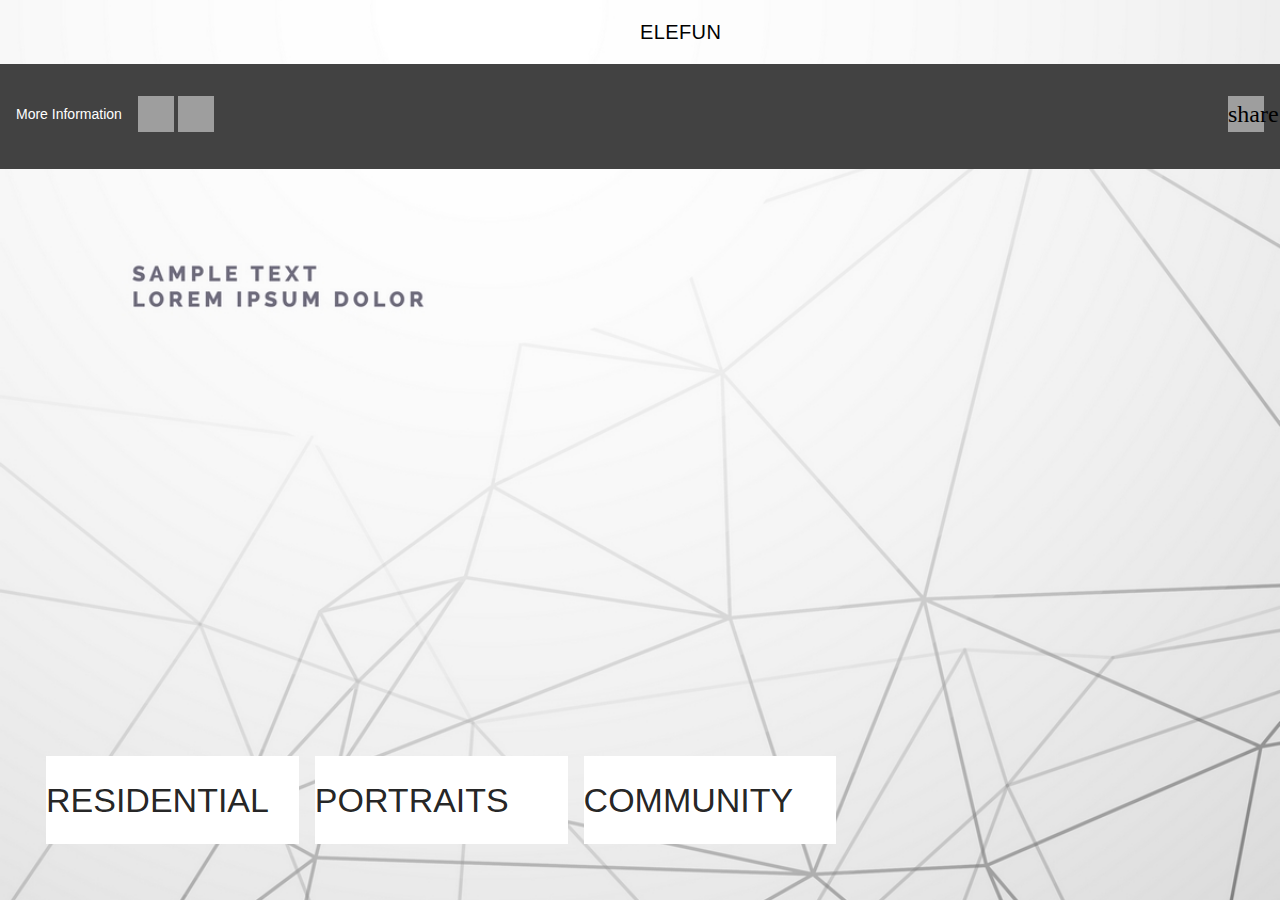
<file: index.html>
<!doctype html>
<html>
    <head>
        <title>Elefun</title>
        <link rel="stylesheet" href="assets/material/material.css">
        <link rel="stylesheet" href="assets/elefun.css">
        <!-- <link rel="stylesheet" href="https://code.getmdl.io/1.3.0/material.indigo-pink.min.css"> -->
        <script defer src="assets/material/material.js"></script>
    </head>

    <body>
        <div class = "mdl-layout mdl-js-layout mdl-layout--fixed-header">
            <header class="mdl-layout__header mdl-layout__header--transparent">
                <div class="mdl-layout__header-row">
                    <!-- Title -->
                    <span class="mdl-layout-title">ELEFUN</span>
                </div>
            </header>

            <main class="mdl-layout__content elefun-services">
                <div class="elefun-services-list mdl-grid">
                    <div class = "mdl-cell mdl-cell--4-col elefun-service">
                        <div class="elefun-service__title">
                            <h3>RESIDENTIAL</h3>
                        </div>
                    </div>
                    
                    <div class = "mdl-cell mdl-cell--4-col elefun-service">
                        <div class="elefun-service__title">
                            <h3>PORTRAITS</h3>
                        </div>
                    </div>

                    <div class = "mdl-cell mdl-cell--4-col elefun-service">
                        <div class="elefun-service__title">
                            <h3>COMMUNITY</h3>
                        </div>
                    </div>
                </div>
            </main>

            <footer class="mdl-mini-footer">
                <div class="mdl-mini-footer--left-section">
                    <div class="mdl-logo">
                        More Information
                    </div>
                    <button class="mdl-mini-footer--social-btn social-btn social-btn__twitter">
                    <span class="visuallyhidden">Twitter</span>
                    </button>
                    <button class="mdl-mini-footer--social-btn social-btn social-btn__facebook">
                    <span class="visuallyhidden">facebook</span>
                    </button>
                </div>
                <div class="mdl-mini-footer--right-section">
                    <button class="mdl-mini-footer--social-btn social-btn__share">
                    <i class="material-icons" role="presentation">share</i>
                    <span class="visuallyhidden">share</span>
                    </button>
                </div>
            </footer>
        </div>
    </body>
</html>
</file>
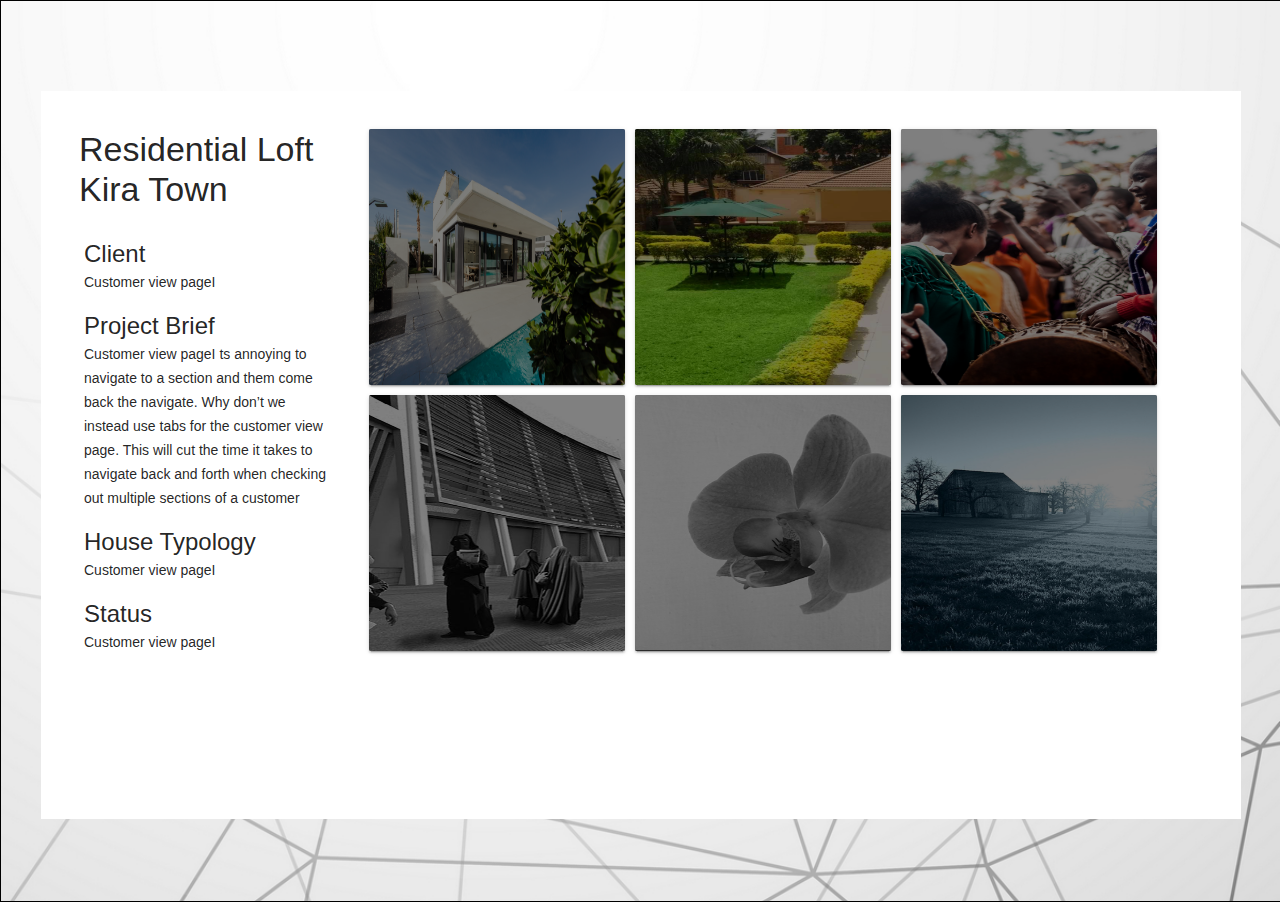
<file: category-item-view.html>
<!doctype html>
<html>
    <head>
        <title>Elefun</title>
        <link rel="stylesheet" href="assets/material/material.css">
        <link rel="stylesheet" href="assets/elefun.css">
        <!-- <link rel="stylesheet" href="https://code.getmdl.io/1.3.0/material.indigo-pink.min.css"> -->
        <script defer src="assets/material/material.js"></script>
    </head>

    <body>
        <div class = "mdl-layout mdl-js-layout mdl-layout--fixed-header category-view">
            <main class="mdl-layout__content category-view-section">
                <div class="category-list mdl-grid">
                    <div class = "mdl-cell mdl-cell--3-col category-list-details">
                        <div class="category-title">
                            <h3>Residential Loft<br>
                            Kira Town</h3>
                        </div>

                        <div class="category-info">
                            <div class="client">
                                <h4>Client</h4>
                                <p>Customer view pageI</p>
                            </div>
                            <div class="project-brief">
                                <h4>Project Brief</h4>
                                <p>Customer view pageI
                                ts annoying to navigate to a section and them come back the navigate.
                                Why don’t we instead use tabs for the customer view page.
                                
                                This will cut the time it takes to navigate back and forth when checking out multiple sections of a customer
                                </p>
                            </div>
                            <div class="typology">
                                <h4>House Typology</h4>
                                <p>Customer view pageI</p>
                            </div>
                            <div class="status">
                                <h4>Status</h4>
                                <p>Customer view pageI</p>
                            </div>
                        </div>
                    </div>

                    <div class = "mdl-cell mdl-cell--9-col category-images">
                        
                        <div class="category-image mdl-card mdl-shadow--2dp"><div class="category-list-image">
                                <img src='assets/images/house.jpeg'/>
                            </div>
                        </div>

                                                
                        <div class="category-image mdl-card mdl-shadow--2dp">
                            <div class="category-list-image">
                                <img src='assets/images/c.png'/>
                            </div>
                        </div>
                                                
                        <div class="category-image mdl-card mdl-shadow--2dp">
                            <div class="category-list-image">
                                <img src='assets/images/com.jpeg'/>
                            </div>
                        </div>

                                                
                        <div class="category-image mdl-card mdl-shadow--2dp">
                            <div class="category-list-image">
                                <img src='assets/images/community.png'/>
                            </div>
                        </div>


                                                
                        <div class="category-image mdl-card mdl-shadow--2dp">
                            <div class="category-list-image">
                                <img src='assets/images/portraits.png'/>
                            </div>
                        </div>


                                                
                        <div class="category-image mdl-card mdl-shadow--2dp">
                            <div class="category-list-image">
                                <img src='assets/images/residential.png'/>
                            </div>
                        </div>
                    </div>
                </div>
            </main>
        </div>
    </body>
</html>
</file>
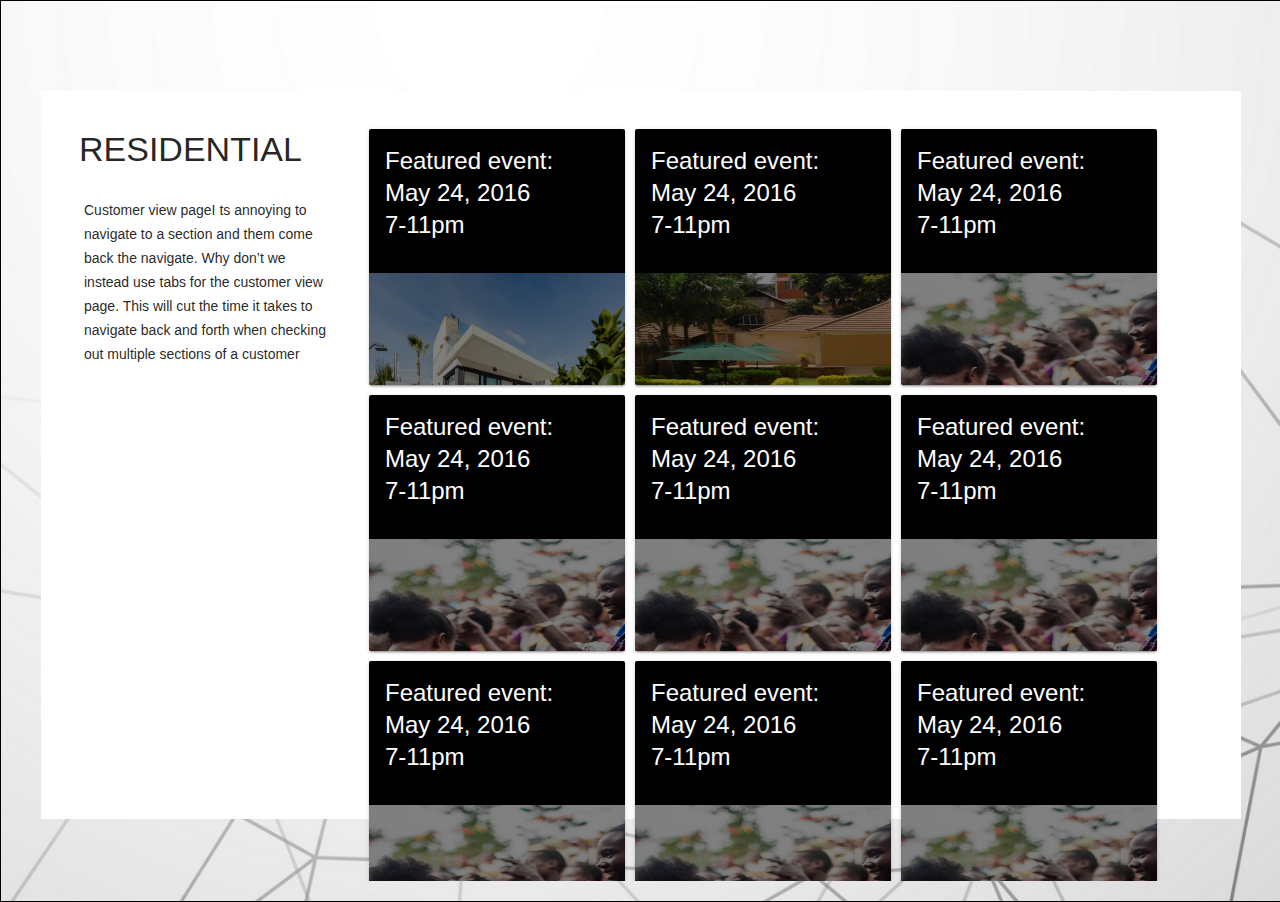
<file: category-view.html>
<!doctype html>
<html>
    <head>
        <title>Elefun</title>
        <link rel="stylesheet" href="assets/material/material.css">
        <link rel="stylesheet" href="assets/elefun.css">
        <!-- <link rel="stylesheet" href="https://code.getmdl.io/1.3.0/material.indigo-pink.min.css"> -->
        <script defer src="assets/material/material.js"></script>
    </head>

    <body>
        <div class = "mdl-layout mdl-js-layout mdl-layout--fixed-header category-view">
            <main class="mdl-layout__content category-view-section">
                <div class="category-list mdl-grid">
                    <div class = "mdl-cell mdl-cell--3-col category-list-details">
                        <div class="category-title">
                            <h3>RESIDENTIAL</h3>
                        </div>

                        <div class="category-info">
                            <p>Customer view pageI
                                    ts annoying to navigate to a section and them come back the navigate.
                                    Why don’t we instead use tabs for the customer view page.
                                    
                                    This will cut the time it takes to navigate back and forth when checking out multiple sections of a customer
                                    </p>
                        </div>
                    </div>

                    <div class = "mdl-cell mdl-cell--9-col category-images">
                        
                        <a href="category-item-view.html"><div class="category-image mdl-card mdl-shadow--2dp">
                                
                            <div class="mdl-card__title mdl-card--expand">
                                <h4>
                                    Featured event:<br>
                                    May 24, 2016<br>
                                    7-11pm
                                </h4>
                            </div>

                            <div class="category-list-image">
                                <img src='assets/images/house.jpeg'/>
                            </div>
                        </div></a>

                                                
                        <div class="category-image mdl-card mdl-shadow--2dp">
                            <div class="mdl-card__title mdl-card--expand">
                                <h4>
                                Featured event:<br>
                                May 24, 2016<br>
                                7-11pm
                                </h4>
                            </div>

                            <div class="category-list-image">
                                <img src='assets/images/c.png'/>
                            </div>
                        </div>
                                                
                        <div class="category-image mdl-card mdl-shadow--2dp">
                                <div class="mdl-card__title mdl-card--expand">
                                    <h4>
                                    Featured event:<br>
                                    May 24, 2016<br>
                                    7-11pm
                                    </h4>
                                </div>
    
                                <div class="category-list-image">
                                    <img src='assets/images/com.jpeg'/>
                                </div>
                            </div>
    
                                                                          
                        <div class="category-image mdl-card mdl-shadow--2dp">
                                <div class="mdl-card__title mdl-card--expand">
                                    <h4>
                                    Featured event:<br>
                                    May 24, 2016<br>
                                    7-11pm
                                    </h4>
                                </div>
    
                                <div class="category-list-image">
                                    <img src='assets/images/com.jpeg'/>
                                </div>
                            </div>
    
                                                                          
                        <div class="category-image mdl-card mdl-shadow--2dp">
                                <div class="mdl-card__title mdl-card--expand">
                                    <h4>
                                    Featured event:<br>
                                    May 24, 2016<br>
                                    7-11pm
                                    </h4>
                                </div>
    
                                <div class="category-list-image">
                                    <img src='assets/images/com.jpeg'/>
                                </div>
                            </div>
    
                                                                          
                        <div class="category-image mdl-card mdl-shadow--2dp">
                                <div class="mdl-card__title mdl-card--expand">
                                    <h4>
                                    Featured event:<br>
                                    May 24, 2016<br>
                                    7-11pm
                                    </h4>
                                </div>
    
                                <div class="category-list-image">
                                    <img src='assets/images/com.jpeg'/>
                                </div>
                            </div>
    
                                                                          
                        <div class="category-image mdl-card mdl-shadow--2dp">
                                <div class="mdl-card__title mdl-card--expand">
                                    <h4>
                                    Featured event:<br>
                                    May 24, 2016<br>
                                    7-11pm
                                    </h4>
                                </div>
    
                                <div class="category-list-image">
                                    <img src='assets/images/com.jpeg'/>
                                </div>
                            </div>
    
                                                                          
                        <div class="category-image mdl-card mdl-shadow--2dp">
                                <div class="mdl-card__title mdl-card--expand">
                                    <h4>
                                    Featured event:<br>
                                    May 24, 2016<br>
                                    7-11pm
                                    </h4>
                                </div>
    
                                <div class="category-list-image">
                                    <img src='assets/images/com.jpeg'/>
                                </div>
                            </div>
    
                                                                          
                        <div class="category-image mdl-card mdl-shadow--2dp">
                                <div class="mdl-card__title mdl-card--expand">
                                    <h4>
                                    Featured event:<br>
                                    May 24, 2016<br>
                                    7-11pm
                                    </h4>
                                </div>
    
                                <div class="category-list-image">
                                    <img src='assets/images/com.jpeg'/>
                                </div>
                            </div>
    
                                                                          
                        <div class="category-image mdl-card mdl-shadow--2dp">
                                <div class="mdl-card__title mdl-card--expand">
                                    <h4>
                                    Featured event:<br>
                                    May 24, 2016<br>
                                    7-11pm
                                    </h4>
                                </div>
    
                                <div class="category-list-image">
                                    <img src='assets/images/com.jpeg'/>
                                </div>
                            </div>
    
                                                                          
                        <div class="category-image mdl-card mdl-shadow--2dp">
                                <div class="mdl-card__title mdl-card--expand">
                                    <h4>
                                    Featured event:<br>
                                    May 24, 2016<br>
                                    7-11pm
                                    </h4>
                                </div>
    
                                <div class="category-list-image">
                                    <img src='assets/images/com.jpeg'/>
                                </div>
                            </div>
    
                                                                          
                        <div class="category-image mdl-card mdl-shadow--2dp">
                                <div class="mdl-card__title mdl-card--expand">
                                    <h4>
                                    Featured event:<br>
                                    May 24, 2016<br>
                                    7-11pm
                                    </h4>
                                </div>
    
                                <div class="category-list-image">
                                    <img src='assets/images/com.jpeg'/>
                                </div>
                            </div>
    
                                                                                        
                        <div class="category-image mdl-card mdl-shadow--2dp">
                            <div class="mdl-card__title mdl-card--expand">
                                <h4>
                                Featured event:<br>
                                May 24, 2016<br>
                                7-11pm
                                </h4>
                            </div>

                            <div class="category-list-image">
                                <img src='assets/images/community.png'/>
                            </div>
                        </div>


                                                
                        <div class="category-image mdl-card mdl-shadow--2dp">
                            <div class="mdl-card__title mdl-card--expand">
                                <h4>
                                Featured event:<br>
                                May 24, 2016<br>
                                7-11pm
                                </h4>
                            </div>

                            <div class="category-list-image">
                                <img src='assets/images/portraits.png'/>
                            </div>
                        </div>


                                                
                        <div class="category-image mdl-card mdl-shadow--2dp">
                            <div class="mdl-card__title mdl-card--expand">
                                <h4>
                                Featured event:<br>
                                May 24, 2016<br>
                                7-11pm
                                </h4>
                            </div>

                            <div class="category-list-image">
                                <img src='assets/images/residential.png'/>
                            </div>
                        </div>
                    </div>
                </div>
            </main>
        </div>
    </body>
</html>
</file>
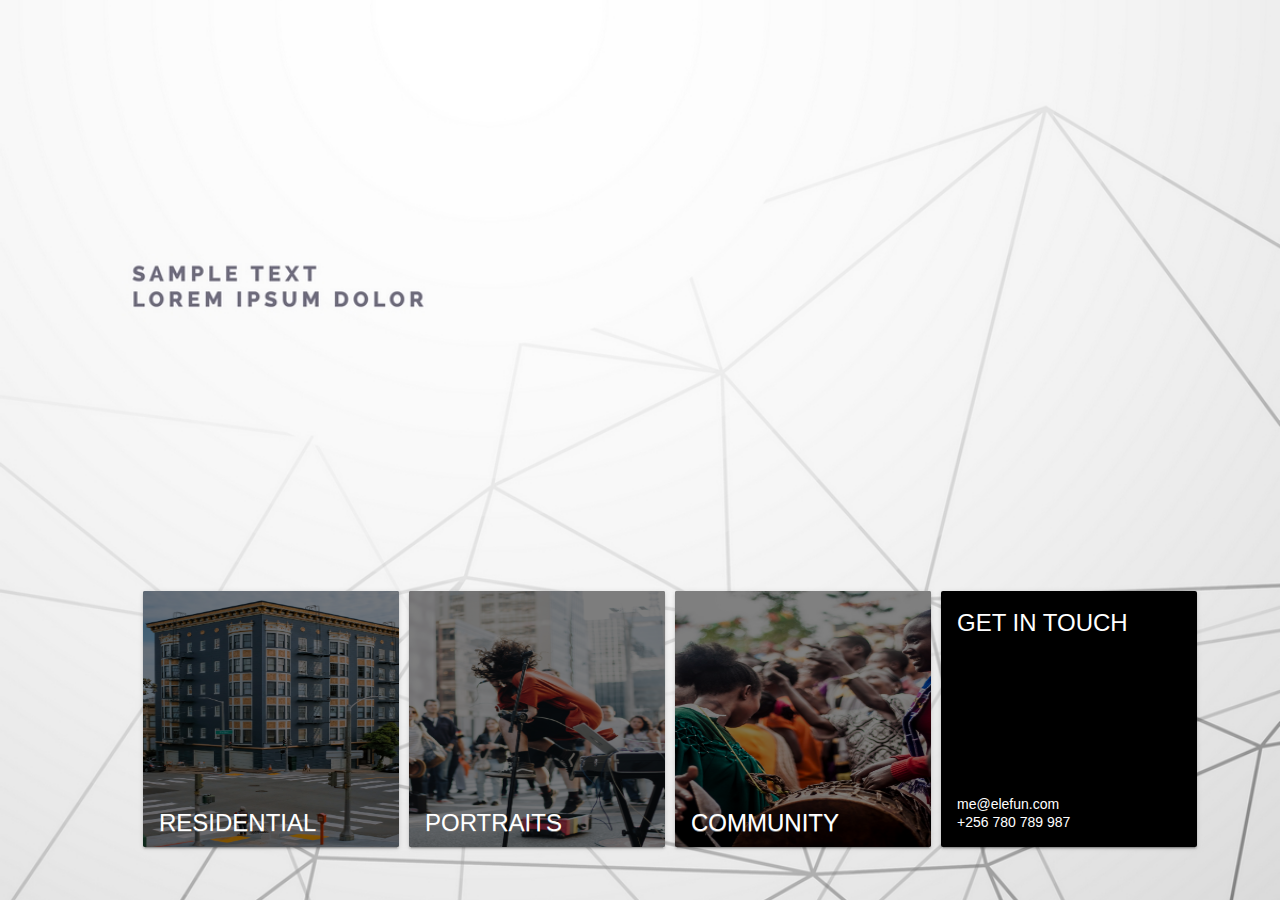
<file: home.html>
<!doctype html>
<html>
    <head>
        <title>Elefun</title>
        <link rel="stylesheet" href="assets/material/material.css">
        <link rel="stylesheet" href="assets/elefun.css">
        <!-- <link rel="stylesheet" href="https://code.getmdl.io/1.3.0/material.indigo-pink.min.css"> -->
        <script defer src="assets/material/material.js"></script>
    </head>

    <body class="home">
        <div class = "mdl-layout mdl-js-layout mdl-layout--fixed-header ">

            <main class="mdl-layout__content elefun-services">
                <div class="elefun-services-list mdl-grid">
                    <div class="elefun-services-list">
                        <a href="category-view.html"><div class="category-image mdl-card mdl-shadow--2dp">
                                
                            <div class="mdl-card__title mdl-card--expand elefun-service__title">
                                <h4>
                                    RESIDENTIAL<br>
                                </h4>
                            </div>

                            <div class="category-list-image">
                                <img src='assets/images/apartment.jpeg'/>
                            </div>
                        </div></a>
                        
                        <a href=""><div class="category-image mdl-card mdl-shadow--2dp">
                                
                            <div class="mdl-card__title mdl-card--expand elefun-service__title">
                                <h4>
                                    PORTRAITS<br>
                                </h4>
                            </div>

                            <div class="category-list-image">
                                <img src='assets/images/art.jpeg'/>
                            </div>
                        </div></a>

                        <a href=""><div class="category-image mdl-card mdl-shadow--2dp">
                                
                            <div class="mdl-card__title mdl-card--expand elefun-service__title">
                                <h4>
                                    COMMUNITY<br>
                                </h4>
                            </div>

                            <div class="category-list-image">
                                <img src='assets/images/com.jpeg'/>
                            </div>
                        </div></a>

                        <a href=""><div class="category-image mdl-card mdl-shadow--2dp contact">
                                
                            <div class="mdl-card__title mdl-card--expand">
                                <h4>GET IN TOUCH</h4>
                            </div>

                            <div class="mdl-card__supporting-text">
                                me@elefun.com<br>
                                +256 780 789 987
                            </div>                            
                        </div></a>
                    </div>
                </div>
            </main>
        </div>
    </body>
</html>
</file>
<file: assets/material/material.css>
/**
 * material-design-lite - Material Design Components in CSS, JS and HTML
 * @version v1.3.0
 * @license Apache-2.0
 * @copyright 2015 Google, Inc.
 * @link https://github.com/google/material-design-lite
 */
@charset "UTF-8";
/**
 * Copyright 2015 Google Inc. All Rights Reserved.
 *
 * Licensed under the Apache License, Version 2.0 (the "License");
 * you may not use this file except in compliance with the License.
 * You may obtain a copy of the License at
 *
 *      http://www.apache.org/licenses/LICENSE-2.0
 *
 * Unless required by applicable law or agreed to in writing, software
 * distributed under the License is distributed on an "AS IS" BASIS,
 * WITHOUT WARRANTIES OR CONDITIONS OF ANY KIND, either express or implied.
 * See the License for the specific language governing permissions and
 * limitations under the License.
 */
/* Material Design Lite */
/**
 * Copyright 2015 Google Inc. All Rights Reserved.
 *
 * Licensed under the Apache License, Version 2.0 (the "License");
 * you may not use this file except in compliance with the License.
 * You may obtain a copy of the License at
 *
 *      http://www.apache.org/licenses/LICENSE-2.0
 *
 * Unless required by applicable law or agreed to in writing, software
 * distributed under the License is distributed on an "AS IS" BASIS,
 * WITHOUT WARRANTIES OR CONDITIONS OF ANY KIND, either express or implied.
 * See the License for the specific language governing permissions and
 * limitations under the License.
 */
/*------------------------------------*    $CONTENTS
\*------------------------------------*/
/**
 * STYLE GUIDE VARIABLES------------------Declarations of Sass variables
 * -----Typography
 * -----Colors
 * -----Textfield
 * -----Switch
 * -----Spinner
 * -----Radio
 * -----Menu
 * -----List
 * -----Layout
 * -----Icon toggles
 * -----Footer
 * -----Column
 * -----Checkbox
 * -----Card
 * -----Button
 * -----Animation
 * -----Progress
 * -----Badge
 * -----Shadows
 * -----Grid
 * -----Data table
 * -----Dialog
 * -----Snackbar
 * -----Tooltip
 * -----Chip
 *
 * Even though all variables have the `!default` directive, most of them
 * should not be changed as they are dependent one another. This can cause
 * visual distortions (like alignment issues) that are hard to track down
 * and fix.
 */
/* ==========  TYPOGRAPHY  ========== */
/* We're splitting fonts into "preferred" and "performance" in order to optimize
   page loading. For important text, such as the body, we want it to load
   immediately and not wait for the web font load, whereas for other sections,
   such as headers and titles, we're OK with things taking a bit longer to load.
   We do have some optional classes and parameters in the mixins, in case you
   definitely want to make sure you're using the preferred font and don't mind
   the performance hit.
   We should be able to improve on this once CSS Font Loading L3 becomes more
   widely available.
*/
/* ==========  COLORS  ========== */
/**
*
* Material design color palettes.
* @see http://www.google.com/design/spec/style/color.html
*
**/
/**
 * Copyright 2015 Google Inc. All Rights Reserved.
 *
 * Licensed under the Apache License, Version 2.0 (the "License");
 * you may not use this file except in compliance with the License.
 * You may obtain a copy of the License at
 *
 *      http://www.apache.org/licenses/LICENSE-2.0
 *
 * Unless required by applicable law or agreed to in writing, software
 * distributed under the License is distributed on an "AS IS" BASIS,
 * WITHOUT WARRANTIES OR CONDITIONS OF ANY KIND, either express or implied.
 * See the License for the specific language governing permissions and
 * limitations under the License.
 */
/* ==========  Color Palettes  ========== */
/* colors.scss */
/**
 * Copyright 2015 Google Inc. All Rights Reserved.
 *
 * Licensed under the Apache License, Version 2.0 (the "License");
 * you may not use this file except in compliance with the License.
 * You may obtain a copy of the License at
 *
 *      http://www.apache.org/licenses/LICENSE-2.0
 *
 * Unless required by applicable law or agreed to in writing, software
 * distributed under the License is distributed on an "AS IS" BASIS,
 * WITHOUT WARRANTIES OR CONDITIONS OF ANY KIND, either express or implied.
 * See the License for the specific language governing permissions and
 * limitations under the License.
 */
/* ==========  IMAGES  ========== */
/* ==========  Color & Themes  ========== */
/* ==========  Typography  ========== */
/* ==========  Components  ========== */
/* ==========  Standard Buttons  ========== */
/* ==========  Icon Toggles  ========== */
/* ==========  Radio Buttons  ========== */
/* ==========  Ripple effect  ========== */
/* ==========  Layout  ========== */
/* ==========  Content Tabs  ========== */
/* ==========  Checkboxes  ========== */
/* ==========  Switches  ========== */
/* ==========  Spinner  ========== */
/* ==========  Text fields  ========== */
/* ==========  Card  ========== */
/* ==========  Sliders ========== */
/* ========== Progress ========== */
/* ==========  List ========== */
/* ==========  Item ========== */
/* ==========  Dropdown menu ========== */
/* ==========  Tooltips  ========== */
/* ==========  Footer  ========== */
/* TEXTFIELD */
/* SWITCH */
/* SPINNER */
/* RADIO */
/* MENU */
/* LIST */
/* LAYOUT */
/* ICON TOGGLE */
/* FOOTER */
/*mega-footer*/
/*mini-footer*/
/* CHECKBOX */
/* CARD */
/* Card dimensions */
/* Cover image */
/* BUTTON */
/**
 *
 * Dimensions
 *
 */
/* ANIMATION */
/* PROGRESS */
/* BADGE */
/* SHADOWS */
/* GRID */
/* DATA TABLE */
/* DIALOG */
/* SNACKBAR */
/* TOOLTIP */
/* CHIP */
/**
 * Copyright 2015 Google Inc. All Rights Reserved.
 *
 * Licensed under the Apache License, Version 2.0 (the "License");
 * you may not use this file except in compliance with the License.
 * You may obtain a copy of the License at
 *
 *      http://www.apache.org/licenses/LICENSE-2.0
 *
 * Unless required by applicable law or agreed to in writing, software
 * distributed under the License is distributed on an "AS IS" BASIS,
 * WITHOUT WARRANTIES OR CONDITIONS OF ANY KIND, either express or implied.
 * See the License for the specific language governing permissions and
 * limitations under the License.
 */
/* Typography */
/* Shadows */
/* Animations */
/* Dialog */
/**
 * Copyright 2015 Google Inc. All Rights Reserved.
 *
 * Licensed under the Apache License, Version 2.0 (the "License");
 * you may not use this file except in compliance with the License.
 * You may obtain a copy of the License at
 *
 *      http://www.apache.org/licenses/LICENSE-2.0
 *
 * Unless required by applicable law or agreed to in writing, software
 * distributed under the License is distributed on an "AS IS" BASIS,
 * WITHOUT WARRANTIES OR CONDITIONS OF ANY KIND, either express or implied.
 * See the License for the specific language governing permissions and
 * limitations under the License.
 */
/**
 * Copyright 2015 Google Inc. All Rights Reserved.
 *
 * Licensed under the Apache License, Version 2.0 (the "License");
 * you may not use this file except in compliance with the License.
 * You may obtain a copy of the License at
 *
 *      http://www.apache.org/licenses/LICENSE-2.0
 *
 * Unless required by applicable law or agreed to in writing, software
 * distributed under the License is distributed on an "AS IS" BASIS,
 * WITHOUT WARRANTIES OR CONDITIONS OF ANY KIND, either express or implied.
 * See the License for the specific language governing permissions and
 * limitations under the License.
 */
/**
 * Copyright 2015 Google Inc. All Rights Reserved.
 *
 * Licensed under the Apache License, Version 2.0 (the "License");
 * you may not use this file except in compliance with the License.
 * You may obtain a copy of the License at
 *
 *      http://www.apache.org/licenses/LICENSE-2.0
 *
 * Unless required by applicable law or agreed to in writing, software
 * distributed under the License is distributed on an "AS IS" BASIS,
 * WITHOUT WARRANTIES OR CONDITIONS OF ANY KIND, either express or implied.
 * See the License for the specific language governing permissions and
 * limitations under the License.
 */
/*------------------------------------*    $CONTENTS
\*------------------------------------*/
/**
 * STYLE GUIDE VARIABLES------------------Declarations of Sass variables
 * -----Typography
 * -----Colors
 * -----Textfield
 * -----Switch
 * -----Spinner
 * -----Radio
 * -----Menu
 * -----List
 * -----Layout
 * -----Icon toggles
 * -----Footer
 * -----Column
 * -----Checkbox
 * -----Card
 * -----Button
 * -----Animation
 * -----Progress
 * -----Badge
 * -----Shadows
 * -----Grid
 * -----Data table
 * -----Dialog
 * -----Snackbar
 * -----Tooltip
 * -----Chip
 *
 * Even though all variables have the `!default` directive, most of them
 * should not be changed as they are dependent one another. This can cause
 * visual distortions (like alignment issues) that are hard to track down
 * and fix.
 */
/* ==========  TYPOGRAPHY  ========== */
/* We're splitting fonts into "preferred" and "performance" in order to optimize
   page loading. For important text, such as the body, we want it to load
   immediately and not wait for the web font load, whereas for other sections,
   such as headers and titles, we're OK with things taking a bit longer to load.
   We do have some optional classes and parameters in the mixins, in case you
   definitely want to make sure you're using the preferred font and don't mind
   the performance hit.
   We should be able to improve on this once CSS Font Loading L3 becomes more
   widely available.
*/
/* ==========  COLORS  ========== */
/**
*
* Material design color palettes.
* @see http://www.google.com/design/spec/style/color.html
*
**/
/**
 * Copyright 2015 Google Inc. All Rights Reserved.
 *
 * Licensed under the Apache License, Version 2.0 (the "License");
 * you may not use this file except in compliance with the License.
 * You may obtain a copy of the License at
 *
 *      http://www.apache.org/licenses/LICENSE-2.0
 *
 * Unless required by applicable law or agreed to in writing, software
 * distributed under the License is distributed on an "AS IS" BASIS,
 * WITHOUT WARRANTIES OR CONDITIONS OF ANY KIND, either express or implied.
 * See the License for the specific language governing permissions and
 * limitations under the License.
 */
/* ==========  Color Palettes  ========== */
/* colors.scss */
/**
 * Copyright 2015 Google Inc. All Rights Reserved.
 *
 * Licensed under the Apache License, Version 2.0 (the "License");
 * you may not use this file except in compliance with the License.
 * You may obtain a copy of the License at
 *
 *      http://www.apache.org/licenses/LICENSE-2.0
 *
 * Unless required by applicable law or agreed to in writing, software
 * distributed under the License is distributed on an "AS IS" BASIS,
 * WITHOUT WARRANTIES OR CONDITIONS OF ANY KIND, either express or implied.
 * See the License for the specific language governing permissions and
 * limitations under the License.
 */
/* ==========  IMAGES  ========== */
/* ==========  Color & Themes  ========== */
/* ==========  Typography  ========== */
/* ==========  Components  ========== */
/* ==========  Standard Buttons  ========== */
/* ==========  Icon Toggles  ========== */
/* ==========  Radio Buttons  ========== */
/* ==========  Ripple effect  ========== */
/* ==========  Layout  ========== */
/* ==========  Content Tabs  ========== */
/* ==========  Checkboxes  ========== */
/* ==========  Switches  ========== */
/* ==========  Spinner  ========== */
/* ==========  Text fields  ========== */
/* ==========  Card  ========== */
/* ==========  Sliders ========== */
/* ========== Progress ========== */
/* ==========  List ========== */
/* ==========  Item ========== */
/* ==========  Dropdown menu ========== */
/* ==========  Tooltips  ========== */
/* ==========  Footer  ========== */
/* TEXTFIELD */
/* SWITCH */
/* SPINNER */
/* RADIO */
/* MENU */
/* LIST */
/* LAYOUT */
/* ICON TOGGLE */
/* FOOTER */
/*mega-footer*/
/*mini-footer*/
/* CHECKBOX */
/* CARD */
/* Card dimensions */
/* Cover image */
/* BUTTON */
/**
 *
 * Dimensions
 *
 */
/* ANIMATION */
/* PROGRESS */
/* BADGE */
/* SHADOWS */
/* GRID */
/* DATA TABLE */
/* DIALOG */
/* SNACKBAR */
/* TOOLTIP */
/* CHIP */
/*
 * What follows is the result of much research on cross-browser styling.
 * Credit left inline and big thanks to Nicolas Gallagher, Jonathan Neal,
 * Kroc Camen, and the H5BP dev community and team.
 */
/* ==========================================================================
   Base styles: opinionated defaults
   ========================================================================== */
html {
  color: rgba(0,0,0, 0.87);
  font-size: 1em;
  line-height: 1.4; }

/*
 * Remove text-shadow in selection highlight:
 * https://twitter.com/miketaylr/status/12228805301
 *
 * These selection rule sets have to be separate.
 * Customize the background color to match your design.
 */
::-moz-selection {
  background: #b3d4fc;
  text-shadow: none; }
::selection {
  background: #b3d4fc;
  text-shadow: none; }

/*
 * A better looking default horizontal rule
 */
hr {
  display: block;
  height: 1px;
  border: 0;
  border-top: 1px solid #ccc;
  margin: 1em 0;
  padding: 0; }

/*
 * Remove the gap between audio, canvas, iframes,
 * images, videos and the bottom of their containers:
 * https://github.com/h5bp/html5-boilerplate/issues/440
 */
audio,
canvas,
iframe,
img,
svg,
video {
  vertical-align: middle; }

/*
 * Remove default fieldset styles.
 */
fieldset {
  border: 0;
  margin: 0;
  padding: 0; }

/*
 * Allow only vertical resizing of textareas.
 */
textarea {
  resize: vertical; }

/* ==========================================================================
   Browser Upgrade Prompt
   ========================================================================== */
.browserupgrade {
  margin: 0.2em 0;
  background: #ccc;
  color: #000;
  padding: 0.2em 0; }

/* ==========================================================================
   Author's custom styles
   ========================================================================== */
/* ==========================================================================
   Helper classes
   ========================================================================== */
/*
 * Hide visually and from screen readers:
 */
.hidden {
  display: none !important; }

/*
 * Hide only visually, but have it available for screen readers:
 * http://snook.ca/archives/html_and_css/hiding-content-for-accessibility
 */
.visuallyhidden {
  border: 0;
  clip: rect(0 0 0 0);
  height: 1px;
  margin: -1px;
  overflow: hidden;
  padding: 0;
  position: absolute;
  width: 1px; }

/*
 * Extends the .visuallyhidden class to allow the element
 * to be focusable when navigated to via the keyboard:
 * https://www.drupal.org/node/897638
 */
.visuallyhidden.focusable:active,
.visuallyhidden.focusable:focus {
  clip: auto;
  height: auto;
  margin: 0;
  overflow: visible;
  position: static;
  width: auto; }

/*
 * Hide visually and from screen readers, but maintain layout
 */
.invisible {
  visibility: hidden; }

/*
 * Clearfix: contain floats
 *
 * For modern browsers
 * 1. The space content is one way to avoid an Opera bug when the
 *    `contenteditable` attribute is included anywhere else in the document.
 *    Otherwise it causes space to appear at the top and bottom of elements
 *    that receive the `clearfix` class.
 * 2. The use of `table` rather than `block` is only necessary if using
 *    `:before` to contain the top-margins of child elements.
 */
.clearfix:before,
.clearfix:after {
  content: " ";
  /* 1 */
  display: table;
  /* 2 */ }

.clearfix:after {
  clear: both; }

/* ==========================================================================
   EXAMPLE Media Queries for Responsive Design.
   These examples override the primary ('mobile first') styles.
   Modify as content requires.
   ========================================================================== */
@media only screen and (min-width: 35em) {
  /* Style adjustments for viewports that meet the condition */ }

@media print, (-webkit-min-device-pixel-ratio: 1.25), (min-resolution: 1.25dppx), (min-resolution: 120dpi) {
  /* Style adjustments for high resolution devices */ }

/* ==========================================================================
   Print styles.
   Inlined to avoid the additional HTTP request:
   http://www.phpied.com/delay-loading-your-print-css/
   ========================================================================== */
@media print {
  *,
  *:before,
  *:after,
  *:first-letter {
    background: transparent !important;
    color: #000 !important;
    /* Black prints faster: http://www.sanbeiji.com/archives/953 */
    box-shadow: none !important; }
  a,
  a:visited {
    text-decoration: underline; }
  a[href]:after {
    content: " (" attr(href) ")"; }
  abbr[title]:after {
    content: " (" attr(title) ")"; }
  /*
     * Don't show links that are fragment identifiers,
     * or use the `javascript:` pseudo protocol
     */
  a[href^="#"]:after,
  a[href^="javascript:"]:after {
    content: ""; }
  pre,
  blockquote {
    border: 1px solid #999;
    page-break-inside: avoid; }
  /*
     * Printing Tables:
     * http://css-discuss.incutio.com/wiki/Printing_Tables
     */
  thead {
    display: table-header-group; }
  tr,
  img {
    page-break-inside: avoid; }
  img {
    max-width: 100% !important; }
  p,
  h2,
  h3 {
    orphans: 3;
    widows: 3; }
  h2,
  h3 {
    page-break-after: avoid; } }

/**
 * Copyright 2015 Google Inc. All Rights Reserved.
 *
 * Licensed under the Apache License, Version 2.0 (the "License");
 * you may not use this file except in compliance with the License.
 * You may obtain a copy of the License at
 *
 *      http://www.apache.org/licenses/LICENSE-2.0
 *
 * Unless required by applicable law or agreed to in writing, software
 * distributed under the License is distributed on an "AS IS" BASIS,
 * WITHOUT WARRANTIES OR CONDITIONS OF ANY KIND, either express or implied.
 * See the License for the specific language governing permissions and
 * limitations under the License.
 */
/* Remove the unwanted box around FAB buttons */
/* More info: http://goo.gl/IPwKi */
a, .mdl-accordion, .mdl-button, .mdl-card, .mdl-checkbox, .mdl-dropdown-menu,
.mdl-icon-toggle, .mdl-item, .mdl-radio, .mdl-slider, .mdl-switch, .mdl-tabs__tab {
  -webkit-tap-highlight-color: transparent;
  -webkit-tap-highlight-color: rgba(255, 255, 255, 0); }

/*
 * Make html take up the entire screen
 * Then set touch-action to avoid touch delay on mobile IE
 */
html {
  width: 100%;
  height: 100%;
  -ms-touch-action: manipulation;
  touch-action: manipulation; }

/*
* Make body take up the entire screen
* Remove body margin so layout containers don't cause extra overflow.
*/
body {
  width: 100%;
  min-height: 100%;
  margin: 0; }

/*
 * Main display reset for IE support.
 * Source: http://weblog.west-wind.com/posts/2015/Jan/12/main-HTML5-Tag-not-working-in-Internet-Explorer-91011
 */
main {
  display: block; }

/*
* Apply no display to elements with the hidden attribute.
* IE 9 and 10 support.
*/
*[hidden] {
  display: none !important; }

/**
 * Copyright 2015 Google Inc. All Rights Reserved.
 *
 * Licensed under the Apache License, Version 2.0 (the "License");
 * you may not use this file except in compliance with the License.
 * You may obtain a copy of the License at
 *
 *      http://www.apache.org/licenses/LICENSE-2.0
 *
 * Unless required by applicable law or agreed to in writing, software
 * distributed under the License is distributed on an "AS IS" BASIS,
 * WITHOUT WARRANTIES OR CONDITIONS OF ANY KIND, either express or implied.
 * See the License for the specific language governing permissions and
 * limitations under the License.
 */
/**
 * Copyright 2015 Google Inc. All Rights Reserved.
 *
 * Licensed under the Apache License, Version 2.0 (the "License");
 * you may not use this file except in compliance with the License.
 * You may obtain a copy of the License at
 *
 *      http://www.apache.org/licenses/LICENSE-2.0
 *
 * Unless required by applicable law or agreed to in writing, software
 * distributed under the License is distributed on an "AS IS" BASIS,
 * WITHOUT WARRANTIES OR CONDITIONS OF ANY KIND, either express or implied.
 * See the License for the specific language governing permissions and
 * limitations under the License.
 */
/*------------------------------------*    $CONTENTS
\*------------------------------------*/
/**
 * STYLE GUIDE VARIABLES------------------Declarations of Sass variables
 * -----Typography
 * -----Colors
 * -----Textfield
 * -----Switch
 * -----Spinner
 * -----Radio
 * -----Menu
 * -----List
 * -----Layout
 * -----Icon toggles
 * -----Footer
 * -----Column
 * -----Checkbox
 * -----Card
 * -----Button
 * -----Animation
 * -----Progress
 * -----Badge
 * -----Shadows
 * -----Grid
 * -----Data table
 * -----Dialog
 * -----Snackbar
 * -----Tooltip
 * -----Chip
 *
 * Even though all variables have the `!default` directive, most of them
 * should not be changed as they are dependent one another. This can cause
 * visual distortions (like alignment issues) that are hard to track down
 * and fix.
 */
/* ==========  TYPOGRAPHY  ========== */
/* We're splitting fonts into "preferred" and "performance" in order to optimize
   page loading. For important text, such as the body, we want it to load
   immediately and not wait for the web font load, whereas for other sections,
   such as headers and titles, we're OK with things taking a bit longer to load.
   We do have some optional classes and parameters in the mixins, in case you
   definitely want to make sure you're using the preferred font and don't mind
   the performance hit.
   We should be able to improve on this once CSS Font Loading L3 becomes more
   widely available.
*/
/* ==========  COLORS  ========== */
/**
*
* Material design color palettes.
* @see http://www.google.com/design/spec/style/color.html
*
**/
/**
 * Copyright 2015 Google Inc. All Rights Reserved.
 *
 * Licensed under the Apache License, Version 2.0 (the "License");
 * you may not use this file except in compliance with the License.
 * You may obtain a copy of the License at
 *
 *      http://www.apache.org/licenses/LICENSE-2.0
 *
 * Unless required by applicable law or agreed to in writing, software
 * distributed under the License is distributed on an "AS IS" BASIS,
 * WITHOUT WARRANTIES OR CONDITIONS OF ANY KIND, either express or implied.
 * See the License for the specific language governing permissions and
 * limitations under the License.
 */
/* ==========  Color Palettes  ========== */
/* colors.scss */
/**
 * Copyright 2015 Google Inc. All Rights Reserved.
 *
 * Licensed under the Apache License, Version 2.0 (the "License");
 * you may not use this file except in compliance with the License.
 * You may obtain a copy of the License at
 *
 *      http://www.apache.org/licenses/LICENSE-2.0
 *
 * Unless required by applicable law or agreed to in writing, software
 * distributed under the License is distributed on an "AS IS" BASIS,
 * WITHOUT WARRANTIES OR CONDITIONS OF ANY KIND, either express or implied.
 * See the License for the specific language governing permissions and
 * limitations under the License.
 */
/* ==========  IMAGES  ========== */
/* ==========  Color & Themes  ========== */
/* ==========  Typography  ========== */
/* ==========  Components  ========== */
/* ==========  Standard Buttons  ========== */
/* ==========  Icon Toggles  ========== */
/* ==========  Radio Buttons  ========== */
/* ==========  Ripple effect  ========== */
/* ==========  Layout  ========== */
/* ==========  Content Tabs  ========== */
/* ==========  Checkboxes  ========== */
/* ==========  Switches  ========== */
/* ==========  Spinner  ========== */
/* ==========  Text fields  ========== */
/* ==========  Card  ========== */
/* ==========  Sliders ========== */
/* ========== Progress ========== */
/* ==========  List ========== */
/* ==========  Item ========== */
/* ==========  Dropdown menu ========== */
/* ==========  Tooltips  ========== */
/* ==========  Footer  ========== */
/* TEXTFIELD */
/* SWITCH */
/* SPINNER */
/* RADIO */
/* MENU */
/* LIST */
/* LAYOUT */
/* ICON TOGGLE */
/* FOOTER */
/*mega-footer*/
/*mini-footer*/
/* CHECKBOX */
/* CARD */
/* Card dimensions */
/* Cover image */
/* BUTTON */
/**
 *
 * Dimensions
 *
 */
/* ANIMATION */
/* PROGRESS */
/* BADGE */
/* SHADOWS */
/* GRID */
/* DATA TABLE */
/* DIALOG */
/* SNACKBAR */
/* TOOLTIP */
/* CHIP */
/**
 * Copyright 2015 Google Inc. All Rights Reserved.
 *
 * Licensed under the Apache License, Version 2.0 (the "License");
 * you may not use this file except in compliance with the License.
 * You may obtain a copy of the License at
 *
 *      http://www.apache.org/licenses/LICENSE-2.0
 *
 * Unless required by applicable law or agreed to in writing, software
 * distributed under the License is distributed on an "AS IS" BASIS,
 * WITHOUT WARRANTIES OR CONDITIONS OF ANY KIND, either express or implied.
 * See the License for the specific language governing permissions and
 * limitations under the License.
 */
/* Typography */
/* Shadows */
/* Animations */
/* Dialog */
html, body {
  font-family: "Helvetica", "Arial", sans-serif;
  font-size: 14px;
  font-weight: 400;
  line-height: 20px; }

h1, h2, h3, h4, h5, h6, p {
  margin: 0;
  padding: 0; }

/**
  * Styles for HTML elements
  */
h1 small, h2 small, h3 small, h4 small, h5 small, h6 small {
  font-family: "Roboto", "Helvetica", "Arial", sans-serif;
  font-size: 56px;
  font-weight: 400;
  line-height: 1.35;
  letter-spacing: -0.02em;
  opacity: 0.54;
  font-size: 0.6em; }

h1 {
  font-family: "Roboto", "Helvetica", "Arial", sans-serif;
  font-size: 56px;
  font-weight: 400;
  line-height: 1.35;
  letter-spacing: -0.02em;
  margin-top: 24px;
  margin-bottom: 24px; }

h2 {
  font-family: "Roboto", "Helvetica", "Arial", sans-serif;
  font-size: 45px;
  font-weight: 400;
  line-height: 48px;
  margin-top: 24px;
  margin-bottom: 24px; }

h3 {
  font-family: "Roboto", "Helvetica", "Arial", sans-serif;
  font-size: 34px;
  font-weight: 400;
  line-height: 40px;
  margin-top: 24px;
  margin-bottom: 24px; }

h4 {
  font-family: "Roboto", "Helvetica", "Arial", sans-serif;
  font-size: 24px;
  font-weight: 400;
  line-height: 32px;
  -moz-osx-font-smoothing: grayscale;
  margin-top: 24px;
  margin-bottom: 16px; }

h5 {
  font-family: "Roboto", "Helvetica", "Arial", sans-serif;
  font-size: 20px;
  font-weight: 500;
  line-height: 1;
  letter-spacing: 0.02em;
  margin-top: 24px;
  margin-bottom: 16px; }

h6 {
  font-family: "Roboto", "Helvetica", "Arial", sans-serif;
  font-size: 16px;
  font-weight: 400;
  line-height: 24px;
  letter-spacing: 0.04em;
  margin-top: 24px;
  margin-bottom: 16px; }

p {
  font-size: 14px;
  font-weight: 400;
  line-height: 24px;
  letter-spacing: 0;
  margin-bottom: 16px; }

a {
  color: rgb(255,64,129);
  font-weight: 500; }

blockquote {
  font-family: "Roboto", "Helvetica", "Arial", sans-serif;
  position: relative;
  font-size: 24px;
  font-weight: 300;
  font-style: italic;
  line-height: 1.35;
  letter-spacing: 0.08em; }
  blockquote:before {
    position: absolute;
    left: -0.5em;
    content: '“'; }
  blockquote:after {
    content: '”';
    margin-left: -0.05em; }

mark {
  background-color: #f4ff81; }

dt {
  font-weight: 700; }

address {
  font-size: 12px;
  font-weight: 400;
  line-height: 1;
  letter-spacing: 0;
  font-style: normal; }

ul, ol {
  font-size: 14px;
  font-weight: 400;
  line-height: 24px;
  letter-spacing: 0; }

/**
 * Class Name Styles
 */
.mdl-typography--display-4 {
  font-family: "Roboto", "Helvetica", "Arial", sans-serif;
  font-size: 112px;
  font-weight: 300;
  line-height: 1;
  letter-spacing: -0.04em; }

.mdl-typography--display-4-color-contrast {
  font-family: "Roboto", "Helvetica", "Arial", sans-serif;
  font-size: 112px;
  font-weight: 300;
  line-height: 1;
  letter-spacing: -0.04em;
  opacity: 0.54; }

.mdl-typography--display-3 {
  font-family: "Roboto", "Helvetica", "Arial", sans-serif;
  font-size: 56px;
  font-weight: 400;
  line-height: 1.35;
  letter-spacing: -0.02em; }

.mdl-typography--display-3-color-contrast {
  font-family: "Roboto", "Helvetica", "Arial", sans-serif;
  font-size: 56px;
  font-weight: 400;
  line-height: 1.35;
  letter-spacing: -0.02em;
  opacity: 0.54; }

.mdl-typography--display-2 {
  font-family: "Roboto", "Helvetica", "Arial", sans-serif;
  font-size: 45px;
  font-weight: 400;
  line-height: 48px; }

.mdl-typography--display-2-color-contrast {
  font-family: "Roboto", "Helvetica", "Arial", sans-serif;
  font-size: 45px;
  font-weight: 400;
  line-height: 48px;
  opacity: 0.54; }

.mdl-typography--display-1 {
  font-family: "Roboto", "Helvetica", "Arial", sans-serif;
  font-size: 34px;
  font-weight: 400;
  line-height: 40px; }

.mdl-typography--display-1-color-contrast {
  font-family: "Roboto", "Helvetica", "Arial", sans-serif;
  font-size: 34px;
  font-weight: 400;
  line-height: 40px;
  opacity: 0.54; }

.mdl-typography--headline {
  font-family: "Roboto", "Helvetica", "Arial", sans-serif;
  font-size: 24px;
  font-weight: 400;
  line-height: 32px;
  -moz-osx-font-smoothing: grayscale; }

.mdl-typography--headline-color-contrast {
  font-family: "Roboto", "Helvetica", "Arial", sans-serif;
  font-size: 24px;
  font-weight: 400;
  line-height: 32px;
  -moz-osx-font-smoothing: grayscale;
  opacity: 0.87; }

.mdl-typography--title {
  font-family: "Roboto", "Helvetica", "Arial", sans-serif;
  font-size: 20px;
  font-weight: 500;
  line-height: 1;
  letter-spacing: 0.02em; }

.mdl-typography--title-color-contrast {
  font-family: "Roboto", "Helvetica", "Arial", sans-serif;
  font-size: 20px;
  font-weight: 500;
  line-height: 1;
  letter-spacing: 0.02em;
  opacity: 0.87; }

.mdl-typography--subhead {
  font-family: "Roboto", "Helvetica", "Arial", sans-serif;
  font-size: 16px;
  font-weight: 400;
  line-height: 24px;
  letter-spacing: 0.04em; }

.mdl-typography--subhead-color-contrast {
  font-family: "Roboto", "Helvetica", "Arial", sans-serif;
  font-size: 16px;
  font-weight: 400;
  line-height: 24px;
  letter-spacing: 0.04em;
  opacity: 0.87; }

.mdl-typography--body-2 {
  font-size: 14px;
  font-weight: bold;
  line-height: 24px;
  letter-spacing: 0; }

.mdl-typography--body-2-color-contrast {
  font-size: 14px;
  font-weight: bold;
  line-height: 24px;
  letter-spacing: 0;
  opacity: 0.87; }

.mdl-typography--body-1 {
  font-size: 14px;
  font-weight: 400;
  line-height: 24px;
  letter-spacing: 0; }

.mdl-typography--body-1-color-contrast {
  font-size: 14px;
  font-weight: 400;
  line-height: 24px;
  letter-spacing: 0;
  opacity: 0.87; }

.mdl-typography--body-2-force-preferred-font {
  font-family: "Roboto", "Helvetica", "Arial", sans-serif;
  font-size: 14px;
  font-weight: 500;
  line-height: 24px;
  letter-spacing: 0; }

.mdl-typography--body-2-force-preferred-font-color-contrast {
  font-family: "Roboto", "Helvetica", "Arial", sans-serif;
  font-size: 14px;
  font-weight: 500;
  line-height: 24px;
  letter-spacing: 0;
  opacity: 0.87; }

.mdl-typography--body-1-force-preferred-font {
  font-family: "Roboto", "Helvetica", "Arial", sans-serif;
  font-size: 14px;
  font-weight: 400;
  line-height: 24px;
  letter-spacing: 0; }

.mdl-typography--body-1-force-preferred-font-color-contrast {
  font-family: "Roboto", "Helvetica", "Arial", sans-serif;
  font-size: 14px;
  font-weight: 400;
  line-height: 24px;
  letter-spacing: 0;
  opacity: 0.87; }

.mdl-typography--caption {
  font-size: 12px;
  font-weight: 400;
  line-height: 1;
  letter-spacing: 0; }

.mdl-typography--caption-force-preferred-font {
  font-family: "Roboto", "Helvetica", "Arial", sans-serif;
  font-size: 12px;
  font-weight: 400;
  line-height: 1;
  letter-spacing: 0; }

.mdl-typography--caption-color-contrast {
  font-size: 12px;
  font-weight: 400;
  line-height: 1;
  letter-spacing: 0;
  opacity: 0.54; }

.mdl-typography--caption-force-preferred-font-color-contrast {
  font-family: "Roboto", "Helvetica", "Arial", sans-serif;
  font-size: 12px;
  font-weight: 400;
  line-height: 1;
  letter-spacing: 0;
  opacity: 0.54; }

.mdl-typography--menu {
  font-family: "Roboto", "Helvetica", "Arial", sans-serif;
  font-size: 14px;
  font-weight: 500;
  line-height: 1;
  letter-spacing: 0; }

.mdl-typography--menu-color-contrast {
  font-family: "Roboto", "Helvetica", "Arial", sans-serif;
  font-size: 14px;
  font-weight: 500;
  line-height: 1;
  letter-spacing: 0;
  opacity: 0.87; }

.mdl-typography--button {
  font-family: "Roboto", "Helvetica", "Arial", sans-serif;
  font-size: 14px;
  font-weight: 500;
  text-transform: uppercase;
  line-height: 1;
  letter-spacing: 0; }

.mdl-typography--button-color-contrast {
  font-family: "Roboto", "Helvetica", "Arial", sans-serif;
  font-size: 14px;
  font-weight: 500;
  text-transform: uppercase;
  line-height: 1;
  letter-spacing: 0;
  opacity: 0.87; }

.mdl-typography--text-left {
  text-align: left; }

.mdl-typography--text-right {
  text-align: right; }

.mdl-typography--text-center {
  text-align: center; }

.mdl-typography--text-justify {
  text-align: justify; }

.mdl-typography--text-nowrap {
  white-space: nowrap; }

.mdl-typography--text-lowercase {
  text-transform: lowercase; }

.mdl-typography--text-uppercase {
  text-transform: uppercase; }

.mdl-typography--text-capitalize {
  text-transform: capitalize; }

.mdl-typography--font-thin {
  font-weight: 200 !important; }

.mdl-typography--font-light {
  font-weight: 300 !important; }

.mdl-typography--font-regular {
  font-weight: 400 !important; }

.mdl-typography--font-medium {
  font-weight: 500 !important; }

.mdl-typography--font-bold {
  font-weight: 700 !important; }

.mdl-typography--font-black {
  font-weight: 900 !important; }

.material-icons {
  font-family: 'Material Icons';
  font-weight: normal;
  font-style: normal;
  font-size: 24px;
  line-height: 1;
  letter-spacing: normal;
  text-transform: none;
  display: inline-block;
  word-wrap: normal;
  -moz-font-feature-settings: 'liga';
       font-feature-settings: 'liga';
  -webkit-font-feature-settings: 'liga';
  -webkit-font-smoothing: antialiased; }

/**
 * Copyright 2015 Google Inc. All Rights Reserved.
 *
 * Licensed under the Apache License, Version 2.0 (the "License");
 * you may not use this file except in compliance with the License.
 * You may obtain a copy of the License at
 *
 *      http://www.apache.org/licenses/LICENSE-2.0
 *
 * Unless required by applicable law or agreed to in writing, software
 * distributed under the License is distributed on an "AS IS" BASIS,
 * WITHOUT WARRANTIES OR CONDITIONS OF ANY KIND, either express or implied.
 * See the License for the specific language governing permissions and
 * limitations under the License.
 */
/**
 * Copyright 2015 Google Inc. All Rights Reserved.
 *
 * Licensed under the Apache License, Version 2.0 (the "License");
 * you may not use this file except in compliance with the License.
 * You may obtain a copy of the License at
 *
 *      http://www.apache.org/licenses/LICENSE-2.0
 *
 * Unless required by applicable law or agreed to in writing, software
 * distributed under the License is distributed on an "AS IS" BASIS,
 * WITHOUT WARRANTIES OR CONDITIONS OF ANY KIND, either express or implied.
 * See the License for the specific language governing permissions and
 * limitations under the License.
 */
/*------------------------------------*    $CONTENTS
\*------------------------------------*/
/**
 * STYLE GUIDE VARIABLES------------------Declarations of Sass variables
 * -----Typography
 * -----Colors
 * -----Textfield
 * -----Switch
 * -----Spinner
 * -----Radio
 * -----Menu
 * -----List
 * -----Layout
 * -----Icon toggles
 * -----Footer
 * -----Column
 * -----Checkbox
 * -----Card
 * -----Button
 * -----Animation
 * -----Progress
 * -----Badge
 * -----Shadows
 * -----Grid
 * -----Data table
 * -----Dialog
 * -----Snackbar
 * -----Tooltip
 * -----Chip
 *
 * Even though all variables have the `!default` directive, most of them
 * should not be changed as they are dependent one another. This can cause
 * visual distortions (like alignment issues) that are hard to track down
 * and fix.
 */
/* ==========  TYPOGRAPHY  ========== */
/* We're splitting fonts into "preferred" and "performance" in order to optimize
   page loading. For important text, such as the body, we want it to load
   immediately and not wait for the web font load, whereas for other sections,
   such as headers and titles, we're OK with things taking a bit longer to load.
   We do have some optional classes and parameters in the mixins, in case you
   definitely want to make sure you're using the preferred font and don't mind
   the performance hit.
   We should be able to improve on this once CSS Font Loading L3 becomes more
   widely available.
*/
/* ==========  COLORS  ========== */
/**
*
* Material design color palettes.
* @see http://www.google.com/design/spec/style/color.html
*
**/
/**
 * Copyright 2015 Google Inc. All Rights Reserved.
 *
 * Licensed under the Apache License, Version 2.0 (the "License");
 * you may not use this file except in compliance with the License.
 * You may obtain a copy of the License at
 *
 *      http://www.apache.org/licenses/LICENSE-2.0
 *
 * Unless required by applicable law or agreed to in writing, software
 * distributed under the License is distributed on an "AS IS" BASIS,
 * WITHOUT WARRANTIES OR CONDITIONS OF ANY KIND, either express or implied.
 * See the License for the specific language governing permissions and
 * limitations under the License.
 */
/* ==========  Color Palettes  ========== */
/* colors.scss */
/**
 * Copyright 2015 Google Inc. All Rights Reserved.
 *
 * Licensed under the Apache License, Version 2.0 (the "License");
 * you may not use this file except in compliance with the License.
 * You may obtain a copy of the License at
 *
 *      http://www.apache.org/licenses/LICENSE-2.0
 *
 * Unless required by applicable law or agreed to in writing, software
 * distributed under the License is distributed on an "AS IS" BASIS,
 * WITHOUT WARRANTIES OR CONDITIONS OF ANY KIND, either express or implied.
 * See the License for the specific language governing permissions and
 * limitations under the License.
 */
/* ==========  IMAGES  ========== */
/* ==========  Color & Themes  ========== */
/* ==========  Typography  ========== */
/* ==========  Components  ========== */
/* ==========  Standard Buttons  ========== */
/* ==========  Icon Toggles  ========== */
/* ==========  Radio Buttons  ========== */
/* ==========  Ripple effect  ========== */
/* ==========  Layout  ========== */
/* ==========  Content Tabs  ========== */
/* ==========  Checkboxes  ========== */
/* ==========  Switches  ========== */
/* ==========  Spinner  ========== */
/* ==========  Text fields  ========== */
/* ==========  Card  ========== */
/* ==========  Sliders ========== */
/* ========== Progress ========== */
/* ==========  List ========== */
/* ==========  Item ========== */
/* ==========  Dropdown menu ========== */
/* ==========  Tooltips  ========== */
/* ==========  Footer  ========== */
/* TEXTFIELD */
/* SWITCH */
/* SPINNER */
/* RADIO */
/* MENU */
/* LIST */
/* LAYOUT */
/* ICON TOGGLE */
/* FOOTER */
/*mega-footer*/
/*mini-footer*/
/* CHECKBOX */
/* CARD */
/* Card dimensions */
/* Cover image */
/* BUTTON */
/**
 *
 * Dimensions
 *
 */
/* ANIMATION */
/* PROGRESS */
/* BADGE */
/* SHADOWS */
/* GRID */
/* DATA TABLE */
/* DIALOG */
/* SNACKBAR */
/* TOOLTIP */
/* CHIP */
.mdl-color-text--red {
  color: rgb(244,67,54) !important; }

.mdl-color--red {
  background-color: rgb(244,67,54) !important; }

.mdl-color-text--red-50 {
  color: rgb(255,235,238) !important; }

.mdl-color--red-50 {
  background-color: rgb(255,235,238) !important; }

.mdl-color-text--red-100 {
  color: rgb(255,205,210) !important; }

.mdl-color--red-100 {
  background-color: rgb(255,205,210) !important; }

.mdl-color-text--red-200 {
  color: rgb(239,154,154) !important; }

.mdl-color--red-200 {
  background-color: rgb(239,154,154) !important; }

.mdl-color-text--red-300 {
  color: rgb(229,115,115) !important; }

.mdl-color--red-300 {
  background-color: rgb(229,115,115) !important; }

.mdl-color-text--red-400 {
  color: rgb(239,83,80) !important; }

.mdl-color--red-400 {
  background-color: rgb(239,83,80) !important; }

.mdl-color-text--red-500 {
  color: rgb(244,67,54) !important; }

.mdl-color--red-500 {
  background-color: rgb(244,67,54) !important; }

.mdl-color-text--red-600 {
  color: rgb(229,57,53) !important; }

.mdl-color--red-600 {
  background-color: rgb(229,57,53) !important; }

.mdl-color-text--red-700 {
  color: rgb(211,47,47) !important; }

.mdl-color--red-700 {
  background-color: rgb(211,47,47) !important; }

.mdl-color-text--red-800 {
  color: rgb(198,40,40) !important; }

.mdl-color--red-800 {
  background-color: rgb(198,40,40) !important; }

.mdl-color-text--red-900 {
  color: rgb(183,28,28) !important; }

.mdl-color--red-900 {
  background-color: rgb(183,28,28) !important; }

.mdl-color-text--red-A100 {
  color: rgb(255,138,128) !important; }

.mdl-color--red-A100 {
  background-color: rgb(255,138,128) !important; }

.mdl-color-text--red-A200 {
  color: rgb(255,82,82) !important; }

.mdl-color--red-A200 {
  background-color: rgb(255,82,82) !important; }

.mdl-color-text--red-A400 {
  color: rgb(255,23,68) !important; }

.mdl-color--red-A400 {
  background-color: rgb(255,23,68) !important; }

.mdl-color-text--red-A700 {
  color: rgb(213,0,0) !important; }

.mdl-color--red-A700 {
  background-color: rgb(213,0,0) !important; }

.mdl-color-text--pink {
  color: rgb(233,30,99) !important; }

.mdl-color--pink {
  background-color: rgb(233,30,99) !important; }

.mdl-color-text--pink-50 {
  color: rgb(252,228,236) !important; }

.mdl-color--pink-50 {
  background-color: rgb(252,228,236) !important; }

.mdl-color-text--pink-100 {
  color: rgb(248,187,208) !important; }

.mdl-color--pink-100 {
  background-color: rgb(248,187,208) !important; }

.mdl-color-text--pink-200 {
  color: rgb(244,143,177) !important; }

.mdl-color--pink-200 {
  background-color: rgb(244,143,177) !important; }

.mdl-color-text--pink-300 {
  color: rgb(240,98,146) !important; }

.mdl-color--pink-300 {
  background-color: rgb(240,98,146) !important; }

.mdl-color-text--pink-400 {
  color: rgb(236,64,122) !important; }

.mdl-color--pink-400 {
  background-color: rgb(236,64,122) !important; }

.mdl-color-text--pink-500 {
  color: rgb(233,30,99) !important; }

.mdl-color--pink-500 {
  background-color: rgb(233,30,99) !important; }

.mdl-color-text--pink-600 {
  color: rgb(216,27,96) !important; }

.mdl-color--pink-600 {
  background-color: rgb(216,27,96) !important; }

.mdl-color-text--pink-700 {
  color: rgb(194,24,91) !important; }

.mdl-color--pink-700 {
  background-color: rgb(194,24,91) !important; }

.mdl-color-text--pink-800 {
  color: rgb(173,20,87) !important; }

.mdl-color--pink-800 {
  background-color: rgb(173,20,87) !important; }

.mdl-color-text--pink-900 {
  color: rgb(136,14,79) !important; }

.mdl-color--pink-900 {
  background-color: rgb(136,14,79) !important; }

.mdl-color-text--pink-A100 {
  color: rgb(255,128,171) !important; }

.mdl-color--pink-A100 {
  background-color: rgb(255,128,171) !important; }

.mdl-color-text--pink-A200 {
  color: rgb(255,64,129) !important; }

.mdl-color--pink-A200 {
  background-color: rgb(255,64,129) !important; }

.mdl-color-text--pink-A400 {
  color: rgb(245,0,87) !important; }

.mdl-color--pink-A400 {
  background-color: rgb(245,0,87) !important; }

.mdl-color-text--pink-A700 {
  color: rgb(197,17,98) !important; }

.mdl-color--pink-A700 {
  background-color: rgb(197,17,98) !important; }

.mdl-color-text--purple {
  color: rgb(156,39,176) !important; }

.mdl-color--purple {
  background-color: rgb(156,39,176) !important; }

.mdl-color-text--purple-50 {
  color: rgb(243,229,245) !important; }

.mdl-color--purple-50 {
  background-color: rgb(243,229,245) !important; }

.mdl-color-text--purple-100 {
  color: rgb(225,190,231) !important; }

.mdl-color--purple-100 {
  background-color: rgb(225,190,231) !important; }

.mdl-color-text--purple-200 {
  color: rgb(206,147,216) !important; }

.mdl-color--purple-200 {
  background-color: rgb(206,147,216) !important; }

.mdl-color-text--purple-300 {
  color: rgb(186,104,200) !important; }

.mdl-color--purple-300 {
  background-color: rgb(186,104,200) !important; }

.mdl-color-text--purple-400 {
  color: rgb(171,71,188) !important; }

.mdl-color--purple-400 {
  background-color: rgb(171,71,188) !important; }

.mdl-color-text--purple-500 {
  color: rgb(156,39,176) !important; }

.mdl-color--purple-500 {
  background-color: rgb(156,39,176) !important; }

.mdl-color-text--purple-600 {
  color: rgb(142,36,170) !important; }

.mdl-color--purple-600 {
  background-color: rgb(142,36,170) !important; }

.mdl-color-text--purple-700 {
  color: rgb(123,31,162) !important; }

.mdl-color--purple-700 {
  background-color: rgb(123,31,162) !important; }

.mdl-color-text--purple-800 {
  color: rgb(106,27,154) !important; }

.mdl-color--purple-800 {
  background-color: rgb(106,27,154) !important; }

.mdl-color-text--purple-900 {
  color: rgb(74,20,140) !important; }

.mdl-color--purple-900 {
  background-color: rgb(74,20,140) !important; }

.mdl-color-text--purple-A100 {
  color: rgb(234,128,252) !important; }

.mdl-color--purple-A100 {
  background-color: rgb(234,128,252) !important; }

.mdl-color-text--purple-A200 {
  color: rgb(224,64,251) !important; }

.mdl-color--purple-A200 {
  background-color: rgb(224,64,251) !important; }

.mdl-color-text--purple-A400 {
  color: rgb(213,0,249) !important; }

.mdl-color--purple-A400 {
  background-color: rgb(213,0,249) !important; }

.mdl-color-text--purple-A700 {
  color: rgb(170,0,255) !important; }

.mdl-color--purple-A700 {
  background-color: rgb(170,0,255) !important; }

.mdl-color-text--deep-purple {
  color: rgb(103,58,183) !important; }

.mdl-color--deep-purple {
  background-color: rgb(103,58,183) !important; }

.mdl-color-text--deep-purple-50 {
  color: rgb(237,231,246) !important; }

.mdl-color--deep-purple-50 {
  background-color: rgb(237,231,246) !important; }

.mdl-color-text--deep-purple-100 {
  color: rgb(209,196,233) !important; }

.mdl-color--deep-purple-100 {
  background-color: rgb(209,196,233) !important; }

.mdl-color-text--deep-purple-200 {
  color: rgb(179,157,219) !important; }

.mdl-color--deep-purple-200 {
  background-color: rgb(179,157,219) !important; }

.mdl-color-text--deep-purple-300 {
  color: rgb(149,117,205) !important; }

.mdl-color--deep-purple-300 {
  background-color: rgb(149,117,205) !important; }

.mdl-color-text--deep-purple-400 {
  color: rgb(126,87,194) !important; }

.mdl-color--deep-purple-400 {
  background-color: rgb(126,87,194) !important; }

.mdl-color-text--deep-purple-500 {
  color: rgb(103,58,183) !important; }

.mdl-color--deep-purple-500 {
  background-color: rgb(103,58,183) !important; }

.mdl-color-text--deep-purple-600 {
  color: rgb(94,53,177) !important; }

.mdl-color--deep-purple-600 {
  background-color: rgb(94,53,177) !important; }

.mdl-color-text--deep-purple-700 {
  color: rgb(81,45,168) !important; }

.mdl-color--deep-purple-700 {
  background-color: rgb(81,45,168) !important; }

.mdl-color-text--deep-purple-800 {
  color: rgb(69,39,160) !important; }

.mdl-color--deep-purple-800 {
  background-color: rgb(69,39,160) !important; }

.mdl-color-text--deep-purple-900 {
  color: rgb(49,27,146) !important; }

.mdl-color--deep-purple-900 {
  background-color: rgb(49,27,146) !important; }

.mdl-color-text--deep-purple-A100 {
  color: rgb(179,136,255) !important; }

.mdl-color--deep-purple-A100 {
  background-color: rgb(179,136,255) !important; }

.mdl-color-text--deep-purple-A200 {
  color: rgb(124,77,255) !important; }

.mdl-color--deep-purple-A200 {
  background-color: rgb(124,77,255) !important; }

.mdl-color-text--deep-purple-A400 {
  color: rgb(101,31,255) !important; }

.mdl-color--deep-purple-A400 {
  background-color: rgb(101,31,255) !important; }

.mdl-color-text--deep-purple-A700 {
  color: rgb(98,0,234) !important; }

.mdl-color--deep-purple-A700 {
  background-color: rgb(98,0,234) !important; }

.mdl-color-text--indigo {
  color: rgb(63,81,181) !important; }

.mdl-color--indigo {
  background-color: rgb(63,81,181) !important; }

.mdl-color-text--indigo-50 {
  color: rgb(232,234,246) !important; }

.mdl-color--indigo-50 {
  background-color: rgb(232,234,246) !important; }

.mdl-color-text--indigo-100 {
  color: rgb(197,202,233) !important; }

.mdl-color--indigo-100 {
  background-color: rgb(197,202,233) !important; }

.mdl-color-text--indigo-200 {
  color: rgb(159,168,218) !important; }

.mdl-color--indigo-200 {
  background-color: rgb(159,168,218) !important; }

.mdl-color-text--indigo-300 {
  color: rgb(121,134,203) !important; }

.mdl-color--indigo-300 {
  background-color: rgb(121,134,203) !important; }

.mdl-color-text--indigo-400 {
  color: rgb(92,107,192) !important; }

.mdl-color--indigo-400 {
  background-color: rgb(92,107,192) !important; }

.mdl-color-text--indigo-500 {
  color: rgb(63,81,181) !important; }

.mdl-color--indigo-500 {
  background-color: rgb(63,81,181) !important; }

.mdl-color-text--indigo-600 {
  color: rgb(57,73,171) !important; }

.mdl-color--indigo-600 {
  background-color: rgb(57,73,171) !important; }

.mdl-color-text--indigo-700 {
  color: rgb(48,63,159) !important; }

.mdl-color--indigo-700 {
  background-color: rgb(48,63,159) !important; }

.mdl-color-text--indigo-800 {
  color: rgb(40,53,147) !important; }

.mdl-color--indigo-800 {
  background-color: rgb(40,53,147) !important; }

.mdl-color-text--indigo-900 {
  color: rgb(26,35,126) !important; }

.mdl-color--indigo-900 {
  background-color: rgb(26,35,126) !important; }

.mdl-color-text--indigo-A100 {
  color: rgb(140,158,255) !important; }

.mdl-color--indigo-A100 {
  background-color: rgb(140,158,255) !important; }

.mdl-color-text--indigo-A200 {
  color: rgb(83,109,254) !important; }

.mdl-color--indigo-A200 {
  background-color: rgb(83,109,254) !important; }

.mdl-color-text--indigo-A400 {
  color: rgb(61,90,254) !important; }

.mdl-color--indigo-A400 {
  background-color: rgb(61,90,254) !important; }

.mdl-color-text--indigo-A700 {
  color: rgb(48,79,254) !important; }

.mdl-color--indigo-A700 {
  background-color: rgb(48,79,254) !important; }

.mdl-color-text--blue {
  color: rgb(33,150,243) !important; }

.mdl-color--blue {
  background-color: rgb(33,150,243) !important; }

.mdl-color-text--blue-50 {
  color: rgb(227,242,253) !important; }

.mdl-color--blue-50 {
  background-color: rgb(227,242,253) !important; }

.mdl-color-text--blue-100 {
  color: rgb(187,222,251) !important; }

.mdl-color--blue-100 {
  background-color: rgb(187,222,251) !important; }

.mdl-color-text--blue-200 {
  color: rgb(144,202,249) !important; }

.mdl-color--blue-200 {
  background-color: rgb(144,202,249) !important; }

.mdl-color-text--blue-300 {
  color: rgb(100,181,246) !important; }

.mdl-color--blue-300 {
  background-color: rgb(100,181,246) !important; }

.mdl-color-text--blue-400 {
  color: rgb(66,165,245) !important; }

.mdl-color--blue-400 {
  background-color: rgb(66,165,245) !important; }

.mdl-color-text--blue-500 {
  color: rgb(33,150,243) !important; }

.mdl-color--blue-500 {
  background-color: rgb(33,150,243) !important; }

.mdl-color-text--blue-600 {
  color: rgb(30,136,229) !important; }

.mdl-color--blue-600 {
  background-color: rgb(30,136,229) !important; }

.mdl-color-text--blue-700 {
  color: rgb(25,118,210) !important; }

.mdl-color--blue-700 {
  background-color: rgb(25,118,210) !important; }

.mdl-color-text--blue-800 {
  color: rgb(21,101,192) !important; }

.mdl-color--blue-800 {
  background-color: rgb(21,101,192) !important; }

.mdl-color-text--blue-900 {
  color: rgb(13,71,161) !important; }

.mdl-color--blue-900 {
  background-color: rgb(13,71,161) !important; }

.mdl-color-text--blue-A100 {
  color: rgb(130,177,255) !important; }

.mdl-color--blue-A100 {
  background-color: rgb(130,177,255) !important; }

.mdl-color-text--blue-A200 {
  color: rgb(68,138,255) !important; }

.mdl-color--blue-A200 {
  background-color: rgb(68,138,255) !important; }

.mdl-color-text--blue-A400 {
  color: rgb(41,121,255) !important; }

.mdl-color--blue-A400 {
  background-color: rgb(41,121,255) !important; }

.mdl-color-text--blue-A700 {
  color: rgb(41,98,255) !important; }

.mdl-color--blue-A700 {
  background-color: rgb(41,98,255) !important; }

.mdl-color-text--light-blue {
  color: rgb(3,169,244) !important; }

.mdl-color--light-blue {
  background-color: rgb(3,169,244) !important; }

.mdl-color-text--light-blue-50 {
  color: rgb(225,245,254) !important; }

.mdl-color--light-blue-50 {
  background-color: rgb(225,245,254) !important; }

.mdl-color-text--light-blue-100 {
  color: rgb(179,229,252) !important; }

.mdl-color--light-blue-100 {
  background-color: rgb(179,229,252) !important; }

.mdl-color-text--light-blue-200 {
  color: rgb(129,212,250) !important; }

.mdl-color--light-blue-200 {
  background-color: rgb(129,212,250) !important; }

.mdl-color-text--light-blue-300 {
  color: rgb(79,195,247) !important; }

.mdl-color--light-blue-300 {
  background-color: rgb(79,195,247) !important; }

.mdl-color-text--light-blue-400 {
  color: rgb(41,182,246) !important; }

.mdl-color--light-blue-400 {
  background-color: rgb(41,182,246) !important; }

.mdl-color-text--light-blue-500 {
  color: rgb(3,169,244) !important; }

.mdl-color--light-blue-500 {
  background-color: rgb(3,169,244) !important; }

.mdl-color-text--light-blue-600 {
  color: rgb(3,155,229) !important; }

.mdl-color--light-blue-600 {
  background-color: rgb(3,155,229) !important; }

.mdl-color-text--light-blue-700 {
  color: rgb(2,136,209) !important; }

.mdl-color--light-blue-700 {
  background-color: rgb(2,136,209) !important; }

.mdl-color-text--light-blue-800 {
  color: rgb(2,119,189) !important; }

.mdl-color--light-blue-800 {
  background-color: rgb(2,119,189) !important; }

.mdl-color-text--light-blue-900 {
  color: rgb(1,87,155) !important; }

.mdl-color--light-blue-900 {
  background-color: rgb(1,87,155) !important; }

.mdl-color-text--light-blue-A100 {
  color: rgb(128,216,255) !important; }

.mdl-color--light-blue-A100 {
  background-color: rgb(128,216,255) !important; }

.mdl-color-text--light-blue-A200 {
  color: rgb(64,196,255) !important; }

.mdl-color--light-blue-A200 {
  background-color: rgb(64,196,255) !important; }

.mdl-color-text--light-blue-A400 {
  color: rgb(0,176,255) !important; }

.mdl-color--light-blue-A400 {
  background-color: rgb(0,176,255) !important; }

.mdl-color-text--light-blue-A700 {
  color: rgb(0,145,234) !important; }

.mdl-color--light-blue-A700 {
  background-color: rgb(0,145,234) !important; }

.mdl-color-text--cyan {
  color: rgb(0,188,212) !important; }

.mdl-color--cyan {
  background-color: rgb(0,188,212) !important; }

.mdl-color-text--cyan-50 {
  color: rgb(224,247,250) !important; }

.mdl-color--cyan-50 {
  background-color: rgb(224,247,250) !important; }

.mdl-color-text--cyan-100 {
  color: rgb(178,235,242) !important; }

.mdl-color--cyan-100 {
  background-color: rgb(178,235,242) !important; }

.mdl-color-text--cyan-200 {
  color: rgb(128,222,234) !important; }

.mdl-color--cyan-200 {
  background-color: rgb(128,222,234) !important; }

.mdl-color-text--cyan-300 {
  color: rgb(77,208,225) !important; }

.mdl-color--cyan-300 {
  background-color: rgb(77,208,225) !important; }

.mdl-color-text--cyan-400 {
  color: rgb(38,198,218) !important; }

.mdl-color--cyan-400 {
  background-color: rgb(38,198,218) !important; }

.mdl-color-text--cyan-500 {
  color: rgb(0,188,212) !important; }

.mdl-color--cyan-500 {
  background-color: rgb(0,188,212) !important; }

.mdl-color-text--cyan-600 {
  color: rgb(0,172,193) !important; }

.mdl-color--cyan-600 {
  background-color: rgb(0,172,193) !important; }

.mdl-color-text--cyan-700 {
  color: rgb(0,151,167) !important; }

.mdl-color--cyan-700 {
  background-color: rgb(0,151,167) !important; }

.mdl-color-text--cyan-800 {
  color: rgb(0,131,143) !important; }

.mdl-color--cyan-800 {
  background-color: rgb(0,131,143) !important; }

.mdl-color-text--cyan-900 {
  color: rgb(0,96,100) !important; }

.mdl-color--cyan-900 {
  background-color: rgb(0,96,100) !important; }

.mdl-color-text--cyan-A100 {
  color: rgb(132,255,255) !important; }

.mdl-color--cyan-A100 {
  background-color: rgb(132,255,255) !important; }

.mdl-color-text--cyan-A200 {
  color: rgb(24,255,255) !important; }

.mdl-color--cyan-A200 {
  background-color: rgb(24,255,255) !important; }

.mdl-color-text--cyan-A400 {
  color: rgb(0,229,255) !important; }

.mdl-color--cyan-A400 {
  background-color: rgb(0,229,255) !important; }

.mdl-color-text--cyan-A700 {
  color: rgb(0,184,212) !important; }

.mdl-color--cyan-A700 {
  background-color: rgb(0,184,212) !important; }

.mdl-color-text--teal {
  color: rgb(0,150,136) !important; }

.mdl-color--teal {
  background-color: rgb(0,150,136) !important; }

.mdl-color-text--teal-50 {
  color: rgb(224,242,241) !important; }

.mdl-color--teal-50 {
  background-color: rgb(224,242,241) !important; }

.mdl-color-text--teal-100 {
  color: rgb(178,223,219) !important; }

.mdl-color--teal-100 {
  background-color: rgb(178,223,219) !important; }

.mdl-color-text--teal-200 {
  color: rgb(128,203,196) !important; }

.mdl-color--teal-200 {
  background-color: rgb(128,203,196) !important; }

.mdl-color-text--teal-300 {
  color: rgb(77,182,172) !important; }

.mdl-color--teal-300 {
  background-color: rgb(77,182,172) !important; }

.mdl-color-text--teal-400 {
  color: rgb(38,166,154) !important; }

.mdl-color--teal-400 {
  background-color: rgb(38,166,154) !important; }

.mdl-color-text--teal-500 {
  color: rgb(0,150,136) !important; }

.mdl-color--teal-500 {
  background-color: rgb(0,150,136) !important; }

.mdl-color-text--teal-600 {
  color: rgb(0,137,123) !important; }

.mdl-color--teal-600 {
  background-color: rgb(0,137,123) !important; }

.mdl-color-text--teal-700 {
  color: rgb(0,121,107) !important; }

.mdl-color--teal-700 {
  background-color: rgb(0,121,107) !important; }

.mdl-color-text--teal-800 {
  color: rgb(0,105,92) !important; }

.mdl-color--teal-800 {
  background-color: rgb(0,105,92) !important; }

.mdl-color-text--teal-900 {
  color: rgb(0,77,64) !important; }

.mdl-color--teal-900 {
  background-color: rgb(0,77,64) !important; }

.mdl-color-text--teal-A100 {
  color: rgb(167,255,235) !important; }

.mdl-color--teal-A100 {
  background-color: rgb(167,255,235) !important; }

.mdl-color-text--teal-A200 {
  color: rgb(100,255,218) !important; }

.mdl-color--teal-A200 {
  background-color: rgb(100,255,218) !important; }

.mdl-color-text--teal-A400 {
  color: rgb(29,233,182) !important; }

.mdl-color--teal-A400 {
  background-color: rgb(29,233,182) !important; }

.mdl-color-text--teal-A700 {
  color: rgb(0,191,165) !important; }

.mdl-color--teal-A700 {
  background-color: rgb(0,191,165) !important; }

.mdl-color-text--green {
  color: rgb(76,175,80) !important; }

.mdl-color--green {
  background-color: rgb(76,175,80) !important; }

.mdl-color-text--green-50 {
  color: rgb(232,245,233) !important; }

.mdl-color--green-50 {
  background-color: rgb(232,245,233) !important; }

.mdl-color-text--green-100 {
  color: rgb(200,230,201) !important; }

.mdl-color--green-100 {
  background-color: rgb(200,230,201) !important; }

.mdl-color-text--green-200 {
  color: rgb(165,214,167) !important; }

.mdl-color--green-200 {
  background-color: rgb(165,214,167) !important; }

.mdl-color-text--green-300 {
  color: rgb(129,199,132) !important; }

.mdl-color--green-300 {
  background-color: rgb(129,199,132) !important; }

.mdl-color-text--green-400 {
  color: rgb(102,187,106) !important; }

.mdl-color--green-400 {
  background-color: rgb(102,187,106) !important; }

.mdl-color-text--green-500 {
  color: rgb(76,175,80) !important; }

.mdl-color--green-500 {
  background-color: rgb(76,175,80) !important; }

.mdl-color-text--green-600 {
  color: rgb(67,160,71) !important; }

.mdl-color--green-600 {
  background-color: rgb(67,160,71) !important; }

.mdl-color-text--green-700 {
  color: rgb(56,142,60) !important; }

.mdl-color--green-700 {
  background-color: rgb(56,142,60) !important; }

.mdl-color-text--green-800 {
  color: rgb(46,125,50) !important; }

.mdl-color--green-800 {
  background-color: rgb(46,125,50) !important; }

.mdl-color-text--green-900 {
  color: rgb(27,94,32) !important; }

.mdl-color--green-900 {
  background-color: rgb(27,94,32) !important; }

.mdl-color-text--green-A100 {
  color: rgb(185,246,202) !important; }

.mdl-color--green-A100 {
  background-color: rgb(185,246,202) !important; }

.mdl-color-text--green-A200 {
  color: rgb(105,240,174) !important; }

.mdl-color--green-A200 {
  background-color: rgb(105,240,174) !important; }

.mdl-color-text--green-A400 {
  color: rgb(0,230,118) !important; }

.mdl-color--green-A400 {
  background-color: rgb(0,230,118) !important; }

.mdl-color-text--green-A700 {
  color: rgb(0,200,83) !important; }

.mdl-color--green-A700 {
  background-color: rgb(0,200,83) !important; }

.mdl-color-text--light-green {
  color: rgb(139,195,74) !important; }

.mdl-color--light-green {
  background-color: rgb(139,195,74) !important; }

.mdl-color-text--light-green-50 {
  color: rgb(241,248,233) !important; }

.mdl-color--light-green-50 {
  background-color: rgb(241,248,233) !important; }

.mdl-color-text--light-green-100 {
  color: rgb(220,237,200) !important; }

.mdl-color--light-green-100 {
  background-color: rgb(220,237,200) !important; }

.mdl-color-text--light-green-200 {
  color: rgb(197,225,165) !important; }

.mdl-color--light-green-200 {
  background-color: rgb(197,225,165) !important; }

.mdl-color-text--light-green-300 {
  color: rgb(174,213,129) !important; }

.mdl-color--light-green-300 {
  background-color: rgb(174,213,129) !important; }

.mdl-color-text--light-green-400 {
  color: rgb(156,204,101) !important; }

.mdl-color--light-green-400 {
  background-color: rgb(156,204,101) !important; }

.mdl-color-text--light-green-500 {
  color: rgb(139,195,74) !important; }

.mdl-color--light-green-500 {
  background-color: rgb(139,195,74) !important; }

.mdl-color-text--light-green-600 {
  color: rgb(124,179,66) !important; }

.mdl-color--light-green-600 {
  background-color: rgb(124,179,66) !important; }

.mdl-color-text--light-green-700 {
  color: rgb(104,159,56) !important; }

.mdl-color--light-green-700 {
  background-color: rgb(104,159,56) !important; }

.mdl-color-text--light-green-800 {
  color: rgb(85,139,47) !important; }

.mdl-color--light-green-800 {
  background-color: rgb(85,139,47) !important; }

.mdl-color-text--light-green-900 {
  color: rgb(51,105,30) !important; }

.mdl-color--light-green-900 {
  background-color: rgb(51,105,30) !important; }

.mdl-color-text--light-green-A100 {
  color: rgb(204,255,144) !important; }

.mdl-color--light-green-A100 {
  background-color: rgb(204,255,144) !important; }

.mdl-color-text--light-green-A200 {
  color: rgb(178,255,89) !important; }

.mdl-color--light-green-A200 {
  background-color: rgb(178,255,89) !important; }

.mdl-color-text--light-green-A400 {
  color: rgb(118,255,3) !important; }

.mdl-color--light-green-A400 {
  background-color: rgb(118,255,3) !important; }

.mdl-color-text--light-green-A700 {
  color: rgb(100,221,23) !important; }

.mdl-color--light-green-A700 {
  background-color: rgb(100,221,23) !important; }

.mdl-color-text--lime {
  color: rgb(205,220,57) !important; }

.mdl-color--lime {
  background-color: rgb(205,220,57) !important; }

.mdl-color-text--lime-50 {
  color: rgb(249,251,231) !important; }

.mdl-color--lime-50 {
  background-color: rgb(249,251,231) !important; }

.mdl-color-text--lime-100 {
  color: rgb(240,244,195) !important; }

.mdl-color--lime-100 {
  background-color: rgb(240,244,195) !important; }

.mdl-color-text--lime-200 {
  color: rgb(230,238,156) !important; }

.mdl-color--lime-200 {
  background-color: rgb(230,238,156) !important; }

.mdl-color-text--lime-300 {
  color: rgb(220,231,117) !important; }

.mdl-color--lime-300 {
  background-color: rgb(220,231,117) !important; }

.mdl-color-text--lime-400 {
  color: rgb(212,225,87) !important; }

.mdl-color--lime-400 {
  background-color: rgb(212,225,87) !important; }

.mdl-color-text--lime-500 {
  color: rgb(205,220,57) !important; }

.mdl-color--lime-500 {
  background-color: rgb(205,220,57) !important; }

.mdl-color-text--lime-600 {
  color: rgb(192,202,51) !important; }

.mdl-color--lime-600 {
  background-color: rgb(192,202,51) !important; }

.mdl-color-text--lime-700 {
  color: rgb(175,180,43) !important; }

.mdl-color--lime-700 {
  background-color: rgb(175,180,43) !important; }

.mdl-color-text--lime-800 {
  color: rgb(158,157,36) !important; }

.mdl-color--lime-800 {
  background-color: rgb(158,157,36) !important; }

.mdl-color-text--lime-900 {
  color: rgb(130,119,23) !important; }

.mdl-color--lime-900 {
  background-color: rgb(130,119,23) !important; }

.mdl-color-text--lime-A100 {
  color: rgb(244,255,129) !important; }

.mdl-color--lime-A100 {
  background-color: rgb(244,255,129) !important; }

.mdl-color-text--lime-A200 {
  color: rgb(238,255,65) !important; }

.mdl-color--lime-A200 {
  background-color: rgb(238,255,65) !important; }

.mdl-color-text--lime-A400 {
  color: rgb(198,255,0) !important; }

.mdl-color--lime-A400 {
  background-color: rgb(198,255,0) !important; }

.mdl-color-text--lime-A700 {
  color: rgb(174,234,0) !important; }

.mdl-color--lime-A700 {
  background-color: rgb(174,234,0) !important; }

.mdl-color-text--yellow {
  color: rgb(255,235,59) !important; }

.mdl-color--yellow {
  background-color: rgb(255,235,59) !important; }

.mdl-color-text--yellow-50 {
  color: rgb(255,253,231) !important; }

.mdl-color--yellow-50 {
  background-color: rgb(255,253,231) !important; }

.mdl-color-text--yellow-100 {
  color: rgb(255,249,196) !important; }

.mdl-color--yellow-100 {
  background-color: rgb(255,249,196) !important; }

.mdl-color-text--yellow-200 {
  color: rgb(255,245,157) !important; }

.mdl-color--yellow-200 {
  background-color: rgb(255,245,157) !important; }

.mdl-color-text--yellow-300 {
  color: rgb(255,241,118) !important; }

.mdl-color--yellow-300 {
  background-color: rgb(255,241,118) !important; }

.mdl-color-text--yellow-400 {
  color: rgb(255,238,88) !important; }

.mdl-color--yellow-400 {
  background-color: rgb(255,238,88) !important; }

.mdl-color-text--yellow-500 {
  color: rgb(255,235,59) !important; }

.mdl-color--yellow-500 {
  background-color: rgb(255,235,59) !important; }

.mdl-color-text--yellow-600 {
  color: rgb(253,216,53) !important; }

.mdl-color--yellow-600 {
  background-color: rgb(253,216,53) !important; }

.mdl-color-text--yellow-700 {
  color: rgb(251,192,45) !important; }

.mdl-color--yellow-700 {
  background-color: rgb(251,192,45) !important; }

.mdl-color-text--yellow-800 {
  color: rgb(249,168,37) !important; }

.mdl-color--yellow-800 {
  background-color: rgb(249,168,37) !important; }

.mdl-color-text--yellow-900 {
  color: rgb(245,127,23) !important; }

.mdl-color--yellow-900 {
  background-color: rgb(245,127,23) !important; }

.mdl-color-text--yellow-A100 {
  color: rgb(255,255,141) !important; }

.mdl-color--yellow-A100 {
  background-color: rgb(255,255,141) !important; }

.mdl-color-text--yellow-A200 {
  color: rgb(255,255,0) !important; }

.mdl-color--yellow-A200 {
  background-color: rgb(255,255,0) !important; }

.mdl-color-text--yellow-A400 {
  color: rgb(255,234,0) !important; }

.mdl-color--yellow-A400 {
  background-color: rgb(255,234,0) !important; }

.mdl-color-text--yellow-A700 {
  color: rgb(255,214,0) !important; }

.mdl-color--yellow-A700 {
  background-color: rgb(255,214,0) !important; }

.mdl-color-text--amber {
  color: rgb(255,193,7) !important; }

.mdl-color--amber {
  background-color: rgb(255,193,7) !important; }

.mdl-color-text--amber-50 {
  color: rgb(255,248,225) !important; }

.mdl-color--amber-50 {
  background-color: rgb(255,248,225) !important; }

.mdl-color-text--amber-100 {
  color: rgb(255,236,179) !important; }

.mdl-color--amber-100 {
  background-color: rgb(255,236,179) !important; }

.mdl-color-text--amber-200 {
  color: rgb(255,224,130) !important; }

.mdl-color--amber-200 {
  background-color: rgb(255,224,130) !important; }

.mdl-color-text--amber-300 {
  color: rgb(255,213,79) !important; }

.mdl-color--amber-300 {
  background-color: rgb(255,213,79) !important; }

.mdl-color-text--amber-400 {
  color: rgb(255,202,40) !important; }

.mdl-color--amber-400 {
  background-color: rgb(255,202,40) !important; }

.mdl-color-text--amber-500 {
  color: rgb(255,193,7) !important; }

.mdl-color--amber-500 {
  background-color: rgb(255,193,7) !important; }

.mdl-color-text--amber-600 {
  color: rgb(255,179,0) !important; }

.mdl-color--amber-600 {
  background-color: rgb(255,179,0) !important; }

.mdl-color-text--amber-700 {
  color: rgb(255,160,0) !important; }

.mdl-color--amber-700 {
  background-color: rgb(255,160,0) !important; }

.mdl-color-text--amber-800 {
  color: rgb(255,143,0) !important; }

.mdl-color--amber-800 {
  background-color: rgb(255,143,0) !important; }

.mdl-color-text--amber-900 {
  color: rgb(255,111,0) !important; }

.mdl-color--amber-900 {
  background-color: rgb(255,111,0) !important; }

.mdl-color-text--amber-A100 {
  color: rgb(255,229,127) !important; }

.mdl-color--amber-A100 {
  background-color: rgb(255,229,127) !important; }

.mdl-color-text--amber-A200 {
  color: rgb(255,215,64) !important; }

.mdl-color--amber-A200 {
  background-color: rgb(255,215,64) !important; }

.mdl-color-text--amber-A400 {
  color: rgb(255,196,0) !important; }

.mdl-color--amber-A400 {
  background-color: rgb(255,196,0) !important; }

.mdl-color-text--amber-A700 {
  color: rgb(255,171,0) !important; }

.mdl-color--amber-A700 {
  background-color: rgb(255,171,0) !important; }

.mdl-color-text--orange {
  color: rgb(255,152,0) !important; }

.mdl-color--orange {
  background-color: rgb(255,152,0) !important; }

.mdl-color-text--orange-50 {
  color: rgb(255,243,224) !important; }

.mdl-color--orange-50 {
  background-color: rgb(255,243,224) !important; }

.mdl-color-text--orange-100 {
  color: rgb(255,224,178) !important; }

.mdl-color--orange-100 {
  background-color: rgb(255,224,178) !important; }

.mdl-color-text--orange-200 {
  color: rgb(255,204,128) !important; }

.mdl-color--orange-200 {
  background-color: rgb(255,204,128) !important; }

.mdl-color-text--orange-300 {
  color: rgb(255,183,77) !important; }

.mdl-color--orange-300 {
  background-color: rgb(255,183,77) !important; }

.mdl-color-text--orange-400 {
  color: rgb(255,167,38) !important; }

.mdl-color--orange-400 {
  background-color: rgb(255,167,38) !important; }

.mdl-color-text--orange-500 {
  color: rgb(255,152,0) !important; }

.mdl-color--orange-500 {
  background-color: rgb(255,152,0) !important; }

.mdl-color-text--orange-600 {
  color: rgb(251,140,0) !important; }

.mdl-color--orange-600 {
  background-color: rgb(251,140,0) !important; }

.mdl-color-text--orange-700 {
  color: rgb(245,124,0) !important; }

.mdl-color--orange-700 {
  background-color: rgb(245,124,0) !important; }

.mdl-color-text--orange-800 {
  color: rgb(239,108,0) !important; }

.mdl-color--orange-800 {
  background-color: rgb(239,108,0) !important; }

.mdl-color-text--orange-900 {
  color: rgb(230,81,0) !important; }

.mdl-color--orange-900 {
  background-color: rgb(230,81,0) !important; }

.mdl-color-text--orange-A100 {
  color: rgb(255,209,128) !important; }

.mdl-color--orange-A100 {
  background-color: rgb(255,209,128) !important; }

.mdl-color-text--orange-A200 {
  color: rgb(255,171,64) !important; }

.mdl-color--orange-A200 {
  background-color: rgb(255,171,64) !important; }

.mdl-color-text--orange-A400 {
  color: rgb(255,145,0) !important; }

.mdl-color--orange-A400 {
  background-color: rgb(255,145,0) !important; }

.mdl-color-text--orange-A700 {
  color: rgb(255,109,0) !important; }

.mdl-color--orange-A700 {
  background-color: rgb(255,109,0) !important; }

.mdl-color-text--deep-orange {
  color: rgb(255,87,34) !important; }

.mdl-color--deep-orange {
  background-color: rgb(255,87,34) !important; }

.mdl-color-text--deep-orange-50 {
  color: rgb(251,233,231) !important; }

.mdl-color--deep-orange-50 {
  background-color: rgb(251,233,231) !important; }

.mdl-color-text--deep-orange-100 {
  color: rgb(255,204,188) !important; }

.mdl-color--deep-orange-100 {
  background-color: rgb(255,204,188) !important; }

.mdl-color-text--deep-orange-200 {
  color: rgb(255,171,145) !important; }

.mdl-color--deep-orange-200 {
  background-color: rgb(255,171,145) !important; }

.mdl-color-text--deep-orange-300 {
  color: rgb(255,138,101) !important; }

.mdl-color--deep-orange-300 {
  background-color: rgb(255,138,101) !important; }

.mdl-color-text--deep-orange-400 {
  color: rgb(255,112,67) !important; }

.mdl-color--deep-orange-400 {
  background-color: rgb(255,112,67) !important; }

.mdl-color-text--deep-orange-500 {
  color: rgb(255,87,34) !important; }

.mdl-color--deep-orange-500 {
  background-color: rgb(255,87,34) !important; }

.mdl-color-text--deep-orange-600 {
  color: rgb(244,81,30) !important; }

.mdl-color--deep-orange-600 {
  background-color: rgb(244,81,30) !important; }

.mdl-color-text--deep-orange-700 {
  color: rgb(230,74,25) !important; }

.mdl-color--deep-orange-700 {
  background-color: rgb(230,74,25) !important; }

.mdl-color-text--deep-orange-800 {
  color: rgb(216,67,21) !important; }

.mdl-color--deep-orange-800 {
  background-color: rgb(216,67,21) !important; }

.mdl-color-text--deep-orange-900 {
  color: rgb(191,54,12) !important; }

.mdl-color--deep-orange-900 {
  background-color: rgb(191,54,12) !important; }

.mdl-color-text--deep-orange-A100 {
  color: rgb(255,158,128) !important; }

.mdl-color--deep-orange-A100 {
  background-color: rgb(255,158,128) !important; }

.mdl-color-text--deep-orange-A200 {
  color: rgb(255,110,64) !important; }

.mdl-color--deep-orange-A200 {
  background-color: rgb(255,110,64) !important; }

.mdl-color-text--deep-orange-A400 {
  color: rgb(255,61,0) !important; }

.mdl-color--deep-orange-A400 {
  background-color: rgb(255,61,0) !important; }

.mdl-color-text--deep-orange-A700 {
  color: rgb(221,44,0) !important; }

.mdl-color--deep-orange-A700 {
  background-color: rgb(221,44,0) !important; }

.mdl-color-text--brown {
  color: rgb(121,85,72) !important; }

.mdl-color--brown {
  background-color: rgb(121,85,72) !important; }

.mdl-color-text--brown-50 {
  color: rgb(239,235,233) !important; }

.mdl-color--brown-50 {
  background-color: rgb(239,235,233) !important; }

.mdl-color-text--brown-100 {
  color: rgb(215,204,200) !important; }

.mdl-color--brown-100 {
  background-color: rgb(215,204,200) !important; }

.mdl-color-text--brown-200 {
  color: rgb(188,170,164) !important; }

.mdl-color--brown-200 {
  background-color: rgb(188,170,164) !important; }

.mdl-color-text--brown-300 {
  color: rgb(161,136,127) !important; }

.mdl-color--brown-300 {
  background-color: rgb(161,136,127) !important; }

.mdl-color-text--brown-400 {
  color: rgb(141,110,99) !important; }

.mdl-color--brown-400 {
  background-color: rgb(141,110,99) !important; }

.mdl-color-text--brown-500 {
  color: rgb(121,85,72) !important; }

.mdl-color--brown-500 {
  background-color: rgb(121,85,72) !important; }

.mdl-color-text--brown-600 {
  color: rgb(109,76,65) !important; }

.mdl-color--brown-600 {
  background-color: rgb(109,76,65) !important; }

.mdl-color-text--brown-700 {
  color: rgb(93,64,55) !important; }

.mdl-color--brown-700 {
  background-color: rgb(93,64,55) !important; }

.mdl-color-text--brown-800 {
  color: rgb(78,52,46) !important; }

.mdl-color--brown-800 {
  background-color: rgb(78,52,46) !important; }

.mdl-color-text--brown-900 {
  color: rgb(62,39,35) !important; }

.mdl-color--brown-900 {
  background-color: rgb(62,39,35) !important; }

.mdl-color-text--grey {
  color: rgb(158,158,158) !important; }

.mdl-color--grey {
  background-color: rgb(158,158,158) !important; }

.mdl-color-text--grey-50 {
  color: rgb(250,250,250) !important; }

.mdl-color--grey-50 {
  background-color: rgb(250,250,250) !important; }

.mdl-color-text--grey-100 {
  color: rgb(245,245,245) !important; }

.mdl-color--grey-100 {
  background-color: rgb(245,245,245) !important; }

.mdl-color-text--grey-200 {
  color: rgb(238,238,238) !important; }

.mdl-color--grey-200 {
  background-color: rgb(238,238,238) !important; }

.mdl-color-text--grey-300 {
  color: rgb(224,224,224) !important; }

.mdl-color--grey-300 {
  background-color: rgb(224,224,224) !important; }

.mdl-color-text--grey-400 {
  color: rgb(189,189,189) !important; }

.mdl-color--grey-400 {
  background-color: rgb(189,189,189) !important; }

.mdl-color-text--grey-500 {
  color: rgb(158,158,158) !important; }

.mdl-color--grey-500 {
  background-color: rgb(158,158,158) !important; }

.mdl-color-text--grey-600 {
  color: rgb(117,117,117) !important; }

.mdl-color--grey-600 {
  background-color: rgb(117,117,117) !important; }

.mdl-color-text--grey-700 {
  color: rgb(97,97,97) !important; }

.mdl-color--grey-700 {
  background-color: rgb(97,97,97) !important; }

.mdl-color-text--grey-800 {
  color: rgb(66,66,66) !important; }

.mdl-color--grey-800 {
  background-color: rgb(66,66,66) !important; }

.mdl-color-text--grey-900 {
  color: rgb(33,33,33) !important; }

.mdl-color--grey-900 {
  background-color: rgb(33,33,33) !important; }

.mdl-color-text--blue-grey {
  color: rgb(96,125,139) !important; }

.mdl-color--blue-grey {
  background-color: rgb(96,125,139) !important; }

.mdl-color-text--blue-grey-50 {
  color: rgb(236,239,241) !important; }

.mdl-color--blue-grey-50 {
  background-color: rgb(236,239,241) !important; }

.mdl-color-text--blue-grey-100 {
  color: rgb(207,216,220) !important; }

.mdl-color--blue-grey-100 {
  background-color: rgb(207,216,220) !important; }

.mdl-color-text--blue-grey-200 {
  color: rgb(176,190,197) !important; }

.mdl-color--blue-grey-200 {
  background-color: rgb(176,190,197) !important; }

.mdl-color-text--blue-grey-300 {
  color: rgb(144,164,174) !important; }

.mdl-color--blue-grey-300 {
  background-color: rgb(144,164,174) !important; }

.mdl-color-text--blue-grey-400 {
  color: rgb(120,144,156) !important; }

.mdl-color--blue-grey-400 {
  background-color: rgb(120,144,156) !important; }

.mdl-color-text--blue-grey-500 {
  color: rgb(96,125,139) !important; }

.mdl-color--blue-grey-500 {
  background-color: rgb(96,125,139) !important; }

.mdl-color-text--blue-grey-600 {
  color: rgb(84,110,122) !important; }

.mdl-color--blue-grey-600 {
  background-color: rgb(84,110,122) !important; }

.mdl-color-text--blue-grey-700 {
  color: rgb(69,90,100) !important; }

.mdl-color--blue-grey-700 {
  background-color: rgb(69,90,100) !important; }

.mdl-color-text--blue-grey-800 {
  color: rgb(55,71,79) !important; }

.mdl-color--blue-grey-800 {
  background-color: rgb(55,71,79) !important; }

.mdl-color-text--blue-grey-900 {
  color: rgb(38,50,56) !important; }

.mdl-color--blue-grey-900 {
  background-color: rgb(38,50,56) !important; }

.mdl-color--black {
  background-color: rgb(0,0,0) !important; }

.mdl-color-text--black {
  color: rgb(0,0,0) !important; }

.mdl-color--white {
  background-color: rgb(255,255,255) !important; }

.mdl-color-text--white {
  color: rgb(255,255,255) !important; }

.mdl-color--primary {
  background-color: rgb(63,81,181) !important; }

.mdl-color--primary-contrast {
  background-color: rgb(255,255,255) !important; }

.mdl-color--primary-dark {
  background-color: rgb(48,63,159) !important; }

.mdl-color--accent {
  background-color: rgb(255,64,129) !important; }

.mdl-color--accent-contrast {
  background-color: rgb(255,255,255) !important; }

.mdl-color-text--primary {
  color: rgb(63,81,181) !important; }

.mdl-color-text--primary-contrast {
  color: rgb(255,255,255) !important; }

.mdl-color-text--primary-dark {
  color: rgb(48,63,159) !important; }

.mdl-color-text--accent {
  color: rgb(255,64,129) !important; }

.mdl-color-text--accent-contrast {
  color: rgb(255,255,255) !important; }

/**
 * Copyright 2015 Google Inc. All Rights Reserved.
 *
 * Licensed under the Apache License, Version 2.0 (the "License");
 * you may not use this file except in compliance with the License.
 * You may obtain a copy of the License at
 *
 *      http://www.apache.org/licenses/LICENSE-2.0
 *
 * Unless required by applicable law or agreed to in writing, software
 * distributed under the License is distributed on an "AS IS" BASIS,
 * WITHOUT WARRANTIES OR CONDITIONS OF ANY KIND, either express or implied.
 * See the License for the specific language governing permissions and
 * limitations under the License.
 */
/**
 * Copyright 2015 Google Inc. All Rights Reserved.
 *
 * Licensed under the Apache License, Version 2.0 (the "License");
 * you may not use this file except in compliance with the License.
 * You may obtain a copy of the License at
 *
 *      http://www.apache.org/licenses/LICENSE-2.0
 *
 * Unless required by applicable law or agreed to in writing, software
 * distributed under the License is distributed on an "AS IS" BASIS,
 * WITHOUT WARRANTIES OR CONDITIONS OF ANY KIND, either express or implied.
 * See the License for the specific language governing permissions and
 * limitations under the License.
 */
/*------------------------------------*    $CONTENTS
\*------------------------------------*/
/**
 * STYLE GUIDE VARIABLES------------------Declarations of Sass variables
 * -----Typography
 * -----Colors
 * -----Textfield
 * -----Switch
 * -----Spinner
 * -----Radio
 * -----Menu
 * -----List
 * -----Layout
 * -----Icon toggles
 * -----Footer
 * -----Column
 * -----Checkbox
 * -----Card
 * -----Button
 * -----Animation
 * -----Progress
 * -----Badge
 * -----Shadows
 * -----Grid
 * -----Data table
 * -----Dialog
 * -----Snackbar
 * -----Tooltip
 * -----Chip
 *
 * Even though all variables have the `!default` directive, most of them
 * should not be changed as they are dependent one another. This can cause
 * visual distortions (like alignment issues) that are hard to track down
 * and fix.
 */
/* ==========  TYPOGRAPHY  ========== */
/* We're splitting fonts into "preferred" and "performance" in order to optimize
   page loading. For important text, such as the body, we want it to load
   immediately and not wait for the web font load, whereas for other sections,
   such as headers and titles, we're OK with things taking a bit longer to load.
   We do have some optional classes and parameters in the mixins, in case you
   definitely want to make sure you're using the preferred font and don't mind
   the performance hit.
   We should be able to improve on this once CSS Font Loading L3 becomes more
   widely available.
*/
/* ==========  COLORS  ========== */
/**
*
* Material design color palettes.
* @see http://www.google.com/design/spec/style/color.html
*
**/
/**
 * Copyright 2015 Google Inc. All Rights Reserved.
 *
 * Licensed under the Apache License, Version 2.0 (the "License");
 * you may not use this file except in compliance with the License.
 * You may obtain a copy of the License at
 *
 *      http://www.apache.org/licenses/LICENSE-2.0
 *
 * Unless required by applicable law or agreed to in writing, software
 * distributed under the License is distributed on an "AS IS" BASIS,
 * WITHOUT WARRANTIES OR CONDITIONS OF ANY KIND, either express or implied.
 * See the License for the specific language governing permissions and
 * limitations under the License.
 */
/* ==========  Color Palettes  ========== */
/* colors.scss */
/**
 * Copyright 2015 Google Inc. All Rights Reserved.
 *
 * Licensed under the Apache License, Version 2.0 (the "License");
 * you may not use this file except in compliance with the License.
 * You may obtain a copy of the License at
 *
 *      http://www.apache.org/licenses/LICENSE-2.0
 *
 * Unless required by applicable law or agreed to in writing, software
 * distributed under the License is distributed on an "AS IS" BASIS,
 * WITHOUT WARRANTIES OR CONDITIONS OF ANY KIND, either express or implied.
 * See the License for the specific language governing permissions and
 * limitations under the License.
 */
/* ==========  IMAGES  ========== */
/* ==========  Color & Themes  ========== */
/* ==========  Typography  ========== */
/* ==========  Components  ========== */
/* ==========  Standard Buttons  ========== */
/* ==========  Icon Toggles  ========== */
/* ==========  Radio Buttons  ========== */
/* ==========  Ripple effect  ========== */
/* ==========  Layout  ========== */
/* ==========  Content Tabs  ========== */
/* ==========  Checkboxes  ========== */
/* ==========  Switches  ========== */
/* ==========  Spinner  ========== */
/* ==========  Text fields  ========== */
/* ==========  Card  ========== */
/* ==========  Sliders ========== */
/* ========== Progress ========== */
/* ==========  List ========== */
/* ==========  Item ========== */
/* ==========  Dropdown menu ========== */
/* ==========  Tooltips  ========== */
/* ==========  Footer  ========== */
/* TEXTFIELD */
/* SWITCH */
/* SPINNER */
/* RADIO */
/* MENU */
/* LIST */
/* LAYOUT */
/* ICON TOGGLE */
/* FOOTER */
/*mega-footer*/
/*mini-footer*/
/* CHECKBOX */
/* CARD */
/* Card dimensions */
/* Cover image */
/* BUTTON */
/**
 *
 * Dimensions
 *
 */
/* ANIMATION */
/* PROGRESS */
/* BADGE */
/* SHADOWS */
/* GRID */
/* DATA TABLE */
/* DIALOG */
/* SNACKBAR */
/* TOOLTIP */
/* CHIP */
.mdl-ripple {
  background: rgb(0,0,0);
  border-radius: 50%;
  height: 50px;
  left: 0;
  opacity: 0;
  pointer-events: none;
  position: absolute;
  top: 0;
  -webkit-transform: translate(-50%, -50%);
          transform: translate(-50%, -50%);
  width: 50px;
  overflow: hidden; }
  .mdl-ripple.is-animating {
    transition: width 0.3s cubic-bezier(0, 0, 0.2, 1), height 0.3s cubic-bezier(0, 0, 0.2, 1), opacity 0.6s cubic-bezier(0, 0, 0.2, 1), -webkit-transform 0.3s cubic-bezier(0, 0, 0.2, 1);
    transition: transform 0.3s cubic-bezier(0, 0, 0.2, 1), width 0.3s cubic-bezier(0, 0, 0.2, 1), height 0.3s cubic-bezier(0, 0, 0.2, 1), opacity 0.6s cubic-bezier(0, 0, 0.2, 1);
    transition: transform 0.3s cubic-bezier(0, 0, 0.2, 1), width 0.3s cubic-bezier(0, 0, 0.2, 1), height 0.3s cubic-bezier(0, 0, 0.2, 1), opacity 0.6s cubic-bezier(0, 0, 0.2, 1), -webkit-transform 0.3s cubic-bezier(0, 0, 0.2, 1); }
  .mdl-ripple.is-visible {
    opacity: 0.3; }

/**
 * Copyright 2015 Google Inc. All Rights Reserved.
 *
 * Licensed under the Apache License, Version 2.0 (the "License");
 * you may not use this file except in compliance with the License.
 * You may obtain a copy of the License at
 *
 *      http://www.apache.org/licenses/LICENSE-2.0
 *
 * Unless required by applicable law or agreed to in writing, software
 * distributed under the License is distributed on an "AS IS" BASIS,
 * WITHOUT WARRANTIES OR CONDITIONS OF ANY KIND, either express or implied.
 * See the License for the specific language governing permissions and
 * limitations under the License.
 */
/**
 * Copyright 2015 Google Inc. All Rights Reserved.
 *
 * Licensed under the Apache License, Version 2.0 (the "License");
 * you may not use this file except in compliance with the License.
 * You may obtain a copy of the License at
 *
 *      http://www.apache.org/licenses/LICENSE-2.0
 *
 * Unless required by applicable law or agreed to in writing, software
 * distributed under the License is distributed on an "AS IS" BASIS,
 * WITHOUT WARRANTIES OR CONDITIONS OF ANY KIND, either express or implied.
 * See the License for the specific language governing permissions and
 * limitations under the License.
 */
/*------------------------------------*    $CONTENTS
\*------------------------------------*/
/**
 * STYLE GUIDE VARIABLES------------------Declarations of Sass variables
 * -----Typography
 * -----Colors
 * -----Textfield
 * -----Switch
 * -----Spinner
 * -----Radio
 * -----Menu
 * -----List
 * -----Layout
 * -----Icon toggles
 * -----Footer
 * -----Column
 * -----Checkbox
 * -----Card
 * -----Button
 * -----Animation
 * -----Progress
 * -----Badge
 * -----Shadows
 * -----Grid
 * -----Data table
 * -----Dialog
 * -----Snackbar
 * -----Tooltip
 * -----Chip
 *
 * Even though all variables have the `!default` directive, most of them
 * should not be changed as they are dependent one another. This can cause
 * visual distortions (like alignment issues) that are hard to track down
 * and fix.
 */
/* ==========  TYPOGRAPHY  ========== */
/* We're splitting fonts into "preferred" and "performance" in order to optimize
   page loading. For important text, such as the body, we want it to load
   immediately and not wait for the web font load, whereas for other sections,
   such as headers and titles, we're OK with things taking a bit longer to load.
   We do have some optional classes and parameters in the mixins, in case you
   definitely want to make sure you're using the preferred font and don't mind
   the performance hit.
   We should be able to improve on this once CSS Font Loading L3 becomes more
   widely available.
*/
/* ==========  COLORS  ========== */
/**
*
* Material design color palettes.
* @see http://www.google.com/design/spec/style/color.html
*
**/
/**
 * Copyright 2015 Google Inc. All Rights Reserved.
 *
 * Licensed under the Apache License, Version 2.0 (the "License");
 * you may not use this file except in compliance with the License.
 * You may obtain a copy of the License at
 *
 *      http://www.apache.org/licenses/LICENSE-2.0
 *
 * Unless required by applicable law or agreed to in writing, software
 * distributed under the License is distributed on an "AS IS" BASIS,
 * WITHOUT WARRANTIES OR CONDITIONS OF ANY KIND, either express or implied.
 * See the License for the specific language governing permissions and
 * limitations under the License.
 */
/* ==========  Color Palettes  ========== */
/* colors.scss */
/**
 * Copyright 2015 Google Inc. All Rights Reserved.
 *
 * Licensed under the Apache License, Version 2.0 (the "License");
 * you may not use this file except in compliance with the License.
 * You may obtain a copy of the License at
 *
 *      http://www.apache.org/licenses/LICENSE-2.0
 *
 * Unless required by applicable law or agreed to in writing, software
 * distributed under the License is distributed on an "AS IS" BASIS,
 * WITHOUT WARRANTIES OR CONDITIONS OF ANY KIND, either express or implied.
 * See the License for the specific language governing permissions and
 * limitations under the License.
 */
/* ==========  IMAGES  ========== */
/* ==========  Color & Themes  ========== */
/* ==========  Typography  ========== */
/* ==========  Components  ========== */
/* ==========  Standard Buttons  ========== */
/* ==========  Icon Toggles  ========== */
/* ==========  Radio Buttons  ========== */
/* ==========  Ripple effect  ========== */
/* ==========  Layout  ========== */
/* ==========  Content Tabs  ========== */
/* ==========  Checkboxes  ========== */
/* ==========  Switches  ========== */
/* ==========  Spinner  ========== */
/* ==========  Text fields  ========== */
/* ==========  Card  ========== */
/* ==========  Sliders ========== */
/* ========== Progress ========== */
/* ==========  List ========== */
/* ==========  Item ========== */
/* ==========  Dropdown menu ========== */
/* ==========  Tooltips  ========== */
/* ==========  Footer  ========== */
/* TEXTFIELD */
/* SWITCH */
/* SPINNER */
/* RADIO */
/* MENU */
/* LIST */
/* LAYOUT */
/* ICON TOGGLE */
/* FOOTER */
/*mega-footer*/
/*mini-footer*/
/* CHECKBOX */
/* CARD */
/* Card dimensions */
/* Cover image */
/* BUTTON */
/**
 *
 * Dimensions
 *
 */
/* ANIMATION */
/* PROGRESS */
/* BADGE */
/* SHADOWS */
/* GRID */
/* DATA TABLE */
/* DIALOG */
/* SNACKBAR */
/* TOOLTIP */
/* CHIP */
.mdl-animation--default {
  transition-timing-function: cubic-bezier(0.4, 0, 0.2, 1); }

.mdl-animation--fast-out-slow-in {
  transition-timing-function: cubic-bezier(0.4, 0, 0.2, 1); }

.mdl-animation--linear-out-slow-in {
  transition-timing-function: cubic-bezier(0, 0, 0.2, 1); }

.mdl-animation--fast-out-linear-in {
  transition-timing-function: cubic-bezier(0.4, 0, 1, 1); }

/**
 * Copyright 2015 Google Inc. All Rights Reserved.
 *
 * Licensed under the Apache License, Version 2.0 (the "License");
 * you may not use this file except in compliance with the License.
 * You may obtain a copy of the License at
 *
 *      http://www.apache.org/licenses/LICENSE-2.0
 *
 * Unless required by applicable law or agreed to in writing, software
 * distributed under the License is distributed on an "AS IS" BASIS,
 * WITHOUT WARRANTIES OR CONDITIONS OF ANY KIND, either express or implied.
 * See the License for the specific language governing permissions and
 * limitations under the License.
 */
/**
 * Copyright 2015 Google Inc. All Rights Reserved.
 *
 * Licensed under the Apache License, Version 2.0 (the "License");
 * you may not use this file except in compliance with the License.
 * You may obtain a copy of the License at
 *
 *      http://www.apache.org/licenses/LICENSE-2.0
 *
 * Unless required by applicable law or agreed to in writing, software
 * distributed under the License is distributed on an "AS IS" BASIS,
 * WITHOUT WARRANTIES OR CONDITIONS OF ANY KIND, either express or implied.
 * See the License for the specific language governing permissions and
 * limitations under the License.
 */
/*------------------------------------*    $CONTENTS
\*------------------------------------*/
/**
 * STYLE GUIDE VARIABLES------------------Declarations of Sass variables
 * -----Typography
 * -----Colors
 * -----Textfield
 * -----Switch
 * -----Spinner
 * -----Radio
 * -----Menu
 * -----List
 * -----Layout
 * -----Icon toggles
 * -----Footer
 * -----Column
 * -----Checkbox
 * -----Card
 * -----Button
 * -----Animation
 * -----Progress
 * -----Badge
 * -----Shadows
 * -----Grid
 * -----Data table
 * -----Dialog
 * -----Snackbar
 * -----Tooltip
 * -----Chip
 *
 * Even though all variables have the `!default` directive, most of them
 * should not be changed as they are dependent one another. This can cause
 * visual distortions (like alignment issues) that are hard to track down
 * and fix.
 */
/* ==========  TYPOGRAPHY  ========== */
/* We're splitting fonts into "preferred" and "performance" in order to optimize
   page loading. For important text, such as the body, we want it to load
   immediately and not wait for the web font load, whereas for other sections,
   such as headers and titles, we're OK with things taking a bit longer to load.
   We do have some optional classes and parameters in the mixins, in case you
   definitely want to make sure you're using the preferred font and don't mind
   the performance hit.
   We should be able to improve on this once CSS Font Loading L3 becomes more
   widely available.
*/
/* ==========  COLORS  ========== */
/**
*
* Material design color palettes.
* @see http://www.google.com/design/spec/style/color.html
*
**/
/**
 * Copyright 2015 Google Inc. All Rights Reserved.
 *
 * Licensed under the Apache License, Version 2.0 (the "License");
 * you may not use this file except in compliance with the License.
 * You may obtain a copy of the License at
 *
 *      http://www.apache.org/licenses/LICENSE-2.0
 *
 * Unless required by applicable law or agreed to in writing, software
 * distributed under the License is distributed on an "AS IS" BASIS,
 * WITHOUT WARRANTIES OR CONDITIONS OF ANY KIND, either express or implied.
 * See the License for the specific language governing permissions and
 * limitations under the License.
 */
/* ==========  Color Palettes  ========== */
/* colors.scss */
/**
 * Copyright 2015 Google Inc. All Rights Reserved.
 *
 * Licensed under the Apache License, Version 2.0 (the "License");
 * you may not use this file except in compliance with the License.
 * You may obtain a copy of the License at
 *
 *      http://www.apache.org/licenses/LICENSE-2.0
 *
 * Unless required by applicable law or agreed to in writing, software
 * distributed under the License is distributed on an "AS IS" BASIS,
 * WITHOUT WARRANTIES OR CONDITIONS OF ANY KIND, either express or implied.
 * See the License for the specific language governing permissions and
 * limitations under the License.
 */
/* ==========  IMAGES  ========== */
/* ==========  Color & Themes  ========== */
/* ==========  Typography  ========== */
/* ==========  Components  ========== */
/* ==========  Standard Buttons  ========== */
/* ==========  Icon Toggles  ========== */
/* ==========  Radio Buttons  ========== */
/* ==========  Ripple effect  ========== */
/* ==========  Layout  ========== */
/* ==========  Content Tabs  ========== */
/* ==========  Checkboxes  ========== */
/* ==========  Switches  ========== */
/* ==========  Spinner  ========== */
/* ==========  Text fields  ========== */
/* ==========  Card  ========== */
/* ==========  Sliders ========== */
/* ========== Progress ========== */
/* ==========  List ========== */
/* ==========  Item ========== */
/* ==========  Dropdown menu ========== */
/* ==========  Tooltips  ========== */
/* ==========  Footer  ========== */
/* TEXTFIELD */
/* SWITCH */
/* SPINNER */
/* RADIO */
/* MENU */
/* LIST */
/* LAYOUT */
/* ICON TOGGLE */
/* FOOTER */
/*mega-footer*/
/*mini-footer*/
/* CHECKBOX */
/* CARD */
/* Card dimensions */
/* Cover image */
/* BUTTON */
/**
 *
 * Dimensions
 *
 */
/* ANIMATION */
/* PROGRESS */
/* BADGE */
/* SHADOWS */
/* GRID */
/* DATA TABLE */
/* DIALOG */
/* SNACKBAR */
/* TOOLTIP */
/* CHIP */
.mdl-badge {
  position: relative;
  white-space: nowrap;
  margin-right: 24px; }
  .mdl-badge:not([data-badge]) {
    margin-right: auto; }
  .mdl-badge[data-badge]:after {
    content: attr(data-badge);
    display: -webkit-flex;
    display: -ms-flexbox;
    display: flex;
    -webkit-flex-direction: row;
        -ms-flex-direction: row;
            flex-direction: row;
    -webkit-flex-wrap: wrap;
        -ms-flex-wrap: wrap;
            flex-wrap: wrap;
    -webkit-justify-content: center;
        -ms-flex-pack: center;
            justify-content: center;
    -webkit-align-content: center;
        -ms-flex-line-pack: center;
            align-content: center;
    -webkit-align-items: center;
        -ms-flex-align: center;
            align-items: center;
    position: absolute;
    top: -11px;
    right: -24px;
    font-family: "Roboto", "Helvetica", "Arial", sans-serif;
    font-weight: 600;
    font-size: 12px;
    width: 22px;
    height: 22px;
    border-radius: 50%;
    background: rgb(255,64,129);
    color: rgb(255,255,255); }
    .mdl-button .mdl-badge[data-badge]:after {
      top: -10px;
      right: -5px; }
  .mdl-badge.mdl-badge--no-background[data-badge]:after {
    color: rgb(255,64,129);
    background: rgba(255,255,255,0.2);
    box-shadow: 0 0 1px gray; }
  .mdl-badge.mdl-badge--overlap {
    margin-right: 10px; }
    .mdl-badge.mdl-badge--overlap:after {
      right: -10px; }

/**
 * Copyright 2015 Google Inc. All Rights Reserved.
 *
 * Licensed under the Apache License, Version 2.0 (the "License");
 * you may not use this file except in compliance with the License.
 * You may obtain a copy of the License at
 *
 *      http://www.apache.org/licenses/LICENSE-2.0
 *
 * Unless required by applicable law or agreed to in writing, software
 * distributed under the License is distributed on an "AS IS" BASIS,
 * WITHOUT WARRANTIES OR CONDITIONS OF ANY KIND, either express or implied.
 * See the License for the specific language governing permissions and
 * limitations under the License.
 */
/**
 * Copyright 2015 Google Inc. All Rights Reserved.
 *
 * Licensed under the Apache License, Version 2.0 (the "License");
 * you may not use this file except in compliance with the License.
 * You may obtain a copy of the License at
 *
 *      http://www.apache.org/licenses/LICENSE-2.0
 *
 * Unless required by applicable law or agreed to in writing, software
 * distributed under the License is distributed on an "AS IS" BASIS,
 * WITHOUT WARRANTIES OR CONDITIONS OF ANY KIND, either express or implied.
 * See the License for the specific language governing permissions and
 * limitations under the License.
 */
/*------------------------------------*    $CONTENTS
\*------------------------------------*/
/**
 * STYLE GUIDE VARIABLES------------------Declarations of Sass variables
 * -----Typography
 * -----Colors
 * -----Textfield
 * -----Switch
 * -----Spinner
 * -----Radio
 * -----Menu
 * -----List
 * -----Layout
 * -----Icon toggles
 * -----Footer
 * -----Column
 * -----Checkbox
 * -----Card
 * -----Button
 * -----Animation
 * -----Progress
 * -----Badge
 * -----Shadows
 * -----Grid
 * -----Data table
 * -----Dialog
 * -----Snackbar
 * -----Tooltip
 * -----Chip
 *
 * Even though all variables have the `!default` directive, most of them
 * should not be changed as they are dependent one another. This can cause
 * visual distortions (like alignment issues) that are hard to track down
 * and fix.
 */
/* ==========  TYPOGRAPHY  ========== */
/* We're splitting fonts into "preferred" and "performance" in order to optimize
   page loading. For important text, such as the body, we want it to load
   immediately and not wait for the web font load, whereas for other sections,
   such as headers and titles, we're OK with things taking a bit longer to load.
   We do have some optional classes and parameters in the mixins, in case you
   definitely want to make sure you're using the preferred font and don't mind
   the performance hit.
   We should be able to improve on this once CSS Font Loading L3 becomes more
   widely available.
*/
/* ==========  COLORS  ========== */
/**
*
* Material design color palettes.
* @see http://www.google.com/design/spec/style/color.html
*
**/
/**
 * Copyright 2015 Google Inc. All Rights Reserved.
 *
 * Licensed under the Apache License, Version 2.0 (the "License");
 * you may not use this file except in compliance with the License.
 * You may obtain a copy of the License at
 *
 *      http://www.apache.org/licenses/LICENSE-2.0
 *
 * Unless required by applicable law or agreed to in writing, software
 * distributed under the License is distributed on an "AS IS" BASIS,
 * WITHOUT WARRANTIES OR CONDITIONS OF ANY KIND, either express or implied.
 * See the License for the specific language governing permissions and
 * limitations under the License.
 */
/* ==========  Color Palettes  ========== */
/* colors.scss */
/**
 * Copyright 2015 Google Inc. All Rights Reserved.
 *
 * Licensed under the Apache License, Version 2.0 (the "License");
 * you may not use this file except in compliance with the License.
 * You may obtain a copy of the License at
 *
 *      http://www.apache.org/licenses/LICENSE-2.0
 *
 * Unless required by applicable law or agreed to in writing, software
 * distributed under the License is distributed on an "AS IS" BASIS,
 * WITHOUT WARRANTIES OR CONDITIONS OF ANY KIND, either express or implied.
 * See the License for the specific language governing permissions and
 * limitations under the License.
 */
/* ==========  IMAGES  ========== */
/* ==========  Color & Themes  ========== */
/* ==========  Typography  ========== */
/* ==========  Components  ========== */
/* ==========  Standard Buttons  ========== */
/* ==========  Icon Toggles  ========== */
/* ==========  Radio Buttons  ========== */
/* ==========  Ripple effect  ========== */
/* ==========  Layout  ========== */
/* ==========  Content Tabs  ========== */
/* ==========  Checkboxes  ========== */
/* ==========  Switches  ========== */
/* ==========  Spinner  ========== */
/* ==========  Text fields  ========== */
/* ==========  Card  ========== */
/* ==========  Sliders ========== */
/* ========== Progress ========== */
/* ==========  List ========== */
/* ==========  Item ========== */
/* ==========  Dropdown menu ========== */
/* ==========  Tooltips  ========== */
/* ==========  Footer  ========== */
/* TEXTFIELD */
/* SWITCH */
/* SPINNER */
/* RADIO */
/* MENU */
/* LIST */
/* LAYOUT */
/* ICON TOGGLE */
/* FOOTER */
/*mega-footer*/
/*mini-footer*/
/* CHECKBOX */
/* CARD */
/* Card dimensions */
/* Cover image */
/* BUTTON */
/**
 *
 * Dimensions
 *
 */
/* ANIMATION */
/* PROGRESS */
/* BADGE */
/* SHADOWS */
/* GRID */
/* DATA TABLE */
/* DIALOG */
/* SNACKBAR */
/* TOOLTIP */
/* CHIP */
/**
 * Copyright 2015 Google Inc. All Rights Reserved.
 *
 * Licensed under the Apache License, Version 2.0 (the "License");
 * you may not use this file except in compliance with the License.
 * You may obtain a copy of the License at
 *
 *      http://www.apache.org/licenses/LICENSE-2.0
 *
 * Unless required by applicable law or agreed to in writing, software
 * distributed under the License is distributed on an "AS IS" BASIS,
 * WITHOUT WARRANTIES OR CONDITIONS OF ANY KIND, either express or implied.
 * See the License for the specific language governing permissions and
 * limitations under the License.
 */
/* Typography */
/* Shadows */
/* Animations */
/* Dialog */
.mdl-button {
  background: transparent;
  border: none;
  border-radius: 2px;
  color: rgb(0,0,0);
  position: relative;
  height: 36px;
  margin: 0;
  min-width: 64px;
  padding: 0 16px;
  display: inline-block;
  font-family: "Roboto", "Helvetica", "Arial", sans-serif;
  font-size: 14px;
  font-weight: 500;
  text-transform: uppercase;
  line-height: 1;
  letter-spacing: 0;
  overflow: hidden;
  will-change: box-shadow;
  transition: box-shadow 0.2s cubic-bezier(0.4, 0, 1, 1), background-color 0.2s cubic-bezier(0.4, 0, 0.2, 1), color 0.2s cubic-bezier(0.4, 0, 0.2, 1);
  outline: none;
  cursor: pointer;
  text-decoration: none;
  text-align: center;
  line-height: 36px;
  vertical-align: middle; }
  .mdl-button::-moz-focus-inner {
    border: 0; }
  .mdl-button:hover {
    background-color: rgba(158,158,158, 0.20); }
  .mdl-button:focus:not(:active) {
    background-color: rgba(0,0,0, 0.12); }
  .mdl-button:active {
    background-color: rgba(158,158,158, 0.40); }
  .mdl-button.mdl-button--colored {
    color: rgb(63,81,181); }
    .mdl-button.mdl-button--colored:focus:not(:active) {
      background-color: rgba(0,0,0, 0.12); }

input.mdl-button[type="submit"] {
  -webkit-appearance: none; }

.mdl-button--raised {
  background: rgba(158,158,158, 0.20);
  box-shadow: 0 2px 2px 0 rgba(0, 0, 0, 0.14), 0 3px 1px -2px rgba(0, 0, 0, 0.2), 0 1px 5px 0 rgba(0, 0, 0, 0.12); }
  .mdl-button--raised:active {
    box-shadow: 0 4px 5px 0 rgba(0, 0, 0, 0.14), 0 1px 10px 0 rgba(0, 0, 0, 0.12), 0 2px 4px -1px rgba(0, 0, 0, 0.2);
    background-color: rgba(158,158,158, 0.40); }
  .mdl-button--raised:focus:not(:active) {
    box-shadow: 0 0 8px rgba(0, 0, 0, 0.18), 0 8px 16px rgba(0, 0, 0, 0.36);
    background-color: rgba(158,158,158, 0.40); }
  .mdl-button--raised.mdl-button--colored {
    background: rgb(63,81,181);
    color: rgb(255,255,255); }
    .mdl-button--raised.mdl-button--colored:hover {
      background-color: rgb(63,81,181); }
    .mdl-button--raised.mdl-button--colored:active {
      background-color: rgb(63,81,181); }
    .mdl-button--raised.mdl-button--colored:focus:not(:active) {
      background-color: rgb(63,81,181); }
    .mdl-button--raised.mdl-button--colored .mdl-ripple {
      background: rgb(255,255,255); }

.mdl-button--fab {
  border-radius: 50%;
  font-size: 24px;
  height: 56px;
  margin: auto;
  min-width: 56px;
  width: 56px;
  padding: 0;
  overflow: hidden;
  background: rgba(158,158,158, 0.20);
  box-shadow: 0 1px 1.5px 0 rgba(0, 0, 0, 0.12), 0 1px 1px 0 rgba(0, 0, 0, 0.24);
  position: relative;
  line-height: normal; }
  .mdl-button--fab .material-icons {
    position: absolute;
    top: 50%;
    left: 50%;
    -webkit-transform: translate(-12px, -12px);
            transform: translate(-12px, -12px);
    line-height: 24px;
    width: 24px; }
  .mdl-button--fab.mdl-button--mini-fab {
    height: 40px;
    min-width: 40px;
    width: 40px; }
  .mdl-button--fab .mdl-button__ripple-container {
    border-radius: 50%;
    -webkit-mask-image: -webkit-radial-gradient(circle, white, black); }
  .mdl-button--fab:active {
    box-shadow: 0 4px 5px 0 rgba(0, 0, 0, 0.14), 0 1px 10px 0 rgba(0, 0, 0, 0.12), 0 2px 4px -1px rgba(0, 0, 0, 0.2);
    background-color: rgba(158,158,158, 0.40); }
  .mdl-button--fab:focus:not(:active) {
    box-shadow: 0 0 8px rgba(0, 0, 0, 0.18), 0 8px 16px rgba(0, 0, 0, 0.36);
    background-color: rgba(158,158,158, 0.40); }
  .mdl-button--fab.mdl-button--colored {
    background: rgb(255,64,129);
    color: rgb(255,255,255); }
    .mdl-button--fab.mdl-button--colored:hover {
      background-color: rgb(255,64,129); }
    .mdl-button--fab.mdl-button--colored:focus:not(:active) {
      background-color: rgb(255,64,129); }
    .mdl-button--fab.mdl-button--colored:active {
      background-color: rgb(255,64,129); }
    .mdl-button--fab.mdl-button--colored .mdl-ripple {
      background: rgb(255,255,255); }

.mdl-button--icon {
  border-radius: 50%;
  font-size: 24px;
  height: 32px;
  margin-left: 0;
  margin-right: 0;
  min-width: 32px;
  width: 32px;
  padding: 0;
  overflow: hidden;
  color: inherit;
  line-height: normal; }
  .mdl-button--icon .material-icons {
    position: absolute;
    top: 50%;
    left: 50%;
    -webkit-transform: translate(-12px, -12px);
            transform: translate(-12px, -12px);
    line-height: 24px;
    width: 24px; }
  .mdl-button--icon.mdl-button--mini-icon {
    height: 24px;
    min-width: 24px;
    width: 24px; }
    .mdl-button--icon.mdl-button--mini-icon .material-icons {
      top: 0px;
      left: 0px; }
  .mdl-button--icon .mdl-button__ripple-container {
    border-radius: 50%;
    -webkit-mask-image: -webkit-radial-gradient(circle, white, black); }

.mdl-button__ripple-container {
  display: block;
  height: 100%;
  left: 0px;
  position: absolute;
  top: 0px;
  width: 100%;
  z-index: 0;
  overflow: hidden; }
  .mdl-button[disabled] .mdl-button__ripple-container .mdl-ripple,
  .mdl-button.mdl-button--disabled .mdl-button__ripple-container .mdl-ripple {
    background-color: transparent; }

.mdl-button--primary.mdl-button--primary {
  color: rgb(63,81,181); }
  .mdl-button--primary.mdl-button--primary .mdl-ripple {
    background: rgb(255,255,255); }
  .mdl-button--primary.mdl-button--primary.mdl-button--raised, .mdl-button--primary.mdl-button--primary.mdl-button--fab {
    color: rgb(255,255,255);
    background-color: rgb(63,81,181); }

.mdl-button--accent.mdl-button--accent {
  color: rgb(255,64,129); }
  .mdl-button--accent.mdl-button--accent .mdl-ripple {
    background: rgb(255,255,255); }
  .mdl-button--accent.mdl-button--accent.mdl-button--raised, .mdl-button--accent.mdl-button--accent.mdl-button--fab {
    color: rgb(255,255,255);
    background-color: rgb(255,64,129); }

.mdl-button[disabled][disabled], .mdl-button.mdl-button--disabled.mdl-button--disabled {
  color: rgba(0,0,0, 0.26);
  cursor: default;
  background-color: transparent; }

.mdl-button--fab[disabled][disabled], .mdl-button--fab.mdl-button--disabled.mdl-button--disabled {
  background-color: rgba(0,0,0, 0.12);
  color: rgba(0,0,0, 0.26); }

.mdl-button--raised[disabled][disabled], .mdl-button--raised.mdl-button--disabled.mdl-button--disabled {
  background-color: rgba(0,0,0, 0.12);
  color: rgba(0,0,0, 0.26);
  box-shadow: none; }

.mdl-button--colored[disabled][disabled], .mdl-button--colored.mdl-button--disabled.mdl-button--disabled {
  color: rgba(0,0,0, 0.26); }

.mdl-button .material-icons {
  vertical-align: middle; }

/**
 * Copyright 2015 Google Inc. All Rights Reserved.
 *
 * Licensed under the Apache License, Version 2.0 (the "License");
 * you may not use this file except in compliance with the License.
 * You may obtain a copy of the License at
 *
 *      http://www.apache.org/licenses/LICENSE-2.0
 *
 * Unless required by applicable law or agreed to in writing, software
 * distributed under the License is distributed on an "AS IS" BASIS,
 * WITHOUT WARRANTIES OR CONDITIONS OF ANY KIND, either express or implied.
 * See the License for the specific language governing permissions and
 * limitations under the License.
 */
/**
 * Copyright 2015 Google Inc. All Rights Reserved.
 *
 * Licensed under the Apache License, Version 2.0 (the "License");
 * you may not use this file except in compliance with the License.
 * You may obtain a copy of the License at
 *
 *      http://www.apache.org/licenses/LICENSE-2.0
 *
 * Unless required by applicable law or agreed to in writing, software
 * distributed under the License is distributed on an "AS IS" BASIS,
 * WITHOUT WARRANTIES OR CONDITIONS OF ANY KIND, either express or implied.
 * See the License for the specific language governing permissions and
 * limitations under the License.
 */
/*------------------------------------*    $CONTENTS
\*------------------------------------*/
/**
 * STYLE GUIDE VARIABLES------------------Declarations of Sass variables
 * -----Typography
 * -----Colors
 * -----Textfield
 * -----Switch
 * -----Spinner
 * -----Radio
 * -----Menu
 * -----List
 * -----Layout
 * -----Icon toggles
 * -----Footer
 * -----Column
 * -----Checkbox
 * -----Card
 * -----Button
 * -----Animation
 * -----Progress
 * -----Badge
 * -----Shadows
 * -----Grid
 * -----Data table
 * -----Dialog
 * -----Snackbar
 * -----Tooltip
 * -----Chip
 *
 * Even though all variables have the `!default` directive, most of them
 * should not be changed as they are dependent one another. This can cause
 * visual distortions (like alignment issues) that are hard to track down
 * and fix.
 */
/* ==========  TYPOGRAPHY  ========== */
/* We're splitting fonts into "preferred" and "performance" in order to optimize
   page loading. For important text, such as the body, we want it to load
   immediately and not wait for the web font load, whereas for other sections,
   such as headers and titles, we're OK with things taking a bit longer to load.
   We do have some optional classes and parameters in the mixins, in case you
   definitely want to make sure you're using the preferred font and don't mind
   the performance hit.
   We should be able to improve on this once CSS Font Loading L3 becomes more
   widely available.
*/
/* ==========  COLORS  ========== */
/**
*
* Material design color palettes.
* @see http://www.google.com/design/spec/style/color.html
*
**/
/**
 * Copyright 2015 Google Inc. All Rights Reserved.
 *
 * Licensed under the Apache License, Version 2.0 (the "License");
 * you may not use this file except in compliance with the License.
 * You may obtain a copy of the License at
 *
 *      http://www.apache.org/licenses/LICENSE-2.0
 *
 * Unless required by applicable law or agreed to in writing, software
 * distributed under the License is distributed on an "AS IS" BASIS,
 * WITHOUT WARRANTIES OR CONDITIONS OF ANY KIND, either express or implied.
 * See the License for the specific language governing permissions and
 * limitations under the License.
 */
/* ==========  Color Palettes  ========== */
/* colors.scss */
/**
 * Copyright 2015 Google Inc. All Rights Reserved.
 *
 * Licensed under the Apache License, Version 2.0 (the "License");
 * you may not use this file except in compliance with the License.
 * You may obtain a copy of the License at
 *
 *      http://www.apache.org/licenses/LICENSE-2.0
 *
 * Unless required by applicable law or agreed to in writing, software
 * distributed under the License is distributed on an "AS IS" BASIS,
 * WITHOUT WARRANTIES OR CONDITIONS OF ANY KIND, either express or implied.
 * See the License for the specific language governing permissions and
 * limitations under the License.
 */
/* ==========  IMAGES  ========== */
/* ==========  Color & Themes  ========== */
/* ==========  Typography  ========== */
/* ==========  Components  ========== */
/* ==========  Standard Buttons  ========== */
/* ==========  Icon Toggles  ========== */
/* ==========  Radio Buttons  ========== */
/* ==========  Ripple effect  ========== */
/* ==========  Layout  ========== */
/* ==========  Content Tabs  ========== */
/* ==========  Checkboxes  ========== */
/* ==========  Switches  ========== */
/* ==========  Spinner  ========== */
/* ==========  Text fields  ========== */
/* ==========  Card  ========== */
/* ==========  Sliders ========== */
/* ========== Progress ========== */
/* ==========  List ========== */
/* ==========  Item ========== */
/* ==========  Dropdown menu ========== */
/* ==========  Tooltips  ========== */
/* ==========  Footer  ========== */
/* TEXTFIELD */
/* SWITCH */
/* SPINNER */
/* RADIO */
/* MENU */
/* LIST */
/* LAYOUT */
/* ICON TOGGLE */
/* FOOTER */
/*mega-footer*/
/*mini-footer*/
/* CHECKBOX */
/* CARD */
/* Card dimensions */
/* Cover image */
/* BUTTON */
/**
 *
 * Dimensions
 *
 */
/* ANIMATION */
/* PROGRESS */
/* BADGE */
/* SHADOWS */
/* GRID */
/* DATA TABLE */
/* DIALOG */
/* SNACKBAR */
/* TOOLTIP */
/* CHIP */
.mdl-card {
  display: -webkit-flex;
  display: -ms-flexbox;
  display: flex;
  -webkit-flex-direction: column;
      -ms-flex-direction: column;
          flex-direction: column;
  font-size: 16px;
  font-weight: 400;
  min-height: 200px;
  overflow: hidden;
  width: 330px;
  z-index: 1;
  position: relative;
  background: rgb(255,255,255);
  border-radius: 2px;
  box-sizing: border-box; }

.mdl-card__media {
  background-color: rgb(255,64,129);
  background-repeat: repeat;
  background-position: 50% 50%;
  background-size: cover;
  background-origin: padding-box;
  background-attachment: scroll;
  box-sizing: border-box; }

.mdl-card__title {
  -webkit-align-items: center;
      -ms-flex-align: center;
          align-items: center;
  color: rgb(0,0,0);
  display: block;
  display: -webkit-flex;
  display: -ms-flexbox;
  display: flex;
  -webkit-justify-content: stretch;
      -ms-flex-pack: stretch;
          justify-content: stretch;
  line-height: normal;
  padding: 16px 16px;
  -webkit-perspective-origin: 165px 56px;
          perspective-origin: 165px 56px;
  -webkit-transform-origin: 165px 56px;
          transform-origin: 165px 56px;
  box-sizing: border-box; }
  .mdl-card__title.mdl-card--border {
    border-bottom: 1px solid rgba(0, 0, 0, 0.1); }

.mdl-card__title-text {
  -webkit-align-self: flex-end;
      -ms-flex-item-align: end;
          align-self: flex-end;
  color: inherit;
  display: block;
  display: -webkit-flex;
  display: -ms-flexbox;
  display: flex;
  font-size: 24px;
  font-weight: 300;
  line-height: normal;
  overflow: hidden;
  -webkit-transform-origin: 149px 48px;
          transform-origin: 149px 48px;
  margin: 0; }

.mdl-card__subtitle-text {
  font-size: 14px;
  color: rgba(0,0,0, 0.54);
  margin: 0; }

.mdl-card__supporting-text {
  color: rgba(0,0,0, 0.54);
  font-size: 1rem;
  line-height: 18px;
  overflow: hidden;
  padding: 16px 16px;
  width: 90%; }
  .mdl-card__supporting-text.mdl-card--border {
    border-bottom: 1px solid rgba(0, 0, 0, 0.1); }

.mdl-card__actions {
  font-size: 16px;
  line-height: normal;
  width: 100%;
  background-color: transparent;
  padding: 8px;
  box-sizing: border-box; }
  .mdl-card__actions.mdl-card--border {
    border-top: 1px solid rgba(0, 0, 0, 0.1); }

.mdl-card--expand {
  -webkit-flex-grow: 1;
      -ms-flex-positive: 1;
          flex-grow: 1; }

.mdl-card__menu {
  position: absolute;
  right: 16px;
  top: 16px; }

/**
 * Copyright 2015 Google Inc. All Rights Reserved.
 *
 * Licensed under the Apache License, Version 2.0 (the "License");
 * you may not use this file except in compliance with the License.
 * You may obtain a copy of the License at
 *
 *      http://www.apache.org/licenses/LICENSE-2.0
 *
 * Unless required by applicable law or agreed to in writing, software
 * distributed under the License is distributed on an "AS IS" BASIS,
 * WITHOUT WARRANTIES OR CONDITIONS OF ANY KIND, either express or implied.
 * See the License for the specific language governing permissions and
 * limitations under the License.
 */
/**
 * Copyright 2015 Google Inc. All Rights Reserved.
 *
 * Licensed under the Apache License, Version 2.0 (the "License");
 * you may not use this file except in compliance with the License.
 * You may obtain a copy of the License at
 *
 *      http://www.apache.org/licenses/LICENSE-2.0
 *
 * Unless required by applicable law or agreed to in writing, software
 * distributed under the License is distributed on an "AS IS" BASIS,
 * WITHOUT WARRANTIES OR CONDITIONS OF ANY KIND, either express or implied.
 * See the License for the specific language governing permissions and
 * limitations under the License.
 */
/*------------------------------------*    $CONTENTS
\*------------------------------------*/
/**
 * STYLE GUIDE VARIABLES------------------Declarations of Sass variables
 * -----Typography
 * -----Colors
 * -----Textfield
 * -----Switch
 * -----Spinner
 * -----Radio
 * -----Menu
 * -----List
 * -----Layout
 * -----Icon toggles
 * -----Footer
 * -----Column
 * -----Checkbox
 * -----Card
 * -----Button
 * -----Animation
 * -----Progress
 * -----Badge
 * -----Shadows
 * -----Grid
 * -----Data table
 * -----Dialog
 * -----Snackbar
 * -----Tooltip
 * -----Chip
 *
 * Even though all variables have the `!default` directive, most of them
 * should not be changed as they are dependent one another. This can cause
 * visual distortions (like alignment issues) that are hard to track down
 * and fix.
 */
/* ==========  TYPOGRAPHY  ========== */
/* We're splitting fonts into "preferred" and "performance" in order to optimize
   page loading. For important text, such as the body, we want it to load
   immediately and not wait for the web font load, whereas for other sections,
   such as headers and titles, we're OK with things taking a bit longer to load.
   We do have some optional classes and parameters in the mixins, in case you
   definitely want to make sure you're using the preferred font and don't mind
   the performance hit.
   We should be able to improve on this once CSS Font Loading L3 becomes more
   widely available.
*/
/* ==========  COLORS  ========== */
/**
*
* Material design color palettes.
* @see http://www.google.com/design/spec/style/color.html
*
**/
/**
 * Copyright 2015 Google Inc. All Rights Reserved.
 *
 * Licensed under the Apache License, Version 2.0 (the "License");
 * you may not use this file except in compliance with the License.
 * You may obtain a copy of the License at
 *
 *      http://www.apache.org/licenses/LICENSE-2.0
 *
 * Unless required by applicable law or agreed to in writing, software
 * distributed under the License is distributed on an "AS IS" BASIS,
 * WITHOUT WARRANTIES OR CONDITIONS OF ANY KIND, either express or implied.
 * See the License for the specific language governing permissions and
 * limitations under the License.
 */
/* ==========  Color Palettes  ========== */
/* colors.scss */
/**
 * Copyright 2015 Google Inc. All Rights Reserved.
 *
 * Licensed under the Apache License, Version 2.0 (the "License");
 * you may not use this file except in compliance with the License.
 * You may obtain a copy of the License at
 *
 *      http://www.apache.org/licenses/LICENSE-2.0
 *
 * Unless required by applicable law or agreed to in writing, software
 * distributed under the License is distributed on an "AS IS" BASIS,
 * WITHOUT WARRANTIES OR CONDITIONS OF ANY KIND, either express or implied.
 * See the License for the specific language governing permissions and
 * limitations under the License.
 */
/* ==========  IMAGES  ========== */
/* ==========  Color & Themes  ========== */
/* ==========  Typography  ========== */
/* ==========  Components  ========== */
/* ==========  Standard Buttons  ========== */
/* ==========  Icon Toggles  ========== */
/* ==========  Radio Buttons  ========== */
/* ==========  Ripple effect  ========== */
/* ==========  Layout  ========== */
/* ==========  Content Tabs  ========== */
/* ==========  Checkboxes  ========== */
/* ==========  Switches  ========== */
/* ==========  Spinner  ========== */
/* ==========  Text fields  ========== */
/* ==========  Card  ========== */
/* ==========  Sliders ========== */
/* ========== Progress ========== */
/* ==========  List ========== */
/* ==========  Item ========== */
/* ==========  Dropdown menu ========== */
/* ==========  Tooltips  ========== */
/* ==========  Footer  ========== */
/* TEXTFIELD */
/* SWITCH */
/* SPINNER */
/* RADIO */
/* MENU */
/* LIST */
/* LAYOUT */
/* ICON TOGGLE */
/* FOOTER */
/*mega-footer*/
/*mini-footer*/
/* CHECKBOX */
/* CARD */
/* Card dimensions */
/* Cover image */
/* BUTTON */
/**
 *
 * Dimensions
 *
 */
/* ANIMATION */
/* PROGRESS */
/* BADGE */
/* SHADOWS */
/* GRID */
/* DATA TABLE */
/* DIALOG */
/* SNACKBAR */
/* TOOLTIP */
/* CHIP */
/**
 * Copyright 2015 Google Inc. All Rights Reserved.
 *
 * Licensed under the Apache License, Version 2.0 (the "License");
 * you may not use this file except in compliance with the License.
 * You may obtain a copy of the License at
 *
 *      http://www.apache.org/licenses/LICENSE-2.0
 *
 * Unless required by applicable law or agreed to in writing, software
 * distributed under the License is distributed on an "AS IS" BASIS,
 * WITHOUT WARRANTIES OR CONDITIONS OF ANY KIND, either express or implied.
 * See the License for the specific language governing permissions and
 * limitations under the License.
 */
/* Typography */
/* Shadows */
/* Animations */
/* Dialog */
.mdl-checkbox {
  position: relative;
  z-index: 1;
  vertical-align: middle;
  display: inline-block;
  box-sizing: border-box;
  width: 100%;
  height: 24px;
  margin: 0;
  padding: 0; }
  .mdl-checkbox.is-upgraded {
    padding-left: 24px; }

.mdl-checkbox__input {
  line-height: 24px; }
  .mdl-checkbox.is-upgraded .mdl-checkbox__input {
    position: absolute;
    width: 0;
    height: 0;
    margin: 0;
    padding: 0;
    opacity: 0;
    -ms-appearance: none;
    -moz-appearance: none;
    -webkit-appearance: none;
    appearance: none;
    border: none; }

.mdl-checkbox__box-outline {
  position: absolute;
  top: 3px;
  left: 0;
  display: inline-block;
  box-sizing: border-box;
  width: 16px;
  height: 16px;
  margin: 0;
  cursor: pointer;
  overflow: hidden;
  border: 2px solid rgba(0,0,0, 0.54);
  border-radius: 2px;
  z-index: 2; }
  .mdl-checkbox.is-checked .mdl-checkbox__box-outline {
    border: 2px solid rgb(63,81,181); }
  fieldset[disabled] .mdl-checkbox .mdl-checkbox__box-outline,
  .mdl-checkbox.is-disabled .mdl-checkbox__box-outline {
    border: 2px solid rgba(0,0,0, 0.26);
    cursor: auto; }

.mdl-checkbox__focus-helper {
  position: absolute;
  top: 3px;
  left: 0;
  display: inline-block;
  box-sizing: border-box;
  width: 16px;
  height: 16px;
  border-radius: 50%;
  background-color: transparent; }
  .mdl-checkbox.is-focused .mdl-checkbox__focus-helper {
    box-shadow: 0 0 0px 8px rgba(0, 0, 0, 0.1);
    background-color: rgba(0, 0, 0, 0.1); }
  .mdl-checkbox.is-focused.is-checked .mdl-checkbox__focus-helper {
    box-shadow: 0 0 0px 8px rgba(63,81,181, 0.26);
    background-color: rgba(63,81,181, 0.26); }

.mdl-checkbox__tick-outline {
  position: absolute;
  top: 0;
  left: 0;
  height: 100%;
  width: 100%;
  -webkit-mask: url("[data-uri]");
          mask: url("[data-uri]");
  background: transparent;
  transition-duration: 0.28s;
  transition-timing-function: cubic-bezier(0.4, 0, 0.2, 1);
  transition-property: background; }
  .mdl-checkbox.is-checked .mdl-checkbox__tick-outline {
    background: rgb(63,81,181) url("[data-uri]"); }
  fieldset[disabled] .mdl-checkbox.is-checked .mdl-checkbox__tick-outline,
  .mdl-checkbox.is-checked.is-disabled .mdl-checkbox__tick-outline {
    background: rgba(0,0,0, 0.26) url("[data-uri]"); }

.mdl-checkbox__label {
  position: relative;
  cursor: pointer;
  font-size: 16px;
  line-height: 24px;
  margin: 0; }
  fieldset[disabled] .mdl-checkbox .mdl-checkbox__label,
  .mdl-checkbox.is-disabled .mdl-checkbox__label {
    color: rgba(0,0,0, 0.26);
    cursor: auto; }

.mdl-checkbox__ripple-container {
  position: absolute;
  z-index: 2;
  top: -6px;
  left: -10px;
  box-sizing: border-box;
  width: 36px;
  height: 36px;
  border-radius: 50%;
  cursor: pointer;
  overflow: hidden;
  -webkit-mask-image: -webkit-radial-gradient(circle, white, black); }
  .mdl-checkbox__ripple-container .mdl-ripple {
    background: rgb(63,81,181); }
  fieldset[disabled] .mdl-checkbox .mdl-checkbox__ripple-container,
  .mdl-checkbox.is-disabled .mdl-checkbox__ripple-container {
    cursor: auto; }
  fieldset[disabled] .mdl-checkbox .mdl-checkbox__ripple-container .mdl-ripple,
  .mdl-checkbox.is-disabled .mdl-checkbox__ripple-container .mdl-ripple {
    background: transparent; }

/**
 * Copyright 2015 Google Inc. All Rights Reserved.
 *
 * Licensed under the Apache License, Version 2.0 (the "License");
 * you may not use this file except in compliance with the License.
 * You may obtain a copy of the License at
 *
 *      http://www.apache.org/licenses/LICENSE-2.0
 *
 * Unless required by applicable law or agreed to in writing, software
 * distributed under the License is distributed on an "AS IS" BASIS,
 * WITHOUT WARRANTIES OR CONDITIONS OF ANY KIND, either express or implied.
 * See the License for the specific language governing permissions and
 * limitations under the License.
 */
/**
 * Copyright 2015 Google Inc. All Rights Reserved.
 *
 * Licensed under the Apache License, Version 2.0 (the "License");
 * you may not use this file except in compliance with the License.
 * You may obtain a copy of the License at
 *
 *      http://www.apache.org/licenses/LICENSE-2.0
 *
 * Unless required by applicable law or agreed to in writing, software
 * distributed under the License is distributed on an "AS IS" BASIS,
 * WITHOUT WARRANTIES OR CONDITIONS OF ANY KIND, either express or implied.
 * See the License for the specific language governing permissions and
 * limitations under the License.
 */
/*------------------------------------*    $CONTENTS
\*------------------------------------*/
/**
 * STYLE GUIDE VARIABLES------------------Declarations of Sass variables
 * -----Typography
 * -----Colors
 * -----Textfield
 * -----Switch
 * -----Spinner
 * -----Radio
 * -----Menu
 * -----List
 * -----Layout
 * -----Icon toggles
 * -----Footer
 * -----Column
 * -----Checkbox
 * -----Card
 * -----Button
 * -----Animation
 * -----Progress
 * -----Badge
 * -----Shadows
 * -----Grid
 * -----Data table
 * -----Dialog
 * -----Snackbar
 * -----Tooltip
 * -----Chip
 *
 * Even though all variables have the `!default` directive, most of them
 * should not be changed as they are dependent one another. This can cause
 * visual distortions (like alignment issues) that are hard to track down
 * and fix.
 */
/* ==========  TYPOGRAPHY  ========== */
/* We're splitting fonts into "preferred" and "performance" in order to optimize
   page loading. For important text, such as the body, we want it to load
   immediately and not wait for the web font load, whereas for other sections,
   such as headers and titles, we're OK with things taking a bit longer to load.
   We do have some optional classes and parameters in the mixins, in case you
   definitely want to make sure you're using the preferred font and don't mind
   the performance hit.
   We should be able to improve on this once CSS Font Loading L3 becomes more
   widely available.
*/
/* ==========  COLORS  ========== */
/**
*
* Material design color palettes.
* @see http://www.google.com/design/spec/style/color.html
*
**/
/**
 * Copyright 2015 Google Inc. All Rights Reserved.
 *
 * Licensed under the Apache License, Version 2.0 (the "License");
 * you may not use this file except in compliance with the License.
 * You may obtain a copy of the License at
 *
 *      http://www.apache.org/licenses/LICENSE-2.0
 *
 * Unless required by applicable law or agreed to in writing, software
 * distributed under the License is distributed on an "AS IS" BASIS,
 * WITHOUT WARRANTIES OR CONDITIONS OF ANY KIND, either express or implied.
 * See the License for the specific language governing permissions and
 * limitations under the License.
 */
/* ==========  Color Palettes  ========== */
/* colors.scss */
/**
 * Copyright 2015 Google Inc. All Rights Reserved.
 *
 * Licensed under the Apache License, Version 2.0 (the "License");
 * you may not use this file except in compliance with the License.
 * You may obtain a copy of the License at
 *
 *      http://www.apache.org/licenses/LICENSE-2.0
 *
 * Unless required by applicable law or agreed to in writing, software
 * distributed under the License is distributed on an "AS IS" BASIS,
 * WITHOUT WARRANTIES OR CONDITIONS OF ANY KIND, either express or implied.
 * See the License for the specific language governing permissions and
 * limitations under the License.
 */
/* ==========  IMAGES  ========== */
/* ==========  Color & Themes  ========== */
/* ==========  Typography  ========== */
/* ==========  Components  ========== */
/* ==========  Standard Buttons  ========== */
/* ==========  Icon Toggles  ========== */
/* ==========  Radio Buttons  ========== */
/* ==========  Ripple effect  ========== */
/* ==========  Layout  ========== */
/* ==========  Content Tabs  ========== */
/* ==========  Checkboxes  ========== */
/* ==========  Switches  ========== */
/* ==========  Spinner  ========== */
/* ==========  Text fields  ========== */
/* ==========  Card  ========== */
/* ==========  Sliders ========== */
/* ========== Progress ========== */
/* ==========  List ========== */
/* ==========  Item ========== */
/* ==========  Dropdown menu ========== */
/* ==========  Tooltips  ========== */
/* ==========  Footer  ========== */
/* TEXTFIELD */
/* SWITCH */
/* SPINNER */
/* RADIO */
/* MENU */
/* LIST */
/* LAYOUT */
/* ICON TOGGLE */
/* FOOTER */
/*mega-footer*/
/*mini-footer*/
/* CHECKBOX */
/* CARD */
/* Card dimensions */
/* Cover image */
/* BUTTON */
/**
 *
 * Dimensions
 *
 */
/* ANIMATION */
/* PROGRESS */
/* BADGE */
/* SHADOWS */
/* GRID */
/* DATA TABLE */
/* DIALOG */
/* SNACKBAR */
/* TOOLTIP */
/* CHIP */
/**
 * Copyright 2015 Google Inc. All Rights Reserved.
 *
 * Licensed under the Apache License, Version 2.0 (the "License");
 * you may not use this file except in compliance with the License.
 * You may obtain a copy of the License at
 *
 *      http://www.apache.org/licenses/LICENSE-2.0
 *
 * Unless required by applicable law or agreed to in writing, software
 * distributed under the License is distributed on an "AS IS" BASIS,
 * WITHOUT WARRANTIES OR CONDITIONS OF ANY KIND, either express or implied.
 * See the License for the specific language governing permissions and
 * limitations under the License.
 */
/* Typography */
/* Shadows */
/* Animations */
/* Dialog */
.mdl-chip {
  height: 32px;
  font-family: "Roboto", "Helvetica", "Arial", sans-serif;
  line-height: 32px;
  padding: 0 12px;
  border: 0;
  border-radius: 16px;
  background-color: #dedede;
  display: inline-block;
  color: rgba(0,0,0, 0.87);
  margin: 2px 0;
  font-size: 0;
  white-space: nowrap; }
  .mdl-chip__text {
    font-size: 13px;
    vertical-align: middle;
    display: inline-block; }
  .mdl-chip__action {
    height: 24px;
    width: 24px;
    background: transparent;
    opacity: 0.54;
    display: inline-block;
    cursor: pointer;
    text-align: center;
    vertical-align: middle;
    padding: 0;
    margin: 0 0 0 4px;
    font-size: 13px;
    text-decoration: none;
    color: rgba(0,0,0, 0.87);
    border: none;
    outline: none;
    overflow: hidden; }
  .mdl-chip__contact {
    height: 32px;
    width: 32px;
    border-radius: 16px;
    display: inline-block;
    vertical-align: middle;
    margin-right: 8px;
    overflow: hidden;
    text-align: center;
    font-size: 18px;
    line-height: 32px; }
  .mdl-chip:focus {
    outline: 0;
    box-shadow: 0 2px 2px 0 rgba(0, 0, 0, 0.14), 0 3px 1px -2px rgba(0, 0, 0, 0.2), 0 1px 5px 0 rgba(0, 0, 0, 0.12); }
  .mdl-chip:active {
    background-color: #d6d6d6; }
  .mdl-chip--deletable {
    padding-right: 4px; }
  .mdl-chip--contact {
    padding-left: 0; }

/**
 * Copyright 2015 Google Inc. All Rights Reserved.
 *
 * Licensed under the Apache License, Version 2.0 (the "License");
 * you may not use this file except in compliance with the License.
 * You may obtain a copy of the License at
 *
 *      http://www.apache.org/licenses/LICENSE-2.0
 *
 * Unless required by applicable law or agreed to in writing, software
 * distributed under the License is distributed on an "AS IS" BASIS,
 * WITHOUT WARRANTIES OR CONDITIONS OF ANY KIND, either express or implied.
 * See the License for the specific language governing permissions and
 * limitations under the License.
 */
/**
 * Copyright 2015 Google Inc. All Rights Reserved.
 *
 * Licensed under the Apache License, Version 2.0 (the "License");
 * you may not use this file except in compliance with the License.
 * You may obtain a copy of the License at
 *
 *      http://www.apache.org/licenses/LICENSE-2.0
 *
 * Unless required by applicable law or agreed to in writing, software
 * distributed under the License is distributed on an "AS IS" BASIS,
 * WITHOUT WARRANTIES OR CONDITIONS OF ANY KIND, either express or implied.
 * See the License for the specific language governing permissions and
 * limitations under the License.
 */
/*------------------------------------*    $CONTENTS
\*------------------------------------*/
/**
 * STYLE GUIDE VARIABLES------------------Declarations of Sass variables
 * -----Typography
 * -----Colors
 * -----Textfield
 * -----Switch
 * -----Spinner
 * -----Radio
 * -----Menu
 * -----List
 * -----Layout
 * -----Icon toggles
 * -----Footer
 * -----Column
 * -----Checkbox
 * -----Card
 * -----Button
 * -----Animation
 * -----Progress
 * -----Badge
 * -----Shadows
 * -----Grid
 * -----Data table
 * -----Dialog
 * -----Snackbar
 * -----Tooltip
 * -----Chip
 *
 * Even though all variables have the `!default` directive, most of them
 * should not be changed as they are dependent one another. This can cause
 * visual distortions (like alignment issues) that are hard to track down
 * and fix.
 */
/* ==========  TYPOGRAPHY  ========== */
/* We're splitting fonts into "preferred" and "performance" in order to optimize
   page loading. For important text, such as the body, we want it to load
   immediately and not wait for the web font load, whereas for other sections,
   such as headers and titles, we're OK with things taking a bit longer to load.
   We do have some optional classes and parameters in the mixins, in case you
   definitely want to make sure you're using the preferred font and don't mind
   the performance hit.
   We should be able to improve on this once CSS Font Loading L3 becomes more
   widely available.
*/
/* ==========  COLORS  ========== */
/**
*
* Material design color palettes.
* @see http://www.google.com/design/spec/style/color.html
*
**/
/**
 * Copyright 2015 Google Inc. All Rights Reserved.
 *
 * Licensed under the Apache License, Version 2.0 (the "License");
 * you may not use this file except in compliance with the License.
 * You may obtain a copy of the License at
 *
 *      http://www.apache.org/licenses/LICENSE-2.0
 *
 * Unless required by applicable law or agreed to in writing, software
 * distributed under the License is distributed on an "AS IS" BASIS,
 * WITHOUT WARRANTIES OR CONDITIONS OF ANY KIND, either express or implied.
 * See the License for the specific language governing permissions and
 * limitations under the License.
 */
/* ==========  Color Palettes  ========== */
/* colors.scss */
/**
 * Copyright 2015 Google Inc. All Rights Reserved.
 *
 * Licensed under the Apache License, Version 2.0 (the "License");
 * you may not use this file except in compliance with the License.
 * You may obtain a copy of the License at
 *
 *      http://www.apache.org/licenses/LICENSE-2.0
 *
 * Unless required by applicable law or agreed to in writing, software
 * distributed under the License is distributed on an "AS IS" BASIS,
 * WITHOUT WARRANTIES OR CONDITIONS OF ANY KIND, either express or implied.
 * See the License for the specific language governing permissions and
 * limitations under the License.
 */
/* ==========  IMAGES  ========== */
/* ==========  Color & Themes  ========== */
/* ==========  Typography  ========== */
/* ==========  Components  ========== */
/* ==========  Standard Buttons  ========== */
/* ==========  Icon Toggles  ========== */
/* ==========  Radio Buttons  ========== */
/* ==========  Ripple effect  ========== */
/* ==========  Layout  ========== */
/* ==========  Content Tabs  ========== */
/* ==========  Checkboxes  ========== */
/* ==========  Switches  ========== */
/* ==========  Spinner  ========== */
/* ==========  Text fields  ========== */
/* ==========  Card  ========== */
/* ==========  Sliders ========== */
/* ========== Progress ========== */
/* ==========  List ========== */
/* ==========  Item ========== */
/* ==========  Dropdown menu ========== */
/* ==========  Tooltips  ========== */
/* ==========  Footer  ========== */
/* TEXTFIELD */
/* SWITCH */
/* SPINNER */
/* RADIO */
/* MENU */
/* LIST */
/* LAYOUT */
/* ICON TOGGLE */
/* FOOTER */
/*mega-footer*/
/*mini-footer*/
/* CHECKBOX */
/* CARD */
/* Card dimensions */
/* Cover image */
/* BUTTON */
/**
 *
 * Dimensions
 *
 */
/* ANIMATION */
/* PROGRESS */
/* BADGE */
/* SHADOWS */
/* GRID */
/* DATA TABLE */
/* DIALOG */
/* SNACKBAR */
/* TOOLTIP */
/* CHIP */
/**
 * Copyright 2015 Google Inc. All Rights Reserved.
 *
 * Licensed under the Apache License, Version 2.0 (the "License");
 * you may not use this file except in compliance with the License.
 * You may obtain a copy of the License at
 *
 *      http://www.apache.org/licenses/LICENSE-2.0
 *
 * Unless required by applicable law or agreed to in writing, software
 * distributed under the License is distributed on an "AS IS" BASIS,
 * WITHOUT WARRANTIES OR CONDITIONS OF ANY KIND, either express or implied.
 * See the License for the specific language governing permissions and
 * limitations under the License.
 */
/* Typography */
/* Shadows */
/* Animations */
/* Dialog */
.mdl-data-table {
  position: relative;
  border: 1px solid rgba(0, 0, 0, 0.12);
  border-collapse: collapse;
  white-space: nowrap;
  font-size: 13px;
  background-color: rgb(255,255,255); }
  .mdl-data-table thead {
    padding-bottom: 3px; }
    .mdl-data-table thead .mdl-data-table__select {
      margin-top: 0; }
  .mdl-data-table tbody tr {
    position: relative;
    height: 48px;
    transition-duration: 0.28s;
    transition-timing-function: cubic-bezier(0.4, 0, 0.2, 1);
    transition-property: background-color; }
    .mdl-data-table tbody tr.is-selected {
      background-color: #e0e0e0; }
    .mdl-data-table tbody tr:hover {
      background-color: #eeeeee; }
  .mdl-data-table td, .mdl-data-table th {
    padding: 0 18px 12px 18px;
    text-align: right; }
    .mdl-data-table td:first-of-type, .mdl-data-table th:first-of-type {
      padding-left: 24px; }
    .mdl-data-table td:last-of-type, .mdl-data-table th:last-of-type {
      padding-right: 24px; }
  .mdl-data-table td {
    position: relative;
    vertical-align: middle;
    height: 48px;
    border-top: 1px solid rgba(0, 0, 0, 0.12);
    border-bottom: 1px solid rgba(0, 0, 0, 0.12);
    padding-top: 12px;
    box-sizing: border-box; }
    .mdl-data-table td .mdl-data-table__select {
      vertical-align: middle; }
  .mdl-data-table th {
    position: relative;
    vertical-align: bottom;
    text-overflow: ellipsis;
    font-size: 14px;
    font-weight: bold;
    line-height: 24px;
    letter-spacing: 0;
    height: 48px;
    font-size: 12px;
    color: rgba(0, 0, 0, 0.54);
    padding-bottom: 8px;
    box-sizing: border-box; }
    .mdl-data-table th.mdl-data-table__header--sorted-ascending, .mdl-data-table th.mdl-data-table__header--sorted-descending {
      color: rgba(0, 0, 0, 0.87); }
      .mdl-data-table th.mdl-data-table__header--sorted-ascending:before, .mdl-data-table th.mdl-data-table__header--sorted-descending:before {
        font-family: 'Material Icons';
        font-weight: normal;
        font-style: normal;
        font-size: 24px;
        line-height: 1;
        letter-spacing: normal;
        text-transform: none;
        display: inline-block;
        word-wrap: normal;
        -moz-font-feature-settings: 'liga';
             font-feature-settings: 'liga';
        -webkit-font-feature-settings: 'liga';
        -webkit-font-smoothing: antialiased;
        font-size: 16px;
        content: "\e5d8";
        margin-right: 5px;
        vertical-align: sub; }
      .mdl-data-table th.mdl-data-table__header--sorted-ascending:hover, .mdl-data-table th.mdl-data-table__header--sorted-descending:hover {
        cursor: pointer; }
        .mdl-data-table th.mdl-data-table__header--sorted-ascending:hover:before, .mdl-data-table th.mdl-data-table__header--sorted-descending:hover:before {
          color: rgba(0, 0, 0, 0.26); }
    .mdl-data-table th.mdl-data-table__header--sorted-descending:before {
      content: "\e5db"; }

.mdl-data-table__select {
  width: 16px; }

.mdl-data-table__cell--non-numeric.mdl-data-table__cell--non-numeric {
  text-align: left; }

/**
 * Copyright 2015 Google Inc. All Rights Reserved.
 *
 * Licensed under the Apache License, Version 2.0 (the "License");
 * you may not use this file except in compliance with the License.
 * You may obtain a copy of the License at
 *
 *      http://www.apache.org/licenses/LICENSE-2.0
 *
 * Unless required by applicable law or agreed to in writing, software
 * distributed under the License is distributed on an "AS IS" BASIS,
 * WITHOUT WARRANTIES OR CONDITIONS OF ANY KIND, either express or implied.
 * See the License for the specific language governing permissions and
 * limitations under the License.
 */
/**
 * Copyright 2015 Google Inc. All Rights Reserved.
 *
 * Licensed under the Apache License, Version 2.0 (the "License");
 * you may not use this file except in compliance with the License.
 * You may obtain a copy of the License at
 *
 *      http://www.apache.org/licenses/LICENSE-2.0
 *
 * Unless required by applicable law or agreed to in writing, software
 * distributed under the License is distributed on an "AS IS" BASIS,
 * WITHOUT WARRANTIES OR CONDITIONS OF ANY KIND, either express or implied.
 * See the License for the specific language governing permissions and
 * limitations under the License.
 */
/*------------------------------------*    $CONTENTS
\*------------------------------------*/
/**
 * STYLE GUIDE VARIABLES------------------Declarations of Sass variables
 * -----Typography
 * -----Colors
 * -----Textfield
 * -----Switch
 * -----Spinner
 * -----Radio
 * -----Menu
 * -----List
 * -----Layout
 * -----Icon toggles
 * -----Footer
 * -----Column
 * -----Checkbox
 * -----Card
 * -----Button
 * -----Animation
 * -----Progress
 * -----Badge
 * -----Shadows
 * -----Grid
 * -----Data table
 * -----Dialog
 * -----Snackbar
 * -----Tooltip
 * -----Chip
 *
 * Even though all variables have the `!default` directive, most of them
 * should not be changed as they are dependent one another. This can cause
 * visual distortions (like alignment issues) that are hard to track down
 * and fix.
 */
/* ==========  TYPOGRAPHY  ========== */
/* We're splitting fonts into "preferred" and "performance" in order to optimize
   page loading. For important text, such as the body, we want it to load
   immediately and not wait for the web font load, whereas for other sections,
   such as headers and titles, we're OK with things taking a bit longer to load.
   We do have some optional classes and parameters in the mixins, in case you
   definitely want to make sure you're using the preferred font and don't mind
   the performance hit.
   We should be able to improve on this once CSS Font Loading L3 becomes more
   widely available.
*/
/* ==========  COLORS  ========== */
/**
*
* Material design color palettes.
* @see http://www.google.com/design/spec/style/color.html
*
**/
/**
 * Copyright 2015 Google Inc. All Rights Reserved.
 *
 * Licensed under the Apache License, Version 2.0 (the "License");
 * you may not use this file except in compliance with the License.
 * You may obtain a copy of the License at
 *
 *      http://www.apache.org/licenses/LICENSE-2.0
 *
 * Unless required by applicable law or agreed to in writing, software
 * distributed under the License is distributed on an "AS IS" BASIS,
 * WITHOUT WARRANTIES OR CONDITIONS OF ANY KIND, either express or implied.
 * See the License for the specific language governing permissions and
 * limitations under the License.
 */
/* ==========  Color Palettes  ========== */
/* colors.scss */
/**
 * Copyright 2015 Google Inc. All Rights Reserved.
 *
 * Licensed under the Apache License, Version 2.0 (the "License");
 * you may not use this file except in compliance with the License.
 * You may obtain a copy of the License at
 *
 *      http://www.apache.org/licenses/LICENSE-2.0
 *
 * Unless required by applicable law or agreed to in writing, software
 * distributed under the License is distributed on an "AS IS" BASIS,
 * WITHOUT WARRANTIES OR CONDITIONS OF ANY KIND, either express or implied.
 * See the License for the specific language governing permissions and
 * limitations under the License.
 */
/* ==========  IMAGES  ========== */
/* ==========  Color & Themes  ========== */
/* ==========  Typography  ========== */
/* ==========  Components  ========== */
/* ==========  Standard Buttons  ========== */
/* ==========  Icon Toggles  ========== */
/* ==========  Radio Buttons  ========== */
/* ==========  Ripple effect  ========== */
/* ==========  Layout  ========== */
/* ==========  Content Tabs  ========== */
/* ==========  Checkboxes  ========== */
/* ==========  Switches  ========== */
/* ==========  Spinner  ========== */
/* ==========  Text fields  ========== */
/* ==========  Card  ========== */
/* ==========  Sliders ========== */
/* ========== Progress ========== */
/* ==========  List ========== */
/* ==========  Item ========== */
/* ==========  Dropdown menu ========== */
/* ==========  Tooltips  ========== */
/* ==========  Footer  ========== */
/* TEXTFIELD */
/* SWITCH */
/* SPINNER */
/* RADIO */
/* MENU */
/* LIST */
/* LAYOUT */
/* ICON TOGGLE */
/* FOOTER */
/*mega-footer*/
/*mini-footer*/
/* CHECKBOX */
/* CARD */
/* Card dimensions */
/* Cover image */
/* BUTTON */
/**
 *
 * Dimensions
 *
 */
/* ANIMATION */
/* PROGRESS */
/* BADGE */
/* SHADOWS */
/* GRID */
/* DATA TABLE */
/* DIALOG */
/* SNACKBAR */
/* TOOLTIP */
/* CHIP */
/**
 * Copyright 2015 Google Inc. All Rights Reserved.
 *
 * Licensed under the Apache License, Version 2.0 (the "License");
 * you may not use this file except in compliance with the License.
 * You may obtain a copy of the License at
 *
 *      http://www.apache.org/licenses/LICENSE-2.0
 *
 * Unless required by applicable law or agreed to in writing, software
 * distributed under the License is distributed on an "AS IS" BASIS,
 * WITHOUT WARRANTIES OR CONDITIONS OF ANY KIND, either express or implied.
 * See the License for the specific language governing permissions and
 * limitations under the License.
 */
/* Typography */
/* Shadows */
/* Animations */
/* Dialog */
.mdl-dialog {
  border: none;
  box-shadow: 0 9px 46px 8px rgba(0, 0, 0, 0.14), 0 11px 15px -7px rgba(0, 0, 0, 0.12), 0 24px 38px 3px rgba(0, 0, 0, 0.2);
  width: 280px; }
  .mdl-dialog__title {
    padding: 24px 24px 0;
    margin: 0;
    font-size: 2.5rem; }
  .mdl-dialog__actions {
    padding: 8px 8px 8px 24px;
    display: -webkit-flex;
    display: -ms-flexbox;
    display: flex;
    -webkit-flex-direction: row-reverse;
        -ms-flex-direction: row-reverse;
            flex-direction: row-reverse;
    -webkit-flex-wrap: wrap;
        -ms-flex-wrap: wrap;
            flex-wrap: wrap; }
    .mdl-dialog__actions > * {
      margin-right: 8px;
      height: 36px; }
      .mdl-dialog__actions > *:first-child {
        margin-right: 0; }
    .mdl-dialog__actions--full-width {
      padding: 0 0 8px 0; }
      .mdl-dialog__actions--full-width > * {
        height: 48px;
        -webkit-flex: 0 0 100%;
            -ms-flex: 0 0 100%;
                flex: 0 0 100%;
        padding-right: 16px;
        margin-right: 0;
        text-align: right; }
  .mdl-dialog__content {
    padding: 20px 24px 24px 24px;
    color: rgba(0,0,0, 0.54); }

/**
 * Copyright 2015 Google Inc. All Rights Reserved.
 *
 * Licensed under the Apache License, Version 2.0 (the "License");
 * you may not use this file except in compliance with the License.
 * You may obtain a copy of the License at
 *
 *      http://www.apache.org/licenses/LICENSE-2.0
 *
 * Unless required by applicable law or agreed to in writing, software
 * distributed under the License is distributed on an "AS IS" BASIS,
 * WITHOUT WARRANTIES OR CONDITIONS OF ANY KIND, either express or implied.
 * See the License for the specific language governing permissions and
 * limitations under the License.
 */
/**
 * Copyright 2015 Google Inc. All Rights Reserved.
 *
 * Licensed under the Apache License, Version 2.0 (the "License");
 * you may not use this file except in compliance with the License.
 * You may obtain a copy of the License at
 *
 *      http://www.apache.org/licenses/LICENSE-2.0
 *
 * Unless required by applicable law or agreed to in writing, software
 * distributed under the License is distributed on an "AS IS" BASIS,
 * WITHOUT WARRANTIES OR CONDITIONS OF ANY KIND, either express or implied.
 * See the License for the specific language governing permissions and
 * limitations under the License.
 */
/*------------------------------------*    $CONTENTS
\*------------------------------------*/
/**
 * STYLE GUIDE VARIABLES------------------Declarations of Sass variables
 * -----Typography
 * -----Colors
 * -----Textfield
 * -----Switch
 * -----Spinner
 * -----Radio
 * -----Menu
 * -----List
 * -----Layout
 * -----Icon toggles
 * -----Footer
 * -----Column
 * -----Checkbox
 * -----Card
 * -----Button
 * -----Animation
 * -----Progress
 * -----Badge
 * -----Shadows
 * -----Grid
 * -----Data table
 * -----Dialog
 * -----Snackbar
 * -----Tooltip
 * -----Chip
 *
 * Even though all variables have the `!default` directive, most of them
 * should not be changed as they are dependent one another. This can cause
 * visual distortions (like alignment issues) that are hard to track down
 * and fix.
 */
/* ==========  TYPOGRAPHY  ========== */
/* We're splitting fonts into "preferred" and "performance" in order to optimize
   page loading. For important text, such as the body, we want it to load
   immediately and not wait for the web font load, whereas for other sections,
   such as headers and titles, we're OK with things taking a bit longer to load.
   We do have some optional classes and parameters in the mixins, in case you
   definitely want to make sure you're using the preferred font and don't mind
   the performance hit.
   We should be able to improve on this once CSS Font Loading L3 becomes more
   widely available.
*/
/* ==========  COLORS  ========== */
/**
*
* Material design color palettes.
* @see http://www.google.com/design/spec/style/color.html
*
**/
/**
 * Copyright 2015 Google Inc. All Rights Reserved.
 *
 * Licensed under the Apache License, Version 2.0 (the "License");
 * you may not use this file except in compliance with the License.
 * You may obtain a copy of the License at
 *
 *      http://www.apache.org/licenses/LICENSE-2.0
 *
 * Unless required by applicable law or agreed to in writing, software
 * distributed under the License is distributed on an "AS IS" BASIS,
 * WITHOUT WARRANTIES OR CONDITIONS OF ANY KIND, either express or implied.
 * See the License for the specific language governing permissions and
 * limitations under the License.
 */
/* ==========  Color Palettes  ========== */
/* colors.scss */
/**
 * Copyright 2015 Google Inc. All Rights Reserved.
 *
 * Licensed under the Apache License, Version 2.0 (the "License");
 * you may not use this file except in compliance with the License.
 * You may obtain a copy of the License at
 *
 *      http://www.apache.org/licenses/LICENSE-2.0
 *
 * Unless required by applicable law or agreed to in writing, software
 * distributed under the License is distributed on an "AS IS" BASIS,
 * WITHOUT WARRANTIES OR CONDITIONS OF ANY KIND, either express or implied.
 * See the License for the specific language governing permissions and
 * limitations under the License.
 */
/* ==========  IMAGES  ========== */
/* ==========  Color & Themes  ========== */
/* ==========  Typography  ========== */
/* ==========  Components  ========== */
/* ==========  Standard Buttons  ========== */
/* ==========  Icon Toggles  ========== */
/* ==========  Radio Buttons  ========== */
/* ==========  Ripple effect  ========== */
/* ==========  Layout  ========== */
/* ==========  Content Tabs  ========== */
/* ==========  Checkboxes  ========== */
/* ==========  Switches  ========== */
/* ==========  Spinner  ========== */
/* ==========  Text fields  ========== */
/* ==========  Card  ========== */
/* ==========  Sliders ========== */
/* ========== Progress ========== */
/* ==========  List ========== */
/* ==========  Item ========== */
/* ==========  Dropdown menu ========== */
/* ==========  Tooltips  ========== */
/* ==========  Footer  ========== */
/* TEXTFIELD */
/* SWITCH */
/* SPINNER */
/* RADIO */
/* MENU */
/* LIST */
/* LAYOUT */
/* ICON TOGGLE */
/* FOOTER */
/*mega-footer*/
/*mini-footer*/
/* CHECKBOX */
/* CARD */
/* Card dimensions */
/* Cover image */
/* BUTTON */
/**
 *
 * Dimensions
 *
 */
/* ANIMATION */
/* PROGRESS */
/* BADGE */
/* SHADOWS */
/* GRID */
/* DATA TABLE */
/* DIALOG */
/* SNACKBAR */
/* TOOLTIP */
/* CHIP */
/**
 * Copyright 2015 Google Inc. All Rights Reserved.
 *
 * Licensed under the Apache License, Version 2.0 (the "License");
 * you may not use this file except in compliance with the License.
 * You may obtain a copy of the License at
 *
 *      http://www.apache.org/licenses/LICENSE-2.0
 *
 * Unless required by applicable law or agreed to in writing, software
 * distributed under the License is distributed on an "AS IS" BASIS,
 * WITHOUT WARRANTIES OR CONDITIONS OF ANY KIND, either express or implied.
 * See the License for the specific language governing permissions and
 * limitations under the License.
 */
/* Typography */
/* Shadows */
/* Animations */
/* Dialog */
.mdl-mega-footer {
  padding: 16px 40px;
  color: rgb(158,158,158);
  background-color: rgb(66,66,66); }

.mdl-mega-footer--top-section:after,
.mdl-mega-footer--middle-section:after,
.mdl-mega-footer--bottom-section:after,
.mdl-mega-footer__top-section:after,
.mdl-mega-footer__middle-section:after,
.mdl-mega-footer__bottom-section:after {
  content: '';
  display: block;
  clear: both; }

.mdl-mega-footer--left-section,
.mdl-mega-footer__left-section {
  margin-bottom: 16px; }

.mdl-mega-footer--right-section,
.mdl-mega-footer__right-section {
  margin-bottom: 16px; }

.mdl-mega-footer--right-section a,
.mdl-mega-footer__right-section a {
  display: block;
  margin-bottom: 16px;
  color: inherit;
  text-decoration: none; }

@media screen and (min-width: 760px) {
  .mdl-mega-footer--left-section,
  .mdl-mega-footer__left-section {
    float: left; }
  .mdl-mega-footer--right-section,
  .mdl-mega-footer__right-section {
    float: right; }
  .mdl-mega-footer--right-section a,
  .mdl-mega-footer__right-section a {
    display: inline-block;
    margin-left: 16px;
    line-height: 36px;
    vertical-align: middle; } }

.mdl-mega-footer--social-btn,
.mdl-mega-footer__social-btn {
  width: 36px;
  height: 36px;
  padding: 0;
  margin: 0;
  background-color: rgb(158,158,158);
  border: none; }

.mdl-mega-footer--drop-down-section,
.mdl-mega-footer__drop-down-section {
  display: block;
  position: relative; }

@media screen and (min-width: 760px) {
  .mdl-mega-footer--drop-down-section,
  .mdl-mega-footer__drop-down-section {
    width: 33%; }
  .mdl-mega-footer--drop-down-section:nth-child(1),
  .mdl-mega-footer--drop-down-section:nth-child(2),
  .mdl-mega-footer__drop-down-section:nth-child(1),
  .mdl-mega-footer__drop-down-section:nth-child(2) {
    float: left; }
  .mdl-mega-footer--drop-down-section:nth-child(3),
  .mdl-mega-footer__drop-down-section:nth-child(3) {
    float: right; }
    .mdl-mega-footer--drop-down-section:nth-child(3):after,
    .mdl-mega-footer__drop-down-section:nth-child(3):after {
      clear: right; }
  .mdl-mega-footer--drop-down-section:nth-child(4),
  .mdl-mega-footer__drop-down-section:nth-child(4) {
    clear: right;
    float: right; }
  .mdl-mega-footer--middle-section:after,
  .mdl-mega-footer__middle-section:after {
    content: '';
    display: block;
    clear: both; }
  .mdl-mega-footer--bottom-section,
  .mdl-mega-footer__bottom-section {
    padding-top: 0; } }

@media screen and (min-width: 1024px) {
  .mdl-mega-footer--drop-down-section,
  .mdl-mega-footer--drop-down-section:nth-child(3),
  .mdl-mega-footer--drop-down-section:nth-child(4),
  .mdl-mega-footer__drop-down-section,
  .mdl-mega-footer__drop-down-section:nth-child(3),
  .mdl-mega-footer__drop-down-section:nth-child(4) {
    width: 24%;
    float: left; } }

.mdl-mega-footer--heading-checkbox,
.mdl-mega-footer__heading-checkbox {
  position: absolute;
  width: 100%;
  height: 55.8px;
  padding: 32px;
  margin: 0;
  margin-top: -16px;
  cursor: pointer;
  z-index: 1;
  opacity: 0; }
  .mdl-mega-footer--heading-checkbox + .mdl-mega-footer--heading:after,
  .mdl-mega-footer--heading-checkbox + .mdl-mega-footer__heading:after,
  .mdl-mega-footer__heading-checkbox + .mdl-mega-footer--heading:after,
  .mdl-mega-footer__heading-checkbox + .mdl-mega-footer__heading:after {
    font-family: 'Material Icons';
    content: '\E5CE'; }

.mdl-mega-footer--heading-checkbox:checked ~ .mdl-mega-footer--link-list,
.mdl-mega-footer--heading-checkbox:checked ~ .mdl-mega-footer__link-list,
.mdl-mega-footer--heading-checkbox:checked + .mdl-mega-footer--heading + .mdl-mega-footer--link-list,
.mdl-mega-footer--heading-checkbox:checked + .mdl-mega-footer__heading + .mdl-mega-footer__link-list,
.mdl-mega-footer__heading-checkbox:checked ~ .mdl-mega-footer--link-list,
.mdl-mega-footer__heading-checkbox:checked ~ .mdl-mega-footer__link-list,
.mdl-mega-footer__heading-checkbox:checked + .mdl-mega-footer--heading + .mdl-mega-footer--link-list,
.mdl-mega-footer__heading-checkbox:checked + .mdl-mega-footer__heading + .mdl-mega-footer__link-list {
  display: none; }

.mdl-mega-footer--heading-checkbox:checked + .mdl-mega-footer--heading:after,
.mdl-mega-footer--heading-checkbox:checked + .mdl-mega-footer__heading:after,
.mdl-mega-footer__heading-checkbox:checked + .mdl-mega-footer--heading:after,
.mdl-mega-footer__heading-checkbox:checked + .mdl-mega-footer__heading:after {
  font-family: 'Material Icons';
  content: '\E5CF'; }

.mdl-mega-footer--heading,
.mdl-mega-footer__heading {
  position: relative;
  width: 100%;
  padding-right: 39.8px;
  margin-bottom: 16px;
  box-sizing: border-box;
  font-size: 14px;
  line-height: 23.8px;
  font-weight: 500;
  white-space: nowrap;
  text-overflow: ellipsis;
  overflow: hidden;
  color: rgb(224,224,224); }

.mdl-mega-footer--heading:after,
.mdl-mega-footer__heading:after {
  content: '';
  position: absolute;
  top: 0;
  right: 0;
  display: block;
  width: 23.8px;
  height: 23.8px;
  background-size: cover; }

.mdl-mega-footer--link-list,
.mdl-mega-footer__link-list {
  list-style: none;
  margin: 0;
  padding: 0;
  margin-bottom: 32px; }
  .mdl-mega-footer--link-list:after,
  .mdl-mega-footer__link-list:after {
    clear: both;
    display: block;
    content: ''; }

.mdl-mega-footer--link-list li,
.mdl-mega-footer__link-list li {
  font-size: 14px;
  font-weight: 400;
  line-height: 24px;
  letter-spacing: 0;
  line-height: 20px; }

.mdl-mega-footer--link-list a,
.mdl-mega-footer__link-list a {
  color: inherit;
  text-decoration: none;
  white-space: nowrap; }

@media screen and (min-width: 760px) {
  .mdl-mega-footer--heading-checkbox,
  .mdl-mega-footer__heading-checkbox {
    display: none; }
    .mdl-mega-footer--heading-checkbox + .mdl-mega-footer--heading:after,
    .mdl-mega-footer--heading-checkbox + .mdl-mega-footer__heading:after,
    .mdl-mega-footer__heading-checkbox + .mdl-mega-footer--heading:after,
    .mdl-mega-footer__heading-checkbox + .mdl-mega-footer__heading:after {
      content: ''; }
  .mdl-mega-footer--heading-checkbox:checked ~ .mdl-mega-footer--link-list,
  .mdl-mega-footer--heading-checkbox:checked ~ .mdl-mega-footer__link-list,
  .mdl-mega-footer--heading-checkbox:checked + .mdl-mega-footer__heading + .mdl-mega-footer__link-list,
  .mdl-mega-footer--heading-checkbox:checked + .mdl-mega-footer--heading + .mdl-mega-footer--link-list,
  .mdl-mega-footer__heading-checkbox:checked ~ .mdl-mega-footer--link-list,
  .mdl-mega-footer__heading-checkbox:checked ~ .mdl-mega-footer__link-list,
  .mdl-mega-footer__heading-checkbox:checked + .mdl-mega-footer__heading + .mdl-mega-footer__link-list,
  .mdl-mega-footer__heading-checkbox:checked + .mdl-mega-footer--heading + .mdl-mega-footer--link-list {
    display: block; }
  .mdl-mega-footer--heading-checkbox:checked + .mdl-mega-footer--heading:after,
  .mdl-mega-footer--heading-checkbox:checked + .mdl-mega-footer__heading:after,
  .mdl-mega-footer__heading-checkbox:checked + .mdl-mega-footer--heading:after,
  .mdl-mega-footer__heading-checkbox:checked + .mdl-mega-footer__heading:after {
    content: ''; } }

.mdl-mega-footer--bottom-section,
.mdl-mega-footer__bottom-section {
  padding-top: 16px;
  margin-bottom: 16px; }

.mdl-logo {
  margin-bottom: 16px;
  color: white; }

.mdl-mega-footer--bottom-section .mdl-mega-footer--link-list li,
.mdl-mega-footer__bottom-section .mdl-mega-footer__link-list li {
  float: left;
  margin-bottom: 0;
  margin-right: 16px; }

@media screen and (min-width: 760px) {
  .mdl-logo {
    float: left;
    margin-bottom: 0;
    margin-right: 16px; } }

/**
 * Copyright 2015 Google Inc. All Rights Reserved.
 *
 * Licensed under the Apache License, Version 2.0 (the "License");
 * you may not use this file except in compliance with the License.
 * You may obtain a copy of the License at
 *
 *      http://www.apache.org/licenses/LICENSE-2.0
 *
 * Unless required by applicable law or agreed to in writing, software
 * distributed under the License is distributed on an "AS IS" BASIS,
 * WITHOUT WARRANTIES OR CONDITIONS OF ANY KIND, either express or implied.
 * See the License for the specific language governing permissions and
 * limitations under the License.
 */
/**
 * Copyright 2015 Google Inc. All Rights Reserved.
 *
 * Licensed under the Apache License, Version 2.0 (the "License");
 * you may not use this file except in compliance with the License.
 * You may obtain a copy of the License at
 *
 *      http://www.apache.org/licenses/LICENSE-2.0
 *
 * Unless required by applicable law or agreed to in writing, software
 * distributed under the License is distributed on an "AS IS" BASIS,
 * WITHOUT WARRANTIES OR CONDITIONS OF ANY KIND, either express or implied.
 * See the License for the specific language governing permissions and
 * limitations under the License.
 */
/*------------------------------------*    $CONTENTS
\*------------------------------------*/
/**
 * STYLE GUIDE VARIABLES------------------Declarations of Sass variables
 * -----Typography
 * -----Colors
 * -----Textfield
 * -----Switch
 * -----Spinner
 * -----Radio
 * -----Menu
 * -----List
 * -----Layout
 * -----Icon toggles
 * -----Footer
 * -----Column
 * -----Checkbox
 * -----Card
 * -----Button
 * -----Animation
 * -----Progress
 * -----Badge
 * -----Shadows
 * -----Grid
 * -----Data table
 * -----Dialog
 * -----Snackbar
 * -----Tooltip
 * -----Chip
 *
 * Even though all variables have the `!default` directive, most of them
 * should not be changed as they are dependent one another. This can cause
 * visual distortions (like alignment issues) that are hard to track down
 * and fix.
 */
/* ==========  TYPOGRAPHY  ========== */
/* We're splitting fonts into "preferred" and "performance" in order to optimize
   page loading. For important text, such as the body, we want it to load
   immediately and not wait for the web font load, whereas for other sections,
   such as headers and titles, we're OK with things taking a bit longer to load.
   We do have some optional classes and parameters in the mixins, in case you
   definitely want to make sure you're using the preferred font and don't mind
   the performance hit.
   We should be able to improve on this once CSS Font Loading L3 becomes more
   widely available.
*/
/* ==========  COLORS  ========== */
/**
*
* Material design color palettes.
* @see http://www.google.com/design/spec/style/color.html
*
**/
/**
 * Copyright 2015 Google Inc. All Rights Reserved.
 *
 * Licensed under the Apache License, Version 2.0 (the "License");
 * you may not use this file except in compliance with the License.
 * You may obtain a copy of the License at
 *
 *      http://www.apache.org/licenses/LICENSE-2.0
 *
 * Unless required by applicable law or agreed to in writing, software
 * distributed under the License is distributed on an "AS IS" BASIS,
 * WITHOUT WARRANTIES OR CONDITIONS OF ANY KIND, either express or implied.
 * See the License for the specific language governing permissions and
 * limitations under the License.
 */
/* ==========  Color Palettes  ========== */
/* colors.scss */
/**
 * Copyright 2015 Google Inc. All Rights Reserved.
 *
 * Licensed under the Apache License, Version 2.0 (the "License");
 * you may not use this file except in compliance with the License.
 * You may obtain a copy of the License at
 *
 *      http://www.apache.org/licenses/LICENSE-2.0
 *
 * Unless required by applicable law or agreed to in writing, software
 * distributed under the License is distributed on an "AS IS" BASIS,
 * WITHOUT WARRANTIES OR CONDITIONS OF ANY KIND, either express or implied.
 * See the License for the specific language governing permissions and
 * limitations under the License.
 */
/* ==========  IMAGES  ========== */
/* ==========  Color & Themes  ========== */
/* ==========  Typography  ========== */
/* ==========  Components  ========== */
/* ==========  Standard Buttons  ========== */
/* ==========  Icon Toggles  ========== */
/* ==========  Radio Buttons  ========== */
/* ==========  Ripple effect  ========== */
/* ==========  Layout  ========== */
/* ==========  Content Tabs  ========== */
/* ==========  Checkboxes  ========== */
/* ==========  Switches  ========== */
/* ==========  Spinner  ========== */
/* ==========  Text fields  ========== */
/* ==========  Card  ========== */
/* ==========  Sliders ========== */
/* ========== Progress ========== */
/* ==========  List ========== */
/* ==========  Item ========== */
/* ==========  Dropdown menu ========== */
/* ==========  Tooltips  ========== */
/* ==========  Footer  ========== */
/* TEXTFIELD */
/* SWITCH */
/* SPINNER */
/* RADIO */
/* MENU */
/* LIST */
/* LAYOUT */
/* ICON TOGGLE */
/* FOOTER */
/*mega-footer*/
/*mini-footer*/
/* CHECKBOX */
/* CARD */
/* Card dimensions */
/* Cover image */
/* BUTTON */
/**
 *
 * Dimensions
 *
 */
/* ANIMATION */
/* PROGRESS */
/* BADGE */
/* SHADOWS */
/* GRID */
/* DATA TABLE */
/* DIALOG */
/* SNACKBAR */
/* TOOLTIP */
/* CHIP */
.mdl-mini-footer {
  display: -webkit-flex;
  display: -ms-flexbox;
  display: flex;
  -webkit-flex-flow: row wrap;
      -ms-flex-flow: row wrap;
          flex-flow: row wrap;
  -webkit-justify-content: space-between;
      -ms-flex-pack: justify;
          justify-content: space-between;
  padding: 32px 16px;
  color: rgb(158,158,158);
  background-color: rgb(66,66,66); }
  .mdl-mini-footer:after {
    content: '';
    display: block; }
  .mdl-mini-footer .mdl-logo {
    line-height: 36px; }

.mdl-mini-footer--link-list,
.mdl-mini-footer__link-list {
  display: -webkit-flex;
  display: -ms-flexbox;
  display: flex;
  -webkit-flex-flow: row nowrap;
      -ms-flex-flow: row nowrap;
          flex-flow: row nowrap;
  list-style: none;
  margin: 0;
  padding: 0; }
  .mdl-mini-footer--link-list li,
  .mdl-mini-footer__link-list li {
    margin-bottom: 0;
    margin-right: 16px; }
    @media screen and (min-width: 760px) {
      .mdl-mini-footer--link-list li,
      .mdl-mini-footer__link-list li {
        line-height: 36px; } }
  .mdl-mini-footer--link-list a,
  .mdl-mini-footer__link-list a {
    color: inherit;
    text-decoration: none;
    white-space: nowrap; }

.mdl-mini-footer--left-section,
.mdl-mini-footer__left-section {
  display: inline-block;
  -webkit-order: 0;
      -ms-flex-order: 0;
          order: 0; }

.mdl-mini-footer--right-section,
.mdl-mini-footer__right-section {
  display: inline-block;
  -webkit-order: 1;
      -ms-flex-order: 1;
          order: 1; }

.mdl-mini-footer--social-btn,
.mdl-mini-footer__social-btn {
  width: 36px;
  height: 36px;
  padding: 0;
  margin: 0;
  background-color: rgb(158,158,158);
  border: none; }

/**
 * Copyright 2015 Google Inc. All Rights Reserved.
 *
 * Licensed under the Apache License, Version 2.0 (the "License");
 * you may not use this file except in compliance with the License.
 * You may obtain a copy of the License at
 *
 *      http://www.apache.org/licenses/LICENSE-2.0
 *
 * Unless required by applicable law or agreed to in writing, software
 * distributed under the License is distributed on an "AS IS" BASIS,
 * WITHOUT WARRANTIES OR CONDITIONS OF ANY KIND, either express or implied.
 * See the License for the specific language governing permissions and
 * limitations under the License.
 */
/**
 * Copyright 2015 Google Inc. All Rights Reserved.
 *
 * Licensed under the Apache License, Version 2.0 (the "License");
 * you may not use this file except in compliance with the License.
 * You may obtain a copy of the License at
 *
 *      http://www.apache.org/licenses/LICENSE-2.0
 *
 * Unless required by applicable law or agreed to in writing, software
 * distributed under the License is distributed on an "AS IS" BASIS,
 * WITHOUT WARRANTIES OR CONDITIONS OF ANY KIND, either express or implied.
 * See the License for the specific language governing permissions and
 * limitations under the License.
 */
/*------------------------------------*    $CONTENTS
\*------------------------------------*/
/**
 * STYLE GUIDE VARIABLES------------------Declarations of Sass variables
 * -----Typography
 * -----Colors
 * -----Textfield
 * -----Switch
 * -----Spinner
 * -----Radio
 * -----Menu
 * -----List
 * -----Layout
 * -----Icon toggles
 * -----Footer
 * -----Column
 * -----Checkbox
 * -----Card
 * -----Button
 * -----Animation
 * -----Progress
 * -----Badge
 * -----Shadows
 * -----Grid
 * -----Data table
 * -----Dialog
 * -----Snackbar
 * -----Tooltip
 * -----Chip
 *
 * Even though all variables have the `!default` directive, most of them
 * should not be changed as they are dependent one another. This can cause
 * visual distortions (like alignment issues) that are hard to track down
 * and fix.
 */
/* ==========  TYPOGRAPHY  ========== */
/* We're splitting fonts into "preferred" and "performance" in order to optimize
   page loading. For important text, such as the body, we want it to load
   immediately and not wait for the web font load, whereas for other sections,
   such as headers and titles, we're OK with things taking a bit longer to load.
   We do have some optional classes and parameters in the mixins, in case you
   definitely want to make sure you're using the preferred font and don't mind
   the performance hit.
   We should be able to improve on this once CSS Font Loading L3 becomes more
   widely available.
*/
/* ==========  COLORS  ========== */
/**
*
* Material design color palettes.
* @see http://www.google.com/design/spec/style/color.html
*
**/
/**
 * Copyright 2015 Google Inc. All Rights Reserved.
 *
 * Licensed under the Apache License, Version 2.0 (the "License");
 * you may not use this file except in compliance with the License.
 * You may obtain a copy of the License at
 *
 *      http://www.apache.org/licenses/LICENSE-2.0
 *
 * Unless required by applicable law or agreed to in writing, software
 * distributed under the License is distributed on an "AS IS" BASIS,
 * WITHOUT WARRANTIES OR CONDITIONS OF ANY KIND, either express or implied.
 * See the License for the specific language governing permissions and
 * limitations under the License.
 */
/* ==========  Color Palettes  ========== */
/* colors.scss */
/**
 * Copyright 2015 Google Inc. All Rights Reserved.
 *
 * Licensed under the Apache License, Version 2.0 (the "License");
 * you may not use this file except in compliance with the License.
 * You may obtain a copy of the License at
 *
 *      http://www.apache.org/licenses/LICENSE-2.0
 *
 * Unless required by applicable law or agreed to in writing, software
 * distributed under the License is distributed on an "AS IS" BASIS,
 * WITHOUT WARRANTIES OR CONDITIONS OF ANY KIND, either express or implied.
 * See the License for the specific language governing permissions and
 * limitations under the License.
 */
/* ==========  IMAGES  ========== */
/* ==========  Color & Themes  ========== */
/* ==========  Typography  ========== */
/* ==========  Components  ========== */
/* ==========  Standard Buttons  ========== */
/* ==========  Icon Toggles  ========== */
/* ==========  Radio Buttons  ========== */
/* ==========  Ripple effect  ========== */
/* ==========  Layout  ========== */
/* ==========  Content Tabs  ========== */
/* ==========  Checkboxes  ========== */
/* ==========  Switches  ========== */
/* ==========  Spinner  ========== */
/* ==========  Text fields  ========== */
/* ==========  Card  ========== */
/* ==========  Sliders ========== */
/* ========== Progress ========== */
/* ==========  List ========== */
/* ==========  Item ========== */
/* ==========  Dropdown menu ========== */
/* ==========  Tooltips  ========== */
/* ==========  Footer  ========== */
/* TEXTFIELD */
/* SWITCH */
/* SPINNER */
/* RADIO */
/* MENU */
/* LIST */
/* LAYOUT */
/* ICON TOGGLE */
/* FOOTER */
/*mega-footer*/
/*mini-footer*/
/* CHECKBOX */
/* CARD */
/* Card dimensions */
/* Cover image */
/* BUTTON */
/**
 *
 * Dimensions
 *
 */
/* ANIMATION */
/* PROGRESS */
/* BADGE */
/* SHADOWS */
/* GRID */
/* DATA TABLE */
/* DIALOG */
/* SNACKBAR */
/* TOOLTIP */
/* CHIP */
.mdl-icon-toggle {
  position: relative;
  z-index: 1;
  vertical-align: middle;
  display: inline-block;
  height: 32px;
  margin: 0;
  padding: 0; }

.mdl-icon-toggle__input {
  line-height: 32px; }
  .mdl-icon-toggle.is-upgraded .mdl-icon-toggle__input {
    position: absolute;
    width: 0;
    height: 0;
    margin: 0;
    padding: 0;
    opacity: 0;
    -ms-appearance: none;
    -moz-appearance: none;
    -webkit-appearance: none;
    appearance: none;
    border: none; }

.mdl-icon-toggle__label {
  display: inline-block;
  position: relative;
  cursor: pointer;
  height: 32px;
  width: 32px;
  min-width: 32px;
  color: rgb(97,97,97);
  border-radius: 50%;
  padding: 0;
  margin-left: 0;
  margin-right: 0;
  text-align: center;
  background-color: transparent;
  will-change: background-color;
  transition: background-color 0.2s cubic-bezier(0.4, 0, 0.2, 1), color 0.2s cubic-bezier(0.4, 0, 0.2, 1); }
  .mdl-icon-toggle__label.material-icons {
    line-height: 32px;
    font-size: 24px; }
  .mdl-icon-toggle.is-checked .mdl-icon-toggle__label {
    color: rgb(63,81,181); }
  .mdl-icon-toggle.is-disabled .mdl-icon-toggle__label {
    color: rgba(0,0,0, 0.26);
    cursor: auto;
    transition: none; }
  .mdl-icon-toggle.is-focused .mdl-icon-toggle__label {
    background-color: rgba(0,0,0, 0.12); }
  .mdl-icon-toggle.is-focused.is-checked .mdl-icon-toggle__label {
    background-color: rgba(63,81,181, 0.26); }

.mdl-icon-toggle__ripple-container {
  position: absolute;
  z-index: 2;
  top: -2px;
  left: -2px;
  box-sizing: border-box;
  width: 36px;
  height: 36px;
  border-radius: 50%;
  cursor: pointer;
  overflow: hidden;
  -webkit-mask-image: -webkit-radial-gradient(circle, white, black); }
  .mdl-icon-toggle__ripple-container .mdl-ripple {
    background: rgb(97,97,97); }
  .mdl-icon-toggle.is-disabled .mdl-icon-toggle__ripple-container {
    cursor: auto; }
  .mdl-icon-toggle.is-disabled .mdl-icon-toggle__ripple-container .mdl-ripple {
    background: transparent; }

/**
 * Copyright 2015 Google Inc. All Rights Reserved.
 *
 * Licensed under the Apache License, Version 2.0 (the "License");
 * you may not use this file except in compliance with the License.
 * You may obtain a copy of the License at
 *
 *      http://www.apache.org/licenses/LICENSE-2.0
 *
 * Unless required by applicable law or agreed to in writing, software
 * distributed under the License is distributed on an "AS IS" BASIS,
 * WITHOUT WARRANTIES OR CONDITIONS OF ANY KIND, either express or implied.
 * See the License for the specific language governing permissions and
 * limitations under the License.
 */
/**
 * Copyright 2015 Google Inc. All Rights Reserved.
 *
 * Licensed under the Apache License, Version 2.0 (the "License");
 * you may not use this file except in compliance with the License.
 * You may obtain a copy of the License at
 *
 *      http://www.apache.org/licenses/LICENSE-2.0
 *
 * Unless required by applicable law or agreed to in writing, software
 * distributed under the License is distributed on an "AS IS" BASIS,
 * WITHOUT WARRANTIES OR CONDITIONS OF ANY KIND, either express or implied.
 * See the License for the specific language governing permissions and
 * limitations under the License.
 */
/*------------------------------------*    $CONTENTS
\*------------------------------------*/
/**
 * STYLE GUIDE VARIABLES------------------Declarations of Sass variables
 * -----Typography
 * -----Colors
 * -----Textfield
 * -----Switch
 * -----Spinner
 * -----Radio
 * -----Menu
 * -----List
 * -----Layout
 * -----Icon toggles
 * -----Footer
 * -----Column
 * -----Checkbox
 * -----Card
 * -----Button
 * -----Animation
 * -----Progress
 * -----Badge
 * -----Shadows
 * -----Grid
 * -----Data table
 * -----Dialog
 * -----Snackbar
 * -----Tooltip
 * -----Chip
 *
 * Even though all variables have the `!default` directive, most of them
 * should not be changed as they are dependent one another. This can cause
 * visual distortions (like alignment issues) that are hard to track down
 * and fix.
 */
/* ==========  TYPOGRAPHY  ========== */
/* We're splitting fonts into "preferred" and "performance" in order to optimize
   page loading. For important text, such as the body, we want it to load
   immediately and not wait for the web font load, whereas for other sections,
   such as headers and titles, we're OK with things taking a bit longer to load.
   We do have some optional classes and parameters in the mixins, in case you
   definitely want to make sure you're using the preferred font and don't mind
   the performance hit.
   We should be able to improve on this once CSS Font Loading L3 becomes more
   widely available.
*/
/* ==========  COLORS  ========== */
/**
*
* Material design color palettes.
* @see http://www.google.com/design/spec/style/color.html
*
**/
/**
 * Copyright 2015 Google Inc. All Rights Reserved.
 *
 * Licensed under the Apache License, Version 2.0 (the "License");
 * you may not use this file except in compliance with the License.
 * You may obtain a copy of the License at
 *
 *      http://www.apache.org/licenses/LICENSE-2.0
 *
 * Unless required by applicable law or agreed to in writing, software
 * distributed under the License is distributed on an "AS IS" BASIS,
 * WITHOUT WARRANTIES OR CONDITIONS OF ANY KIND, either express or implied.
 * See the License for the specific language governing permissions and
 * limitations under the License.
 */
/* ==========  Color Palettes  ========== */
/* colors.scss */
/**
 * Copyright 2015 Google Inc. All Rights Reserved.
 *
 * Licensed under the Apache License, Version 2.0 (the "License");
 * you may not use this file except in compliance with the License.
 * You may obtain a copy of the License at
 *
 *      http://www.apache.org/licenses/LICENSE-2.0
 *
 * Unless required by applicable law or agreed to in writing, software
 * distributed under the License is distributed on an "AS IS" BASIS,
 * WITHOUT WARRANTIES OR CONDITIONS OF ANY KIND, either express or implied.
 * See the License for the specific language governing permissions and
 * limitations under the License.
 */
/* ==========  IMAGES  ========== */
/* ==========  Color & Themes  ========== */
/* ==========  Typography  ========== */
/* ==========  Components  ========== */
/* ==========  Standard Buttons  ========== */
/* ==========  Icon Toggles  ========== */
/* ==========  Radio Buttons  ========== */
/* ==========  Ripple effect  ========== */
/* ==========  Layout  ========== */
/* ==========  Content Tabs  ========== */
/* ==========  Checkboxes  ========== */
/* ==========  Switches  ========== */
/* ==========  Spinner  ========== */
/* ==========  Text fields  ========== */
/* ==========  Card  ========== */
/* ==========  Sliders ========== */
/* ========== Progress ========== */
/* ==========  List ========== */
/* ==========  Item ========== */
/* ==========  Dropdown menu ========== */
/* ==========  Tooltips  ========== */
/* ==========  Footer  ========== */
/* TEXTFIELD */
/* SWITCH */
/* SPINNER */
/* RADIO */
/* MENU */
/* LIST */
/* LAYOUT */
/* ICON TOGGLE */
/* FOOTER */
/*mega-footer*/
/*mini-footer*/
/* CHECKBOX */
/* CARD */
/* Card dimensions */
/* Cover image */
/* BUTTON */
/**
 *
 * Dimensions
 *
 */
/* ANIMATION */
/* PROGRESS */
/* BADGE */
/* SHADOWS */
/* GRID */
/* DATA TABLE */
/* DIALOG */
/* SNACKBAR */
/* TOOLTIP */
/* CHIP */
/**
 * Copyright 2015 Google Inc. All Rights Reserved.
 *
 * Licensed under the Apache License, Version 2.0 (the "License");
 * you may not use this file except in compliance with the License.
 * You may obtain a copy of the License at
 *
 *      http://www.apache.org/licenses/LICENSE-2.0
 *
 * Unless required by applicable law or agreed to in writing, software
 * distributed under the License is distributed on an "AS IS" BASIS,
 * WITHOUT WARRANTIES OR CONDITIONS OF ANY KIND, either express or implied.
 * See the License for the specific language governing permissions and
 * limitations under the License.
 */
/* Typography */
/* Shadows */
/* Animations */
/* Dialog */
.mdl-list {
  display: block;
  padding: 8px 0;
  list-style: none; }

.mdl-list__item {
  font-family: "Roboto", "Helvetica", "Arial", sans-serif;
  font-size: 16px;
  font-weight: 400;
  line-height: 24px;
  letter-spacing: 0.04em;
  line-height: 1;
  display: -webkit-flex;
  display: -ms-flexbox;
  display: flex;
  min-height: 48px;
  box-sizing: border-box;
  -webkit-flex-direction: row;
      -ms-flex-direction: row;
          flex-direction: row;
  -webkit-flex-wrap: nowrap;
      -ms-flex-wrap: nowrap;
          flex-wrap: nowrap;
  -webkit-align-items: center;
      -ms-flex-align: center;
          align-items: center;
  padding: 16px;
  cursor: default;
  color: rgba(0,0,0, 0.87);
  overflow: hidden; }
  .mdl-list__item .mdl-list__item-primary-content {
    -webkit-order: 0;
        -ms-flex-order: 0;
            order: 0;
    -webkit-flex-grow: 2;
        -ms-flex-positive: 2;
            flex-grow: 2;
    text-decoration: none;
    box-sizing: border-box;
    display: -webkit-flex;
    display: -ms-flexbox;
    display: flex;
    -webkit-align-items: center;
        -ms-flex-align: center;
            align-items: center; }
    .mdl-list__item .mdl-list__item-primary-content .mdl-list__item-icon {
      margin-right: 32px; }
    .mdl-list__item .mdl-list__item-primary-content .mdl-list__item-avatar {
      margin-right: 16px; }
  .mdl-list__item .mdl-list__item-secondary-content {
    display: -webkit-flex;
    display: -ms-flexbox;
    display: flex;
    -webkit-flex-flow: column;
        -ms-flex-flow: column;
            flex-flow: column;
    -webkit-align-items: flex-end;
        -ms-flex-align: end;
            align-items: flex-end;
    margin-left: 16px; }
    .mdl-list__item .mdl-list__item-secondary-content .mdl-list__item-secondary-action label {
      display: inline; }
    .mdl-list__item .mdl-list__item-secondary-content .mdl-list__item-secondary-info {
      font-size: 12px;
      font-weight: 400;
      line-height: 1;
      letter-spacing: 0;
      color: rgba(0,0,0, 0.54); }
    .mdl-list__item .mdl-list__item-secondary-content .mdl-list__item-sub-header {
      padding: 0 0 0 16px; }

.mdl-list__item-icon,
.mdl-list__item-icon.material-icons {
  height: 24px;
  width: 24px;
  font-size: 24px;
  box-sizing: border-box;
  color: rgb(117,117,117); }

.mdl-list__item-avatar,
.mdl-list__item-avatar.material-icons {
  height: 40px;
  width: 40px;
  box-sizing: border-box;
  border-radius: 50%;
  background-color: rgb(117,117,117);
  font-size: 40px;
  color: white; }

.mdl-list__item--two-line {
  height: 72px; }
  .mdl-list__item--two-line .mdl-list__item-primary-content {
    height: 36px;
    line-height: 20px;
    display: block; }
    .mdl-list__item--two-line .mdl-list__item-primary-content .mdl-list__item-avatar {
      float: left; }
    .mdl-list__item--two-line .mdl-list__item-primary-content .mdl-list__item-icon {
      float: left;
      margin-top: 6px; }
    .mdl-list__item--two-line .mdl-list__item-primary-content .mdl-list__item-secondary-content {
      height: 36px; }
    .mdl-list__item--two-line .mdl-list__item-primary-content .mdl-list__item-sub-title {
      font-size: 14px;
      font-weight: 400;
      line-height: 24px;
      letter-spacing: 0;
      line-height: 18px;
      color: rgba(0,0,0, 0.54);
      display: block;
      padding: 0; }

.mdl-list__item--three-line {
  height: 88px; }
  .mdl-list__item--three-line .mdl-list__item-primary-content {
    height: 52px;
    line-height: 20px;
    display: block; }
    .mdl-list__item--three-line .mdl-list__item-primary-content .mdl-list__item-avatar,
    .mdl-list__item--three-line .mdl-list__item-primary-content .mdl-list__item-icon {
      float: left; }
  .mdl-list__item--three-line .mdl-list__item-secondary-content {
    height: 52px; }
  .mdl-list__item--three-line .mdl-list__item-text-body {
    font-size: 14px;
    font-weight: 400;
    line-height: 24px;
    letter-spacing: 0;
    line-height: 18px;
    height: 52px;
    color: rgba(0,0,0, 0.54);
    display: block;
    padding: 0; }

/**
 * Copyright 2015 Google Inc. All Rights Reserved.
 *
 * Licensed under the Apache License, Version 2.0 (the "License");
 * you may not use this file except in compliance with the License.
 * You may obtain a copy of the License at
 *
 *      http://www.apache.org/licenses/LICENSE-2.0
 *
 * Unless required by applicable law or agreed to in writing, software
 * distributed under the License is distributed on an "AS IS" BASIS,
 * WITHOUT WARRANTIES OR CONDITIONS OF ANY KIND, either express or implied.
 * See the License for the specific language governing permissions and
 * limitations under the License.
 */
/**
 * Copyright 2015 Google Inc. All Rights Reserved.
 *
 * Licensed under the Apache License, Version 2.0 (the "License");
 * you may not use this file except in compliance with the License.
 * You may obtain a copy of the License at
 *
 *      http://www.apache.org/licenses/LICENSE-2.0
 *
 * Unless required by applicable law or agreed to in writing, software
 * distributed under the License is distributed on an "AS IS" BASIS,
 * WITHOUT WARRANTIES OR CONDITIONS OF ANY KIND, either express or implied.
 * See the License for the specific language governing permissions and
 * limitations under the License.
 */
/*------------------------------------*    $CONTENTS
\*------------------------------------*/
/**
 * STYLE GUIDE VARIABLES------------------Declarations of Sass variables
 * -----Typography
 * -----Colors
 * -----Textfield
 * -----Switch
 * -----Spinner
 * -----Radio
 * -----Menu
 * -----List
 * -----Layout
 * -----Icon toggles
 * -----Footer
 * -----Column
 * -----Checkbox
 * -----Card
 * -----Button
 * -----Animation
 * -----Progress
 * -----Badge
 * -----Shadows
 * -----Grid
 * -----Data table
 * -----Dialog
 * -----Snackbar
 * -----Tooltip
 * -----Chip
 *
 * Even though all variables have the `!default` directive, most of them
 * should not be changed as they are dependent one another. This can cause
 * visual distortions (like alignment issues) that are hard to track down
 * and fix.
 */
/* ==========  TYPOGRAPHY  ========== */
/* We're splitting fonts into "preferred" and "performance" in order to optimize
   page loading. For important text, such as the body, we want it to load
   immediately and not wait for the web font load, whereas for other sections,
   such as headers and titles, we're OK with things taking a bit longer to load.
   We do have some optional classes and parameters in the mixins, in case you
   definitely want to make sure you're using the preferred font and don't mind
   the performance hit.
   We should be able to improve on this once CSS Font Loading L3 becomes more
   widely available.
*/
/* ==========  COLORS  ========== */
/**
*
* Material design color palettes.
* @see http://www.google.com/design/spec/style/color.html
*
**/
/**
 * Copyright 2015 Google Inc. All Rights Reserved.
 *
 * Licensed under the Apache License, Version 2.0 (the "License");
 * you may not use this file except in compliance with the License.
 * You may obtain a copy of the License at
 *
 *      http://www.apache.org/licenses/LICENSE-2.0
 *
 * Unless required by applicable law or agreed to in writing, software
 * distributed under the License is distributed on an "AS IS" BASIS,
 * WITHOUT WARRANTIES OR CONDITIONS OF ANY KIND, either express or implied.
 * See the License for the specific language governing permissions and
 * limitations under the License.
 */
/* ==========  Color Palettes  ========== */
/* colors.scss */
/**
 * Copyright 2015 Google Inc. All Rights Reserved.
 *
 * Licensed under the Apache License, Version 2.0 (the "License");
 * you may not use this file except in compliance with the License.
 * You may obtain a copy of the License at
 *
 *      http://www.apache.org/licenses/LICENSE-2.0
 *
 * Unless required by applicable law or agreed to in writing, software
 * distributed under the License is distributed on an "AS IS" BASIS,
 * WITHOUT WARRANTIES OR CONDITIONS OF ANY KIND, either express or implied.
 * See the License for the specific language governing permissions and
 * limitations under the License.
 */
/* ==========  IMAGES  ========== */
/* ==========  Color & Themes  ========== */
/* ==========  Typography  ========== */
/* ==========  Components  ========== */
/* ==========  Standard Buttons  ========== */
/* ==========  Icon Toggles  ========== */
/* ==========  Radio Buttons  ========== */
/* ==========  Ripple effect  ========== */
/* ==========  Layout  ========== */
/* ==========  Content Tabs  ========== */
/* ==========  Checkboxes  ========== */
/* ==========  Switches  ========== */
/* ==========  Spinner  ========== */
/* ==========  Text fields  ========== */
/* ==========  Card  ========== */
/* ==========  Sliders ========== */
/* ========== Progress ========== */
/* ==========  List ========== */
/* ==========  Item ========== */
/* ==========  Dropdown menu ========== */
/* ==========  Tooltips  ========== */
/* ==========  Footer  ========== */
/* TEXTFIELD */
/* SWITCH */
/* SPINNER */
/* RADIO */
/* MENU */
/* LIST */
/* LAYOUT */
/* ICON TOGGLE */
/* FOOTER */
/*mega-footer*/
/*mini-footer*/
/* CHECKBOX */
/* CARD */
/* Card dimensions */
/* Cover image */
/* BUTTON */
/**
 *
 * Dimensions
 *
 */
/* ANIMATION */
/* PROGRESS */
/* BADGE */
/* SHADOWS */
/* GRID */
/* DATA TABLE */
/* DIALOG */
/* SNACKBAR */
/* TOOLTIP */
/* CHIP */
/**
 * Copyright 2015 Google Inc. All Rights Reserved.
 *
 * Licensed under the Apache License, Version 2.0 (the "License");
 * you may not use this file except in compliance with the License.
 * You may obtain a copy of the License at
 *
 *      http://www.apache.org/licenses/LICENSE-2.0
 *
 * Unless required by applicable law or agreed to in writing, software
 * distributed under the License is distributed on an "AS IS" BASIS,
 * WITHOUT WARRANTIES OR CONDITIONS OF ANY KIND, either express or implied.
 * See the License for the specific language governing permissions and
 * limitations under the License.
 */
/* Typography */
/* Shadows */
/* Animations */
/* Dialog */
.mdl-menu__container {
  display: block;
  margin: 0;
  padding: 0;
  border: none;
  position: absolute;
  overflow: visible;
  height: 0;
  width: 0;
  visibility: hidden;
  z-index: -1; }
  .mdl-menu__container.is-visible, .mdl-menu__container.is-animating {
    z-index: 999;
    visibility: visible; }

.mdl-menu__outline {
  display: block;
  background: rgb(255,255,255);
  margin: 0;
  padding: 0;
  border: none;
  border-radius: 2px;
  position: absolute;
  top: 0;
  left: 0;
  overflow: hidden;
  opacity: 0;
  -webkit-transform: scale(0);
          transform: scale(0);
  -webkit-transform-origin: 0 0;
          transform-origin: 0 0;
  box-shadow: 0 2px 2px 0 rgba(0, 0, 0, 0.14), 0 3px 1px -2px rgba(0, 0, 0, 0.2), 0 1px 5px 0 rgba(0, 0, 0, 0.12);
  will-change: transform;
  transition: opacity 0.2s cubic-bezier(0.4, 0, 0.2, 1), -webkit-transform 0.3s cubic-bezier(0.4, 0, 0.2, 1);
  transition: transform 0.3s cubic-bezier(0.4, 0, 0.2, 1), opacity 0.2s cubic-bezier(0.4, 0, 0.2, 1);
  transition: transform 0.3s cubic-bezier(0.4, 0, 0.2, 1), opacity 0.2s cubic-bezier(0.4, 0, 0.2, 1), -webkit-transform 0.3s cubic-bezier(0.4, 0, 0.2, 1);
  z-index: -1; }
  .mdl-menu__container.is-visible .mdl-menu__outline {
    opacity: 1;
    -webkit-transform: scale(1);
            transform: scale(1);
    z-index: 999; }
  .mdl-menu__outline.mdl-menu--bottom-right {
    -webkit-transform-origin: 100% 0;
            transform-origin: 100% 0; }
  .mdl-menu__outline.mdl-menu--top-left {
    -webkit-transform-origin: 0 100%;
            transform-origin: 0 100%; }
  .mdl-menu__outline.mdl-menu--top-right {
    -webkit-transform-origin: 100% 100%;
            transform-origin: 100% 100%; }

.mdl-menu {
  position: absolute;
  list-style: none;
  top: 0;
  left: 0;
  height: auto;
  width: auto;
  min-width: 124px;
  padding: 8px 0;
  margin: 0;
  opacity: 0;
  clip: rect(0 0 0 0);
  z-index: -1; }
  .mdl-menu__container.is-visible .mdl-menu {
    opacity: 1;
    z-index: 999; }
  .mdl-menu.is-animating {
    transition: opacity 0.2s cubic-bezier(0.4, 0, 0.2, 1), clip 0.3s cubic-bezier(0.4, 0, 0.2, 1); }
  .mdl-menu.mdl-menu--bottom-right {
    left: auto;
    right: 0; }
  .mdl-menu.mdl-menu--top-left {
    top: auto;
    bottom: 0; }
  .mdl-menu.mdl-menu--top-right {
    top: auto;
    left: auto;
    bottom: 0;
    right: 0; }
  .mdl-menu.mdl-menu--unaligned {
    top: auto;
    left: auto; }

.mdl-menu__item {
  display: block;
  border: none;
  color: rgba(0,0,0, 0.87);
  background-color: transparent;
  text-align: left;
  margin: 0;
  padding: 0 16px;
  outline-color: rgb(189,189,189);
  position: relative;
  overflow: hidden;
  font-size: 14px;
  font-weight: 400;
  line-height: 24px;
  letter-spacing: 0;
  text-decoration: none;
  cursor: pointer;
  height: 48px;
  line-height: 48px;
  white-space: nowrap;
  opacity: 0;
  transition: opacity 0.2s cubic-bezier(0.4, 0, 0.2, 1);
  -webkit-user-select: none;
     -moz-user-select: none;
      -ms-user-select: none;
          user-select: none; }
  .mdl-menu__container.is-visible .mdl-menu__item {
    opacity: 1; }
  .mdl-menu__item::-moz-focus-inner {
    border: 0; }
  .mdl-menu__item--full-bleed-divider {
    border-bottom: 1px solid rgba(0,0,0, 0.12); }
  .mdl-menu__item[disabled], .mdl-menu__item[data-mdl-disabled] {
    color: rgb(189,189,189);
    background-color: transparent;
    cursor: auto; }
    .mdl-menu__item[disabled]:hover, .mdl-menu__item[data-mdl-disabled]:hover {
      background-color: transparent; }
    .mdl-menu__item[disabled]:focus, .mdl-menu__item[data-mdl-disabled]:focus {
      background-color: transparent; }
    .mdl-menu__item[disabled] .mdl-ripple, .mdl-menu__item[data-mdl-disabled] .mdl-ripple {
      background: transparent; }
  .mdl-menu__item:hover {
    background-color: rgb(238,238,238); }
  .mdl-menu__item:focus {
    outline: none;
    background-color: rgb(238,238,238); }
  .mdl-menu__item:active {
    background-color: rgb(224,224,224); }

.mdl-menu__item--ripple-container {
  display: block;
  height: 100%;
  left: 0px;
  position: absolute;
  top: 0px;
  width: 100%;
  z-index: 0;
  overflow: hidden; }

/**
 * Copyright 2015 Google Inc. All Rights Reserved.
 *
 * Licensed under the Apache License, Version 2.0 (the "License");
 * you may not use this file except in compliance with the License.
 * You may obtain a copy of the License at
 *
 *      http://www.apache.org/licenses/LICENSE-2.0
 *
 * Unless required by applicable law or agreed to in writing, software
 * distributed under the License is distributed on an "AS IS" BASIS,
 * WITHOUT WARRANTIES OR CONDITIONS OF ANY KIND, either express or implied.
 * See the License for the specific language governing permissions and
 * limitations under the License.
 */
/**
 * Copyright 2015 Google Inc. All Rights Reserved.
 *
 * Licensed under the Apache License, Version 2.0 (the "License");
 * you may not use this file except in compliance with the License.
 * You may obtain a copy of the License at
 *
 *      http://www.apache.org/licenses/LICENSE-2.0
 *
 * Unless required by applicable law or agreed to in writing, software
 * distributed under the License is distributed on an "AS IS" BASIS,
 * WITHOUT WARRANTIES OR CONDITIONS OF ANY KIND, either express or implied.
 * See the License for the specific language governing permissions and
 * limitations under the License.
 */
/*------------------------------------*    $CONTENTS
\*------------------------------------*/
/**
 * STYLE GUIDE VARIABLES------------------Declarations of Sass variables
 * -----Typography
 * -----Colors
 * -----Textfield
 * -----Switch
 * -----Spinner
 * -----Radio
 * -----Menu
 * -----List
 * -----Layout
 * -----Icon toggles
 * -----Footer
 * -----Column
 * -----Checkbox
 * -----Card
 * -----Button
 * -----Animation
 * -----Progress
 * -----Badge
 * -----Shadows
 * -----Grid
 * -----Data table
 * -----Dialog
 * -----Snackbar
 * -----Tooltip
 * -----Chip
 *
 * Even though all variables have the `!default` directive, most of them
 * should not be changed as they are dependent one another. This can cause
 * visual distortions (like alignment issues) that are hard to track down
 * and fix.
 */
/* ==========  TYPOGRAPHY  ========== */
/* We're splitting fonts into "preferred" and "performance" in order to optimize
   page loading. For important text, such as the body, we want it to load
   immediately and not wait for the web font load, whereas for other sections,
   such as headers and titles, we're OK with things taking a bit longer to load.
   We do have some optional classes and parameters in the mixins, in case you
   definitely want to make sure you're using the preferred font and don't mind
   the performance hit.
   We should be able to improve on this once CSS Font Loading L3 becomes more
   widely available.
*/
/* ==========  COLORS  ========== */
/**
*
* Material design color palettes.
* @see http://www.google.com/design/spec/style/color.html
*
**/
/**
 * Copyright 2015 Google Inc. All Rights Reserved.
 *
 * Licensed under the Apache License, Version 2.0 (the "License");
 * you may not use this file except in compliance with the License.
 * You may obtain a copy of the License at
 *
 *      http://www.apache.org/licenses/LICENSE-2.0
 *
 * Unless required by applicable law or agreed to in writing, software
 * distributed under the License is distributed on an "AS IS" BASIS,
 * WITHOUT WARRANTIES OR CONDITIONS OF ANY KIND, either express or implied.
 * See the License for the specific language governing permissions and
 * limitations under the License.
 */
/* ==========  Color Palettes  ========== */
/* colors.scss */
/**
 * Copyright 2015 Google Inc. All Rights Reserved.
 *
 * Licensed under the Apache License, Version 2.0 (the "License");
 * you may not use this file except in compliance with the License.
 * You may obtain a copy of the License at
 *
 *      http://www.apache.org/licenses/LICENSE-2.0
 *
 * Unless required by applicable law or agreed to in writing, software
 * distributed under the License is distributed on an "AS IS" BASIS,
 * WITHOUT WARRANTIES OR CONDITIONS OF ANY KIND, either express or implied.
 * See the License for the specific language governing permissions and
 * limitations under the License.
 */
/* ==========  IMAGES  ========== */
/* ==========  Color & Themes  ========== */
/* ==========  Typography  ========== */
/* ==========  Components  ========== */
/* ==========  Standard Buttons  ========== */
/* ==========  Icon Toggles  ========== */
/* ==========  Radio Buttons  ========== */
/* ==========  Ripple effect  ========== */
/* ==========  Layout  ========== */
/* ==========  Content Tabs  ========== */
/* ==========  Checkboxes  ========== */
/* ==========  Switches  ========== */
/* ==========  Spinner  ========== */
/* ==========  Text fields  ========== */
/* ==========  Card  ========== */
/* ==========  Sliders ========== */
/* ========== Progress ========== */
/* ==========  List ========== */
/* ==========  Item ========== */
/* ==========  Dropdown menu ========== */
/* ==========  Tooltips  ========== */
/* ==========  Footer  ========== */
/* TEXTFIELD */
/* SWITCH */
/* SPINNER */
/* RADIO */
/* MENU */
/* LIST */
/* LAYOUT */
/* ICON TOGGLE */
/* FOOTER */
/*mega-footer*/
/*mini-footer*/
/* CHECKBOX */
/* CARD */
/* Card dimensions */
/* Cover image */
/* BUTTON */
/**
 *
 * Dimensions
 *
 */
/* ANIMATION */
/* PROGRESS */
/* BADGE */
/* SHADOWS */
/* GRID */
/* DATA TABLE */
/* DIALOG */
/* SNACKBAR */
/* TOOLTIP */
/* CHIP */
.mdl-progress {
  display: block;
  position: relative;
  height: 4px;
  width: 500px;
  max-width: 100%; }

.mdl-progress > .bar {
  display: block;
  position: absolute;
  top: 0;
  bottom: 0;
  width: 0%;
  transition: width 0.2s cubic-bezier(0.4, 0, 0.2, 1); }

.mdl-progress > .progressbar {
  background-color: rgb(63,81,181);
  z-index: 1;
  left: 0; }

.mdl-progress > .bufferbar {
  background-image: linear-gradient(to right, rgba(255,255,255, 0.7), rgba(255,255,255, 0.7)), linear-gradient(to right, rgb(63,81,181), rgb(63,81,181));
  z-index: 0;
  left: 0; }

.mdl-progress > .auxbar {
  right: 0; }

@supports (-webkit-appearance: none) {
  .mdl-progress:not(.mdl-progress--indeterminate):not(.mdl-progress--indeterminate) > .auxbar,
  .mdl-progress:not(.mdl-progress__indeterminate):not(.mdl-progress__indeterminate) > .auxbar {
    background-image: linear-gradient(to right, rgba(255,255,255, 0.7), rgba(255,255,255, 0.7)), linear-gradient(to right, rgb(63,81,181), rgb(63,81,181));
    -webkit-mask: url("[data-uri]");
            mask: url("[data-uri]"); } }

.mdl-progress:not(.mdl-progress--indeterminate) > .auxbar,
.mdl-progress:not(.mdl-progress__indeterminate) > .auxbar {
  background-image: linear-gradient(to right, rgba(255,255,255, 0.9), rgba(255,255,255, 0.9)), linear-gradient(to right, rgb(63,81,181), rgb(63,81,181)); }

.mdl-progress.mdl-progress--indeterminate > .bar1,
.mdl-progress.mdl-progress__indeterminate > .bar1 {
  background-color: rgb(63,81,181);
  -webkit-animation-name: indeterminate1;
          animation-name: indeterminate1;
  -webkit-animation-duration: 2s;
          animation-duration: 2s;
  -webkit-animation-iteration-count: infinite;
          animation-iteration-count: infinite;
  -webkit-animation-timing-function: linear;
          animation-timing-function: linear; }

.mdl-progress.mdl-progress--indeterminate > .bar3,
.mdl-progress.mdl-progress__indeterminate > .bar3 {
  background-image: none;
  background-color: rgb(63,81,181);
  -webkit-animation-name: indeterminate2;
          animation-name: indeterminate2;
  -webkit-animation-duration: 2s;
          animation-duration: 2s;
  -webkit-animation-iteration-count: infinite;
          animation-iteration-count: infinite;
  -webkit-animation-timing-function: linear;
          animation-timing-function: linear; }

@-webkit-keyframes indeterminate1 {
  0% {
    left: 0%;
    width: 0%; }
  50% {
    left: 25%;
    width: 75%; }
  75% {
    left: 100%;
    width: 0%; } }

@keyframes indeterminate1 {
  0% {
    left: 0%;
    width: 0%; }
  50% {
    left: 25%;
    width: 75%; }
  75% {
    left: 100%;
    width: 0%; } }

@-webkit-keyframes indeterminate2 {
  0% {
    left: 0%;
    width: 0%; }
  50% {
    left: 0%;
    width: 0%; }
  75% {
    left: 0%;
    width: 25%; }
  100% {
    left: 100%;
    width: 0%; } }

@keyframes indeterminate2 {
  0% {
    left: 0%;
    width: 0%; }
  50% {
    left: 0%;
    width: 0%; }
  75% {
    left: 0%;
    width: 25%; }
  100% {
    left: 100%;
    width: 0%; } }

/**
 * Copyright 2015 Google Inc. All Rights Reserved.
 *
 * Licensed under the Apache License, Version 2.0 (the "License");
 * you may not use this file except in compliance with the License.
 * You may obtain a copy of the License at
 *
 *      http://www.apache.org/licenses/LICENSE-2.0
 *
 * Unless required by applicable law or agreed to in writing, software
 * distributed under the License is distributed on an "AS IS" BASIS,
 * WITHOUT WARRANTIES OR CONDITIONS OF ANY KIND, either express or implied.
 * See the License for the specific language governing permissions and
 * limitations under the License.
 */
/**
 * Copyright 2015 Google Inc. All Rights Reserved.
 *
 * Licensed under the Apache License, Version 2.0 (the "License");
 * you may not use this file except in compliance with the License.
 * You may obtain a copy of the License at
 *
 *      http://www.apache.org/licenses/LICENSE-2.0
 *
 * Unless required by applicable law or agreed to in writing, software
 * distributed under the License is distributed on an "AS IS" BASIS,
 * WITHOUT WARRANTIES OR CONDITIONS OF ANY KIND, either express or implied.
 * See the License for the specific language governing permissions and
 * limitations under the License.
 */
/*------------------------------------*    $CONTENTS
\*------------------------------------*/
/**
 * STYLE GUIDE VARIABLES------------------Declarations of Sass variables
 * -----Typography
 * -----Colors
 * -----Textfield
 * -----Switch
 * -----Spinner
 * -----Radio
 * -----Menu
 * -----List
 * -----Layout
 * -----Icon toggles
 * -----Footer
 * -----Column
 * -----Checkbox
 * -----Card
 * -----Button
 * -----Animation
 * -----Progress
 * -----Badge
 * -----Shadows
 * -----Grid
 * -----Data table
 * -----Dialog
 * -----Snackbar
 * -----Tooltip
 * -----Chip
 *
 * Even though all variables have the `!default` directive, most of them
 * should not be changed as they are dependent one another. This can cause
 * visual distortions (like alignment issues) that are hard to track down
 * and fix.
 */
/* ==========  TYPOGRAPHY  ========== */
/* We're splitting fonts into "preferred" and "performance" in order to optimize
   page loading. For important text, such as the body, we want it to load
   immediately and not wait for the web font load, whereas for other sections,
   such as headers and titles, we're OK with things taking a bit longer to load.
   We do have some optional classes and parameters in the mixins, in case you
   definitely want to make sure you're using the preferred font and don't mind
   the performance hit.
   We should be able to improve on this once CSS Font Loading L3 becomes more
   widely available.
*/
/* ==========  COLORS  ========== */
/**
*
* Material design color palettes.
* @see http://www.google.com/design/spec/style/color.html
*
**/
/**
 * Copyright 2015 Google Inc. All Rights Reserved.
 *
 * Licensed under the Apache License, Version 2.0 (the "License");
 * you may not use this file except in compliance with the License.
 * You may obtain a copy of the License at
 *
 *      http://www.apache.org/licenses/LICENSE-2.0
 *
 * Unless required by applicable law or agreed to in writing, software
 * distributed under the License is distributed on an "AS IS" BASIS,
 * WITHOUT WARRANTIES OR CONDITIONS OF ANY KIND, either express or implied.
 * See the License for the specific language governing permissions and
 * limitations under the License.
 */
/* ==========  Color Palettes  ========== */
/* colors.scss */
/**
 * Copyright 2015 Google Inc. All Rights Reserved.
 *
 * Licensed under the Apache License, Version 2.0 (the "License");
 * you may not use this file except in compliance with the License.
 * You may obtain a copy of the License at
 *
 *      http://www.apache.org/licenses/LICENSE-2.0
 *
 * Unless required by applicable law or agreed to in writing, software
 * distributed under the License is distributed on an "AS IS" BASIS,
 * WITHOUT WARRANTIES OR CONDITIONS OF ANY KIND, either express or implied.
 * See the License for the specific language governing permissions and
 * limitations under the License.
 */
/* ==========  IMAGES  ========== */
/* ==========  Color & Themes  ========== */
/* ==========  Typography  ========== */
/* ==========  Components  ========== */
/* ==========  Standard Buttons  ========== */
/* ==========  Icon Toggles  ========== */
/* ==========  Radio Buttons  ========== */
/* ==========  Ripple effect  ========== */
/* ==========  Layout  ========== */
/* ==========  Content Tabs  ========== */
/* ==========  Checkboxes  ========== */
/* ==========  Switches  ========== */
/* ==========  Spinner  ========== */
/* ==========  Text fields  ========== */
/* ==========  Card  ========== */
/* ==========  Sliders ========== */
/* ========== Progress ========== */
/* ==========  List ========== */
/* ==========  Item ========== */
/* ==========  Dropdown menu ========== */
/* ==========  Tooltips  ========== */
/* ==========  Footer  ========== */
/* TEXTFIELD */
/* SWITCH */
/* SPINNER */
/* RADIO */
/* MENU */
/* LIST */
/* LAYOUT */
/* ICON TOGGLE */
/* FOOTER */
/*mega-footer*/
/*mini-footer*/
/* CHECKBOX */
/* CARD */
/* Card dimensions */
/* Cover image */
/* BUTTON */
/**
 *
 * Dimensions
 *
 */
/* ANIMATION */
/* PROGRESS */
/* BADGE */
/* SHADOWS */
/* GRID */
/* DATA TABLE */
/* DIALOG */
/* SNACKBAR */
/* TOOLTIP */
/* CHIP */
/**
 * Copyright 2015 Google Inc. All Rights Reserved.
 *
 * Licensed under the Apache License, Version 2.0 (the "License");
 * you may not use this file except in compliance with the License.
 * You may obtain a copy of the License at
 *
 *      http://www.apache.org/licenses/LICENSE-2.0
 *
 * Unless required by applicable law or agreed to in writing, software
 * distributed under the License is distributed on an "AS IS" BASIS,
 * WITHOUT WARRANTIES OR CONDITIONS OF ANY KIND, either express or implied.
 * See the License for the specific language governing permissions and
 * limitations under the License.
 */
/* Typography */
/* Shadows */
/* Animations */
/* Dialog */
.mdl-navigation {
  display: -webkit-flex;
  display: -ms-flexbox;
  display: flex;
  -webkit-flex-wrap: nowrap;
      -ms-flex-wrap: nowrap;
          flex-wrap: nowrap;
  box-sizing: border-box; }

.mdl-navigation__link {
  color: rgb(66,66,66);
  text-decoration: none;
  margin: 0;
  font-size: 14px;
  font-weight: 400;
  line-height: 24px;
  letter-spacing: 0;
  opacity: 0.87; }
  .mdl-navigation__link .material-icons {
    vertical-align: middle; }

.mdl-layout {
  width: 100%;
  height: 100%;
  display: -webkit-flex;
  display: -ms-flexbox;
  display: flex;
  -webkit-flex-direction: column;
      -ms-flex-direction: column;
          flex-direction: column;
  overflow-y: auto;
  overflow-x: hidden;
  position: relative;
  -webkit-overflow-scrolling: touch; }

.mdl-layout.is-small-screen .mdl-layout--large-screen-only {
  display: none; }

.mdl-layout:not(.is-small-screen) .mdl-layout--small-screen-only {
  display: none; }

.mdl-layout__container {
  position: absolute;
  width: 100%;
  height: 100%; }

.mdl-layout__title,
.mdl-layout-title {
  display: block;
  position: relative;
  font-family: "Roboto", "Helvetica", "Arial", sans-serif;
  font-size: 20px;
  font-weight: 500;
  line-height: 1;
  letter-spacing: 0.02em;
  font-weight: 400;
  box-sizing: border-box; }

.mdl-layout-spacer {
  -webkit-flex-grow: 1;
      -ms-flex-positive: 1;
          flex-grow: 1; }

.mdl-layout__drawer {
  display: -webkit-flex;
  display: -ms-flexbox;
  display: flex;
  -webkit-flex-direction: column;
      -ms-flex-direction: column;
          flex-direction: column;
  -webkit-flex-wrap: nowrap;
      -ms-flex-wrap: nowrap;
          flex-wrap: nowrap;
  width: 240px;
  height: 100%;
  max-height: 100%;
  position: absolute;
  top: 0;
  left: 0;
  box-shadow: 0 2px 2px 0 rgba(0, 0, 0, 0.14), 0 3px 1px -2px rgba(0, 0, 0, 0.2), 0 1px 5px 0 rgba(0, 0, 0, 0.12);
  box-sizing: border-box;
  border-right: 1px solid rgb(224,224,224);
  background: rgb(250,250,250);
  -webkit-transform: translateX(-250px);
          transform: translateX(-250px);
  -webkit-transform-style: preserve-3d;
          transform-style: preserve-3d;
  will-change: transform;
  transition-duration: 0.2s;
  transition-timing-function: cubic-bezier(0.4, 0, 0.2, 1);
  transition-property: -webkit-transform;
  transition-property: transform;
  transition-property: transform, -webkit-transform;
  color: rgb(66,66,66);
  overflow: visible;
  overflow-y: auto;
  z-index: 5; }
  .mdl-layout__drawer.is-visible {
    -webkit-transform: translateX(0);
            transform: translateX(0); }
    .mdl-layout__drawer.is-visible ~ .mdl-layout__content.mdl-layout__content {
      overflow: hidden; }
  .mdl-layout__drawer > * {
    -webkit-flex-shrink: 0;
        -ms-flex-negative: 0;
            flex-shrink: 0; }
  .mdl-layout__drawer > .mdl-layout__title,
  .mdl-layout__drawer > .mdl-layout-title {
    line-height: 64px;
    padding-left: 40px; }
    @media screen and (max-width: 1024px) {
      .mdl-layout__drawer > .mdl-layout__title,
      .mdl-layout__drawer > .mdl-layout-title {
        line-height: 56px;
        padding-left: 16px; } }
  .mdl-layout__drawer .mdl-navigation {
    -webkit-flex-direction: column;
        -ms-flex-direction: column;
            flex-direction: column;
    -webkit-align-items: stretch;
        -ms-flex-align: stretch;
            align-items: stretch;
    padding-top: 16px; }
    .mdl-layout__drawer .mdl-navigation .mdl-navigation__link {
      display: block;
      -webkit-flex-shrink: 0;
          -ms-flex-negative: 0;
              flex-shrink: 0;
      padding: 16px 40px;
      margin: 0;
      color: #757575; }
      @media screen and (max-width: 1024px) {
        .mdl-layout__drawer .mdl-navigation .mdl-navigation__link {
          padding: 16px 16px; } }
      .mdl-layout__drawer .mdl-navigation .mdl-navigation__link:hover {
        background-color: rgb(224,224,224); }
      .mdl-layout__drawer .mdl-navigation .mdl-navigation__link--current {
        background-color: rgb(224,224,224);
        color: rgb(0,0,0); }
  @media screen and (min-width: 1025px) {
    .mdl-layout--fixed-drawer > .mdl-layout__drawer {
      -webkit-transform: translateX(0);
              transform: translateX(0); } }

.mdl-layout__drawer-button {
  display: block;
  position: absolute;
  height: 48px;
  width: 48px;
  border: 0;
  -webkit-flex-shrink: 0;
      -ms-flex-negative: 0;
          flex-shrink: 0;
  overflow: hidden;
  text-align: center;
  cursor: pointer;
  font-size: 26px;
  line-height: 56px;
  font-family: Helvetica, Arial, sans-serif;
  margin: 8px 12px;
  top: 0;
  left: 0;
  color: rgb(255,255,255);
  z-index: 4; }
  .mdl-layout__header .mdl-layout__drawer-button {
    position: absolute;
    color: rgb(255,255,255);
    background-color: inherit; }
    @media screen and (max-width: 1024px) {
      .mdl-layout__header .mdl-layout__drawer-button {
        margin: 4px; } }
  @media screen and (max-width: 1024px) {
    .mdl-layout__drawer-button {
      margin: 4px;
      color: rgba(0, 0, 0, 0.5); } }
  @media screen and (min-width: 1025px) {
    .mdl-layout__drawer-button {
      line-height: 54px; }
      .mdl-layout--no-desktop-drawer-button .mdl-layout__drawer-button,
      .mdl-layout--fixed-drawer > .mdl-layout__drawer-button,
      .mdl-layout--no-drawer-button .mdl-layout__drawer-button {
        display: none; } }

.mdl-layout__header {
  display: -webkit-flex;
  display: -ms-flexbox;
  display: flex;
  -webkit-flex-direction: column;
      -ms-flex-direction: column;
          flex-direction: column;
  -webkit-flex-wrap: nowrap;
      -ms-flex-wrap: nowrap;
          flex-wrap: nowrap;
  -webkit-justify-content: flex-start;
      -ms-flex-pack: start;
          justify-content: flex-start;
  box-sizing: border-box;
  -webkit-flex-shrink: 0;
      -ms-flex-negative: 0;
          flex-shrink: 0;
  width: 100%;
  margin: 0;
  padding: 0;
  border: none;
  min-height: 64px;
  max-height: 1000px;
  z-index: 3;
  background-color: rgb(63,81,181);
  color: rgb(255,255,255);
  box-shadow: 0 2px 2px 0 rgba(0, 0, 0, 0.14), 0 3px 1px -2px rgba(0, 0, 0, 0.2), 0 1px 5px 0 rgba(0, 0, 0, 0.12);
  transition-duration: 0.2s;
  transition-timing-function: cubic-bezier(0.4, 0, 0.2, 1);
  transition-property: max-height, box-shadow; }
  @media screen and (max-width: 1024px) {
    .mdl-layout__header {
      min-height: 56px; } }
  .mdl-layout--fixed-drawer.is-upgraded:not(.is-small-screen) > .mdl-layout__header {
    margin-left: 240px;
    width: calc(100% - 240px); }
  @media screen and (min-width: 1025px) {
    .mdl-layout--fixed-drawer > .mdl-layout__header .mdl-layout__header-row {
      padding-left: 40px; } }
  .mdl-layout__header > .mdl-layout-icon {
    position: absolute;
    left: 40px;
    top: 16px;
    height: 32px;
    width: 32px;
    overflow: hidden;
    z-index: 3;
    display: block; }
    @media screen and (max-width: 1024px) {
      .mdl-layout__header > .mdl-layout-icon {
        left: 16px;
        top: 12px; } }
  .mdl-layout.has-drawer .mdl-layout__header > .mdl-layout-icon {
    display: none; }
  .mdl-layout__header.is-compact {
    max-height: 64px; }
    @media screen and (max-width: 1024px) {
      .mdl-layout__header.is-compact {
        max-height: 56px; } }
  .mdl-layout__header.is-compact.has-tabs {
    height: 112px; }
    @media screen and (max-width: 1024px) {
      .mdl-layout__header.is-compact.has-tabs {
        min-height: 104px; } }
  @media screen and (max-width: 1024px) {
    .mdl-layout__header {
      display: none; }
    .mdl-layout--fixed-header > .mdl-layout__header {
      display: -webkit-flex;
      display: -ms-flexbox;
      display: flex; } }

.mdl-layout__header--transparent.mdl-layout__header--transparent {
  background-color: transparent;
  box-shadow: none; }

.mdl-layout__header--seamed {
  box-shadow: none; }

.mdl-layout__header--scroll {
  box-shadow: none; }

.mdl-layout__header--waterfall {
  box-shadow: none;
  overflow: hidden; }
  .mdl-layout__header--waterfall.is-casting-shadow {
    box-shadow: 0 2px 2px 0 rgba(0, 0, 0, 0.14), 0 3px 1px -2px rgba(0, 0, 0, 0.2), 0 1px 5px 0 rgba(0, 0, 0, 0.12); }
  .mdl-layout__header--waterfall.mdl-layout__header--waterfall-hide-top {
    -webkit-justify-content: flex-end;
        -ms-flex-pack: end;
            justify-content: flex-end; }

.mdl-layout__header-row {
  display: -webkit-flex;
  display: -ms-flexbox;
  display: flex;
  -webkit-flex-direction: row;
      -ms-flex-direction: row;
          flex-direction: row;
  -webkit-flex-wrap: nowrap;
      -ms-flex-wrap: nowrap;
          flex-wrap: nowrap;
  -webkit-flex-shrink: 0;
      -ms-flex-negative: 0;
          flex-shrink: 0;
  box-sizing: border-box;
  -webkit-align-self: stretch;
      -ms-flex-item-align: stretch;
          align-self: stretch;
  -webkit-align-items: center;
      -ms-flex-align: center;
          align-items: center;
  height: 64px;
  margin: 0;
  padding: 0 40px 0 80px; }
  .mdl-layout--no-drawer-button .mdl-layout__header-row {
    padding-left: 40px; }
  @media screen and (min-width: 1025px) {
    .mdl-layout--no-desktop-drawer-button .mdl-layout__header-row {
      padding-left: 40px; } }
  @media screen and (max-width: 1024px) {
    .mdl-layout__header-row {
      height: 56px;
      padding: 0 16px 0 72px; }
      .mdl-layout--no-drawer-button .mdl-layout__header-row {
        padding-left: 16px; } }
  .mdl-layout__header-row > * {
    -webkit-flex-shrink: 0;
        -ms-flex-negative: 0;
            flex-shrink: 0; }
  .mdl-layout__header--scroll .mdl-layout__header-row {
    width: 100%; }
  .mdl-layout__header-row .mdl-navigation {
    margin: 0;
    padding: 0;
    height: 64px;
    -webkit-flex-direction: row;
        -ms-flex-direction: row;
            flex-direction: row;
    -webkit-align-items: center;
        -ms-flex-align: center;
            align-items: center; }
    @media screen and (max-width: 1024px) {
      .mdl-layout__header-row .mdl-navigation {
        height: 56px; } }
  .mdl-layout__header-row .mdl-navigation__link {
    display: block;
    color: rgb(255,255,255);
    line-height: 64px;
    padding: 0 24px; }
    @media screen and (max-width: 1024px) {
      .mdl-layout__header-row .mdl-navigation__link {
        line-height: 56px;
        padding: 0 16px; } }

.mdl-layout__obfuscator {
  background-color: transparent;
  position: absolute;
  top: 0;
  left: 0;
  height: 100%;
  width: 100%;
  z-index: 4;
  visibility: hidden;
  transition-property: background-color;
  transition-duration: 0.2s;
  transition-timing-function: cubic-bezier(0.4, 0, 0.2, 1); }
  .mdl-layout__obfuscator.is-visible {
    background-color: rgba(0, 0, 0, 0.5);
    visibility: visible; }
  @supports (pointer-events: auto) {
    .mdl-layout__obfuscator {
      background-color: rgba(0, 0, 0, 0.5);
      opacity: 0;
      transition-property: opacity;
      visibility: visible;
      pointer-events: none; }
      .mdl-layout__obfuscator.is-visible {
        pointer-events: auto;
        opacity: 1; } }

.mdl-layout__content {
  -ms-flex: 0 1 auto;
  position: relative;
  display: inline-block;
  overflow-y: auto;
  overflow-x: hidden;
  -webkit-flex-grow: 1;
      -ms-flex-positive: 1;
          flex-grow: 1;
  z-index: 1;
  -webkit-overflow-scrolling: touch; }
  .mdl-layout--fixed-drawer > .mdl-layout__content {
    margin-left: 240px; }
  .mdl-layout__container.has-scrolling-header .mdl-layout__content {
    overflow: visible; }
  @media screen and (max-width: 1024px) {
    .mdl-layout--fixed-drawer > .mdl-layout__content {
      margin-left: 0; }
    .mdl-layout__container.has-scrolling-header .mdl-layout__content {
      overflow-y: auto;
      overflow-x: hidden; } }

.mdl-layout__tab-bar {
  height: 96px;
  margin: 0;
  width: calc(100% - 112px);
  padding: 0 0 0 56px;
  display: -webkit-flex;
  display: -ms-flexbox;
  display: flex;
  background-color: rgb(63,81,181);
  overflow-y: hidden;
  overflow-x: scroll; }
  .mdl-layout__tab-bar::-webkit-scrollbar {
    display: none; }
  .mdl-layout--no-drawer-button .mdl-layout__tab-bar {
    padding-left: 16px;
    width: calc(100% - 32px); }
  @media screen and (min-width: 1025px) {
    .mdl-layout--no-desktop-drawer-button .mdl-layout__tab-bar {
      padding-left: 16px;
      width: calc(100% - 32px); } }
  @media screen and (max-width: 1024px) {
    .mdl-layout__tab-bar {
      width: calc(100% - 60px);
      padding: 0 0 0 60px; }
      .mdl-layout--no-drawer-button .mdl-layout__tab-bar {
        width: calc(100% - 8px);
        padding-left: 4px; } }
  .mdl-layout--fixed-tabs .mdl-layout__tab-bar {
    padding: 0;
    overflow: hidden;
    width: 100%; }

.mdl-layout__tab-bar-container {
  position: relative;
  height: 48px;
  width: 100%;
  border: none;
  margin: 0;
  z-index: 2;
  -webkit-flex-grow: 0;
      -ms-flex-positive: 0;
          flex-grow: 0;
  -webkit-flex-shrink: 0;
      -ms-flex-negative: 0;
          flex-shrink: 0;
  overflow: hidden; }
  .mdl-layout__container > .mdl-layout__tab-bar-container {
    position: absolute;
    top: 0;
    left: 0; }

.mdl-layout__tab-bar-button {
  display: inline-block;
  position: absolute;
  top: 0;
  height: 48px;
  width: 56px;
  z-index: 4;
  text-align: center;
  background-color: rgb(63,81,181);
  color: transparent;
  cursor: pointer;
  -webkit-user-select: none;
     -moz-user-select: none;
      -ms-user-select: none;
          user-select: none; }
  .mdl-layout--no-desktop-drawer-button .mdl-layout__tab-bar-button,
  .mdl-layout--no-drawer-button .mdl-layout__tab-bar-button {
    width: 16px; }
    .mdl-layout--no-desktop-drawer-button .mdl-layout__tab-bar-button .material-icons,
    .mdl-layout--no-drawer-button .mdl-layout__tab-bar-button .material-icons {
      position: relative;
      left: -4px; }
  @media screen and (max-width: 1024px) {
    .mdl-layout__tab-bar-button {
      width: 60px; } }
  .mdl-layout--fixed-tabs .mdl-layout__tab-bar-button {
    display: none; }
  .mdl-layout__tab-bar-button .material-icons {
    line-height: 48px; }
  .mdl-layout__tab-bar-button.is-active {
    color: rgb(255,255,255); }

.mdl-layout__tab-bar-left-button {
  left: 0; }

.mdl-layout__tab-bar-right-button {
  right: 0; }

.mdl-layout__tab {
  margin: 0;
  border: none;
  padding: 0 24px 0 24px;
  float: left;
  position: relative;
  display: block;
  -webkit-flex-grow: 0;
      -ms-flex-positive: 0;
          flex-grow: 0;
  -webkit-flex-shrink: 0;
      -ms-flex-negative: 0;
          flex-shrink: 0;
  text-decoration: none;
  height: 48px;
  line-height: 48px;
  text-align: center;
  font-weight: 500;
  font-size: 14px;
  text-transform: uppercase;
  color: rgba(255,255,255, 0.6);
  overflow: hidden; }
  @media screen and (max-width: 1024px) {
    .mdl-layout__tab {
      padding: 0 12px 0 12px; } }
  .mdl-layout--fixed-tabs .mdl-layout__tab {
    float: none;
    -webkit-flex-grow: 1;
        -ms-flex-positive: 1;
            flex-grow: 1;
    padding: 0; }
  .mdl-layout.is-upgraded .mdl-layout__tab.is-active {
    color: rgb(255,255,255); }
  .mdl-layout.is-upgraded .mdl-layout__tab.is-active::after {
    height: 2px;
    width: 100%;
    display: block;
    content: " ";
    bottom: 0;
    left: 0;
    position: absolute;
    background: rgb(255,64,129);
    -webkit-animation: border-expand 0.2s cubic-bezier(0.4, 0, 0.4, 1) 0.01s alternate forwards;
            animation: border-expand 0.2s cubic-bezier(0.4, 0, 0.4, 1) 0.01s alternate forwards;
    transition: all 1s cubic-bezier(0.4, 0, 1, 1); }
  .mdl-layout__tab .mdl-layout__tab-ripple-container {
    display: block;
    position: absolute;
    height: 100%;
    width: 100%;
    left: 0;
    top: 0;
    z-index: 1;
    overflow: hidden; }
    .mdl-layout__tab .mdl-layout__tab-ripple-container .mdl-ripple {
      background-color: rgb(255,255,255); }

.mdl-layout__tab-panel {
  display: block; }
  .mdl-layout.is-upgraded .mdl-layout__tab-panel {
    display: none; }
  .mdl-layout.is-upgraded .mdl-layout__tab-panel.is-active {
    display: block; }

/**
 * Copyright 2015 Google Inc. All Rights Reserved.
 *
 * Licensed under the Apache License, Version 2.0 (the "License");
 * you may not use this file except in compliance with the License.
 * You may obtain a copy of the License at
 *
 *      http://www.apache.org/licenses/LICENSE-2.0
 *
 * Unless required by applicable law or agreed to in writing, software
 * distributed under the License is distributed on an "AS IS" BASIS,
 * WITHOUT WARRANTIES OR CONDITIONS OF ANY KIND, either express or implied.
 * See the License for the specific language governing permissions and
 * limitations under the License.
 */
/**
 * Copyright 2015 Google Inc. All Rights Reserved.
 *
 * Licensed under the Apache License, Version 2.0 (the "License");
 * you may not use this file except in compliance with the License.
 * You may obtain a copy of the License at
 *
 *      http://www.apache.org/licenses/LICENSE-2.0
 *
 * Unless required by applicable law or agreed to in writing, software
 * distributed under the License is distributed on an "AS IS" BASIS,
 * WITHOUT WARRANTIES OR CONDITIONS OF ANY KIND, either express or implied.
 * See the License for the specific language governing permissions and
 * limitations under the License.
 */
/*------------------------------------*    $CONTENTS
\*------------------------------------*/
/**
 * STYLE GUIDE VARIABLES------------------Declarations of Sass variables
 * -----Typography
 * -----Colors
 * -----Textfield
 * -----Switch
 * -----Spinner
 * -----Radio
 * -----Menu
 * -----List
 * -----Layout
 * -----Icon toggles
 * -----Footer
 * -----Column
 * -----Checkbox
 * -----Card
 * -----Button
 * -----Animation
 * -----Progress
 * -----Badge
 * -----Shadows
 * -----Grid
 * -----Data table
 * -----Dialog
 * -----Snackbar
 * -----Tooltip
 * -----Chip
 *
 * Even though all variables have the `!default` directive, most of them
 * should not be changed as they are dependent one another. This can cause
 * visual distortions (like alignment issues) that are hard to track down
 * and fix.
 */
/* ==========  TYPOGRAPHY  ========== */
/* We're splitting fonts into "preferred" and "performance" in order to optimize
   page loading. For important text, such as the body, we want it to load
   immediately and not wait for the web font load, whereas for other sections,
   such as headers and titles, we're OK with things taking a bit longer to load.
   We do have some optional classes and parameters in the mixins, in case you
   definitely want to make sure you're using the preferred font and don't mind
   the performance hit.
   We should be able to improve on this once CSS Font Loading L3 becomes more
   widely available.
*/
/* ==========  COLORS  ========== */
/**
*
* Material design color palettes.
* @see http://www.google.com/design/spec/style/color.html
*
**/
/**
 * Copyright 2015 Google Inc. All Rights Reserved.
 *
 * Licensed under the Apache License, Version 2.0 (the "License");
 * you may not use this file except in compliance with the License.
 * You may obtain a copy of the License at
 *
 *      http://www.apache.org/licenses/LICENSE-2.0
 *
 * Unless required by applicable law or agreed to in writing, software
 * distributed under the License is distributed on an "AS IS" BASIS,
 * WITHOUT WARRANTIES OR CONDITIONS OF ANY KIND, either express or implied.
 * See the License for the specific language governing permissions and
 * limitations under the License.
 */
/* ==========  Color Palettes  ========== */
/* colors.scss */
/**
 * Copyright 2015 Google Inc. All Rights Reserved.
 *
 * Licensed under the Apache License, Version 2.0 (the "License");
 * you may not use this file except in compliance with the License.
 * You may obtain a copy of the License at
 *
 *      http://www.apache.org/licenses/LICENSE-2.0
 *
 * Unless required by applicable law or agreed to in writing, software
 * distributed under the License is distributed on an "AS IS" BASIS,
 * WITHOUT WARRANTIES OR CONDITIONS OF ANY KIND, either express or implied.
 * See the License for the specific language governing permissions and
 * limitations under the License.
 */
/* ==========  IMAGES  ========== */
/* ==========  Color & Themes  ========== */
/* ==========  Typography  ========== */
/* ==========  Components  ========== */
/* ==========  Standard Buttons  ========== */
/* ==========  Icon Toggles  ========== */
/* ==========  Radio Buttons  ========== */
/* ==========  Ripple effect  ========== */
/* ==========  Layout  ========== */
/* ==========  Content Tabs  ========== */
/* ==========  Checkboxes  ========== */
/* ==========  Switches  ========== */
/* ==========  Spinner  ========== */
/* ==========  Text fields  ========== */
/* ==========  Card  ========== */
/* ==========  Sliders ========== */
/* ========== Progress ========== */
/* ==========  List ========== */
/* ==========  Item ========== */
/* ==========  Dropdown menu ========== */
/* ==========  Tooltips  ========== */
/* ==========  Footer  ========== */
/* TEXTFIELD */
/* SWITCH */
/* SPINNER */
/* RADIO */
/* MENU */
/* LIST */
/* LAYOUT */
/* ICON TOGGLE */
/* FOOTER */
/*mega-footer*/
/*mini-footer*/
/* CHECKBOX */
/* CARD */
/* Card dimensions */
/* Cover image */
/* BUTTON */
/**
 *
 * Dimensions
 *
 */
/* ANIMATION */
/* PROGRESS */
/* BADGE */
/* SHADOWS */
/* GRID */
/* DATA TABLE */
/* DIALOG */
/* SNACKBAR */
/* TOOLTIP */
/* CHIP */
/**
 * Copyright 2015 Google Inc. All Rights Reserved.
 *
 * Licensed under the Apache License, Version 2.0 (the "License");
 * you may not use this file except in compliance with the License.
 * You may obtain a copy of the License at
 *
 *      http://www.apache.org/licenses/LICENSE-2.0
 *
 * Unless required by applicable law or agreed to in writing, software
 * distributed under the License is distributed on an "AS IS" BASIS,
 * WITHOUT WARRANTIES OR CONDITIONS OF ANY KIND, either express or implied.
 * See the License for the specific language governing permissions and
 * limitations under the License.
 */
/* Typography */
/* Shadows */
/* Animations */
/* Dialog */
.mdl-radio {
  position: relative;
  font-size: 16px;
  line-height: 24px;
  display: inline-block;
  vertical-align: middle;
  box-sizing: border-box;
  height: 24px;
  margin: 0;
  padding-left: 0; }
  .mdl-radio.is-upgraded {
    padding-left: 24px; }

.mdl-radio__button {
  line-height: 24px; }
  .mdl-radio.is-upgraded .mdl-radio__button {
    position: absolute;
    width: 0;
    height: 0;
    margin: 0;
    padding: 0;
    opacity: 0;
    -ms-appearance: none;
    -moz-appearance: none;
    -webkit-appearance: none;
    appearance: none;
    border: none; }

.mdl-radio__outer-circle {
  position: absolute;
  top: 4px;
  left: 0;
  display: inline-block;
  box-sizing: border-box;
  width: 16px;
  height: 16px;
  margin: 0;
  cursor: pointer;
  border: 2px solid rgba(0,0,0, 0.54);
  border-radius: 50%;
  z-index: 2; }
  .mdl-radio.is-checked .mdl-radio__outer-circle {
    border: 2px solid rgb(63,81,181); }
  .mdl-radio__outer-circle fieldset[disabled] .mdl-radio,
  .mdl-radio.is-disabled .mdl-radio__outer-circle {
    border: 2px solid rgba(0,0,0, 0.26);
    cursor: auto; }

.mdl-radio__inner-circle {
  position: absolute;
  z-index: 1;
  margin: 0;
  top: 8px;
  left: 4px;
  box-sizing: border-box;
  width: 8px;
  height: 8px;
  cursor: pointer;
  transition-duration: 0.28s;
  transition-timing-function: cubic-bezier(0.4, 0, 0.2, 1);
  transition-property: -webkit-transform;
  transition-property: transform;
  transition-property: transform, -webkit-transform;
  -webkit-transform: scale(0, 0);
          transform: scale(0, 0);
  border-radius: 50%;
  background: rgb(63,81,181); }
  .mdl-radio.is-checked .mdl-radio__inner-circle {
    -webkit-transform: scale(1, 1);
            transform: scale(1, 1); }
  fieldset[disabled] .mdl-radio .mdl-radio__inner-circle,
  .mdl-radio.is-disabled .mdl-radio__inner-circle {
    background: rgba(0,0,0, 0.26);
    cursor: auto; }
  .mdl-radio.is-focused .mdl-radio__inner-circle {
    box-shadow: 0 0 0px 10px rgba(0, 0, 0, 0.1); }

.mdl-radio__label {
  cursor: pointer; }
  fieldset[disabled] .mdl-radio .mdl-radio__label,
  .mdl-radio.is-disabled .mdl-radio__label {
    color: rgba(0,0,0, 0.26);
    cursor: auto; }

.mdl-radio__ripple-container {
  position: absolute;
  z-index: 2;
  top: -9px;
  left: -13px;
  box-sizing: border-box;
  width: 42px;
  height: 42px;
  border-radius: 50%;
  cursor: pointer;
  overflow: hidden;
  -webkit-mask-image: -webkit-radial-gradient(circle, white, black); }
  .mdl-radio__ripple-container .mdl-ripple {
    background: rgb(63,81,181); }
  fieldset[disabled] .mdl-radio .mdl-radio__ripple-container,
  .mdl-radio.is-disabled .mdl-radio__ripple-container {
    cursor: auto; }
  fieldset[disabled] .mdl-radio .mdl-radio__ripple-container .mdl-ripple,
  .mdl-radio.is-disabled .mdl-radio__ripple-container .mdl-ripple {
    background: transparent; }

/**
 * Copyright 2015 Google Inc. All Rights Reserved.
 *
 * Licensed under the Apache License, Version 2.0 (the "License");
 * you may not use this file except in compliance with the License.
 * You may obtain a copy of the License at
 *
 *      http://www.apache.org/licenses/LICENSE-2.0
 *
 * Unless required by applicable law or agreed to in writing, software
 * distributed under the License is distributed on an "AS IS" BASIS,
 * WITHOUT WARRANTIES OR CONDITIONS OF ANY KIND, either express or implied.
 * See the License for the specific language governing permissions and
 * limitations under the License.
 */
/**
 * Copyright 2015 Google Inc. All Rights Reserved.
 *
 * Licensed under the Apache License, Version 2.0 (the "License");
 * you may not use this file except in compliance with the License.
 * You may obtain a copy of the License at
 *
 *      http://www.apache.org/licenses/LICENSE-2.0
 *
 * Unless required by applicable law or agreed to in writing, software
 * distributed under the License is distributed on an "AS IS" BASIS,
 * WITHOUT WARRANTIES OR CONDITIONS OF ANY KIND, either express or implied.
 * See the License for the specific language governing permissions and
 * limitations under the License.
 */
/*------------------------------------*    $CONTENTS
\*------------------------------------*/
/**
 * STYLE GUIDE VARIABLES------------------Declarations of Sass variables
 * -----Typography
 * -----Colors
 * -----Textfield
 * -----Switch
 * -----Spinner
 * -----Radio
 * -----Menu
 * -----List
 * -----Layout
 * -----Icon toggles
 * -----Footer
 * -----Column
 * -----Checkbox
 * -----Card
 * -----Button
 * -----Animation
 * -----Progress
 * -----Badge
 * -----Shadows
 * -----Grid
 * -----Data table
 * -----Dialog
 * -----Snackbar
 * -----Tooltip
 * -----Chip
 *
 * Even though all variables have the `!default` directive, most of them
 * should not be changed as they are dependent one another. This can cause
 * visual distortions (like alignment issues) that are hard to track down
 * and fix.
 */
/* ==========  TYPOGRAPHY  ========== */
/* We're splitting fonts into "preferred" and "performance" in order to optimize
   page loading. For important text, such as the body, we want it to load
   immediately and not wait for the web font load, whereas for other sections,
   such as headers and titles, we're OK with things taking a bit longer to load.
   We do have some optional classes and parameters in the mixins, in case you
   definitely want to make sure you're using the preferred font and don't mind
   the performance hit.
   We should be able to improve on this once CSS Font Loading L3 becomes more
   widely available.
*/
/* ==========  COLORS  ========== */
/**
*
* Material design color palettes.
* @see http://www.google.com/design/spec/style/color.html
*
**/
/**
 * Copyright 2015 Google Inc. All Rights Reserved.
 *
 * Licensed under the Apache License, Version 2.0 (the "License");
 * you may not use this file except in compliance with the License.
 * You may obtain a copy of the License at
 *
 *      http://www.apache.org/licenses/LICENSE-2.0
 *
 * Unless required by applicable law or agreed to in writing, software
 * distributed under the License is distributed on an "AS IS" BASIS,
 * WITHOUT WARRANTIES OR CONDITIONS OF ANY KIND, either express or implied.
 * See the License for the specific language governing permissions and
 * limitations under the License.
 */
/* ==========  Color Palettes  ========== */
/* colors.scss */
/**
 * Copyright 2015 Google Inc. All Rights Reserved.
 *
 * Licensed under the Apache License, Version 2.0 (the "License");
 * you may not use this file except in compliance with the License.
 * You may obtain a copy of the License at
 *
 *      http://www.apache.org/licenses/LICENSE-2.0
 *
 * Unless required by applicable law or agreed to in writing, software
 * distributed under the License is distributed on an "AS IS" BASIS,
 * WITHOUT WARRANTIES OR CONDITIONS OF ANY KIND, either express or implied.
 * See the License for the specific language governing permissions and
 * limitations under the License.
 */
/* ==========  IMAGES  ========== */
/* ==========  Color & Themes  ========== */
/* ==========  Typography  ========== */
/* ==========  Components  ========== */
/* ==========  Standard Buttons  ========== */
/* ==========  Icon Toggles  ========== */
/* ==========  Radio Buttons  ========== */
/* ==========  Ripple effect  ========== */
/* ==========  Layout  ========== */
/* ==========  Content Tabs  ========== */
/* ==========  Checkboxes  ========== */
/* ==========  Switches  ========== */
/* ==========  Spinner  ========== */
/* ==========  Text fields  ========== */
/* ==========  Card  ========== */
/* ==========  Sliders ========== */
/* ========== Progress ========== */
/* ==========  List ========== */
/* ==========  Item ========== */
/* ==========  Dropdown menu ========== */
/* ==========  Tooltips  ========== */
/* ==========  Footer  ========== */
/* TEXTFIELD */
/* SWITCH */
/* SPINNER */
/* RADIO */
/* MENU */
/* LIST */
/* LAYOUT */
/* ICON TOGGLE */
/* FOOTER */
/*mega-footer*/
/*mini-footer*/
/* CHECKBOX */
/* CARD */
/* Card dimensions */
/* Cover image */
/* BUTTON */
/**
 *
 * Dimensions
 *
 */
/* ANIMATION */
/* PROGRESS */
/* BADGE */
/* SHADOWS */
/* GRID */
/* DATA TABLE */
/* DIALOG */
/* SNACKBAR */
/* TOOLTIP */
/* CHIP */
_:-ms-input-placeholder, :root .mdl-slider.mdl-slider.is-upgraded {
  -ms-appearance: none;
  height: 32px;
  margin: 0; }

.mdl-slider {
  width: calc(100% - 40px);
  margin: 0 20px; }
  .mdl-slider.is-upgraded {
    -webkit-appearance: none;
    -moz-appearance: none;
    appearance: none;
    height: 2px;
    background: transparent;
    -webkit-user-select: none;
    -moz-user-select: none;
    -ms-user-select: none;
        user-select: none;
    outline: 0;
    padding: 0;
    color: rgb(63,81,181);
    -webkit-align-self: center;
        -ms-flex-item-align: center;
                -ms-grid-row-align: center;
            align-self: center;
    z-index: 1;
    cursor: pointer;
    /**************************** Tracks ****************************/
    /**************************** Thumbs ****************************/
    /**************************** 0-value ****************************/
    /**************************** Disabled ****************************/ }
    .mdl-slider.is-upgraded::-moz-focus-outer {
      border: 0; }
    .mdl-slider.is-upgraded::-ms-tooltip {
      display: none; }
    .mdl-slider.is-upgraded::-webkit-slider-runnable-track {
      background: transparent; }
    .mdl-slider.is-upgraded::-moz-range-track {
      background: transparent;
      border: none; }
    .mdl-slider.is-upgraded::-ms-track {
      background: none;
      color: transparent;
      height: 2px;
      width: 100%;
      border: none; }
    .mdl-slider.is-upgraded::-ms-fill-lower {
      padding: 0;
      background: linear-gradient(to right, transparent, transparent 16px, rgb(63,81,181) 16px, rgb(63,81,181) 0); }
    .mdl-slider.is-upgraded::-ms-fill-upper {
      padding: 0;
      background: linear-gradient(to left, transparent, transparent 16px, rgba(0,0,0, 0.26) 16px, rgba(0,0,0, 0.26) 0); }
    .mdl-slider.is-upgraded::-webkit-slider-thumb {
      -webkit-appearance: none;
      width: 12px;
      height: 12px;
      box-sizing: border-box;
      border-radius: 50%;
      background: rgb(63,81,181);
      border: none;
      transition: border 0.18s cubic-bezier(0.4, 0, 0.2, 1), box-shadow 0.18s cubic-bezier(0.4, 0, 0.2, 1), background 0.28s cubic-bezier(0.4, 0, 0.2, 1), -webkit-transform 0.18s cubic-bezier(0.4, 0, 0.2, 1);
      transition: transform 0.18s cubic-bezier(0.4, 0, 0.2, 1), border 0.18s cubic-bezier(0.4, 0, 0.2, 1), box-shadow 0.18s cubic-bezier(0.4, 0, 0.2, 1), background 0.28s cubic-bezier(0.4, 0, 0.2, 1);
      transition: transform 0.18s cubic-bezier(0.4, 0, 0.2, 1), border 0.18s cubic-bezier(0.4, 0, 0.2, 1), box-shadow 0.18s cubic-bezier(0.4, 0, 0.2, 1), background 0.28s cubic-bezier(0.4, 0, 0.2, 1), -webkit-transform 0.18s cubic-bezier(0.4, 0, 0.2, 1); }
    .mdl-slider.is-upgraded::-moz-range-thumb {
      -moz-appearance: none;
      width: 12px;
      height: 12px;
      box-sizing: border-box;
      border-radius: 50%;
      background-image: none;
      background: rgb(63,81,181);
      border: none; }
    .mdl-slider.is-upgraded:focus:not(:active)::-webkit-slider-thumb {
      box-shadow: 0 0 0 10px rgba(63,81,181, 0.26); }
    .mdl-slider.is-upgraded:focus:not(:active)::-moz-range-thumb {
      box-shadow: 0 0 0 10px rgba(63,81,181, 0.26); }
    .mdl-slider.is-upgraded:active::-webkit-slider-thumb {
      background-image: none;
      background: rgb(63,81,181);
      -webkit-transform: scale(1.5);
              transform: scale(1.5); }
    .mdl-slider.is-upgraded:active::-moz-range-thumb {
      background-image: none;
      background: rgb(63,81,181);
      transform: scale(1.5); }
    .mdl-slider.is-upgraded::-ms-thumb {
      width: 32px;
      height: 32px;
      border: none;
      border-radius: 50%;
      background: rgb(63,81,181);
      transform: scale(0.375);
      transition: background 0.28s cubic-bezier(0.4, 0, 0.2, 1), -webkit-transform 0.18s cubic-bezier(0.4, 0, 0.2, 1);
      transition: transform 0.18s cubic-bezier(0.4, 0, 0.2, 1), background 0.28s cubic-bezier(0.4, 0, 0.2, 1);
      transition: transform 0.18s cubic-bezier(0.4, 0, 0.2, 1), background 0.28s cubic-bezier(0.4, 0, 0.2, 1), -webkit-transform 0.18s cubic-bezier(0.4, 0, 0.2, 1); }
    .mdl-slider.is-upgraded:focus:not(:active)::-ms-thumb {
      background: radial-gradient(circle closest-side, rgb(63,81,181) 0%, rgb(63,81,181) 37.5%, rgba(63,81,181, 0.26) 37.5%, rgba(63,81,181, 0.26) 100%);
      transform: scale(1); }
    .mdl-slider.is-upgraded:active::-ms-thumb {
      background: rgb(63,81,181);
      transform: scale(0.5625); }
    .mdl-slider.is-upgraded.is-lowest-value::-webkit-slider-thumb {
      border: 2px solid rgba(0,0,0, 0.26);
      background: transparent; }
    .mdl-slider.is-upgraded.is-lowest-value::-moz-range-thumb {
      border: 2px solid rgba(0,0,0, 0.26);
      background: transparent; }
    .mdl-slider.is-upgraded.is-lowest-value +
.mdl-slider__background-flex > .mdl-slider__background-upper {
      left: 6px; }
    .mdl-slider.is-upgraded.is-lowest-value:focus:not(:active)::-webkit-slider-thumb {
      box-shadow: 0 0 0 10px rgba(0,0,0, 0.12);
      background: rgba(0,0,0, 0.12); }
    .mdl-slider.is-upgraded.is-lowest-value:focus:not(:active)::-moz-range-thumb {
      box-shadow: 0 0 0 10px rgba(0,0,0, 0.12);
      background: rgba(0,0,0, 0.12); }
    .mdl-slider.is-upgraded.is-lowest-value:active::-webkit-slider-thumb {
      border: 1.6px solid rgba(0,0,0, 0.26);
      -webkit-transform: scale(1.5);
              transform: scale(1.5); }
    .mdl-slider.is-upgraded.is-lowest-value:active +
.mdl-slider__background-flex > .mdl-slider__background-upper {
      left: 9px; }
    .mdl-slider.is-upgraded.is-lowest-value:active::-moz-range-thumb {
      border: 1.5px solid rgba(0,0,0, 0.26);
      transform: scale(1.5); }
    .mdl-slider.is-upgraded.is-lowest-value::-ms-thumb {
      background: radial-gradient(circle closest-side, transparent 0%, transparent 66.67%, rgba(0,0,0, 0.26) 66.67%, rgba(0,0,0, 0.26) 100%); }
    .mdl-slider.is-upgraded.is-lowest-value:focus:not(:active)::-ms-thumb {
      background: radial-gradient(circle closest-side, rgba(0,0,0, 0.12) 0%, rgba(0,0,0, 0.12) 25%, rgba(0,0,0, 0.26) 25%, rgba(0,0,0, 0.26) 37.5%, rgba(0,0,0, 0.12) 37.5%, rgba(0,0,0, 0.12) 100%);
      transform: scale(1); }
    .mdl-slider.is-upgraded.is-lowest-value:active::-ms-thumb {
      transform: scale(0.5625);
      background: radial-gradient(circle closest-side, transparent 0%, transparent 77.78%, rgba(0,0,0, 0.26) 77.78%, rgba(0,0,0, 0.26) 100%); }
    .mdl-slider.is-upgraded.is-lowest-value::-ms-fill-lower {
      background: transparent; }
    .mdl-slider.is-upgraded.is-lowest-value::-ms-fill-upper {
      margin-left: 6px; }
    .mdl-slider.is-upgraded.is-lowest-value:active::-ms-fill-upper {
      margin-left: 9px; }
    .mdl-slider.is-upgraded:disabled:focus::-webkit-slider-thumb, .mdl-slider.is-upgraded:disabled:active::-webkit-slider-thumb, .mdl-slider.is-upgraded:disabled::-webkit-slider-thumb {
      -webkit-transform: scale(0.667);
              transform: scale(0.667);
      background: rgba(0,0,0, 0.26); }
    .mdl-slider.is-upgraded:disabled:focus::-moz-range-thumb, .mdl-slider.is-upgraded:disabled:active::-moz-range-thumb, .mdl-slider.is-upgraded:disabled::-moz-range-thumb {
      transform: scale(0.667);
      background: rgba(0,0,0, 0.26); }
    .mdl-slider.is-upgraded:disabled +
.mdl-slider__background-flex > .mdl-slider__background-lower {
      background-color: rgba(0,0,0, 0.26);
      left: -6px; }
    .mdl-slider.is-upgraded:disabled +
.mdl-slider__background-flex > .mdl-slider__background-upper {
      left: 6px; }
    .mdl-slider.is-upgraded.is-lowest-value:disabled:focus::-webkit-slider-thumb, .mdl-slider.is-upgraded.is-lowest-value:disabled:active::-webkit-slider-thumb, .mdl-slider.is-upgraded.is-lowest-value:disabled::-webkit-slider-thumb {
      border: 3px solid rgba(0,0,0, 0.26);
      background: transparent;
      -webkit-transform: scale(0.667);
              transform: scale(0.667); }
    .mdl-slider.is-upgraded.is-lowest-value:disabled:focus::-moz-range-thumb, .mdl-slider.is-upgraded.is-lowest-value:disabled:active::-moz-range-thumb, .mdl-slider.is-upgraded.is-lowest-value:disabled::-moz-range-thumb {
      border: 3px solid rgba(0,0,0, 0.26);
      background: transparent;
      transform: scale(0.667); }
    .mdl-slider.is-upgraded.is-lowest-value:disabled:active +
.mdl-slider__background-flex > .mdl-slider__background-upper {
      left: 6px; }
    .mdl-slider.is-upgraded:disabled:focus::-ms-thumb, .mdl-slider.is-upgraded:disabled:active::-ms-thumb, .mdl-slider.is-upgraded:disabled::-ms-thumb {
      transform: scale(0.25);
      background: rgba(0,0,0, 0.26); }
    .mdl-slider.is-upgraded.is-lowest-value:disabled:focus::-ms-thumb, .mdl-slider.is-upgraded.is-lowest-value:disabled:active::-ms-thumb, .mdl-slider.is-upgraded.is-lowest-value:disabled::-ms-thumb {
      transform: scale(0.25);
      background: radial-gradient(circle closest-side, transparent 0%, transparent 50%, rgba(0,0,0, 0.26) 50%, rgba(0,0,0, 0.26) 100%); }
    .mdl-slider.is-upgraded:disabled::-ms-fill-lower {
      margin-right: 6px;
      background: linear-gradient(to right, transparent, transparent 25px, rgba(0,0,0, 0.26) 25px, rgba(0,0,0, 0.26) 0); }
    .mdl-slider.is-upgraded:disabled::-ms-fill-upper {
      margin-left: 6px; }
    .mdl-slider.is-upgraded.is-lowest-value:disabled:active::-ms-fill-upper {
      margin-left: 6px; }

.mdl-slider__ie-container {
  height: 18px;
  overflow: visible;
  border: none;
  margin: none;
  padding: none; }

.mdl-slider__container {
  height: 18px;
  position: relative;
  background: none;
  display: -webkit-flex;
  display: -ms-flexbox;
  display: flex;
  -webkit-flex-direction: row;
      -ms-flex-direction: row;
          flex-direction: row; }

.mdl-slider__background-flex {
  background: transparent;
  position: absolute;
  height: 2px;
  width: calc(100% - 52px);
  top: 50%;
  left: 0;
  margin: 0 26px;
  display: -webkit-flex;
  display: -ms-flexbox;
  display: flex;
  overflow: hidden;
  border: 0;
  padding: 0;
  -webkit-transform: translate(0, -1px);
          transform: translate(0, -1px); }

.mdl-slider__background-lower {
  background: rgb(63,81,181);
  -webkit-flex: 0;
      -ms-flex: 0;
          flex: 0;
  position: relative;
  border: 0;
  padding: 0; }

.mdl-slider__background-upper {
  background: rgba(0,0,0, 0.26);
  -webkit-flex: 0;
      -ms-flex: 0;
          flex: 0;
  position: relative;
  border: 0;
  padding: 0;
  transition: left 0.18s cubic-bezier(0.4, 0, 0.2, 1); }

/**
 * Copyright 2015 Google Inc. All Rights Reserved.
 *
 * Licensed under the Apache License, Version 2.0 (the "License");
 * you may not use this file except in compliance with the License.
 * You may obtain a copy of the License at
 *
 *      http://www.apache.org/licenses/LICENSE-2.0
 *
 * Unless required by applicable law or agreed to in writing, software
 * distributed under the License is distributed on an "AS IS" BASIS,
 * WITHOUT WARRANTIES OR CONDITIONS OF ANY KIND, either express or implied.
 * See the License for the specific language governing permissions and
 * limitations under the License.
 */
/**
 * Copyright 2015 Google Inc. All Rights Reserved.
 *
 * Licensed under the Apache License, Version 2.0 (the "License");
 * you may not use this file except in compliance with the License.
 * You may obtain a copy of the License at
 *
 *      http://www.apache.org/licenses/LICENSE-2.0
 *
 * Unless required by applicable law or agreed to in writing, software
 * distributed under the License is distributed on an "AS IS" BASIS,
 * WITHOUT WARRANTIES OR CONDITIONS OF ANY KIND, either express or implied.
 * See the License for the specific language governing permissions and
 * limitations under the License.
 */
/*------------------------------------*    $CONTENTS
\*------------------------------------*/
/**
 * STYLE GUIDE VARIABLES------------------Declarations of Sass variables
 * -----Typography
 * -----Colors
 * -----Textfield
 * -----Switch
 * -----Spinner
 * -----Radio
 * -----Menu
 * -----List
 * -----Layout
 * -----Icon toggles
 * -----Footer
 * -----Column
 * -----Checkbox
 * -----Card
 * -----Button
 * -----Animation
 * -----Progress
 * -----Badge
 * -----Shadows
 * -----Grid
 * -----Data table
 * -----Dialog
 * -----Snackbar
 * -----Tooltip
 * -----Chip
 *
 * Even though all variables have the `!default` directive, most of them
 * should not be changed as they are dependent one another. This can cause
 * visual distortions (like alignment issues) that are hard to track down
 * and fix.
 */
/* ==========  TYPOGRAPHY  ========== */
/* We're splitting fonts into "preferred" and "performance" in order to optimize
   page loading. For important text, such as the body, we want it to load
   immediately and not wait for the web font load, whereas for other sections,
   such as headers and titles, we're OK with things taking a bit longer to load.
   We do have some optional classes and parameters in the mixins, in case you
   definitely want to make sure you're using the preferred font and don't mind
   the performance hit.
   We should be able to improve on this once CSS Font Loading L3 becomes more
   widely available.
*/
/* ==========  COLORS  ========== */
/**
*
* Material design color palettes.
* @see http://www.google.com/design/spec/style/color.html
*
**/
/**
 * Copyright 2015 Google Inc. All Rights Reserved.
 *
 * Licensed under the Apache License, Version 2.0 (the "License");
 * you may not use this file except in compliance with the License.
 * You may obtain a copy of the License at
 *
 *      http://www.apache.org/licenses/LICENSE-2.0
 *
 * Unless required by applicable law or agreed to in writing, software
 * distributed under the License is distributed on an "AS IS" BASIS,
 * WITHOUT WARRANTIES OR CONDITIONS OF ANY KIND, either express or implied.
 * See the License for the specific language governing permissions and
 * limitations under the License.
 */
/* ==========  Color Palettes  ========== */
/* colors.scss */
/**
 * Copyright 2015 Google Inc. All Rights Reserved.
 *
 * Licensed under the Apache License, Version 2.0 (the "License");
 * you may not use this file except in compliance with the License.
 * You may obtain a copy of the License at
 *
 *      http://www.apache.org/licenses/LICENSE-2.0
 *
 * Unless required by applicable law or agreed to in writing, software
 * distributed under the License is distributed on an "AS IS" BASIS,
 * WITHOUT WARRANTIES OR CONDITIONS OF ANY KIND, either express or implied.
 * See the License for the specific language governing permissions and
 * limitations under the License.
 */
/* ==========  IMAGES  ========== */
/* ==========  Color & Themes  ========== */
/* ==========  Typography  ========== */
/* ==========  Components  ========== */
/* ==========  Standard Buttons  ========== */
/* ==========  Icon Toggles  ========== */
/* ==========  Radio Buttons  ========== */
/* ==========  Ripple effect  ========== */
/* ==========  Layout  ========== */
/* ==========  Content Tabs  ========== */
/* ==========  Checkboxes  ========== */
/* ==========  Switches  ========== */
/* ==========  Spinner  ========== */
/* ==========  Text fields  ========== */
/* ==========  Card  ========== */
/* ==========  Sliders ========== */
/* ========== Progress ========== */
/* ==========  List ========== */
/* ==========  Item ========== */
/* ==========  Dropdown menu ========== */
/* ==========  Tooltips  ========== */
/* ==========  Footer  ========== */
/* TEXTFIELD */
/* SWITCH */
/* SPINNER */
/* RADIO */
/* MENU */
/* LIST */
/* LAYOUT */
/* ICON TOGGLE */
/* FOOTER */
/*mega-footer*/
/*mini-footer*/
/* CHECKBOX */
/* CARD */
/* Card dimensions */
/* Cover image */
/* BUTTON */
/**
 *
 * Dimensions
 *
 */
/* ANIMATION */
/* PROGRESS */
/* BADGE */
/* SHADOWS */
/* GRID */
/* DATA TABLE */
/* DIALOG */
/* SNACKBAR */
/* TOOLTIP */
/* CHIP */
/**
 * Copyright 2015 Google Inc. All Rights Reserved.
 *
 * Licensed under the Apache License, Version 2.0 (the "License");
 * you may not use this file except in compliance with the License.
 * You may obtain a copy of the License at
 *
 *      http://www.apache.org/licenses/LICENSE-2.0
 *
 * Unless required by applicable law or agreed to in writing, software
 * distributed under the License is distributed on an "AS IS" BASIS,
 * WITHOUT WARRANTIES OR CONDITIONS OF ANY KIND, either express or implied.
 * See the License for the specific language governing permissions and
 * limitations under the License.
 */
/* Typography */
/* Shadows */
/* Animations */
/* Dialog */
.mdl-snackbar {
  position: fixed;
  bottom: 0;
  left: 50%;
  cursor: default;
  background-color: #323232;
  z-index: 3;
  display: block;
  display: -webkit-flex;
  display: -ms-flexbox;
  display: flex;
  -webkit-justify-content: space-between;
      -ms-flex-pack: justify;
          justify-content: space-between;
  font-family: "Roboto", "Helvetica", "Arial", sans-serif;
  will-change: transform;
  -webkit-transform: translate(0, 80px);
          transform: translate(0, 80px);
  transition: -webkit-transform 0.25s cubic-bezier(0.4, 0, 1, 1);
  transition: transform 0.25s cubic-bezier(0.4, 0, 1, 1);
  transition: transform 0.25s cubic-bezier(0.4, 0, 1, 1), -webkit-transform 0.25s cubic-bezier(0.4, 0, 1, 1);
  pointer-events: none; }
  @media (max-width: 479px) {
    .mdl-snackbar {
      width: 100%;
      left: 0;
      min-height: 48px;
      max-height: 80px; } }
  @media (min-width: 480px) {
    .mdl-snackbar {
      min-width: 288px;
      max-width: 568px;
      border-radius: 2px;
      -webkit-transform: translate(-50%, 80px);
              transform: translate(-50%, 80px); } }
  .mdl-snackbar--active {
    -webkit-transform: translate(0, 0);
            transform: translate(0, 0);
    pointer-events: auto;
    transition: -webkit-transform 0.25s cubic-bezier(0, 0, 0.2, 1);
    transition: transform 0.25s cubic-bezier(0, 0, 0.2, 1);
    transition: transform 0.25s cubic-bezier(0, 0, 0.2, 1), -webkit-transform 0.25s cubic-bezier(0, 0, 0.2, 1); }
    @media (min-width: 480px) {
      .mdl-snackbar--active {
        -webkit-transform: translate(-50%, 0);
                transform: translate(-50%, 0); } }
  .mdl-snackbar__text {
    padding: 14px 12px 14px 24px;
    vertical-align: middle;
    color: white;
    float: left; }
  .mdl-snackbar__action {
    background: transparent;
    border: none;
    color: rgb(255,64,129);
    float: right;
    text-transform: uppercase;
    padding: 14px 24px 14px 12px;
    font-family: "Roboto", "Helvetica", "Arial", sans-serif;
    font-size: 14px;
    font-weight: 500;
    text-transform: uppercase;
    line-height: 1;
    letter-spacing: 0;
    overflow: hidden;
    outline: none;
    opacity: 0;
    pointer-events: none;
    cursor: pointer;
    text-decoration: none;
    text-align: center;
    -webkit-align-self: center;
        -ms-flex-item-align: center;
                -ms-grid-row-align: center;
            align-self: center; }
    .mdl-snackbar__action::-moz-focus-inner {
      border: 0; }
    .mdl-snackbar__action:not([aria-hidden]) {
      opacity: 1;
      pointer-events: auto; }

/**
 * Copyright 2015 Google Inc. All Rights Reserved.
 *
 * Licensed under the Apache License, Version 2.0 (the "License");
 * you may not use this file except in compliance with the License.
 * You may obtain a copy of the License at
 *
 *      http://www.apache.org/licenses/LICENSE-2.0
 *
 * Unless required by applicable law or agreed to in writing, software
 * distributed under the License is distributed on an "AS IS" BASIS,
 * WITHOUT WARRANTIES OR CONDITIONS OF ANY KIND, either express or implied.
 * See the License for the specific language governing permissions and
 * limitations under the License.
 */
/**
 * Copyright 2015 Google Inc. All Rights Reserved.
 *
 * Licensed under the Apache License, Version 2.0 (the "License");
 * you may not use this file except in compliance with the License.
 * You may obtain a copy of the License at
 *
 *      http://www.apache.org/licenses/LICENSE-2.0
 *
 * Unless required by applicable law or agreed to in writing, software
 * distributed under the License is distributed on an "AS IS" BASIS,
 * WITHOUT WARRANTIES OR CONDITIONS OF ANY KIND, either express or implied.
 * See the License for the specific language governing permissions and
 * limitations under the License.
 */
/*------------------------------------*    $CONTENTS
\*------------------------------------*/
/**
 * STYLE GUIDE VARIABLES------------------Declarations of Sass variables
 * -----Typography
 * -----Colors
 * -----Textfield
 * -----Switch
 * -----Spinner
 * -----Radio
 * -----Menu
 * -----List
 * -----Layout
 * -----Icon toggles
 * -----Footer
 * -----Column
 * -----Checkbox
 * -----Card
 * -----Button
 * -----Animation
 * -----Progress
 * -----Badge
 * -----Shadows
 * -----Grid
 * -----Data table
 * -----Dialog
 * -----Snackbar
 * -----Tooltip
 * -----Chip
 *
 * Even though all variables have the `!default` directive, most of them
 * should not be changed as they are dependent one another. This can cause
 * visual distortions (like alignment issues) that are hard to track down
 * and fix.
 */
/* ==========  TYPOGRAPHY  ========== */
/* We're splitting fonts into "preferred" and "performance" in order to optimize
   page loading. For important text, such as the body, we want it to load
   immediately and not wait for the web font load, whereas for other sections,
   such as headers and titles, we're OK with things taking a bit longer to load.
   We do have some optional classes and parameters in the mixins, in case you
   definitely want to make sure you're using the preferred font and don't mind
   the performance hit.
   We should be able to improve on this once CSS Font Loading L3 becomes more
   widely available.
*/
/* ==========  COLORS  ========== */
/**
*
* Material design color palettes.
* @see http://www.google.com/design/spec/style/color.html
*
**/
/**
 * Copyright 2015 Google Inc. All Rights Reserved.
 *
 * Licensed under the Apache License, Version 2.0 (the "License");
 * you may not use this file except in compliance with the License.
 * You may obtain a copy of the License at
 *
 *      http://www.apache.org/licenses/LICENSE-2.0
 *
 * Unless required by applicable law or agreed to in writing, software
 * distributed under the License is distributed on an "AS IS" BASIS,
 * WITHOUT WARRANTIES OR CONDITIONS OF ANY KIND, either express or implied.
 * See the License for the specific language governing permissions and
 * limitations under the License.
 */
/* ==========  Color Palettes  ========== */
/* colors.scss */
/**
 * Copyright 2015 Google Inc. All Rights Reserved.
 *
 * Licensed under the Apache License, Version 2.0 (the "License");
 * you may not use this file except in compliance with the License.
 * You may obtain a copy of the License at
 *
 *      http://www.apache.org/licenses/LICENSE-2.0
 *
 * Unless required by applicable law or agreed to in writing, software
 * distributed under the License is distributed on an "AS IS" BASIS,
 * WITHOUT WARRANTIES OR CONDITIONS OF ANY KIND, either express or implied.
 * See the License for the specific language governing permissions and
 * limitations under the License.
 */
/* ==========  IMAGES  ========== */
/* ==========  Color & Themes  ========== */
/* ==========  Typography  ========== */
/* ==========  Components  ========== */
/* ==========  Standard Buttons  ========== */
/* ==========  Icon Toggles  ========== */
/* ==========  Radio Buttons  ========== */
/* ==========  Ripple effect  ========== */
/* ==========  Layout  ========== */
/* ==========  Content Tabs  ========== */
/* ==========  Checkboxes  ========== */
/* ==========  Switches  ========== */
/* ==========  Spinner  ========== */
/* ==========  Text fields  ========== */
/* ==========  Card  ========== */
/* ==========  Sliders ========== */
/* ========== Progress ========== */
/* ==========  List ========== */
/* ==========  Item ========== */
/* ==========  Dropdown menu ========== */
/* ==========  Tooltips  ========== */
/* ==========  Footer  ========== */
/* TEXTFIELD */
/* SWITCH */
/* SPINNER */
/* RADIO */
/* MENU */
/* LIST */
/* LAYOUT */
/* ICON TOGGLE */
/* FOOTER */
/*mega-footer*/
/*mini-footer*/
/* CHECKBOX */
/* CARD */
/* Card dimensions */
/* Cover image */
/* BUTTON */
/**
 *
 * Dimensions
 *
 */
/* ANIMATION */
/* PROGRESS */
/* BADGE */
/* SHADOWS */
/* GRID */
/* DATA TABLE */
/* DIALOG */
/* SNACKBAR */
/* TOOLTIP */
/* CHIP */
.mdl-spinner {
  display: inline-block;
  position: relative;
  width: 28px;
  height: 28px; }
  .mdl-spinner:not(.is-upgraded).is-active:after {
    content: "Loading..."; }
  .mdl-spinner.is-upgraded.is-active {
    -webkit-animation: mdl-spinner__container-rotate 1568.23529412ms linear infinite;
            animation: mdl-spinner__container-rotate 1568.23529412ms linear infinite; }

@-webkit-keyframes mdl-spinner__container-rotate {
  to {
    -webkit-transform: rotate(360deg);
            transform: rotate(360deg); } }

@keyframes mdl-spinner__container-rotate {
  to {
    -webkit-transform: rotate(360deg);
            transform: rotate(360deg); } }

.mdl-spinner__layer {
  position: absolute;
  width: 100%;
  height: 100%;
  opacity: 0; }

.mdl-spinner__layer-1 {
  border-color: rgb(66,165,245); }
  .mdl-spinner--single-color .mdl-spinner__layer-1 {
    border-color: rgb(63,81,181); }
  .mdl-spinner.is-active .mdl-spinner__layer-1 {
    -webkit-animation: mdl-spinner__fill-unfill-rotate 5332ms cubic-bezier(0.4, 0, 0.2, 1) infinite both, mdl-spinner__layer-1-fade-in-out 5332ms cubic-bezier(0.4, 0, 0.2, 1) infinite both;
            animation: mdl-spinner__fill-unfill-rotate 5332ms cubic-bezier(0.4, 0, 0.2, 1) infinite both, mdl-spinner__layer-1-fade-in-out 5332ms cubic-bezier(0.4, 0, 0.2, 1) infinite both; }

.mdl-spinner__layer-2 {
  border-color: rgb(244,67,54); }
  .mdl-spinner--single-color .mdl-spinner__layer-2 {
    border-color: rgb(63,81,181); }
  .mdl-spinner.is-active .mdl-spinner__layer-2 {
    -webkit-animation: mdl-spinner__fill-unfill-rotate 5332ms cubic-bezier(0.4, 0, 0.2, 1) infinite both, mdl-spinner__layer-2-fade-in-out 5332ms cubic-bezier(0.4, 0, 0.2, 1) infinite both;
            animation: mdl-spinner__fill-unfill-rotate 5332ms cubic-bezier(0.4, 0, 0.2, 1) infinite both, mdl-spinner__layer-2-fade-in-out 5332ms cubic-bezier(0.4, 0, 0.2, 1) infinite both; }

.mdl-spinner__layer-3 {
  border-color: rgb(253,216,53); }
  .mdl-spinner--single-color .mdl-spinner__layer-3 {
    border-color: rgb(63,81,181); }
  .mdl-spinner.is-active .mdl-spinner__layer-3 {
    -webkit-animation: mdl-spinner__fill-unfill-rotate 5332ms cubic-bezier(0.4, 0, 0.2, 1) infinite both, mdl-spinner__layer-3-fade-in-out 5332ms cubic-bezier(0.4, 0, 0.2, 1) infinite both;
            animation: mdl-spinner__fill-unfill-rotate 5332ms cubic-bezier(0.4, 0, 0.2, 1) infinite both, mdl-spinner__layer-3-fade-in-out 5332ms cubic-bezier(0.4, 0, 0.2, 1) infinite both; }

.mdl-spinner__layer-4 {
  border-color: rgb(76,175,80); }
  .mdl-spinner--single-color .mdl-spinner__layer-4 {
    border-color: rgb(63,81,181); }
  .mdl-spinner.is-active .mdl-spinner__layer-4 {
    -webkit-animation: mdl-spinner__fill-unfill-rotate 5332ms cubic-bezier(0.4, 0, 0.2, 1) infinite both, mdl-spinner__layer-4-fade-in-out 5332ms cubic-bezier(0.4, 0, 0.2, 1) infinite both;
            animation: mdl-spinner__fill-unfill-rotate 5332ms cubic-bezier(0.4, 0, 0.2, 1) infinite both, mdl-spinner__layer-4-fade-in-out 5332ms cubic-bezier(0.4, 0, 0.2, 1) infinite both; }

@-webkit-keyframes mdl-spinner__fill-unfill-rotate {
  12.5% {
    -webkit-transform: rotate(135deg);
            transform: rotate(135deg); }
  25% {
    -webkit-transform: rotate(270deg);
            transform: rotate(270deg); }
  37.5% {
    -webkit-transform: rotate(405deg);
            transform: rotate(405deg); }
  50% {
    -webkit-transform: rotate(540deg);
            transform: rotate(540deg); }
  62.5% {
    -webkit-transform: rotate(675deg);
            transform: rotate(675deg); }
  75% {
    -webkit-transform: rotate(810deg);
            transform: rotate(810deg); }
  87.5% {
    -webkit-transform: rotate(945deg);
            transform: rotate(945deg); }
  to {
    -webkit-transform: rotate(1080deg);
            transform: rotate(1080deg); } }

@keyframes mdl-spinner__fill-unfill-rotate {
  12.5% {
    -webkit-transform: rotate(135deg);
            transform: rotate(135deg); }
  25% {
    -webkit-transform: rotate(270deg);
            transform: rotate(270deg); }
  37.5% {
    -webkit-transform: rotate(405deg);
            transform: rotate(405deg); }
  50% {
    -webkit-transform: rotate(540deg);
            transform: rotate(540deg); }
  62.5% {
    -webkit-transform: rotate(675deg);
            transform: rotate(675deg); }
  75% {
    -webkit-transform: rotate(810deg);
            transform: rotate(810deg); }
  87.5% {
    -webkit-transform: rotate(945deg);
            transform: rotate(945deg); }
  to {
    -webkit-transform: rotate(1080deg);
            transform: rotate(1080deg); } }

/**
* HACK: Even though the intention is to have the current .mdl-spinner__layer-N
* at `opacity: 1`, we set it to `opacity: 0.99` instead since this forces Chrome
* to do proper subpixel rendering for the elements being animated. This is
* especially visible in Chrome 39 on Ubuntu 14.04. See:
*
* - https://github.com/Polymer/paper-spinner/issues/9
* - https://code.google.com/p/chromium/issues/detail?id=436255
*/
@-webkit-keyframes mdl-spinner__layer-1-fade-in-out {
  from {
    opacity: 0.99; }
  25% {
    opacity: 0.99; }
  26% {
    opacity: 0; }
  89% {
    opacity: 0; }
  90% {
    opacity: 0.99; }
  100% {
    opacity: 0.99; } }
@keyframes mdl-spinner__layer-1-fade-in-out {
  from {
    opacity: 0.99; }
  25% {
    opacity: 0.99; }
  26% {
    opacity: 0; }
  89% {
    opacity: 0; }
  90% {
    opacity: 0.99; }
  100% {
    opacity: 0.99; } }

@-webkit-keyframes mdl-spinner__layer-2-fade-in-out {
  from {
    opacity: 0; }
  15% {
    opacity: 0; }
  25% {
    opacity: 0.99; }
  50% {
    opacity: 0.99; }
  51% {
    opacity: 0; } }

@keyframes mdl-spinner__layer-2-fade-in-out {
  from {
    opacity: 0; }
  15% {
    opacity: 0; }
  25% {
    opacity: 0.99; }
  50% {
    opacity: 0.99; }
  51% {
    opacity: 0; } }

@-webkit-keyframes mdl-spinner__layer-3-fade-in-out {
  from {
    opacity: 0; }
  40% {
    opacity: 0; }
  50% {
    opacity: 0.99; }
  75% {
    opacity: 0.99; }
  76% {
    opacity: 0; } }

@keyframes mdl-spinner__layer-3-fade-in-out {
  from {
    opacity: 0; }
  40% {
    opacity: 0; }
  50% {
    opacity: 0.99; }
  75% {
    opacity: 0.99; }
  76% {
    opacity: 0; } }

@-webkit-keyframes mdl-spinner__layer-4-fade-in-out {
  from {
    opacity: 0; }
  65% {
    opacity: 0; }
  75% {
    opacity: 0.99; }
  90% {
    opacity: 0.99; }
  100% {
    opacity: 0; } }

@keyframes mdl-spinner__layer-4-fade-in-out {
  from {
    opacity: 0; }
  65% {
    opacity: 0; }
  75% {
    opacity: 0.99; }
  90% {
    opacity: 0.99; }
  100% {
    opacity: 0; } }

/**
* Patch the gap that appear between the two adjacent
* div.mdl-spinner__circle-clipper while the spinner is rotating
* (appears on Chrome 38, Safari 7.1, and IE 11).
*
* Update: the gap no longer appears on Chrome when .mdl-spinner__layer-N's
* opacity is 0.99, but still does on Safari and IE.
*/
.mdl-spinner__gap-patch {
  position: absolute;
  box-sizing: border-box;
  top: 0;
  left: 45%;
  width: 10%;
  height: 100%;
  overflow: hidden;
  border-color: inherit; }
  .mdl-spinner__gap-patch .mdl-spinner__circle {
    width: 1000%;
    left: -450%; }

.mdl-spinner__circle-clipper {
  display: inline-block;
  position: relative;
  width: 50%;
  height: 100%;
  overflow: hidden;
  border-color: inherit; }
  .mdl-spinner__circle-clipper.mdl-spinner__left {
    float: left; }
  .mdl-spinner__circle-clipper.mdl-spinner__right {
    float: right; }
  .mdl-spinner__circle-clipper .mdl-spinner__circle {
    width: 200%; }

.mdl-spinner__circle {
  box-sizing: border-box;
  height: 100%;
  border-width: 3px;
  border-style: solid;
  border-color: inherit;
  border-bottom-color: transparent !important;
  border-radius: 50%;
  -webkit-animation: none;
          animation: none;
  position: absolute;
  top: 0;
  right: 0;
  bottom: 0;
  left: 0; }
  .mdl-spinner__left .mdl-spinner__circle {
    border-right-color: transparent !important;
    -webkit-transform: rotate(129deg);
            transform: rotate(129deg); }
    .mdl-spinner.is-active .mdl-spinner__left .mdl-spinner__circle {
      -webkit-animation: mdl-spinner__left-spin 1333ms cubic-bezier(0.4, 0, 0.2, 1) infinite both;
              animation: mdl-spinner__left-spin 1333ms cubic-bezier(0.4, 0, 0.2, 1) infinite both; }
  .mdl-spinner__right .mdl-spinner__circle {
    left: -100%;
    border-left-color: transparent !important;
    -webkit-transform: rotate(-129deg);
            transform: rotate(-129deg); }
    .mdl-spinner.is-active .mdl-spinner__right .mdl-spinner__circle {
      -webkit-animation: mdl-spinner__right-spin 1333ms cubic-bezier(0.4, 0, 0.2, 1) infinite both;
              animation: mdl-spinner__right-spin 1333ms cubic-bezier(0.4, 0, 0.2, 1) infinite both; }

@-webkit-keyframes mdl-spinner__left-spin {
  from {
    -webkit-transform: rotate(130deg);
            transform: rotate(130deg); }
  50% {
    -webkit-transform: rotate(-5deg);
            transform: rotate(-5deg); }
  to {
    -webkit-transform: rotate(130deg);
            transform: rotate(130deg); } }

@keyframes mdl-spinner__left-spin {
  from {
    -webkit-transform: rotate(130deg);
            transform: rotate(130deg); }
  50% {
    -webkit-transform: rotate(-5deg);
            transform: rotate(-5deg); }
  to {
    -webkit-transform: rotate(130deg);
            transform: rotate(130deg); } }

@-webkit-keyframes mdl-spinner__right-spin {
  from {
    -webkit-transform: rotate(-130deg);
            transform: rotate(-130deg); }
  50% {
    -webkit-transform: rotate(5deg);
            transform: rotate(5deg); }
  to {
    -webkit-transform: rotate(-130deg);
            transform: rotate(-130deg); } }

@keyframes mdl-spinner__right-spin {
  from {
    -webkit-transform: rotate(-130deg);
            transform: rotate(-130deg); }
  50% {
    -webkit-transform: rotate(5deg);
            transform: rotate(5deg); }
  to {
    -webkit-transform: rotate(-130deg);
            transform: rotate(-130deg); } }

/**
 * Copyright 2015 Google Inc. All Rights Reserved.
 *
 * Licensed under the Apache License, Version 2.0 (the "License");
 * you may not use this file except in compliance with the License.
 * You may obtain a copy of the License at
 *
 *      http://www.apache.org/licenses/LICENSE-2.0
 *
 * Unless required by applicable law or agreed to in writing, software
 * distributed under the License is distributed on an "AS IS" BASIS,
 * WITHOUT WARRANTIES OR CONDITIONS OF ANY KIND, either express or implied.
 * See the License for the specific language governing permissions and
 * limitations under the License.
 */
/**
 * Copyright 2015 Google Inc. All Rights Reserved.
 *
 * Licensed under the Apache License, Version 2.0 (the "License");
 * you may not use this file except in compliance with the License.
 * You may obtain a copy of the License at
 *
 *      http://www.apache.org/licenses/LICENSE-2.0
 *
 * Unless required by applicable law or agreed to in writing, software
 * distributed under the License is distributed on an "AS IS" BASIS,
 * WITHOUT WARRANTIES OR CONDITIONS OF ANY KIND, either express or implied.
 * See the License for the specific language governing permissions and
 * limitations under the License.
 */
/*------------------------------------*    $CONTENTS
\*------------------------------------*/
/**
 * STYLE GUIDE VARIABLES------------------Declarations of Sass variables
 * -----Typography
 * -----Colors
 * -----Textfield
 * -----Switch
 * -----Spinner
 * -----Radio
 * -----Menu
 * -----List
 * -----Layout
 * -----Icon toggles
 * -----Footer
 * -----Column
 * -----Checkbox
 * -----Card
 * -----Button
 * -----Animation
 * -----Progress
 * -----Badge
 * -----Shadows
 * -----Grid
 * -----Data table
 * -----Dialog
 * -----Snackbar
 * -----Tooltip
 * -----Chip
 *
 * Even though all variables have the `!default` directive, most of them
 * should not be changed as they are dependent one another. This can cause
 * visual distortions (like alignment issues) that are hard to track down
 * and fix.
 */
/* ==========  TYPOGRAPHY  ========== */
/* We're splitting fonts into "preferred" and "performance" in order to optimize
   page loading. For important text, such as the body, we want it to load
   immediately and not wait for the web font load, whereas for other sections,
   such as headers and titles, we're OK with things taking a bit longer to load.
   We do have some optional classes and parameters in the mixins, in case you
   definitely want to make sure you're using the preferred font and don't mind
   the performance hit.
   We should be able to improve on this once CSS Font Loading L3 becomes more
   widely available.
*/
/* ==========  COLORS  ========== */
/**
*
* Material design color palettes.
* @see http://www.google.com/design/spec/style/color.html
*
**/
/**
 * Copyright 2015 Google Inc. All Rights Reserved.
 *
 * Licensed under the Apache License, Version 2.0 (the "License");
 * you may not use this file except in compliance with the License.
 * You may obtain a copy of the License at
 *
 *      http://www.apache.org/licenses/LICENSE-2.0
 *
 * Unless required by applicable law or agreed to in writing, software
 * distributed under the License is distributed on an "AS IS" BASIS,
 * WITHOUT WARRANTIES OR CONDITIONS OF ANY KIND, either express or implied.
 * See the License for the specific language governing permissions and
 * limitations under the License.
 */
/* ==========  Color Palettes  ========== */
/* colors.scss */
/**
 * Copyright 2015 Google Inc. All Rights Reserved.
 *
 * Licensed under the Apache License, Version 2.0 (the "License");
 * you may not use this file except in compliance with the License.
 * You may obtain a copy of the License at
 *
 *      http://www.apache.org/licenses/LICENSE-2.0
 *
 * Unless required by applicable law or agreed to in writing, software
 * distributed under the License is distributed on an "AS IS" BASIS,
 * WITHOUT WARRANTIES OR CONDITIONS OF ANY KIND, either express or implied.
 * See the License for the specific language governing permissions and
 * limitations under the License.
 */
/* ==========  IMAGES  ========== */
/* ==========  Color & Themes  ========== */
/* ==========  Typography  ========== */
/* ==========  Components  ========== */
/* ==========  Standard Buttons  ========== */
/* ==========  Icon Toggles  ========== */
/* ==========  Radio Buttons  ========== */
/* ==========  Ripple effect  ========== */
/* ==========  Layout  ========== */
/* ==========  Content Tabs  ========== */
/* ==========  Checkboxes  ========== */
/* ==========  Switches  ========== */
/* ==========  Spinner  ========== */
/* ==========  Text fields  ========== */
/* ==========  Card  ========== */
/* ==========  Sliders ========== */
/* ========== Progress ========== */
/* ==========  List ========== */
/* ==========  Item ========== */
/* ==========  Dropdown menu ========== */
/* ==========  Tooltips  ========== */
/* ==========  Footer  ========== */
/* TEXTFIELD */
/* SWITCH */
/* SPINNER */
/* RADIO */
/* MENU */
/* LIST */
/* LAYOUT */
/* ICON TOGGLE */
/* FOOTER */
/*mega-footer*/
/*mini-footer*/
/* CHECKBOX */
/* CARD */
/* Card dimensions */
/* Cover image */
/* BUTTON */
/**
 *
 * Dimensions
 *
 */
/* ANIMATION */
/* PROGRESS */
/* BADGE */
/* SHADOWS */
/* GRID */
/* DATA TABLE */
/* DIALOG */
/* SNACKBAR */
/* TOOLTIP */
/* CHIP */
/**
 * Copyright 2015 Google Inc. All Rights Reserved.
 *
 * Licensed under the Apache License, Version 2.0 (the "License");
 * you may not use this file except in compliance with the License.
 * You may obtain a copy of the License at
 *
 *      http://www.apache.org/licenses/LICENSE-2.0
 *
 * Unless required by applicable law or agreed to in writing, software
 * distributed under the License is distributed on an "AS IS" BASIS,
 * WITHOUT WARRANTIES OR CONDITIONS OF ANY KIND, either express or implied.
 * See the License for the specific language governing permissions and
 * limitations under the License.
 */
/* Typography */
/* Shadows */
/* Animations */
/* Dialog */
.mdl-switch {
  position: relative;
  z-index: 1;
  vertical-align: middle;
  display: inline-block;
  box-sizing: border-box;
  width: 100%;
  height: 24px;
  margin: 0;
  padding: 0;
  overflow: visible;
  -webkit-touch-callout: none;
  -webkit-user-select: none;
  -moz-user-select: none;
  -ms-user-select: none;
  user-select: none; }
  .mdl-switch.is-upgraded {
    padding-left: 28px; }

.mdl-switch__input {
  line-height: 24px; }
  .mdl-switch.is-upgraded .mdl-switch__input {
    position: absolute;
    width: 0;
    height: 0;
    margin: 0;
    padding: 0;
    opacity: 0;
    -ms-appearance: none;
    -moz-appearance: none;
    -webkit-appearance: none;
    appearance: none;
    border: none; }

.mdl-switch__track {
  background: rgba(0,0,0, 0.26);
  position: absolute;
  left: 0;
  top: 5px;
  height: 14px;
  width: 36px;
  border-radius: 14px;
  cursor: pointer; }
  .mdl-switch.is-checked .mdl-switch__track {
    background: rgba(63,81,181, 0.5); }
  .mdl-switch__track fieldset[disabled] .mdl-switch,
  .mdl-switch.is-disabled .mdl-switch__track {
    background: rgba(0,0,0, 0.12);
    cursor: auto; }

.mdl-switch__thumb {
  background: rgb(250,250,250);
  position: absolute;
  left: 0;
  top: 2px;
  height: 20px;
  width: 20px;
  border-radius: 50%;
  cursor: pointer;
  box-shadow: 0 2px 2px 0 rgba(0, 0, 0, 0.14), 0 3px 1px -2px rgba(0, 0, 0, 0.2), 0 1px 5px 0 rgba(0, 0, 0, 0.12);
  transition-duration: 0.28s;
  transition-timing-function: cubic-bezier(0.4, 0, 0.2, 1);
  transition-property: left; }
  .mdl-switch.is-checked .mdl-switch__thumb {
    background: rgb(63,81,181);
    left: 16px;
    box-shadow: 0 3px 4px 0 rgba(0, 0, 0, 0.14), 0 3px 3px -2px rgba(0, 0, 0, 0.2), 0 1px 8px 0 rgba(0, 0, 0, 0.12); }
  .mdl-switch__thumb fieldset[disabled] .mdl-switch,
  .mdl-switch.is-disabled .mdl-switch__thumb {
    background: rgb(189,189,189);
    cursor: auto; }

.mdl-switch__focus-helper {
  position: absolute;
  top: 50%;
  left: 50%;
  -webkit-transform: translate(-4px, -4px);
          transform: translate(-4px, -4px);
  display: inline-block;
  box-sizing: border-box;
  width: 8px;
  height: 8px;
  border-radius: 50%;
  background-color: transparent; }
  .mdl-switch.is-focused .mdl-switch__focus-helper {
    box-shadow: 0 0 0px 20px rgba(0, 0, 0, 0.1);
    background-color: rgba(0, 0, 0, 0.1); }
  .mdl-switch.is-focused.is-checked .mdl-switch__focus-helper {
    box-shadow: 0 0 0px 20px rgba(63,81,181, 0.26);
    background-color: rgba(63,81,181, 0.26); }

.mdl-switch__label {
  position: relative;
  cursor: pointer;
  font-size: 16px;
  line-height: 24px;
  margin: 0;
  left: 24px; }
  .mdl-switch__label fieldset[disabled] .mdl-switch,
  .mdl-switch.is-disabled .mdl-switch__label {
    color: rgb(189,189,189);
    cursor: auto; }

.mdl-switch__ripple-container {
  position: absolute;
  z-index: 2;
  top: -12px;
  left: -14px;
  box-sizing: border-box;
  width: 48px;
  height: 48px;
  border-radius: 50%;
  cursor: pointer;
  overflow: hidden;
  -webkit-mask-image: -webkit-radial-gradient(circle, white, black);
  transition-duration: 0.40s;
  transition-timing-function: step-end;
  transition-property: left; }
  .mdl-switch__ripple-container .mdl-ripple {
    background: rgb(63,81,181); }
  .mdl-switch__ripple-container fieldset[disabled] .mdl-switch,
  .mdl-switch.is-disabled .mdl-switch__ripple-container {
    cursor: auto; }
  fieldset[disabled] .mdl-switch .mdl-switch__ripple-container .mdl-ripple,
  .mdl-switch.is-disabled .mdl-switch__ripple-container .mdl-ripple {
    background: transparent; }
  .mdl-switch.is-checked .mdl-switch__ripple-container {
    left: 2px; }

/**
 * Copyright 2015 Google Inc. All Rights Reserved.
 *
 * Licensed under the Apache License, Version 2.0 (the "License");
 * you may not use this file except in compliance with the License.
 * You may obtain a copy of the License at
 *
 *      http://www.apache.org/licenses/LICENSE-2.0
 *
 * Unless required by applicable law or agreed to in writing, software
 * distributed under the License is distributed on an "AS IS" BASIS,
 * WITHOUT WARRANTIES OR CONDITIONS OF ANY KIND, either express or implied.
 * See the License for the specific language governing permissions and
 * limitations under the License.
 */
/**
 * Copyright 2015 Google Inc. All Rights Reserved.
 *
 * Licensed under the Apache License, Version 2.0 (the "License");
 * you may not use this file except in compliance with the License.
 * You may obtain a copy of the License at
 *
 *      http://www.apache.org/licenses/LICENSE-2.0
 *
 * Unless required by applicable law or agreed to in writing, software
 * distributed under the License is distributed on an "AS IS" BASIS,
 * WITHOUT WARRANTIES OR CONDITIONS OF ANY KIND, either express or implied.
 * See the License for the specific language governing permissions and
 * limitations under the License.
 */
/*------------------------------------*    $CONTENTS
\*------------------------------------*/
/**
 * STYLE GUIDE VARIABLES------------------Declarations of Sass variables
 * -----Typography
 * -----Colors
 * -----Textfield
 * -----Switch
 * -----Spinner
 * -----Radio
 * -----Menu
 * -----List
 * -----Layout
 * -----Icon toggles
 * -----Footer
 * -----Column
 * -----Checkbox
 * -----Card
 * -----Button
 * -----Animation
 * -----Progress
 * -----Badge
 * -----Shadows
 * -----Grid
 * -----Data table
 * -----Dialog
 * -----Snackbar
 * -----Tooltip
 * -----Chip
 *
 * Even though all variables have the `!default` directive, most of them
 * should not be changed as they are dependent one another. This can cause
 * visual distortions (like alignment issues) that are hard to track down
 * and fix.
 */
/* ==========  TYPOGRAPHY  ========== */
/* We're splitting fonts into "preferred" and "performance" in order to optimize
   page loading. For important text, such as the body, we want it to load
   immediately and not wait for the web font load, whereas for other sections,
   such as headers and titles, we're OK with things taking a bit longer to load.
   We do have some optional classes and parameters in the mixins, in case you
   definitely want to make sure you're using the preferred font and don't mind
   the performance hit.
   We should be able to improve on this once CSS Font Loading L3 becomes more
   widely available.
*/
/* ==========  COLORS  ========== */
/**
*
* Material design color palettes.
* @see http://www.google.com/design/spec/style/color.html
*
**/
/**
 * Copyright 2015 Google Inc. All Rights Reserved.
 *
 * Licensed under the Apache License, Version 2.0 (the "License");
 * you may not use this file except in compliance with the License.
 * You may obtain a copy of the License at
 *
 *      http://www.apache.org/licenses/LICENSE-2.0
 *
 * Unless required by applicable law or agreed to in writing, software
 * distributed under the License is distributed on an "AS IS" BASIS,
 * WITHOUT WARRANTIES OR CONDITIONS OF ANY KIND, either express or implied.
 * See the License for the specific language governing permissions and
 * limitations under the License.
 */
/* ==========  Color Palettes  ========== */
/* colors.scss */
/**
 * Copyright 2015 Google Inc. All Rights Reserved.
 *
 * Licensed under the Apache License, Version 2.0 (the "License");
 * you may not use this file except in compliance with the License.
 * You may obtain a copy of the License at
 *
 *      http://www.apache.org/licenses/LICENSE-2.0
 *
 * Unless required by applicable law or agreed to in writing, software
 * distributed under the License is distributed on an "AS IS" BASIS,
 * WITHOUT WARRANTIES OR CONDITIONS OF ANY KIND, either express or implied.
 * See the License for the specific language governing permissions and
 * limitations under the License.
 */
/* ==========  IMAGES  ========== */
/* ==========  Color & Themes  ========== */
/* ==========  Typography  ========== */
/* ==========  Components  ========== */
/* ==========  Standard Buttons  ========== */
/* ==========  Icon Toggles  ========== */
/* ==========  Radio Buttons  ========== */
/* ==========  Ripple effect  ========== */
/* ==========  Layout  ========== */
/* ==========  Content Tabs  ========== */
/* ==========  Checkboxes  ========== */
/* ==========  Switches  ========== */
/* ==========  Spinner  ========== */
/* ==========  Text fields  ========== */
/* ==========  Card  ========== */
/* ==========  Sliders ========== */
/* ========== Progress ========== */
/* ==========  List ========== */
/* ==========  Item ========== */
/* ==========  Dropdown menu ========== */
/* ==========  Tooltips  ========== */
/* ==========  Footer  ========== */
/* TEXTFIELD */
/* SWITCH */
/* SPINNER */
/* RADIO */
/* MENU */
/* LIST */
/* LAYOUT */
/* ICON TOGGLE */
/* FOOTER */
/*mega-footer*/
/*mini-footer*/
/* CHECKBOX */
/* CARD */
/* Card dimensions */
/* Cover image */
/* BUTTON */
/**
 *
 * Dimensions
 *
 */
/* ANIMATION */
/* PROGRESS */
/* BADGE */
/* SHADOWS */
/* GRID */
/* DATA TABLE */
/* DIALOG */
/* SNACKBAR */
/* TOOLTIP */
/* CHIP */
.mdl-tabs {
  display: block;
  width: 100%; }

.mdl-tabs__tab-bar {
  display: -webkit-flex;
  display: -ms-flexbox;
  display: flex;
  -webkit-flex-direction: row;
      -ms-flex-direction: row;
          flex-direction: row;
  -webkit-justify-content: center;
      -ms-flex-pack: center;
          justify-content: center;
  -webkit-align-content: space-between;
      -ms-flex-line-pack: justify;
          align-content: space-between;
  -webkit-align-items: flex-start;
      -ms-flex-align: start;
          align-items: flex-start;
  height: 48px;
  padding: 0 0 0 0;
  margin: 0;
  border-bottom: 1px solid rgb(224,224,224); }

.mdl-tabs__tab {
  margin: 0;
  border: none;
  padding: 0 24px 0 24px;
  float: left;
  position: relative;
  display: block;
  text-decoration: none;
  height: 48px;
  line-height: 48px;
  text-align: center;
  font-weight: 500;
  font-size: 14px;
  text-transform: uppercase;
  color: rgba(0,0,0, 0.54);
  overflow: hidden; }
  .mdl-tabs.is-upgraded .mdl-tabs__tab.is-active {
    color: rgba(0,0,0, 0.87); }
  .mdl-tabs.is-upgraded .mdl-tabs__tab.is-active:after {
    height: 2px;
    width: 100%;
    display: block;
    content: " ";
    bottom: 0px;
    left: 0px;
    position: absolute;
    background: rgb(63,81,181);
    -webkit-animation: border-expand 0.2s cubic-bezier(0.4, 0, 0.4, 1) 0.01s alternate forwards;
            animation: border-expand 0.2s cubic-bezier(0.4, 0, 0.4, 1) 0.01s alternate forwards;
    transition: all 1s cubic-bezier(0.4, 0, 1, 1); }
  .mdl-tabs__tab .mdl-tabs__ripple-container {
    display: block;
    position: absolute;
    height: 100%;
    width: 100%;
    left: 0px;
    top: 0px;
    z-index: 1;
    overflow: hidden; }
    .mdl-tabs__tab .mdl-tabs__ripple-container .mdl-ripple {
      background: rgb(63,81,181); }

.mdl-tabs__panel {
  display: block; }
  .mdl-tabs.is-upgraded .mdl-tabs__panel {
    display: none; }
  .mdl-tabs.is-upgraded .mdl-tabs__panel.is-active {
    display: block; }

@-webkit-keyframes border-expand {
  0% {
    opacity: 0;
    width: 0; }
  100% {
    opacity: 1;
    width: 100%; } }

@keyframes border-expand {
  0% {
    opacity: 0;
    width: 0; }
  100% {
    opacity: 1;
    width: 100%; } }

/**
 * Copyright 2015 Google Inc. All Rights Reserved.
 *
 * Licensed under the Apache License, Version 2.0 (the "License");
 * you may not use this file except in compliance with the License.
 * You may obtain a copy of the License at
 *
 *      http://www.apache.org/licenses/LICENSE-2.0
 *
 * Unless required by applicable law or agreed to in writing, software
 * distributed under the License is distributed on an "AS IS" BASIS,
 * WITHOUT WARRANTIES OR CONDITIONS OF ANY KIND, either express or implied.
 * See the License for the specific language governing permissions and
 * limitations under the License.
 */
/**
 * Copyright 2015 Google Inc. All Rights Reserved.
 *
 * Licensed under the Apache License, Version 2.0 (the "License");
 * you may not use this file except in compliance with the License.
 * You may obtain a copy of the License at
 *
 *      http://www.apache.org/licenses/LICENSE-2.0
 *
 * Unless required by applicable law or agreed to in writing, software
 * distributed under the License is distributed on an "AS IS" BASIS,
 * WITHOUT WARRANTIES OR CONDITIONS OF ANY KIND, either express or implied.
 * See the License for the specific language governing permissions and
 * limitations under the License.
 */
/*------------------------------------*    $CONTENTS
\*------------------------------------*/
/**
 * STYLE GUIDE VARIABLES------------------Declarations of Sass variables
 * -----Typography
 * -----Colors
 * -----Textfield
 * -----Switch
 * -----Spinner
 * -----Radio
 * -----Menu
 * -----List
 * -----Layout
 * -----Icon toggles
 * -----Footer
 * -----Column
 * -----Checkbox
 * -----Card
 * -----Button
 * -----Animation
 * -----Progress
 * -----Badge
 * -----Shadows
 * -----Grid
 * -----Data table
 * -----Dialog
 * -----Snackbar
 * -----Tooltip
 * -----Chip
 *
 * Even though all variables have the `!default` directive, most of them
 * should not be changed as they are dependent one another. This can cause
 * visual distortions (like alignment issues) that are hard to track down
 * and fix.
 */
/* ==========  TYPOGRAPHY  ========== */
/* We're splitting fonts into "preferred" and "performance" in order to optimize
   page loading. For important text, such as the body, we want it to load
   immediately and not wait for the web font load, whereas for other sections,
   such as headers and titles, we're OK with things taking a bit longer to load.
   We do have some optional classes and parameters in the mixins, in case you
   definitely want to make sure you're using the preferred font and don't mind
   the performance hit.
   We should be able to improve on this once CSS Font Loading L3 becomes more
   widely available.
*/
/* ==========  COLORS  ========== */
/**
*
* Material design color palettes.
* @see http://www.google.com/design/spec/style/color.html
*
**/
/**
 * Copyright 2015 Google Inc. All Rights Reserved.
 *
 * Licensed under the Apache License, Version 2.0 (the "License");
 * you may not use this file except in compliance with the License.
 * You may obtain a copy of the License at
 *
 *      http://www.apache.org/licenses/LICENSE-2.0
 *
 * Unless required by applicable law or agreed to in writing, software
 * distributed under the License is distributed on an "AS IS" BASIS,
 * WITHOUT WARRANTIES OR CONDITIONS OF ANY KIND, either express or implied.
 * See the License for the specific language governing permissions and
 * limitations under the License.
 */
/* ==========  Color Palettes  ========== */
/* colors.scss */
/**
 * Copyright 2015 Google Inc. All Rights Reserved.
 *
 * Licensed under the Apache License, Version 2.0 (the "License");
 * you may not use this file except in compliance with the License.
 * You may obtain a copy of the License at
 *
 *      http://www.apache.org/licenses/LICENSE-2.0
 *
 * Unless required by applicable law or agreed to in writing, software
 * distributed under the License is distributed on an "AS IS" BASIS,
 * WITHOUT WARRANTIES OR CONDITIONS OF ANY KIND, either express or implied.
 * See the License for the specific language governing permissions and
 * limitations under the License.
 */
/* ==========  IMAGES  ========== */
/* ==========  Color & Themes  ========== */
/* ==========  Typography  ========== */
/* ==========  Components  ========== */
/* ==========  Standard Buttons  ========== */
/* ==========  Icon Toggles  ========== */
/* ==========  Radio Buttons  ========== */
/* ==========  Ripple effect  ========== */
/* ==========  Layout  ========== */
/* ==========  Content Tabs  ========== */
/* ==========  Checkboxes  ========== */
/* ==========  Switches  ========== */
/* ==========  Spinner  ========== */
/* ==========  Text fields  ========== */
/* ==========  Card  ========== */
/* ==========  Sliders ========== */
/* ========== Progress ========== */
/* ==========  List ========== */
/* ==========  Item ========== */
/* ==========  Dropdown menu ========== */
/* ==========  Tooltips  ========== */
/* ==========  Footer  ========== */
/* TEXTFIELD */
/* SWITCH */
/* SPINNER */
/* RADIO */
/* MENU */
/* LIST */
/* LAYOUT */
/* ICON TOGGLE */
/* FOOTER */
/*mega-footer*/
/*mini-footer*/
/* CHECKBOX */
/* CARD */
/* Card dimensions */
/* Cover image */
/* BUTTON */
/**
 *
 * Dimensions
 *
 */
/* ANIMATION */
/* PROGRESS */
/* BADGE */
/* SHADOWS */
/* GRID */
/* DATA TABLE */
/* DIALOG */
/* SNACKBAR */
/* TOOLTIP */
/* CHIP */
/**
 * Copyright 2015 Google Inc. All Rights Reserved.
 *
 * Licensed under the Apache License, Version 2.0 (the "License");
 * you may not use this file except in compliance with the License.
 * You may obtain a copy of the License at
 *
 *      http://www.apache.org/licenses/LICENSE-2.0
 *
 * Unless required by applicable law or agreed to in writing, software
 * distributed under the License is distributed on an "AS IS" BASIS,
 * WITHOUT WARRANTIES OR CONDITIONS OF ANY KIND, either express or implied.
 * See the License for the specific language governing permissions and
 * limitations under the License.
 */
/* Typography */
/* Shadows */
/* Animations */
/* Dialog */
.mdl-textfield {
  position: relative;
  font-size: 16px;
  display: inline-block;
  box-sizing: border-box;
  width: 300px;
  max-width: 100%;
  margin: 0;
  padding: 20px 0; }
  .mdl-textfield .mdl-button {
    position: absolute;
    bottom: 20px; }

.mdl-textfield--align-right {
  text-align: right; }

.mdl-textfield--full-width {
  width: 100%; }

.mdl-textfield--expandable {
  min-width: 32px;
  width: auto;
  min-height: 32px; }
  .mdl-textfield--expandable .mdl-button--icon {
    top: 16px; }

.mdl-textfield__input {
  border: none;
  border-bottom: 1px solid rgba(0,0,0, 0.12);
  display: block;
  font-size: 16px;
  font-family: "Helvetica", "Arial", sans-serif;
  margin: 0;
  padding: 4px 0;
  width: 100%;
  background: none;
  text-align: left;
  color: inherit; }
  .mdl-textfield__input[type="number"] {
    -moz-appearance: textfield; }
  .mdl-textfield__input[type="number"]::-webkit-inner-spin-button, .mdl-textfield__input[type="number"]::-webkit-outer-spin-button {
    -webkit-appearance: none;
    margin: 0; }
  .mdl-textfield.is-focused .mdl-textfield__input {
    outline: none; }
  .mdl-textfield.is-invalid .mdl-textfield__input {
    border-color: rgb(213,0,0);
    box-shadow: none; }
  fieldset[disabled] .mdl-textfield .mdl-textfield__input,
  .mdl-textfield.is-disabled .mdl-textfield__input {
    background-color: transparent;
    border-bottom: 1px dotted rgba(0,0,0, 0.12);
    color: rgba(0,0,0, 0.26); }

.mdl-textfield textarea.mdl-textfield__input {
  display: block; }

.mdl-textfield__label {
  bottom: 0;
  color: rgba(0,0,0, 0.26);
  font-size: 16px;
  left: 0;
  right: 0;
  pointer-events: none;
  position: absolute;
  display: block;
  top: 24px;
  width: 100%;
  overflow: hidden;
  white-space: nowrap;
  text-align: left; }
  .mdl-textfield.is-dirty .mdl-textfield__label,
  .mdl-textfield.has-placeholder .mdl-textfield__label {
    visibility: hidden; }
  .mdl-textfield--floating-label .mdl-textfield__label {
    transition-duration: 0.2s;
    transition-timing-function: cubic-bezier(0.4, 0, 0.2, 1); }
  .mdl-textfield--floating-label.has-placeholder .mdl-textfield__label {
    transition: none; }
  fieldset[disabled] .mdl-textfield .mdl-textfield__label,
  .mdl-textfield.is-disabled.is-disabled .mdl-textfield__label {
    color: rgba(0,0,0, 0.26); }
  .mdl-textfield--floating-label.is-focused .mdl-textfield__label,
  .mdl-textfield--floating-label.is-dirty .mdl-textfield__label,
  .mdl-textfield--floating-label.has-placeholder .mdl-textfield__label {
    color: rgb(63,81,181);
    font-size: 12px;
    top: 4px;
    visibility: visible; }
  .mdl-textfield--floating-label.is-focused .mdl-textfield__expandable-holder .mdl-textfield__label,
  .mdl-textfield--floating-label.is-dirty .mdl-textfield__expandable-holder .mdl-textfield__label,
  .mdl-textfield--floating-label.has-placeholder .mdl-textfield__expandable-holder .mdl-textfield__label {
    top: -16px; }
  .mdl-textfield--floating-label.is-invalid .mdl-textfield__label {
    color: rgb(213,0,0);
    font-size: 12px; }
  .mdl-textfield__label:after {
    background-color: rgb(63,81,181);
    bottom: 20px;
    content: '';
    height: 2px;
    left: 45%;
    position: absolute;
    transition-duration: 0.2s;
    transition-timing-function: cubic-bezier(0.4, 0, 0.2, 1);
    visibility: hidden;
    width: 10px; }
  .mdl-textfield.is-focused .mdl-textfield__label:after {
    left: 0;
    visibility: visible;
    width: 100%; }
  .mdl-textfield.is-invalid .mdl-textfield__label:after {
    background-color: rgb(213,0,0); }

.mdl-textfield__error {
  color: rgb(213,0,0);
  position: absolute;
  font-size: 12px;
  margin-top: 3px;
  visibility: hidden;
  display: block; }
  .mdl-textfield.is-invalid .mdl-textfield__error {
    visibility: visible; }

.mdl-textfield__expandable-holder {
  display: inline-block;
  position: relative;
  margin-left: 32px;
  transition-duration: 0.2s;
  transition-timing-function: cubic-bezier(0.4, 0, 0.2, 1);
  display: inline-block;
  max-width: 0.1px; }
  .mdl-textfield.is-focused .mdl-textfield__expandable-holder, .mdl-textfield.is-dirty .mdl-textfield__expandable-holder {
    max-width: 600px; }
  .mdl-textfield__expandable-holder .mdl-textfield__label:after {
    bottom: 0; }

/**
 * Copyright 2015 Google Inc. All Rights Reserved.
 *
 * Licensed under the Apache License, Version 2.0 (the "License");
 * you may not use this file except in compliance with the License.
 * You may obtain a copy of the License at
 *
 *      http://www.apache.org/licenses/LICENSE-2.0
 *
 * Unless required by applicable law or agreed to in writing, software
 * distributed under the License is distributed on an "AS IS" BASIS,
 * WITHOUT WARRANTIES OR CONDITIONS OF ANY KIND, either express or implied.
 * See the License for the specific language governing permissions and
 * limitations under the License.
 */
/**
 * Copyright 2015 Google Inc. All Rights Reserved.
 *
 * Licensed under the Apache License, Version 2.0 (the "License");
 * you may not use this file except in compliance with the License.
 * You may obtain a copy of the License at
 *
 *      http://www.apache.org/licenses/LICENSE-2.0
 *
 * Unless required by applicable law or agreed to in writing, software
 * distributed under the License is distributed on an "AS IS" BASIS,
 * WITHOUT WARRANTIES OR CONDITIONS OF ANY KIND, either express or implied.
 * See the License for the specific language governing permissions and
 * limitations under the License.
 */
/*------------------------------------*    $CONTENTS
\*------------------------------------*/
/**
 * STYLE GUIDE VARIABLES------------------Declarations of Sass variables
 * -----Typography
 * -----Colors
 * -----Textfield
 * -----Switch
 * -----Spinner
 * -----Radio
 * -----Menu
 * -----List
 * -----Layout
 * -----Icon toggles
 * -----Footer
 * -----Column
 * -----Checkbox
 * -----Card
 * -----Button
 * -----Animation
 * -----Progress
 * -----Badge
 * -----Shadows
 * -----Grid
 * -----Data table
 * -----Dialog
 * -----Snackbar
 * -----Tooltip
 * -----Chip
 *
 * Even though all variables have the `!default` directive, most of them
 * should not be changed as they are dependent one another. This can cause
 * visual distortions (like alignment issues) that are hard to track down
 * and fix.
 */
/* ==========  TYPOGRAPHY  ========== */
/* We're splitting fonts into "preferred" and "performance" in order to optimize
   page loading. For important text, such as the body, we want it to load
   immediately and not wait for the web font load, whereas for other sections,
   such as headers and titles, we're OK with things taking a bit longer to load.
   We do have some optional classes and parameters in the mixins, in case you
   definitely want to make sure you're using the preferred font and don't mind
   the performance hit.
   We should be able to improve on this once CSS Font Loading L3 becomes more
   widely available.
*/
/* ==========  COLORS  ========== */
/**
*
* Material design color palettes.
* @see http://www.google.com/design/spec/style/color.html
*
**/
/**
 * Copyright 2015 Google Inc. All Rights Reserved.
 *
 * Licensed under the Apache License, Version 2.0 (the "License");
 * you may not use this file except in compliance with the License.
 * You may obtain a copy of the License at
 *
 *      http://www.apache.org/licenses/LICENSE-2.0
 *
 * Unless required by applicable law or agreed to in writing, software
 * distributed under the License is distributed on an "AS IS" BASIS,
 * WITHOUT WARRANTIES OR CONDITIONS OF ANY KIND, either express or implied.
 * See the License for the specific language governing permissions and
 * limitations under the License.
 */
/* ==========  Color Palettes  ========== */
/* colors.scss */
/**
 * Copyright 2015 Google Inc. All Rights Reserved.
 *
 * Licensed under the Apache License, Version 2.0 (the "License");
 * you may not use this file except in compliance with the License.
 * You may obtain a copy of the License at
 *
 *      http://www.apache.org/licenses/LICENSE-2.0
 *
 * Unless required by applicable law or agreed to in writing, software
 * distributed under the License is distributed on an "AS IS" BASIS,
 * WITHOUT WARRANTIES OR CONDITIONS OF ANY KIND, either express or implied.
 * See the License for the specific language governing permissions and
 * limitations under the License.
 */
/* ==========  IMAGES  ========== */
/* ==========  Color & Themes  ========== */
/* ==========  Typography  ========== */
/* ==========  Components  ========== */
/* ==========  Standard Buttons  ========== */
/* ==========  Icon Toggles  ========== */
/* ==========  Radio Buttons  ========== */
/* ==========  Ripple effect  ========== */
/* ==========  Layout  ========== */
/* ==========  Content Tabs  ========== */
/* ==========  Checkboxes  ========== */
/* ==========  Switches  ========== */
/* ==========  Spinner  ========== */
/* ==========  Text fields  ========== */
/* ==========  Card  ========== */
/* ==========  Sliders ========== */
/* ========== Progress ========== */
/* ==========  List ========== */
/* ==========  Item ========== */
/* ==========  Dropdown menu ========== */
/* ==========  Tooltips  ========== */
/* ==========  Footer  ========== */
/* TEXTFIELD */
/* SWITCH */
/* SPINNER */
/* RADIO */
/* MENU */
/* LIST */
/* LAYOUT */
/* ICON TOGGLE */
/* FOOTER */
/*mega-footer*/
/*mini-footer*/
/* CHECKBOX */
/* CARD */
/* Card dimensions */
/* Cover image */
/* BUTTON */
/**
 *
 * Dimensions
 *
 */
/* ANIMATION */
/* PROGRESS */
/* BADGE */
/* SHADOWS */
/* GRID */
/* DATA TABLE */
/* DIALOG */
/* SNACKBAR */
/* TOOLTIP */
/* CHIP */
.mdl-tooltip {
  -webkit-transform: scale(0);
          transform: scale(0);
  -webkit-transform-origin: top center;
          transform-origin: top center;
  z-index: 999;
  background: rgba(97,97,97, 0.9);
  border-radius: 2px;
  color: rgb(255,255,255);
  display: inline-block;
  font-size: 10px;
  font-weight: 500;
  line-height: 14px;
  max-width: 170px;
  position: fixed;
  top: -500px;
  left: -500px;
  padding: 8px;
  text-align: center; }

.mdl-tooltip.is-active {
  -webkit-animation: pulse 200ms cubic-bezier(0, 0, 0.2, 1) forwards;
          animation: pulse 200ms cubic-bezier(0, 0, 0.2, 1) forwards; }

.mdl-tooltip--large {
  line-height: 14px;
  font-size: 14px;
  padding: 16px; }

@-webkit-keyframes pulse {
  0% {
    -webkit-transform: scale(0);
            transform: scale(0);
    opacity: 0; }
  50% {
    -webkit-transform: scale(0.99);
            transform: scale(0.99); }
  100% {
    -webkit-transform: scale(1);
            transform: scale(1);
    opacity: 1;
    visibility: visible; } }

@keyframes pulse {
  0% {
    -webkit-transform: scale(0);
            transform: scale(0);
    opacity: 0; }
  50% {
    -webkit-transform: scale(0.99);
            transform: scale(0.99); }
  100% {
    -webkit-transform: scale(1);
            transform: scale(1);
    opacity: 1;
    visibility: visible; } }

/**
 * Copyright 2015 Google Inc. All Rights Reserved.
 *
 * Licensed under the Apache License, Version 2.0 (the "License");
 * you may not use this file except in compliance with the License.
 * You may obtain a copy of the License at
 *
 *      http://www.apache.org/licenses/LICENSE-2.0
 *
 * Unless required by applicable law or agreed to in writing, software
 * distributed under the License is distributed on an "AS IS" BASIS,
 * WITHOUT WARRANTIES OR CONDITIONS OF ANY KIND, either express or implied.
 * See the License for the specific language governing permissions and
 * limitations under the License.
 */
/**
 * Copyright 2015 Google Inc. All Rights Reserved.
 *
 * Licensed under the Apache License, Version 2.0 (the "License");
 * you may not use this file except in compliance with the License.
 * You may obtain a copy of the License at
 *
 *      http://www.apache.org/licenses/LICENSE-2.0
 *
 * Unless required by applicable law or agreed to in writing, software
 * distributed under the License is distributed on an "AS IS" BASIS,
 * WITHOUT WARRANTIES OR CONDITIONS OF ANY KIND, either express or implied.
 * See the License for the specific language governing permissions and
 * limitations under the License.
 */
/*------------------------------------*    $CONTENTS
\*------------------------------------*/
/**
 * STYLE GUIDE VARIABLES------------------Declarations of Sass variables
 * -----Typography
 * -----Colors
 * -----Textfield
 * -----Switch
 * -----Spinner
 * -----Radio
 * -----Menu
 * -----List
 * -----Layout
 * -----Icon toggles
 * -----Footer
 * -----Column
 * -----Checkbox
 * -----Card
 * -----Button
 * -----Animation
 * -----Progress
 * -----Badge
 * -----Shadows
 * -----Grid
 * -----Data table
 * -----Dialog
 * -----Snackbar
 * -----Tooltip
 * -----Chip
 *
 * Even though all variables have the `!default` directive, most of them
 * should not be changed as they are dependent one another. This can cause
 * visual distortions (like alignment issues) that are hard to track down
 * and fix.
 */
/* ==========  TYPOGRAPHY  ========== */
/* We're splitting fonts into "preferred" and "performance" in order to optimize
   page loading. For important text, such as the body, we want it to load
   immediately and not wait for the web font load, whereas for other sections,
   such as headers and titles, we're OK with things taking a bit longer to load.
   We do have some optional classes and parameters in the mixins, in case you
   definitely want to make sure you're using the preferred font and don't mind
   the performance hit.
   We should be able to improve on this once CSS Font Loading L3 becomes more
   widely available.
*/
/* ==========  COLORS  ========== */
/**
*
* Material design color palettes.
* @see http://www.google.com/design/spec/style/color.html
*
**/
/**
 * Copyright 2015 Google Inc. All Rights Reserved.
 *
 * Licensed under the Apache License, Version 2.0 (the "License");
 * you may not use this file except in compliance with the License.
 * You may obtain a copy of the License at
 *
 *      http://www.apache.org/licenses/LICENSE-2.0
 *
 * Unless required by applicable law or agreed to in writing, software
 * distributed under the License is distributed on an "AS IS" BASIS,
 * WITHOUT WARRANTIES OR CONDITIONS OF ANY KIND, either express or implied.
 * See the License for the specific language governing permissions and
 * limitations under the License.
 */
/* ==========  Color Palettes  ========== */
/* colors.scss */
/**
 * Copyright 2015 Google Inc. All Rights Reserved.
 *
 * Licensed under the Apache License, Version 2.0 (the "License");
 * you may not use this file except in compliance with the License.
 * You may obtain a copy of the License at
 *
 *      http://www.apache.org/licenses/LICENSE-2.0
 *
 * Unless required by applicable law or agreed to in writing, software
 * distributed under the License is distributed on an "AS IS" BASIS,
 * WITHOUT WARRANTIES OR CONDITIONS OF ANY KIND, either express or implied.
 * See the License for the specific language governing permissions and
 * limitations under the License.
 */
/* ==========  IMAGES  ========== */
/* ==========  Color & Themes  ========== */
/* ==========  Typography  ========== */
/* ==========  Components  ========== */
/* ==========  Standard Buttons  ========== */
/* ==========  Icon Toggles  ========== */
/* ==========  Radio Buttons  ========== */
/* ==========  Ripple effect  ========== */
/* ==========  Layout  ========== */
/* ==========  Content Tabs  ========== */
/* ==========  Checkboxes  ========== */
/* ==========  Switches  ========== */
/* ==========  Spinner  ========== */
/* ==========  Text fields  ========== */
/* ==========  Card  ========== */
/* ==========  Sliders ========== */
/* ========== Progress ========== */
/* ==========  List ========== */
/* ==========  Item ========== */
/* ==========  Dropdown menu ========== */
/* ==========  Tooltips  ========== */
/* ==========  Footer  ========== */
/* TEXTFIELD */
/* SWITCH */
/* SPINNER */
/* RADIO */
/* MENU */
/* LIST */
/* LAYOUT */
/* ICON TOGGLE */
/* FOOTER */
/*mega-footer*/
/*mini-footer*/
/* CHECKBOX */
/* CARD */
/* Card dimensions */
/* Cover image */
/* BUTTON */
/**
 *
 * Dimensions
 *
 */
/* ANIMATION */
/* PROGRESS */
/* BADGE */
/* SHADOWS */
/* GRID */
/* DATA TABLE */
/* DIALOG */
/* SNACKBAR */
/* TOOLTIP */
/* CHIP */
/**
 * Copyright 2015 Google Inc. All Rights Reserved.
 *
 * Licensed under the Apache License, Version 2.0 (the "License");
 * you may not use this file except in compliance with the License.
 * You may obtain a copy of the License at
 *
 *      http://www.apache.org/licenses/LICENSE-2.0
 *
 * Unless required by applicable law or agreed to in writing, software
 * distributed under the License is distributed on an "AS IS" BASIS,
 * WITHOUT WARRANTIES OR CONDITIONS OF ANY KIND, either express or implied.
 * See the License for the specific language governing permissions and
 * limitations under the License.
 */
/* Typography */
/* Shadows */
/* Animations */
/* Dialog */
.mdl-shadow--2dp {
  box-shadow: 0 2px 2px 0 rgba(0, 0, 0, 0.14), 0 3px 1px -2px rgba(0, 0, 0, 0.2), 0 1px 5px 0 rgba(0, 0, 0, 0.12); }

.mdl-shadow--3dp {
  box-shadow: 0 3px 4px 0 rgba(0, 0, 0, 0.14), 0 3px 3px -2px rgba(0, 0, 0, 0.2), 0 1px 8px 0 rgba(0, 0, 0, 0.12); }

.mdl-shadow--4dp {
  box-shadow: 0 4px 5px 0 rgba(0, 0, 0, 0.14), 0 1px 10px 0 rgba(0, 0, 0, 0.12), 0 2px 4px -1px rgba(0, 0, 0, 0.2); }

.mdl-shadow--6dp {
  box-shadow: 0 6px 10px 0 rgba(0, 0, 0, 0.14), 0 1px 18px 0 rgba(0, 0, 0, 0.12), 0 3px 5px -1px rgba(0, 0, 0, 0.2); }

.mdl-shadow--8dp {
  box-shadow: 0 8px 10px 1px rgba(0, 0, 0, 0.14), 0 3px 14px 2px rgba(0, 0, 0, 0.12), 0 5px 5px -3px rgba(0, 0, 0, 0.2); }

.mdl-shadow--16dp {
  box-shadow: 0 16px 24px 2px rgba(0, 0, 0, 0.14), 0 6px 30px 5px rgba(0, 0, 0, 0.12), 0 8px 10px -5px rgba(0, 0, 0, 0.2); }

.mdl-shadow--24dp {
  box-shadow: 0 9px 46px 8px rgba(0, 0, 0, 0.14), 0 11px 15px -7px rgba(0, 0, 0, 0.12), 0 24px 38px 3px rgba(0, 0, 0, 0.2); }

/**
 * Copyright 2015 Google Inc. All Rights Reserved.
 *
 * Licensed under the Apache License, Version 2.0 (the "License");
 * you may not use this file except in compliance with the License.
 * You may obtain a copy of the License at
 *
 *      http://www.apache.org/licenses/LICENSE-2.0
 *
 * Unless required by applicable law or agreed to in writing, software
 * distributed under the License is distributed on an "AS IS" BASIS,
 * WITHOUT WARRANTIES OR CONDITIONS OF ANY KIND, either express or implied.
 * See the License for the specific language governing permissions and
 * limitations under the License.
 */
/*
* NOTE: Some rules here are applied using duplicate selectors.
* This is on purpose to increase their specificity when applied.
* For example: `.mdl-cell--1-col-phone.mdl-cell--1-col-phone`
*/
/**
 * Copyright 2015 Google Inc. All Rights Reserved.
 *
 * Licensed under the Apache License, Version 2.0 (the "License");
 * you may not use this file except in compliance with the License.
 * You may obtain a copy of the License at
 *
 *      http://www.apache.org/licenses/LICENSE-2.0
 *
 * Unless required by applicable law or agreed to in writing, software
 * distributed under the License is distributed on an "AS IS" BASIS,
 * WITHOUT WARRANTIES OR CONDITIONS OF ANY KIND, either express or implied.
 * See the License for the specific language governing permissions and
 * limitations under the License.
 */
/*------------------------------------*    $CONTENTS
\*------------------------------------*/
/**
 * STYLE GUIDE VARIABLES------------------Declarations of Sass variables
 * -----Typography
 * -----Colors
 * -----Textfield
 * -----Switch
 * -----Spinner
 * -----Radio
 * -----Menu
 * -----List
 * -----Layout
 * -----Icon toggles
 * -----Footer
 * -----Column
 * -----Checkbox
 * -----Card
 * -----Button
 * -----Animation
 * -----Progress
 * -----Badge
 * -----Shadows
 * -----Grid
 * -----Data table
 * -----Dialog
 * -----Snackbar
 * -----Tooltip
 * -----Chip
 *
 * Even though all variables have the `!default` directive, most of them
 * should not be changed as they are dependent one another. This can cause
 * visual distortions (like alignment issues) that are hard to track down
 * and fix.
 */
/* ==========  TYPOGRAPHY  ========== */
/* We're splitting fonts into "preferred" and "performance" in order to optimize
   page loading. For important text, such as the body, we want it to load
   immediately and not wait for the web font load, whereas for other sections,
   such as headers and titles, we're OK with things taking a bit longer to load.
   We do have some optional classes and parameters in the mixins, in case you
   definitely want to make sure you're using the preferred font and don't mind
   the performance hit.
   We should be able to improve on this once CSS Font Loading L3 becomes more
   widely available.
*/
/* ==========  COLORS  ========== */
/**
*
* Material design color palettes.
* @see http://www.google.com/design/spec/style/color.html
*
**/
/**
 * Copyright 2015 Google Inc. All Rights Reserved.
 *
 * Licensed under the Apache License, Version 2.0 (the "License");
 * you may not use this file except in compliance with the License.
 * You may obtain a copy of the License at
 *
 *      http://www.apache.org/licenses/LICENSE-2.0
 *
 * Unless required by applicable law or agreed to in writing, software
 * distributed under the License is distributed on an "AS IS" BASIS,
 * WITHOUT WARRANTIES OR CONDITIONS OF ANY KIND, either express or implied.
 * See the License for the specific language governing permissions and
 * limitations under the License.
 */
/* ==========  Color Palettes  ========== */
/* colors.scss */
/**
 * Copyright 2015 Google Inc. All Rights Reserved.
 *
 * Licensed under the Apache License, Version 2.0 (the "License");
 * you may not use this file except in compliance with the License.
 * You may obtain a copy of the License at
 *
 *      http://www.apache.org/licenses/LICENSE-2.0
 *
 * Unless required by applicable law or agreed to in writing, software
 * distributed under the License is distributed on an "AS IS" BASIS,
 * WITHOUT WARRANTIES OR CONDITIONS OF ANY KIND, either express or implied.
 * See the License for the specific language governing permissions and
 * limitations under the License.
 */
/* ==========  IMAGES  ========== */
/* ==========  Color & Themes  ========== */
/* ==========  Typography  ========== */
/* ==========  Components  ========== */
/* ==========  Standard Buttons  ========== */
/* ==========  Icon Toggles  ========== */
/* ==========  Radio Buttons  ========== */
/* ==========  Ripple effect  ========== */
/* ==========  Layout  ========== */
/* ==========  Content Tabs  ========== */
/* ==========  Checkboxes  ========== */
/* ==========  Switches  ========== */
/* ==========  Spinner  ========== */
/* ==========  Text fields  ========== */
/* ==========  Card  ========== */
/* ==========  Sliders ========== */
/* ========== Progress ========== */
/* ==========  List ========== */
/* ==========  Item ========== */
/* ==========  Dropdown menu ========== */
/* ==========  Tooltips  ========== */
/* ==========  Footer  ========== */
/* TEXTFIELD */
/* SWITCH */
/* SPINNER */
/* RADIO */
/* MENU */
/* LIST */
/* LAYOUT */
/* ICON TOGGLE */
/* FOOTER */
/*mega-footer*/
/*mini-footer*/
/* CHECKBOX */
/* CARD */
/* Card dimensions */
/* Cover image */
/* BUTTON */
/**
 *
 * Dimensions
 *
 */
/* ANIMATION */
/* PROGRESS */
/* BADGE */
/* SHADOWS */
/* GRID */
/* DATA TABLE */
/* DIALOG */
/* SNACKBAR */
/* TOOLTIP */
/* CHIP */
.mdl-grid {
  display: -webkit-flex;
  display: -ms-flexbox;
  display: flex;
  -webkit-flex-flow: row wrap;
      -ms-flex-flow: row wrap;
          flex-flow: row wrap;
  margin: 0 auto 0 auto;
  -webkit-align-items: stretch;
      -ms-flex-align: stretch;
          align-items: stretch; }
  .mdl-grid.mdl-grid--no-spacing {
    padding: 0; }

.mdl-cell {
  box-sizing: border-box; }

.mdl-cell--top {
  -webkit-align-self: flex-start;
      -ms-flex-item-align: start;
          align-self: flex-start; }

.mdl-cell--middle {
  -webkit-align-self: center;
      -ms-flex-item-align: center;
              -ms-grid-row-align: center;
          align-self: center; }

.mdl-cell--bottom {
  -webkit-align-self: flex-end;
      -ms-flex-item-align: end;
          align-self: flex-end; }

.mdl-cell--stretch {
  -webkit-align-self: stretch;
      -ms-flex-item-align: stretch;
              -ms-grid-row-align: stretch;
          align-self: stretch; }

.mdl-grid.mdl-grid--no-spacing > .mdl-cell {
  margin: 0; }

.mdl-cell--order-1 {
  -webkit-order: 1;
      -ms-flex-order: 1;
          order: 1; }

.mdl-cell--order-2 {
  -webkit-order: 2;
      -ms-flex-order: 2;
          order: 2; }

.mdl-cell--order-3 {
  -webkit-order: 3;
      -ms-flex-order: 3;
          order: 3; }

.mdl-cell--order-4 {
  -webkit-order: 4;
      -ms-flex-order: 4;
          order: 4; }

.mdl-cell--order-5 {
  -webkit-order: 5;
      -ms-flex-order: 5;
          order: 5; }

.mdl-cell--order-6 {
  -webkit-order: 6;
      -ms-flex-order: 6;
          order: 6; }

.mdl-cell--order-7 {
  -webkit-order: 7;
      -ms-flex-order: 7;
          order: 7; }

.mdl-cell--order-8 {
  -webkit-order: 8;
      -ms-flex-order: 8;
          order: 8; }

.mdl-cell--order-9 {
  -webkit-order: 9;
      -ms-flex-order: 9;
          order: 9; }

.mdl-cell--order-10 {
  -webkit-order: 10;
      -ms-flex-order: 10;
          order: 10; }

.mdl-cell--order-11 {
  -webkit-order: 11;
      -ms-flex-order: 11;
          order: 11; }

.mdl-cell--order-12 {
  -webkit-order: 12;
      -ms-flex-order: 12;
          order: 12; }

@media (max-width: 479px) {
  .mdl-grid {
    padding: 8px; }
  .mdl-cell {
    margin: 8px;
    width: calc(100% - 16px); }
    .mdl-grid--no-spacing > .mdl-cell {
      width: 100%; }
  .mdl-cell--hide-phone {
    display: none !important; }
  .mdl-cell--order-1-phone.mdl-cell--order-1-phone {
    -webkit-order: 1;
        -ms-flex-order: 1;
            order: 1; }
  .mdl-cell--order-2-phone.mdl-cell--order-2-phone {
    -webkit-order: 2;
        -ms-flex-order: 2;
            order: 2; }
  .mdl-cell--order-3-phone.mdl-cell--order-3-phone {
    -webkit-order: 3;
        -ms-flex-order: 3;
            order: 3; }
  .mdl-cell--order-4-phone.mdl-cell--order-4-phone {
    -webkit-order: 4;
        -ms-flex-order: 4;
            order: 4; }
  .mdl-cell--order-5-phone.mdl-cell--order-5-phone {
    -webkit-order: 5;
        -ms-flex-order: 5;
            order: 5; }
  .mdl-cell--order-6-phone.mdl-cell--order-6-phone {
    -webkit-order: 6;
        -ms-flex-order: 6;
            order: 6; }
  .mdl-cell--order-7-phone.mdl-cell--order-7-phone {
    -webkit-order: 7;
        -ms-flex-order: 7;
            order: 7; }
  .mdl-cell--order-8-phone.mdl-cell--order-8-phone {
    -webkit-order: 8;
        -ms-flex-order: 8;
            order: 8; }
  .mdl-cell--order-9-phone.mdl-cell--order-9-phone {
    -webkit-order: 9;
        -ms-flex-order: 9;
            order: 9; }
  .mdl-cell--order-10-phone.mdl-cell--order-10-phone {
    -webkit-order: 10;
        -ms-flex-order: 10;
            order: 10; }
  .mdl-cell--order-11-phone.mdl-cell--order-11-phone {
    -webkit-order: 11;
        -ms-flex-order: 11;
            order: 11; }
  .mdl-cell--order-12-phone.mdl-cell--order-12-phone {
    -webkit-order: 12;
        -ms-flex-order: 12;
            order: 12; }
  .mdl-cell--1-col,
  .mdl-cell--1-col-phone.mdl-cell--1-col-phone {
    width: calc(25% - 16px); }
    .mdl-grid--no-spacing > .mdl-cell--1-col, .mdl-grid--no-spacing >
    .mdl-cell--1-col-phone.mdl-cell--1-col-phone {
      width: 25%; }
  .mdl-cell--2-col,
  .mdl-cell--2-col-phone.mdl-cell--2-col-phone {
    width: calc(50% - 16px); }
    .mdl-grid--no-spacing > .mdl-cell--2-col, .mdl-grid--no-spacing >
    .mdl-cell--2-col-phone.mdl-cell--2-col-phone {
      width: 50%; }
  .mdl-cell--3-col,
  .mdl-cell--3-col-phone.mdl-cell--3-col-phone {
    width: calc(75% - 16px); }
    .mdl-grid--no-spacing > .mdl-cell--3-col, .mdl-grid--no-spacing >
    .mdl-cell--3-col-phone.mdl-cell--3-col-phone {
      width: 75%; }
  .mdl-cell--4-col,
  .mdl-cell--4-col-phone.mdl-cell--4-col-phone {
    width: calc(100% - 16px); }
    .mdl-grid--no-spacing > .mdl-cell--4-col, .mdl-grid--no-spacing >
    .mdl-cell--4-col-phone.mdl-cell--4-col-phone {
      width: 100%; }
  .mdl-cell--5-col,
  .mdl-cell--5-col-phone.mdl-cell--5-col-phone {
    width: calc(100% - 16px); }
    .mdl-grid--no-spacing > .mdl-cell--5-col, .mdl-grid--no-spacing >
    .mdl-cell--5-col-phone.mdl-cell--5-col-phone {
      width: 100%; }
  .mdl-cell--6-col,
  .mdl-cell--6-col-phone.mdl-cell--6-col-phone {
    width: calc(100% - 16px); }
    .mdl-grid--no-spacing > .mdl-cell--6-col, .mdl-grid--no-spacing >
    .mdl-cell--6-col-phone.mdl-cell--6-col-phone {
      width: 100%; }
  .mdl-cell--7-col,
  .mdl-cell--7-col-phone.mdl-cell--7-col-phone {
    width: calc(100% - 16px); }
    .mdl-grid--no-spacing > .mdl-cell--7-col, .mdl-grid--no-spacing >
    .mdl-cell--7-col-phone.mdl-cell--7-col-phone {
      width: 100%; }
  .mdl-cell--8-col,
  .mdl-cell--8-col-phone.mdl-cell--8-col-phone {
    width: calc(100% - 16px); }
    .mdl-grid--no-spacing > .mdl-cell--8-col, .mdl-grid--no-spacing >
    .mdl-cell--8-col-phone.mdl-cell--8-col-phone {
      width: 100%; }
  .mdl-cell--9-col,
  .mdl-cell--9-col-phone.mdl-cell--9-col-phone {
    width: calc(100% - 16px); }
    .mdl-grid--no-spacing > .mdl-cell--9-col, .mdl-grid--no-spacing >
    .mdl-cell--9-col-phone.mdl-cell--9-col-phone {
      width: 100%; }
  .mdl-cell--10-col,
  .mdl-cell--10-col-phone.mdl-cell--10-col-phone {
    width: calc(100% - 16px); }
    .mdl-grid--no-spacing > .mdl-cell--10-col, .mdl-grid--no-spacing >
    .mdl-cell--10-col-phone.mdl-cell--10-col-phone {
      width: 100%; }
  .mdl-cell--11-col,
  .mdl-cell--11-col-phone.mdl-cell--11-col-phone {
    width: calc(100% - 16px); }
    .mdl-grid--no-spacing > .mdl-cell--11-col, .mdl-grid--no-spacing >
    .mdl-cell--11-col-phone.mdl-cell--11-col-phone {
      width: 100%; }
  .mdl-cell--12-col,
  .mdl-cell--12-col-phone.mdl-cell--12-col-phone {
    width: calc(100% - 16px); }
    .mdl-grid--no-spacing > .mdl-cell--12-col, .mdl-grid--no-spacing >
    .mdl-cell--12-col-phone.mdl-cell--12-col-phone {
      width: 100%; }
  .mdl-cell--1-offset,
  .mdl-cell--1-offset-phone.mdl-cell--1-offset-phone {
    margin-left: calc(25% + 8px); }
    .mdl-grid.mdl-grid--no-spacing > .mdl-cell--1-offset, .mdl-grid.mdl-grid--no-spacing >
    .mdl-cell--1-offset-phone.mdl-cell--1-offset-phone {
      margin-left: 25%; }
  .mdl-cell--2-offset,
  .mdl-cell--2-offset-phone.mdl-cell--2-offset-phone {
    margin-left: calc(50% + 8px); }
    .mdl-grid.mdl-grid--no-spacing > .mdl-cell--2-offset, .mdl-grid.mdl-grid--no-spacing >
    .mdl-cell--2-offset-phone.mdl-cell--2-offset-phone {
      margin-left: 50%; }
  .mdl-cell--3-offset,
  .mdl-cell--3-offset-phone.mdl-cell--3-offset-phone {
    margin-left: calc(75% + 8px); }
    .mdl-grid.mdl-grid--no-spacing > .mdl-cell--3-offset, .mdl-grid.mdl-grid--no-spacing >
    .mdl-cell--3-offset-phone.mdl-cell--3-offset-phone {
      margin-left: 75%; } }

@media (min-width: 480px) and (max-width: 839px) {
  .mdl-grid {
    padding: 8px; }
  .mdl-cell {
    margin: 8px;
    width: calc(50% - 16px); }
    .mdl-grid--no-spacing > .mdl-cell {
      width: 50%; }
  .mdl-cell--hide-tablet {
    display: none !important; }
  .mdl-cell--order-1-tablet.mdl-cell--order-1-tablet {
    -webkit-order: 1;
        -ms-flex-order: 1;
            order: 1; }
  .mdl-cell--order-2-tablet.mdl-cell--order-2-tablet {
    -webkit-order: 2;
        -ms-flex-order: 2;
            order: 2; }
  .mdl-cell--order-3-tablet.mdl-cell--order-3-tablet {
    -webkit-order: 3;
        -ms-flex-order: 3;
            order: 3; }
  .mdl-cell--order-4-tablet.mdl-cell--order-4-tablet {
    -webkit-order: 4;
        -ms-flex-order: 4;
            order: 4; }
  .mdl-cell--order-5-tablet.mdl-cell--order-5-tablet {
    -webkit-order: 5;
        -ms-flex-order: 5;
            order: 5; }
  .mdl-cell--order-6-tablet.mdl-cell--order-6-tablet {
    -webkit-order: 6;
        -ms-flex-order: 6;
            order: 6; }
  .mdl-cell--order-7-tablet.mdl-cell--order-7-tablet {
    -webkit-order: 7;
        -ms-flex-order: 7;
            order: 7; }
  .mdl-cell--order-8-tablet.mdl-cell--order-8-tablet {
    -webkit-order: 8;
        -ms-flex-order: 8;
            order: 8; }
  .mdl-cell--order-9-tablet.mdl-cell--order-9-tablet {
    -webkit-order: 9;
        -ms-flex-order: 9;
            order: 9; }
  .mdl-cell--order-10-tablet.mdl-cell--order-10-tablet {
    -webkit-order: 10;
        -ms-flex-order: 10;
            order: 10; }
  .mdl-cell--order-11-tablet.mdl-cell--order-11-tablet {
    -webkit-order: 11;
        -ms-flex-order: 11;
            order: 11; }
  .mdl-cell--order-12-tablet.mdl-cell--order-12-tablet {
    -webkit-order: 12;
        -ms-flex-order: 12;
            order: 12; }
  .mdl-cell--1-col,
  .mdl-cell--1-col-tablet.mdl-cell--1-col-tablet {
    width: calc(12.5% - 16px); }
    .mdl-grid--no-spacing > .mdl-cell--1-col, .mdl-grid--no-spacing >
    .mdl-cell--1-col-tablet.mdl-cell--1-col-tablet {
      width: 12.5%; }
  .mdl-cell--2-col,
  .mdl-cell--2-col-tablet.mdl-cell--2-col-tablet {
    width: calc(25% - 16px); }
    .mdl-grid--no-spacing > .mdl-cell--2-col, .mdl-grid--no-spacing >
    .mdl-cell--2-col-tablet.mdl-cell--2-col-tablet {
      width: 25%; }
  .mdl-cell--3-col,
  .mdl-cell--3-col-tablet.mdl-cell--3-col-tablet {
    width: calc(37.5% - 16px); }
    .mdl-grid--no-spacing > .mdl-cell--3-col, .mdl-grid--no-spacing >
    .mdl-cell--3-col-tablet.mdl-cell--3-col-tablet {
      width: 37.5%; }
  .mdl-cell--4-col,
  .mdl-cell--4-col-tablet.mdl-cell--4-col-tablet {
    width: calc(50% - 16px); }
    .mdl-grid--no-spacing > .mdl-cell--4-col, .mdl-grid--no-spacing >
    .mdl-cell--4-col-tablet.mdl-cell--4-col-tablet {
      width: 50%; }
  .mdl-cell--5-col,
  .mdl-cell--5-col-tablet.mdl-cell--5-col-tablet {
    width: calc(62.5% - 16px); }
    .mdl-grid--no-spacing > .mdl-cell--5-col, .mdl-grid--no-spacing >
    .mdl-cell--5-col-tablet.mdl-cell--5-col-tablet {
      width: 62.5%; }
  .mdl-cell--6-col,
  .mdl-cell--6-col-tablet.mdl-cell--6-col-tablet {
    width: calc(75% - 16px); }
    .mdl-grid--no-spacing > .mdl-cell--6-col, .mdl-grid--no-spacing >
    .mdl-cell--6-col-tablet.mdl-cell--6-col-tablet {
      width: 75%; }
  .mdl-cell--7-col,
  .mdl-cell--7-col-tablet.mdl-cell--7-col-tablet {
    width: calc(87.5% - 16px); }
    .mdl-grid--no-spacing > .mdl-cell--7-col, .mdl-grid--no-spacing >
    .mdl-cell--7-col-tablet.mdl-cell--7-col-tablet {
      width: 87.5%; }
  .mdl-cell--8-col,
  .mdl-cell--8-col-tablet.mdl-cell--8-col-tablet {
    width: calc(100% - 16px); }
    .mdl-grid--no-spacing > .mdl-cell--8-col, .mdl-grid--no-spacing >
    .mdl-cell--8-col-tablet.mdl-cell--8-col-tablet {
      width: 100%; }
  .mdl-cell--9-col,
  .mdl-cell--9-col-tablet.mdl-cell--9-col-tablet {
    width: calc(100% - 16px); }
    .mdl-grid--no-spacing > .mdl-cell--9-col, .mdl-grid--no-spacing >
    .mdl-cell--9-col-tablet.mdl-cell--9-col-tablet {
      width: 100%; }
  .mdl-cell--10-col,
  .mdl-cell--10-col-tablet.mdl-cell--10-col-tablet {
    width: calc(100% - 16px); }
    .mdl-grid--no-spacing > .mdl-cell--10-col, .mdl-grid--no-spacing >
    .mdl-cell--10-col-tablet.mdl-cell--10-col-tablet {
      width: 100%; }
  .mdl-cell--11-col,
  .mdl-cell--11-col-tablet.mdl-cell--11-col-tablet {
    width: calc(100% - 16px); }
    .mdl-grid--no-spacing > .mdl-cell--11-col, .mdl-grid--no-spacing >
    .mdl-cell--11-col-tablet.mdl-cell--11-col-tablet {
      width: 100%; }
  .mdl-cell--12-col,
  .mdl-cell--12-col-tablet.mdl-cell--12-col-tablet {
    width: calc(100% - 16px); }
    .mdl-grid--no-spacing > .mdl-cell--12-col, .mdl-grid--no-spacing >
    .mdl-cell--12-col-tablet.mdl-cell--12-col-tablet {
      width: 100%; }
  .mdl-cell--1-offset,
  .mdl-cell--1-offset-tablet.mdl-cell--1-offset-tablet {
    margin-left: calc(12.5% + 8px); }
    .mdl-grid.mdl-grid--no-spacing > .mdl-cell--1-offset, .mdl-grid.mdl-grid--no-spacing >
    .mdl-cell--1-offset-tablet.mdl-cell--1-offset-tablet {
      margin-left: 12.5%; }
  .mdl-cell--2-offset,
  .mdl-cell--2-offset-tablet.mdl-cell--2-offset-tablet {
    margin-left: calc(25% + 8px); }
    .mdl-grid.mdl-grid--no-spacing > .mdl-cell--2-offset, .mdl-grid.mdl-grid--no-spacing >
    .mdl-cell--2-offset-tablet.mdl-cell--2-offset-tablet {
      margin-left: 25%; }
  .mdl-cell--3-offset,
  .mdl-cell--3-offset-tablet.mdl-cell--3-offset-tablet {
    margin-left: calc(37.5% + 8px); }
    .mdl-grid.mdl-grid--no-spacing > .mdl-cell--3-offset, .mdl-grid.mdl-grid--no-spacing >
    .mdl-cell--3-offset-tablet.mdl-cell--3-offset-tablet {
      margin-left: 37.5%; }
  .mdl-cell--4-offset,
  .mdl-cell--4-offset-tablet.mdl-cell--4-offset-tablet {
    margin-left: calc(50% + 8px); }
    .mdl-grid.mdl-grid--no-spacing > .mdl-cell--4-offset, .mdl-grid.mdl-grid--no-spacing >
    .mdl-cell--4-offset-tablet.mdl-cell--4-offset-tablet {
      margin-left: 50%; }
  .mdl-cell--5-offset,
  .mdl-cell--5-offset-tablet.mdl-cell--5-offset-tablet {
    margin-left: calc(62.5% + 8px); }
    .mdl-grid.mdl-grid--no-spacing > .mdl-cell--5-offset, .mdl-grid.mdl-grid--no-spacing >
    .mdl-cell--5-offset-tablet.mdl-cell--5-offset-tablet {
      margin-left: 62.5%; }
  .mdl-cell--6-offset,
  .mdl-cell--6-offset-tablet.mdl-cell--6-offset-tablet {
    margin-left: calc(75% + 8px); }
    .mdl-grid.mdl-grid--no-spacing > .mdl-cell--6-offset, .mdl-grid.mdl-grid--no-spacing >
    .mdl-cell--6-offset-tablet.mdl-cell--6-offset-tablet {
      margin-left: 75%; }
  .mdl-cell--7-offset,
  .mdl-cell--7-offset-tablet.mdl-cell--7-offset-tablet {
    margin-left: calc(87.5% + 8px); }
    .mdl-grid.mdl-grid--no-spacing > .mdl-cell--7-offset, .mdl-grid.mdl-grid--no-spacing >
    .mdl-cell--7-offset-tablet.mdl-cell--7-offset-tablet {
      margin-left: 87.5%; } }

@media (min-width: 840px) {
  .mdl-grid {
    padding: 8px; }
  .mdl-cell {
    margin: 8px;
    width: calc(33.3333333333% - 16px); }
    .mdl-grid--no-spacing > .mdl-cell {
      width: 33.3333333333%; }
  .mdl-cell--hide-desktop {
    display: none !important; }
  .mdl-cell--order-1-desktop.mdl-cell--order-1-desktop {
    -webkit-order: 1;
        -ms-flex-order: 1;
            order: 1; }
  .mdl-cell--order-2-desktop.mdl-cell--order-2-desktop {
    -webkit-order: 2;
        -ms-flex-order: 2;
            order: 2; }
  .mdl-cell--order-3-desktop.mdl-cell--order-3-desktop {
    -webkit-order: 3;
        -ms-flex-order: 3;
            order: 3; }
  .mdl-cell--order-4-desktop.mdl-cell--order-4-desktop {
    -webkit-order: 4;
        -ms-flex-order: 4;
            order: 4; }
  .mdl-cell--order-5-desktop.mdl-cell--order-5-desktop {
    -webkit-order: 5;
        -ms-flex-order: 5;
            order: 5; }
  .mdl-cell--order-6-desktop.mdl-cell--order-6-desktop {
    -webkit-order: 6;
        -ms-flex-order: 6;
            order: 6; }
  .mdl-cell--order-7-desktop.mdl-cell--order-7-desktop {
    -webkit-order: 7;
        -ms-flex-order: 7;
            order: 7; }
  .mdl-cell--order-8-desktop.mdl-cell--order-8-desktop {
    -webkit-order: 8;
        -ms-flex-order: 8;
            order: 8; }
  .mdl-cell--order-9-desktop.mdl-cell--order-9-desktop {
    -webkit-order: 9;
        -ms-flex-order: 9;
            order: 9; }
  .mdl-cell--order-10-desktop.mdl-cell--order-10-desktop {
    -webkit-order: 10;
        -ms-flex-order: 10;
            order: 10; }
  .mdl-cell--order-11-desktop.mdl-cell--order-11-desktop {
    -webkit-order: 11;
        -ms-flex-order: 11;
            order: 11; }
  .mdl-cell--order-12-desktop.mdl-cell--order-12-desktop {
    -webkit-order: 12;
        -ms-flex-order: 12;
            order: 12; }
  .mdl-cell--1-col,
  .mdl-cell--1-col-desktop.mdl-cell--1-col-desktop {
    width: calc(8.3333333333% - 16px); }
    .mdl-grid--no-spacing > .mdl-cell--1-col, .mdl-grid--no-spacing >
    .mdl-cell--1-col-desktop.mdl-cell--1-col-desktop {
      width: 8.3333333333%; }
  .mdl-cell--2-col,
  .mdl-cell--2-col-desktop.mdl-cell--2-col-desktop {
    width: calc(16.6666666667% - 16px); }
    .mdl-grid--no-spacing > .mdl-cell--2-col, .mdl-grid--no-spacing >
    .mdl-cell--2-col-desktop.mdl-cell--2-col-desktop {
      width: 16.6666666667%; }
  .mdl-cell--3-col,
  .mdl-cell--3-col-desktop.mdl-cell--3-col-desktop {
    width: calc(25% - 16px); }
    .mdl-grid--no-spacing > .mdl-cell--3-col, .mdl-grid--no-spacing >
    .mdl-cell--3-col-desktop.mdl-cell--3-col-desktop {
      width: 25%; }
  .mdl-cell--4-col,
  .mdl-cell--4-col-desktop.mdl-cell--4-col-desktop {
    width: calc(33.3333333333% - 16px); }
    .mdl-grid--no-spacing > .mdl-cell--4-col, .mdl-grid--no-spacing >
    .mdl-cell--4-col-desktop.mdl-cell--4-col-desktop {
      width: 33.3333333333%; }
  .mdl-cell--5-col,
  .mdl-cell--5-col-desktop.mdl-cell--5-col-desktop {
    width: calc(41.6666666667% - 16px); }
    .mdl-grid--no-spacing > .mdl-cell--5-col, .mdl-grid--no-spacing >
    .mdl-cell--5-col-desktop.mdl-cell--5-col-desktop {
      width: 41.6666666667%; }
  .mdl-cell--6-col,
  .mdl-cell--6-col-desktop.mdl-cell--6-col-desktop {
    width: calc(50% - 16px); }
    .mdl-grid--no-spacing > .mdl-cell--6-col, .mdl-grid--no-spacing >
    .mdl-cell--6-col-desktop.mdl-cell--6-col-desktop {
      width: 50%; }
  .mdl-cell--7-col,
  .mdl-cell--7-col-desktop.mdl-cell--7-col-desktop {
    width: calc(58.3333333333% - 16px); }
    .mdl-grid--no-spacing > .mdl-cell--7-col, .mdl-grid--no-spacing >
    .mdl-cell--7-col-desktop.mdl-cell--7-col-desktop {
      width: 58.3333333333%; }
  .mdl-cell--8-col,
  .mdl-cell--8-col-desktop.mdl-cell--8-col-desktop {
    width: calc(66.6666666667% - 16px); }
    .mdl-grid--no-spacing > .mdl-cell--8-col, .mdl-grid--no-spacing >
    .mdl-cell--8-col-desktop.mdl-cell--8-col-desktop {
      width: 66.6666666667%; }
  .mdl-cell--9-col,
  .mdl-cell--9-col-desktop.mdl-cell--9-col-desktop {
    width: calc(75% - 16px); }
    .mdl-grid--no-spacing > .mdl-cell--9-col, .mdl-grid--no-spacing >
    .mdl-cell--9-col-desktop.mdl-cell--9-col-desktop {
      width: 75%; }
  .mdl-cell--10-col,
  .mdl-cell--10-col-desktop.mdl-cell--10-col-desktop {
    width: calc(83.3333333333% - 16px); }
    .mdl-grid--no-spacing > .mdl-cell--10-col, .mdl-grid--no-spacing >
    .mdl-cell--10-col-desktop.mdl-cell--10-col-desktop {
      width: 83.3333333333%; }
  .mdl-cell--11-col,
  .mdl-cell--11-col-desktop.mdl-cell--11-col-desktop {
    width: calc(91.6666666667% - 16px); }
    .mdl-grid--no-spacing > .mdl-cell--11-col, .mdl-grid--no-spacing >
    .mdl-cell--11-col-desktop.mdl-cell--11-col-desktop {
      width: 91.6666666667%; }
  .mdl-cell--12-col,
  .mdl-cell--12-col-desktop.mdl-cell--12-col-desktop {
    width: calc(100% - 16px); }
    .mdl-grid--no-spacing > .mdl-cell--12-col, .mdl-grid--no-spacing >
    .mdl-cell--12-col-desktop.mdl-cell--12-col-desktop {
      width: 100%; }
  .mdl-cell--1-offset,
  .mdl-cell--1-offset-desktop.mdl-cell--1-offset-desktop {
    margin-left: calc(8.3333333333% + 8px); }
    .mdl-grid.mdl-grid--no-spacing > .mdl-cell--1-offset, .mdl-grid.mdl-grid--no-spacing >
    .mdl-cell--1-offset-desktop.mdl-cell--1-offset-desktop {
      margin-left: 8.3333333333%; }
  .mdl-cell--2-offset,
  .mdl-cell--2-offset-desktop.mdl-cell--2-offset-desktop {
    margin-left: calc(16.6666666667% + 8px); }
    .mdl-grid.mdl-grid--no-spacing > .mdl-cell--2-offset, .mdl-grid.mdl-grid--no-spacing >
    .mdl-cell--2-offset-desktop.mdl-cell--2-offset-desktop {
      margin-left: 16.6666666667%; }
  .mdl-cell--3-offset,
  .mdl-cell--3-offset-desktop.mdl-cell--3-offset-desktop {
    margin-left: calc(25% + 8px); }
    .mdl-grid.mdl-grid--no-spacing > .mdl-cell--3-offset, .mdl-grid.mdl-grid--no-spacing >
    .mdl-cell--3-offset-desktop.mdl-cell--3-offset-desktop {
      margin-left: 25%; }
  .mdl-cell--4-offset,
  .mdl-cell--4-offset-desktop.mdl-cell--4-offset-desktop {
    margin-left: calc(33.3333333333% + 8px); }
    .mdl-grid.mdl-grid--no-spacing > .mdl-cell--4-offset, .mdl-grid.mdl-grid--no-spacing >
    .mdl-cell--4-offset-desktop.mdl-cell--4-offset-desktop {
      margin-left: 33.3333333333%; }
  .mdl-cell--5-offset,
  .mdl-cell--5-offset-desktop.mdl-cell--5-offset-desktop {
    margin-left: calc(41.6666666667% + 8px); }
    .mdl-grid.mdl-grid--no-spacing > .mdl-cell--5-offset, .mdl-grid.mdl-grid--no-spacing >
    .mdl-cell--5-offset-desktop.mdl-cell--5-offset-desktop {
      margin-left: 41.6666666667%; }
  .mdl-cell--6-offset,
  .mdl-cell--6-offset-desktop.mdl-cell--6-offset-desktop {
    margin-left: calc(50% + 8px); }
    .mdl-grid.mdl-grid--no-spacing > .mdl-cell--6-offset, .mdl-grid.mdl-grid--no-spacing >
    .mdl-cell--6-offset-desktop.mdl-cell--6-offset-desktop {
      margin-left: 50%; }
  .mdl-cell--7-offset,
  .mdl-cell--7-offset-desktop.mdl-cell--7-offset-desktop {
    margin-left: calc(58.3333333333% + 8px); }
    .mdl-grid.mdl-grid--no-spacing > .mdl-cell--7-offset, .mdl-grid.mdl-grid--no-spacing >
    .mdl-cell--7-offset-desktop.mdl-cell--7-offset-desktop {
      margin-left: 58.3333333333%; }
  .mdl-cell--8-offset,
  .mdl-cell--8-offset-desktop.mdl-cell--8-offset-desktop {
    margin-left: calc(66.6666666667% + 8px); }
    .mdl-grid.mdl-grid--no-spacing > .mdl-cell--8-offset, .mdl-grid.mdl-grid--no-spacing >
    .mdl-cell--8-offset-desktop.mdl-cell--8-offset-desktop {
      margin-left: 66.6666666667%; }
  .mdl-cell--9-offset,
  .mdl-cell--9-offset-desktop.mdl-cell--9-offset-desktop {
    margin-left: calc(75% + 8px); }
    .mdl-grid.mdl-grid--no-spacing > .mdl-cell--9-offset, .mdl-grid.mdl-grid--no-spacing >
    .mdl-cell--9-offset-desktop.mdl-cell--9-offset-desktop {
      margin-left: 75%; }
  .mdl-cell--10-offset,
  .mdl-cell--10-offset-desktop.mdl-cell--10-offset-desktop {
    margin-left: calc(83.3333333333% + 8px); }
    .mdl-grid.mdl-grid--no-spacing > .mdl-cell--10-offset, .mdl-grid.mdl-grid--no-spacing >
    .mdl-cell--10-offset-desktop.mdl-cell--10-offset-desktop {
      margin-left: 83.3333333333%; }
  .mdl-cell--11-offset,
  .mdl-cell--11-offset-desktop.mdl-cell--11-offset-desktop {
    margin-left: calc(91.6666666667% + 8px); }
    .mdl-grid.mdl-grid--no-spacing > .mdl-cell--11-offset, .mdl-grid.mdl-grid--no-spacing >
    .mdl-cell--11-offset-desktop.mdl-cell--11-offset-desktop {
      margin-left: 91.6666666667%; } }
</file>
<file: assets/elefun.css>
html,body {
    height:100%;
    background-color: #f5f5f5;
    background: url('images/bg4.jpg') center / cover;
}

.home {
    /* background: url('images/apartment.jpeg') center / cover; */
    opacity: ;
}

main {
    padding: 30px;
}

.home-content {
    position: relative;
    height: 100%;
}

.mdl-layout__header {
    background-color: rgba(63, 81, 181, 0);
}

.mdl-layout__header-row {
    padding: 0 50%;
}

.mdl-layout-title {
    color: black;
}

.elefun-services {
    position: absolute;
    bottom: 10px;
    width: 100%;
    text-align: center;
}

.elefun-services .category-list-image img:hover{
    width: 256px;
    height: 256px;
    opacity: 0.7;
}

.contact {
    text-align: left;
    color: #fff;
    /* background-color: #fff; */
}

.contact h4 {
    color: #fff;
}

.contact .mdl-card__supporting-text {
    color: rgb(255, 255, 255);
}

.elefun-services-list {
    margin: 0 auto;
    /* border: 1px solid black; */
}

.elefun-services-list .mdl-cell--4-col {
    width: calc(20%);
}

.elefun-services-list .mdl-cell {
    /* margin: 0; */
}

.elefun-services .mdl-grid{
    margin: 0 auto;
}

.elefun-service {
    background-color: #FFF;
}

.elefun-service__title {
    position: relative;
    text-align: left;
}

.elefun-service__title h4 {
    position: absolute;
    bottom: -280px;
    color: rgb(255, 255, 255);
    text-shadow: 0px 1px rgb(114, 114, 114);
}


/* .elefun-service__title h3 > a {
    position: relative;
    color: #FFF;
    text-decoration: none;
    text-shadow: 2px 2px #FF0000;
}
  
.elefun-service__title h3 > a:hover {
    color: #fff;
}

.elefun-service__title h3 > a:before {
    content: "";
    position: absolute;
    width: 100%;
    height: 5px;
    bottom: 0;
    left: 0;
    background-color: #FF0000;
    visibility: hidden;
    -webkit-transform: scaleX(0);
    transform: scaleX(0);
    -webkit-transition: all 0.3s ease-in-out 0s;
    transition: all 0.3s ease-in-out 0s;
}

.elefun-service__title h3 > a:hover:before {
    visibility: visible;
    -webkit-transform: scaleX(1);
    transform: scaleX(1);
} */

.tile {
    opacity: 0.7;
    filter: alpha(opacity=50); /* For IE8 and earlier */
}

.tile:hover {
    opacity: 1.0;
    filter: alpha(opacity=100); /* For IE8 and earlier */
}

.category-view {
    border:1px solid #000;
}

.category-view-section {
    position: relative;
    padding: 20px;
    margin: 20px;
}

.category-list {
    padding: 20px;
    position: absolute;
    left: 20px;
    right: 20px;
    top: 70px;
    /* width: 100%; */
    font-size: 18px;
    background-color: #FFF;
    height: 80%;
    /* border: 1px solid #000; */
}

.category-list-details {
    padding: 10px;
    /* border: 1px solid #000; */
}

.category-list-details h3 {
    margin-top: unset;
}

.category-title {
    /* border: 1px solid #000; */
}

.category-info {
    padding:5px;
    /* border: 1px solid #000; */
}

.category-info h4 {
    margin: unset;
}

.category-images {
    padding:5px;

    overflow: scroll;
    /* border: 1px solid #000; */
}

.category-image.mdl-card {
    width: 256px;
    height: 256px;
    background: rgb(0, 0, 0);
    float: left;
    margin: 5px;
}
.category-image > .mdl-card__actions {
    border-color: rgba(255, 255, 255, 0.2);
}
.category-image > .mdl-card__title {
    z-index: 5000;
    align-items: flex-start;
    padding: unset;
}
.category-image > .mdl-card__title > h4 {
    padding: 16px;
    margin-top: 0;
}
.category-image > .mdl-card__actions {
    display: flex;
    box-sizing:border-box;
    align-items: center;
}
.category-image > .mdl-card__actions > .material-icons {
    padding-right: 10px;
}
.category-image > .mdl-card__title,
.category-image > .mdl-card__actions,
.category-image > .mdl-card__actions > .mdl-button {
    color: #fff;
}

.category-list-image {
    z-index: -5;
}

.category-list-image img{
    width: 256px;
    height: 256px;
    opacity: 0.5;
}
</file>
